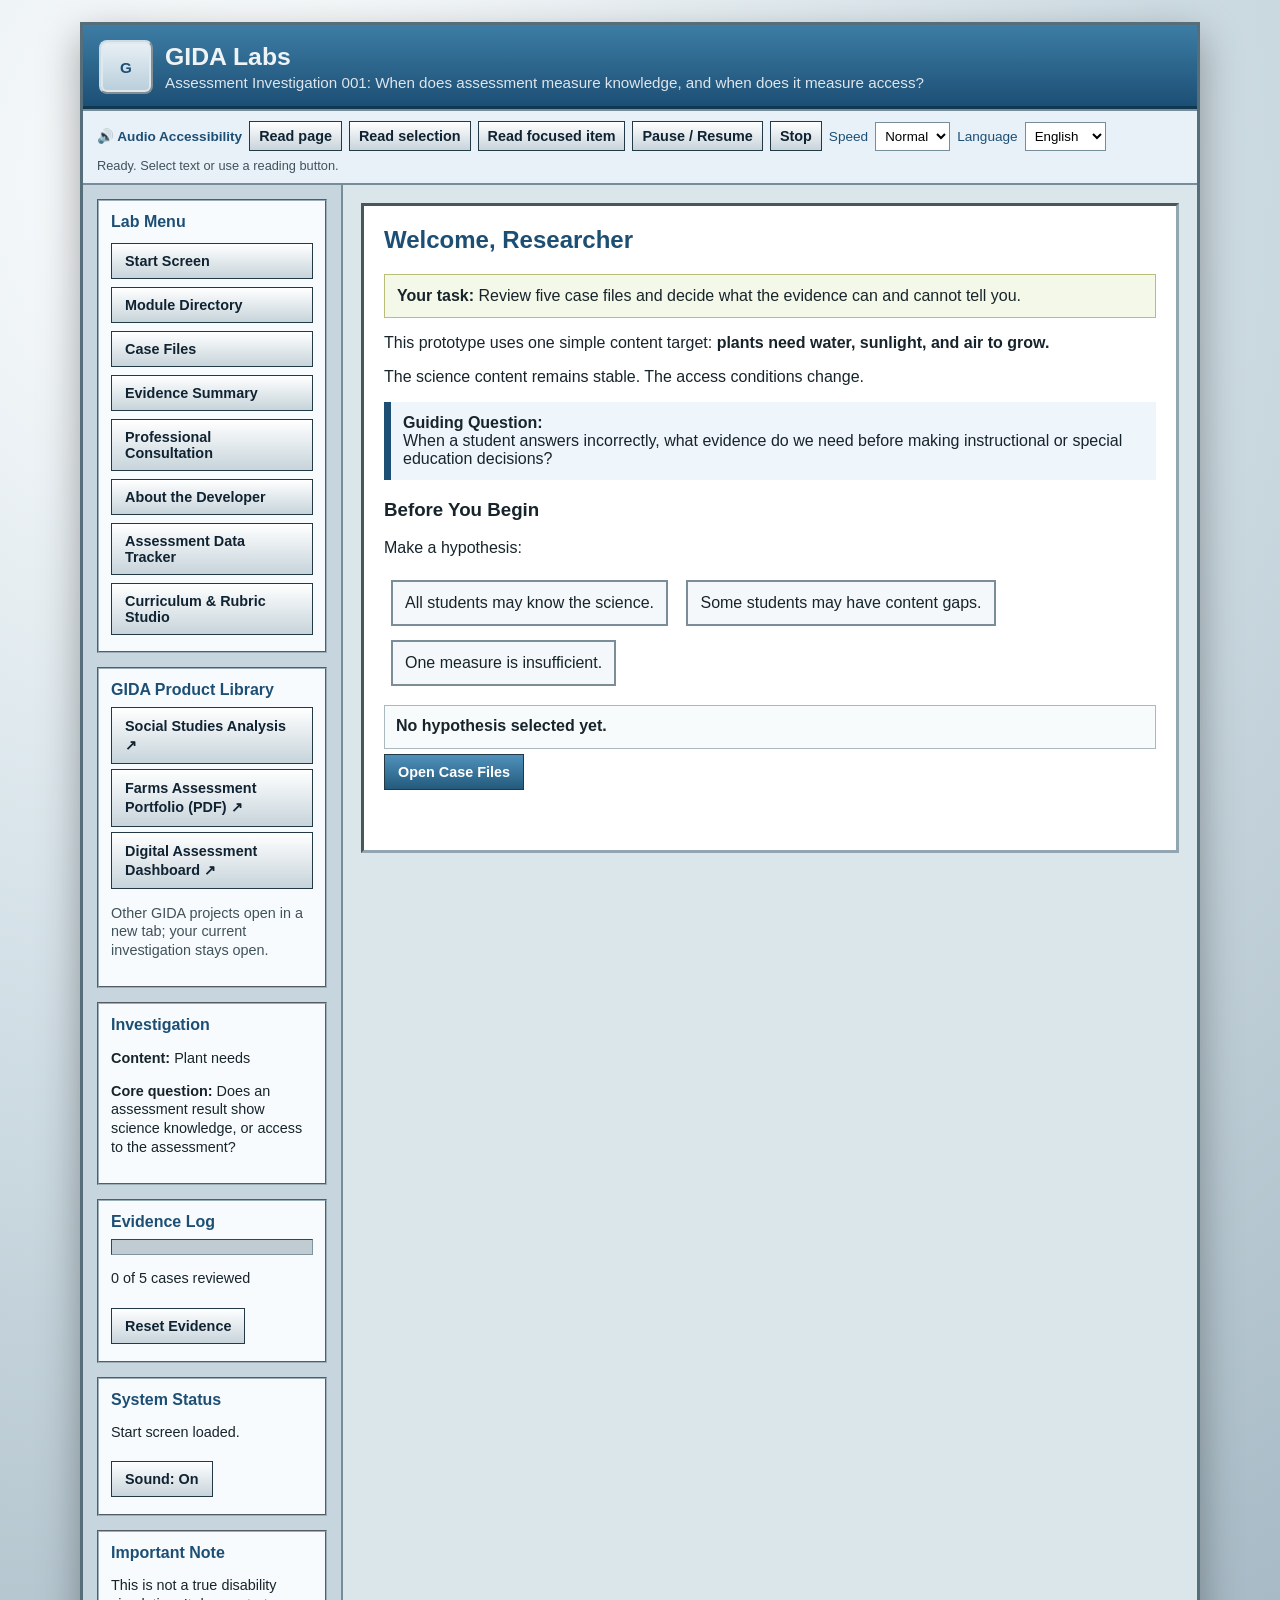
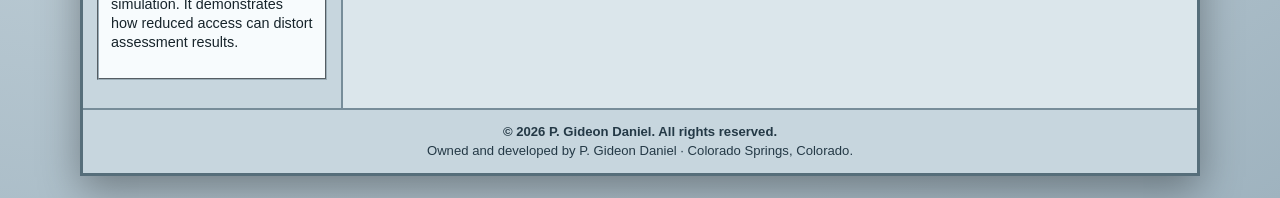
<file: index.html>
<!DOCTYPE html>
<html lang="en">
<head>
  <meta charset="UTF-8" />
  <meta name="viewport" content="width=device-width, initial-scale=1.0" />
  <title>GIDA Labs | Assessment Investigation 001</title>
  <style>
:root{
  --blue:#1d4f75; --blue2:#2f779f; --dark:#1b2b34; --mid:#9fb3bf; --light:#eef4f7;
  --cream:#fff8df; --green:#dff2df; --red:#f5dddd; --folder:#ffe08a;
}
*{box-sizing:border-box}
body{
  margin:0;
  font-family:"Trebuchet MS", Arial, sans-serif;
  color:#17242b;
  background:radial-gradient(circle at 20% 10%, #ffffff 0, #d8e4ea 38%, #9fb3bf 100%);
}
.app{
  width:min(1120px,96vw);
  margin:22px auto;
  border:3px solid #566e7a;
  background:#dbe6eb;
  box-shadow:0 14px 38px rgba(0,0,0,.35);
}
.titlebar{
  background:linear-gradient(#3d7da5,#1d4f75);
  color:#fff;
  padding:12px 16px;
  border-bottom:3px solid #123750;
}
.brand{display:flex;gap:12px;align-items:center;cursor:pointer}
.logo{
  width:54px;height:54px;border-radius:8px;
  background:linear-gradient(#f8fbfd,#c6d9e3);
  border:2px outset #dbe6eb;
  color:#1d4f75;
  display:flex;align-items:center;justify-content:center;
  font-size:2rem;font-weight:bold;
  box-shadow:inset 0 0 0 2px #eef4f7;
}
.titlebar h1{margin:0;font-size:1.55rem}
.titlebar div div{opacity:.92;font-size:.95rem;margin-top:3px}
.window{display:grid;grid-template-columns:260px 1fr;min-height:720px}
.sidebar{background:#c7d6de;border-right:2px solid #778d99;padding:14px}
.panel{
  background:#f7fbfd;
  border:2px groove #9badb7;
  padding:12px;
  margin-bottom:14px;
}
.panel h3{margin:0 0 8px;color:#1d4f75;font-size:1rem}
.panel p,.panel li{font-size:.9rem;line-height:1.3}
.main{padding:18px}
.screen{
  background:white;
  border:3px inset #91a6b0;
  min-height:650px;
  padding:20px;
  position:relative;
  overflow:auto;
}
.screen h2{margin-top:0;color:#1d4f75}
button, .linkbutton{
  border:1px solid #243946;
  background:linear-gradient(#fff,#c7d4db);
  padding:9px 13px;
  margin:5px 5px 5px 0;
  font-weight:bold;
  cursor:pointer;
  color:#102332;
  text-decoration:none;
  display:inline-block;
  font-size:.9rem;
}
button.primary,.linkbutton.primary{background:linear-gradient(#4f91bc,#245a7c);color:white}
button.folder{width:100%;text-align:left;margin:4px 0}
.row{display:flex;gap:14px;flex-wrap:wrap}
.folder-card{
  width:175px;
  border:2px solid #ad8b33;
  background:linear-gradient(#ffe08a 0 18%,#fff2bd 18%);
  padding:36px 12px 12px;
  min-height:145px;
  cursor:pointer;
  box-shadow:3px 4px 0 rgba(0,0,0,.15);
  transition:.18s;
}
.folder-card:hover{transform:translateY(-2px)}
.badge{
  display:inline-block;background:#e8f1f7;border:1px solid #8ca7b7;
  padding:4px 8px;margin:3px 3px 6px 0;font-size:.85rem;
}
.labbox{background:#f4f8e8;border:1px solid #b9bd77;padding:12px;margin:14px 0}
.evidence{background:#eef5fb;border-left:7px solid #1d4f75;padding:12px;margin:12px 0}
.warning{background:#fff2c9;border:1px solid #b89732;padding:11px;margin-top:12px}
.question{font-size:1.5rem;font-weight:bold;margin:16px 0}
.option{display:block;border:1px solid #9caab1;background:#f7f9fa;margin:9px 0;padding:10px;cursor:pointer}
.option:hover{background:#e8f0f4}
.feedback{min-height:44px;margin-top:12px;padding:11px;border:1px solid #aab8c0;background:#f8fbfc;font-weight:bold}
.choice-big{
  display:inline-block;min-width:175px;text-align:center;padding:12px;margin:7px;
  border:2px solid #7b8e98;background:#f4f8fa;cursor:pointer;vertical-align:top;
}
.choice-big:hover{background:#e1edf3}
.correct{background:var(--green)!important}
.incorrect{background:var(--red)!important}
.notebook{font-family:"Courier New", monospace;background:#fffdf2;border:1px solid #b7a96e;padding:12px;line-height:1.35}
.visual-challenge{
  position:relative;display:inline-block;
  animation:drift .42s infinite alternate ease-in-out;
  filter:blur(1.15px);
  letter-spacing:-2px;word-spacing:-5px;
  opacity:.88;
}
.visual-challenge::after{
  content:attr(data-text);position:absolute;left:4px;top:3px;opacity:.45;filter:blur(1.7px);
}
@keyframes drift{
  from{transform:translateX(-9px) translateY(-3px) skewX(-3deg)}
  to{transform:translateX(10px) translateY(3px) skewX(3deg)}
}
.moving{animation:floaty .32s infinite alternate ease-in-out;display:inline-block}
@keyframes floaty{from{transform:translateY(-6px)}to{transform:translateY(6px)}}
.symbol{font-size:2.3rem;margin-right:8px}
.progress{height:16px;background:#c0ccd2;border:1px inset #80939e;margin:8px 0}
.progress div{height:100%;background:#2f779f;width:0%;transition:width .4s}
.archive-grid{display:grid;grid-template-columns:repeat(auto-fit,minmax(215px,1fr));gap:13px}
.archive-card{
  border:2px solid #7f95a0;background:linear-gradient(#fdfefe,#e6eef2);
  padding:12px;min-height:165px;box-shadow:2px 3px 0 rgba(0,0,0,.12);
}
.archive-card h3{margin:0 0 6px;color:#1d4f75}
.archive-card p{font-size:.92rem;line-height:1.3}
.expert-head{display:grid;grid-template-columns:90px 1fr;gap:14px;align-items:center;margin-bottom:12px}
.avatar{
  width:86px;height:86px;border-radius:8px;background:linear-gradient(#edf5fa,#b6c9d4);
  border:2px solid #7f95a0;display:flex;align-items:center;justify-content:center;
  font-size:2rem;font-weight:bold;color:#1d4f75;
}
.clipbox{border:2px inset #8fa3ad;background:#f1f6f9;padding:14px;margin:12px 0}
.clipbox h3{margin-top:0;color:#1d4f75}
.clipline{margin:8px 0;padding-left:12px;border-left:4px solid #8fa3ad}
.smallnote{font-size:.86rem;color:#40525b}
.module-card{opacity:.9}
.locked{filter:grayscale(.4);opacity:.65}
#blackout{
  position:fixed;inset:0;background:#000;color:#dbe6eb;display:none;
  align-items:center;justify-content:center;z-index:9999;font-family:"Courier New", monospace;
  font-size:1.2rem;letter-spacing:1px;
}
.flash-access{
  animation:contrastPulse .65s infinite alternate;
}
@keyframes contrastPulse{
  from{background:#fff;color:#17242b}
  to{background:#777;color:#555}
}
.loading{
  font-family:"Courier New", monospace;
  background:#07151f;color:#b7f5ff;padding:16px;border:2px inset #3a5666;
}
.language-sample{background:#fffdf2;border:2px inset #b7a96e;padding:14px;margin:14px 0;font-family:"Courier New",monospace;line-height:1.5}
.transcript-line{padding:7px 0;border-bottom:1px dotted #cbbf92}
.transcript-line:last-child{border-bottom:none}
.observation-card{border:1px solid #98aab3;background:#f7fbfd;padding:10px;margin:8px 0;cursor:pointer}
.observation-card:hover{background:#e8f0f4}
.observation-card.selected{background:#dff2df;border-color:#7ba77b}
.step-label{display:inline-block;background:#1d4f75;color:#fff;padding:4px 8px;margin-bottom:8px;font-size:.85rem;font-weight:bold}
.code-chip{display:inline-block;background:#fff2c9;border:1px solid #b89732;padding:3px 7px;margin:2px;font-size:.83rem}

  
.portfolio-grid{display:grid;grid-template-columns:repeat(auto-fit,minmax(235px,1fr));gap:14px;margin:16px 0}
.portfolio-card{border:2px solid #8a999f;background:#f8fbfc;padding:12px;cursor:pointer;box-shadow:3px 3px 0 #c9d6dc}
.portfolio-card:hover{transform:translateY(-2px)}
.student-photo{width:112px;height:112px;border-radius:10px;object-fit:cover;object-position:center 22%;border:3px solid #fff;box-shadow:0 0 0 2px #7a8c96;background:#dfe8ec}
.portfolio-head{display:grid;grid-template-columns:118px 1fr;gap:14px;align-items:center;margin:12px 0 16px}
.profile-strip{display:flex;flex-wrap:wrap;gap:6px;margin:6px 0}
.artifact-card{border-left:5px solid #2f779f;background:#f7fbfd;padding:12px;margin:10px 0}
.timeline-item{border-left:3px solid #7a8c96;padding:4px 0 10px 14px;margin-left:7px}
.proficiency-note{font-size:.78rem;color:#425a66;margin-top:8px}


.peer-pair{display:grid;grid-template-columns:1fr auto 1fr;gap:12px;align-items:center;margin:14px 0}
.peer-student{background:#f8fbfc;border:2px solid #93a5ae;padding:12px;min-height:128px}
.peer-arrow{font-size:1.8rem;font-weight:800;color:#516b78}
.feedback-chip{display:inline-block;border:1px solid #7e929d;border-radius:16px;padding:4px 8px;margin:3px;font-size:.78rem;background:#fff}
.peer-comment{border-left:5px solid #5d8295;background:#f5fafc;padding:12px;margin:10px 0}
.peer-comment.good{border-left-color:#4d8360}
.peer-comment.caution{border-left-color:#9d7b3d}
.peer-comment.risk{border-left-color:#9a5353}
.criteria-grid{display:grid;grid-template-columns:repeat(auto-fit,minmax(175px,1fr));gap:9px;margin:12px 0}
.criteria-box{border:1px solid #9bacb4;background:white;padding:10px}
.protocol-step{display:grid;grid-template-columns:36px 1fr;gap:10px;align-items:start;margin:8px 0}
.protocol-num{width:30px;height:30px;border-radius:50%;display:flex;align-items:center;justify-content:center;background:#526f7e;color:white;font-weight:700}


.self-grid{display:grid;grid-template-columns:repeat(auto-fit,minmax(210px,1fr));gap:12px;margin:14px 0}
.self-tool{border:2px solid #8fa1aa;background:#f8fbfc;padding:12px;box-shadow:2px 2px 0 #d0d9de}
.self-scale{display:grid;grid-template-columns:repeat(3,1fr);gap:8px;margin:12px 0}
.self-scale button{min-height:68px}
.student-think{border-left:5px solid #607f91;background:#f5fafc;padding:12px;margin:10px 0}
.reflection-card{border:2px dashed #879aa4;background:#fff;padding:12px;margin:12px 0}
.goal-card{border-left:5px solid #4e7b61;background:#f6fbf7;padding:12px;margin:10px 0}


.gida-copyright{padding:12px 18px;text-align:center;background:#c7d6de;border-top:2px solid #778d99;color:#243946;font-size:.82rem;line-height:1.5}
/* Linked GIDA products: preserve the existing folder-button appearance. */
.gida-products-panel a.folder{display:block;width:100%;text-align:left;line-height:1.3;white-space:normal}
.gida-products-panel a:focus-visible{outline:3px solid #1d4f75;outline-offset:2px}

.developer-profile{display:grid;grid-template-columns:minmax(190px,250px) 1fr;gap:20px;align-items:start;margin:14px 0 18px}
.developer-portrait{display:block;width:100%;height:auto;max-height:420px;object-fit:cover;object-position:center 25%;border:5px solid #f7fbfd;outline:2px solid #7f95a0;box-shadow:4px 5px 0 rgba(0,0,0,.13)}
.developer-profile h3{font-size:1.35rem;color:#1d4f75;margin:10px 0 6px}
.developer-profile p{line-height:1.55}
@media(max-width:720px){.developer-profile{grid-template-columns:1fr}.developer-portrait{max-width:310px}}
</style>
</head>
<body>
<div class="app">
  <div class="titlebar">
    <div class="brand" onclick="showAbout()">
      <div class="logo">G</div>
      <div>
        <h1>GIDA Labs</h1>
        <div>Assessment Investigation 001: When does assessment measure knowledge, and when does it measure access?</div>
      </div>
    </div>
  </div>

  <div class="window">
    <aside class="sidebar">
      <div class="panel">
        <h3>Lab Menu</h3>
        <button class="folder" onclick="showIntro()">Start Screen</button>
        <button class="folder" onclick="showModules()">Module Directory</button>
        <button class="folder" onclick="showFolders()">Case Files</button>
        <button class="folder" onclick="showReveal()">Evidence Summary</button>
        <button class="folder" onclick="showExperts()">Professional Consultation</button>
        <button class="folder" onclick="showDeveloper()">About the Developer</button>
      </div>

      <div class="panel gida-products-panel">
        <h3>GIDA Product Library</h3>
        <a class="folder linkbutton" href="https://parisideon0530-oss.github.io/GIDA-Social-Studies/" target="_blank" rel="noopener noreferrer">Social Studies Analysis ↗</a>
        <a class="folder linkbutton" href="https://parisideon0530-oss.github.io/GIDA-Social-Studies/GIDA%20Social%20Studies.pdf" target="_blank" rel="noopener noreferrer">Farms Assessment Portfolio (PDF) ↗</a>
        <a class="folder linkbutton" href="https://parisideon0530-oss.github.io/GIDA-digital/" target="_blank" rel="noopener noreferrer">Digital Assessment Dashboard ↗</a>
        <p class="smallnote">Other GIDA projects open in a new tab; your current investigation stays open.</p>
      </div>

      <div class="panel">
        <h3>Investigation</h3>
        <p><strong>Content:</strong> Plant needs</p>
        <p><strong>Core question:</strong> Does an assessment result show science knowledge, or access to the assessment?</p>
      </div>

      <div class="panel">
        <h3>Evidence Log</h3>
        <div class="progress"><div id="bar"></div></div>
        <p id="logCount">0 of 5 cases reviewed</p>
        <button onclick="resetLab()">Reset Evidence</button>
      </div>

      <div class="panel status-panel">
        <h3>System Status</h3>
        <p id="status">GIDA Labs ready.</p>
        <button onclick="toggleSound()" id="soundButton">Sound: On</button>
      </div>

      <div class="panel">
        <h3>Important Note</h3>
        <p>This is not a true disability simulation. It demonstrates how reduced access can distort assessment results.</p>
      </div>
    </aside>

    <main class="main">
      <div class="screen" id="screen"></div>
    </main>
  </div>
  <footer class="gida-copyright" role="contentinfo">
    <strong>© 2026 P. Gideon Daniel. All rights reserved.</strong><br>
    Owned and developed by P. Gideon Daniel · Colorado Springs, Colorado.
  </footer>
</div>

<div id="blackout">Visual access interrupted...</div>

<script>
const students = [
  {
    id:"A", caseNo:"001", name:"Miguel", access:"Spanish print access", folder:"Home Language",
    question:"¿Qué necesitan las plantas para crecer?",
    options:["Agua","Luz solar","Rocas","Aire","Dulces"],
    correct:["Agua","Luz solar","Aire"],
    profile:"Miguel understands classroom science better when allowed to use Spanish and emerging English.",
    interpretation:"A Spanish response can still be valid evidence of science understanding.",
    expertKeys:["coelho","garcia"]
  },
  {
    id:"B", caseNo:"002", name:"Ji-hoon", access:"Korean print access", folder:"Language Access",
    question:"식물이 자라려면 무엇이 필요합니까?",
    options:["물","햇빛","바위","공기","사탕"],
    correct:["물","햇빛","공기"],
    profile:"Ji-hoon may understand the science concept but cannot access an English-only written assessment.",
    interpretation:"Difficulty reading the assessment language cannot automatically be interpreted as a content gap.",
    expertKeys:["cummins"]
  },
  {
    id:"C", caseNo:"003", name:"Sophia", access:"Visual access barrier", folder:"Visual Access",
    question:"¿Qué necesitan las plantas para crecer?",
    options:["Agua","Luz solar","Rocas","Aire","Dulces"],
    correct:["Agua","Luz solar","Aire"],
    visual:true,
    profile:"Sophia is multilingual and may also have an unidentified reading or visual-processing need.",
    interpretation:"For multilingual learners, disability-related needs can be missed when every difficulty is attributed only to language acquisition.",
    expertKeys:["gottlieb"]
  },
  {
    id:"D", caseNo:"004", name:"Aiden", access:"AAC / symbol response", folder:"Communication Mode",
    question:"Which symbols show what plants need?",
    options:["💧 Water","☀️ Sunlight","🪨 Rocks","🌬️ Air","🍬 Candy"],
    correct:["💧 Water","☀️ Sunlight","🌬️ Air"],
    symbols:true,
    profile:"Aiden communicates most clearly with symbols, pointing, or AAC.",
    interpretation:"A student can demonstrate content knowledge without using a spoken or written English sentence.",
    expertKeys:["gottlieb","garcia"]
  },
  {
    id:"E", caseNo:"005", name:"Gideon", access:"English print access", folder:"Comparison Case",
    question:"What do plants need to grow?",
    options:["Water","Sunlight","Rocks","Air","Candy"],
    correct:["Water","Sunlight","Air"],
    profile:"This case shows how simple the task feels when language and visual access align with the learner.",
    interpretation:"The science target is stable. The variable across cases is assessment access.",
    expertKeys:["coelho"]
  }
];

const experts = {
  coelho:{
    initials:"EC", name:"Elizabeth Coelho", focus:"Adding English: practical classroom access",
    type:"Text + Resource Archive", bestAfter:"Use after Miguel or before your conclusion.",
    clipTitle:"Two-Minute Presenter Blurb",
    blurb:[
      "Coelho’s practical contribution is the phrase and mindset of adding English. Students are not empty language containers, and they are not abandoning the languages they already have. They are adding English to a linguistic and cultural foundation.",
      "For assessment, this means I should not treat home-language use as avoiding the task. If the content target is science, I can allow drawing, discussion, Spanish labels, bilingual word banks, gestures, or teacher-scribed oral responses while still teaching academic English.",
      "The key classroom move is not lowering expectations. It is separating the content target from unnecessary language barriers so I can see what the student knows and what language support they need next."
    ],
    application:"Give multilingual learners ways to show content knowledge while intentionally adding English vocabulary and structures over time.",
    links:[
      ["Open Adding English resource page","https://books.google.com/books/about/Adding_English.html?id=YeqeAAAAMAAJ"],
      ["Open Coelho interview","https://channelviewpublications.wordpress.com/2012/07/09/an-interview-with-elizabeth-coelho/"]
    ]
  },
  cummins:{
    initials:"JC", name:"Jim Cummins", focus:"Multilingualism, identity, and literacy",
    type:"Video Link + Archive Summary", bestAfter:"Use after Ji-hoon, the Korean access case.",
    clipTitle:"Suggested Video Connection",
    blurb:[
      "Cummins helps explain why a student’s first language is not a problem to overcome. Home-language knowledge can support literacy, identity, and academic development.",
      "In this lab, Ji-hoon may know the science but cannot access the written assessment language. That does not mean the learner lacks cognition or content knowledge.",
      "The assessment implication is that I need additional evidence: oral explanation, drawing, home-language support, family input, observation, and progress over time."
    ],
    application:"Use the student’s strongest language and identity resources as bridges to academic English rather than treating them as interference.",
    links:[
      ["Open Jim Cummins video: Benefits of Multilingual Literacy","https://www.youtube.com/watch?v=kGKdm3ntr7g"],
      ["Open Jim Cummins video: Language and Identity","https://www.youtube.com/watch?v=ebQ2p8072M0"]
    ]
  },
  garcia:{
    initials:"OG", name:"Ofelia García", focus:"Translanguaging",
    type:"Video Link + Archive Summary", bestAfter:"Use after Miguel or the final reveal.",
    clipTitle:"Suggested Video Connection",
    blurb:[
      "García gives us the language of translanguaging: multilingual students use their full linguistic repertoires to make meaning.",
      "In assessment, translanguaging can be evidence. A student who labels agua, points to the sun, explains in Spanish, and repeats key words in English may be showing real science understanding.",
      "The teacher’s job is to design assessment conditions that reveal understanding while still supporting growth toward academic English."
    ],
    application:"Let students use multiple languages strategically, then document what they know and what academic English they are ready to add.",
    links:[
      ["Open Ofelia García interview: Translanguaging","https://www.youtube.com/watch?v=5Ljr4C9velU"],
      ["Open Language on the Move interview page","https://languageonthemove.com/translanguaging-ofelia-garcia-in-interview/"]
    ]
  },
  solanoFloresTrumbull:{
    initials:"ST", name:"Guillermo Solano-Flores & Elise Trumbull", focus:"Language, cultural context, and assessment validity",
    type:"Peer-reviewed research + consultation", bestAfter:"Use after a response changes when a prompt is clarified or the response mode changes.",
    clipTitle:"Research Consultation: Examining Language in Context",
    blurb:[
      "Central argument: A test item can measure interpretation of wording and cultural context alongside the intended academic knowledge. Incorrect answers therefore require closer examination before concluding a learner lacks the content.",
      "Item microanalysis examines the formal wording of an item, how students actually interpret it, and how that interpretation interacts with linguistic and social context. A school-lunch mathematics example involving ‘only $1.00 bills’ produced different intended interpretations across groups (84%, 56%, and 52%). These were sociocultural comparison groups, not a direct English-learner versus non-English-learner comparison.",
      "The authors discuss developing bilingual versions concurrently and revising both through piloting. In an exploratory generalizability-theory analysis, item-by-student-by-language interactions accounted for 42% of score variance among 26 Mandarin speakers and 13% among 18 Spanish speakers.",
      "Interpretation limit: These findings do not establish that every score difference reflects bias or that one accommodation is universally effective. Use multiple observations and compare evidence across conditions."
    ],
    application:"In the Plants, Farms, or Kings and Queens assessments, keep the content target constant while comparing an original prompt with clarified wording, a home-language opportunity, or an alternative response mode. Document the exact change and whether the learner's explanation or selection changed.",
    links:[["Read article (DOI)","https://doi.org/10.3102/0013189X032002003"]],
    citation:"Solano-Flores, G., & Trumbull, E. (2003). Examining language in context: The need for new research and practice paradigms in the testing of English-language learners. Educational Researcher, 32(2), 3–13. https://doi.org/10.3102/0013189X032002003"
  },
  gottlieb:{
    initials:"MG", name:"Margo Gottlieb", focus:"Meaningful multilingual assessment",
    type:"Video/Article Link + Archive Summary", bestAfter:"Use after Sophia, Aiden, or the conclusion.",
    clipTitle:"Suggested Video/Reading Connection",
    blurb:[
      "Gottlieb’s work is the strongest conclusion voice for this lab because she focuses directly on multilingual assessment.",
      "Her lens pushes us to ask what evidence the assessment produces and whether that evidence is culturally and linguistically sustaining.",
      "For multilingual learners, one written English response is rarely enough. Classroom assessment should include multiple opportunities, multiple language domains, student reflection, and evidence of growth."
    ],
    application:"Use assessment as a way to discover what multilingual learners can do, not just as a tool for recording what they cannot yet express in English.",
    links:[
      ["Open Margo Gottlieb video: Meaningful Multilingual Assessment","https://www.youtube.com/watch?v=X2fOjgGsWgo"],
      ["Open CAL article by Margo Gottlieb","https://www.cal.org/publications/how-can-multilingual-learners-and-their-teachers-make-a-difference-in-classroom-assessment/"],
      ["Open Ellevation collaborative assessment session","https://ellevationeducation.com/video/empowering-multilingual-learners-through-collaborative-assessment-dr-margo-gottlieb-and-dr"]
    ]
  }
};

let reviewed = new Set();
let currentStudent = null;
let selected = new Set();
let soundOn = true;

function beep(type="ding"){
  if(!soundOn) return;
  try{
    const ctx = new (window.AudioContext || window.webkitAudioContext)();
    const osc = ctx.createOscillator();
    const gain = ctx.createGain();
    osc.connect(gain); gain.connect(ctx.destination);
    const tones = {
      ding:[880,0.08],
      file:[520,0.045],
      unlock:[660,0.06],
      complete:[784,0.09],
      error:[180,0.08]
    };
    const [freq,dur] = tones[type] || tones.ding;
    osc.frequency.value = freq;
    osc.type = "sine";
    gain.gain.setValueAtTime(0.001, ctx.currentTime);
    gain.gain.exponentialRampToValueAtTime(0.08, ctx.currentTime + 0.01);
    gain.gain.exponentialRampToValueAtTime(0.001, ctx.currentTime + dur);
    osc.start();
    osc.stop(ctx.currentTime + dur + 0.02);
  }catch(e){}
}

function setStatus(text, tone=null){
  document.getElementById("status").textContent = text;
  if(tone) beep(tone);
}

function toggleSound(){
  soundOn = !soundOn;
  document.getElementById("soundButton").textContent = soundOn ? "Sound: On" : "Sound: Off";
  if(soundOn) beep("ding");
}

function updateBar(){
  const pct = (reviewed.size / students.length) * 100;
  document.getElementById("bar").style.width = pct + "%";
  document.getElementById("logCount").textContent = `${reviewed.size} of ${students.length} cases reviewed`;
}

function loadingThen(callback, msg="Loading assessment record..."){
  document.getElementById("screen").innerHTML = `<div class="loading">${msg}<br><br>████████░░<br><br>Accessing GIDA Labs evidence database...</div>`;
  beep("file");
  setTimeout(callback, 450);
}

function showIntro(){
  setStatus("Start screen loaded.", "ding");
  document.getElementById("screen").innerHTML = `
    <h2>Welcome, Researcher</h2>
    <div class="labbox">
      <strong>Your task:</strong> Review five case files and decide what the evidence can and cannot tell you.
    </div>
    <p>This prototype uses one simple content target: <strong>plants need water, sunlight, and air to grow.</strong></p>
    <p>The science content remains stable. The access conditions change.</p>
    <div class="evidence">
      <strong>Guiding Question:</strong><br>
      When a student answers incorrectly, what evidence do we need before making instructional or special education decisions?
    </div>
    <h3>Before You Begin</h3>
    <p>Make a hypothesis:</p>
    <div class="choice-big" onclick="hypothesis('same')">All students may know the science.</div>
    <div class="choice-big" onclick="hypothesis('different')">Some students may have content gaps.</div>
    <div class="choice-big" onclick="hypothesis('unknown')">One measure is insufficient.</div>
    <div id="hypothesisBox" class="feedback">No hypothesis selected yet.</div>
    <button class="primary" onclick="showFolders()">Open Case Files</button>
  `;
}

function hypothesis(type){
  const text = {
    same:"Hypothesis recorded: The students may have similar science understanding, but different access to the assessment.",
    different:"Hypothesis recorded: Some students may have content gaps, but more evidence is needed.",
    unknown:"Hypothesis recorded: One assessment condition is not enough evidence."
  };
  document.getElementById("hypothesisBox").textContent = text[type];
  setStatus("Hypothesis saved.", "file");
}

function showModules(){
  setStatus("Module directory loaded.", "file");
  document.getElementById("screen").innerHTML = `
    <h2>GIDA Labs Module Directory</h2>
    <p>This assignment includes a vertical slice of a larger professional development concept.</p>
    <div class="row">
      <div class="folder-card module-card" onclick="showFolders()"><strong>Module 001</strong><br><span class="badge">Available</span><p>Assessment Access</p></div>
      <div class="folder-card module-card" onclick="showLanguageSamples()"><strong>Module 002</strong><br><span class="badge">Available</span><p>Language Samples</p></div>
      <div class="folder-card module-card" onclick="showPortfolios()"><strong>Module 003</strong><br><span class="badge">Available</span><p>Student Portfolios</p></div>
      <div class="folder-card module-card" onclick="showPeerAssessment()"><strong>Module 004</strong><br><span class="badge">Available</span><p>Peer Assessment</p></div>
      <div class="folder-card module-card" onclick="showSelfAssessment()"><strong>Module 005</strong><br><span class="badge">Available</span><p>Self-Assessment Tools</p></div>
    </div>
    <h3>Connected GIDA Projects</h3>
    <p>Continue your inquiry in the related Social Studies Assessment Series or Digital Assessment Dashboard. These are separate projects and open in new tabs.</p>
    <div class="row">
      <a class="folder-card module-card" style="color:inherit;text-decoration:none" href="https://parisideon0530-oss.github.io/GIDA-Social-Studies/" target="_blank" rel="noopener noreferrer"><strong>GIDA Social Studies</strong><br><span class="badge">External project</span><p>Kindergarten Farms assessment and social studies analysis</p></a>
      <a class="folder-card module-card" style="color:inherit;text-decoration:none" href="https://parisideon0530-oss.github.io/GIDA-digital/" target="_blank" rel="noopener noreferrer"><strong>GIDA Digital</strong><br><span class="badge">External project</span><p>Digital assessment dashboard</p></a>
    </div>
    <div class="warning">All five GIDA Labs assessment modules are active: Assessment Access, Language Samples, Student Portfolios, Peer Assessment, and Self-Assessment Tools.</div>
  `;
}


function showLanguageSamples(){
  document.getElementById("screen").classList.remove("flash-access");
  setStatus("Module 002: Language Samples opened.", "unlock");
  document.getElementById("screen").innerHTML = `
    <h2>Module 002: Language Samples</h2>
    <div class="labbox">
      <strong>Investigation focus:</strong> What can a student language sample tell us about language development, content understanding, and the supports a learner may need next?
    </div>
    <p>This module will use <strong>theoretical student work samples</strong> to practice interpreting evidence without overgeneralizing from a single response.</p>
    <div class="evidence">
      <strong>Guiding Question:</strong><br>
      When we examine a student language sample, what can we reasonably conclude—and what additional evidence would we still need?
    </div>
    <button class="primary" onclick="openLanguageSampleA()">Open Sample 002-A: Oral Language</button>
    <button onclick="openLanguageSampleB()">Open Sample 002-B: Written Language</button>
    <button onclick="openLanguageSampleC()">Open Sample 002-C: Multimodal Language</button>
    <button onclick="openLanguageSampleD()">Open Sample 002-D: Oral Language II</button>
    <button onclick="openLanguageSampleE()">Open Sample 002-E: Written Language II</button>
    <button onclick="openLanguageSampleF()">Open Sample 002-F: Multimodal Language II</button>
    <h3>Language Sample Archive</h3>
    <div class="row">
      <div class="folder-card module-card" onclick="openLanguageSampleA()">
        <strong>Sample 002-A</strong><br>
        <span class="badge">Available</span>
        <p>Oral Language</p>
        <p class="smallnote">Theoretical kindergarten sample</p>
      </div>
      <div class="folder-card module-card" onclick="openLanguageSampleB()">
        <strong>Sample 002-B</strong><br>
        <span class="badge">Available</span>
        <p>Written Language</p>
        <p class="smallnote">Theoretical Grade 1 sample</p>
      </div>
      <div class="folder-card module-card" onclick="openLanguageSampleC()">
        <strong>Sample 002-C</strong><br>
        <span class="badge">Available</span>
        <p>Multimodal Language</p>
        <p class="smallnote">Theoretical kindergarten sample</p>
      </div>
      <div class="folder-card module-card" onclick="openLanguageSampleD()">
        <strong>Sample 002-D</strong><br>
        <span class="badge">Available</span>
        <p>Oral Language II</p>
        <p class="smallnote">Theoretical Grade 2 sample</p>
      </div>
      <div class="folder-card module-card" onclick="openLanguageSampleE()">
        <strong>Sample 002-E</strong><br>
        <span class="badge">Available</span>
        <p>Written Language II</p>
        <p class="smallnote">Theoretical Grade 2 sample</p>
      </div>
      <div class="folder-card module-card" onclick="openLanguageSampleF()">
        <strong>Sample 002-F</strong><br>
        <span class="badge">Available</span>
        <p>Multimodal Language II</p>
        <p class="smallnote">Theoretical Grade 1 sample</p>
      </div>
    </div>
    <div class="warning">
      Samples 002-A through 002-F are active. Module 002 now includes two oral, two written, and two multimodal language investigations.
    </div>
    <button onclick="showModules()">Back to Module Directory</button>
  `;
}

let language002ASelected = new Set();

function openLanguageSampleA(){
  loadingThen(()=>renderLanguageSampleA(), "Opening oral language record...");
}

function renderLanguageSampleA(){
  language002ASelected = new Set();
  setStatus("Sample 002-A opened: Oral Language.", "file");
  document.getElementById("screen").innerHTML = `
    <h2>Sample 002-A: Oral Language</h2>
    <span class="badge">Theoretical Case</span>
    <span class="badge">Kindergarten</span>
    <span class="badge">Spanish + English</span>

    <div class="labbox">
      <strong>Context:</strong> Lucía is a kindergarten multilingual learner. After observing classroom plants for several days, the teacher asks, “Tell me what you noticed about what plants need.”
    </div>

    <div class="step-label">STEP 1 — Examine the sample</div>
    <div class="language-sample">
      <div class="transcript-line"><strong>Teacher:</strong> Tell me what you noticed about what plants need.</div>
      <div class="transcript-line"><strong>Lucía:</strong> The plant need agua and sun.</div>
      <div class="transcript-line"><strong>Teacher:</strong> How do you know?</div>
      <div class="transcript-line"><strong>Lucía:</strong> Because this one no water and it go like... down. Mira. The leaves down.</div>
      <div class="transcript-line"><strong>Teacher:</strong> What happened after you watered it?</div>
      <div class="transcript-line"><strong>Lucía:</strong> I put water, and next day it was up again. So water help it.</div>
    </div>

    <div class="evidence">
      <strong>Investigator rule:</strong> Record what you can actually observe before deciding what it means.
    </div>

    <div class="step-label">STEP 2 — Select observable evidence</div>
    <p>Select every statement that is directly supported by the transcript.</p>
    <div id="languageObs">
      <div class="observation-card" data-key="content" onclick="toggleLanguage002A(this,'content')">Lucía communicates that plants need water and sunlight.</div>
      <div class="observation-card" data-key="cause" onclick="toggleLanguage002A(this,'cause')">Lucía uses <strong>because</strong> to connect an observation with a reason.</div>
      <div class="observation-card" data-key="spanish" onclick="toggleLanguage002A(this,'spanish')">Lucía uses Spanish words within an otherwise English response.</div>
      <div class="observation-card" data-key="grammar" onclick="toggleLanguage002A(this,'grammar')">Lucía’s English includes emerging grammatical forms such as “plant need” and “water help it.”</div>
      <div class="observation-card" data-key="disability" onclick="toggleLanguage002A(this,'disability')">The sample proves Lucía has a language disability.</div>
      <div class="observation-card" data-key="englishonly" onclick="toggleLanguage002A(this,'englishonly')">The sample proves Lucía should answer only in English from now on.</div>
    </div>
    <button class="primary" onclick="analyzeLanguage002A()">Analyze Selected Evidence</button>
    <button onclick="showLanguageSamples()">Back to Language Sample Archive</button>
    <div id="language002AFeedback" class="feedback">No evidence analyzed yet.</div>
  `;
}

function toggleLanguage002A(card,key){
  if(language002ASelected.has(key)){
    language002ASelected.delete(key);
    card.classList.remove("selected");
  }else{
    language002ASelected.add(key);
    card.classList.add("selected");
  }
}

function analyzeLanguage002A(){
  const supported = ["content","cause","spanish","grammar"];
  const unsupported = ["disability","englishonly"];
  const chosen = Array.from(language002ASelected);
  const choseUnsupported = chosen.some(k=>unsupported.includes(k));
  const supportedCount = chosen.filter(k=>supported.includes(k)).length;

  let headline = "Keep examining the evidence.";
  let cls = "warning";
  if(!choseUnsupported && supportedCount===supported.length){
    headline = "Strong evidence reading.";
    cls = "correct";
    beep("complete");
  }else if(choseUnsupported){
    headline = "Observation and interpretation have been mixed together.";
    cls = "incorrect";
    beep("error");
  }else{
    beep("file");
  }

  setStatus("Sample 002-A evidence analyzed.", choseUnsupported ? "error" : "file");
  document.getElementById("language002AFeedback").innerHTML = `
    <div class="${cls}" style="padding:10px;border:1px solid #8a999f;"><strong>${headline}</strong></div>
    <div class="evidence">
      <strong>What this sample supports:</strong><br>
      Lucía communicates relevant science knowledge, uses causal language, draws from Spanish and English, and shows emerging English grammatical development.
    </div>
    <div class="warning">
      <strong>What this sample does not establish:</strong><br>
      It does not diagnose a disability, establish an English proficiency level by itself, or show that Spanish is interfering with learning.
    </div>
    <h3>What should the teacher do next?</h3>
    <div class="choice-big" onclick="language002ANext('correct')">Collect another language sample in a different context.</div>
    <div class="choice-big" onclick="language002ANext('expand')">Model and expand Lucía’s sentence while preserving her meaning.</div>
    <div class="choice-big" onclick="language002ANext('ban')">Require English-only responses to prevent mixing languages.</div>
    <div class="choice-big" onclick="language002ANext('diagnose')">Refer immediately based on the grammar in this sample.</div>
    <div id="language002ANextBox" class="feedback">Choose a next step.</div>
  `;
}

function language002ANext(choice){
  const responses = {
    correct:"Strong next step. A second sample helps determine whether the observed language features are consistent across tasks and settings.",
    expand:"Strong instructional move. A teacher might recast ‘The plant need agua and sun’ as ‘Yes—the plant needs water and sunlight,’ adding English without erasing the student’s meaning.",
    ban:"This would reduce access to Lucía’s full linguistic repertoire and would not make this single sample more diagnostically valid.",
    diagnose:"A single classroom language sample cannot establish disability. Additional evidence across time, contexts, languages, and tasks would be needed."
  };
  const good = choice==="correct" || choice==="expand";
  const box=document.getElementById("language002ANextBox");
  box.className=`feedback ${good ? 'correct' : 'incorrect'}`;
  box.innerHTML=`${responses[choice]}<br><br><button onclick="showLanguage002AInterpretation()">Continue to Interpretation</button>`;
  beep(good ? "complete" : "error");
}

function showLanguage002AInterpretation(){
  setStatus("Sample 002-A interpretation opened.", "unlock");
  document.getElementById("screen").innerHTML = `
    <h2>Sample 002-A: Interpretation Record</h2>
    <div class="notebook">
      <strong>Observable evidence</strong><br><br>
      • Communicates plant needs: water and sunlight.<br>
      • Uses causal language: “because.”<br>
      • Describes change across time: “next day.”<br>
      • Uses Spanish and English strategically within one response.<br>
      • Uses emerging English morphology and syntax while maintaining comprehensible meaning.
    </div>
    <div class="evidence">
      <strong>Reasonable interpretation:</strong><br>
      The sample provides evidence of content understanding and developing oral academic language. The mixed-language response is evidence of meaning-making, not by itself evidence of confusion or impairment.
    </div>
    <div class="warning">
      <strong>Still needed:</strong> Additional samples across settings and language functions; observation of comprehension; opportunities to respond in both languages when possible; and evidence collected over time.
    </div>
    <h3>Evidence Coding</h3>
    <span class="code-chip">Content knowledge</span>
    <span class="code-chip">Cause / reason</span>
    <span class="code-chip">Sequence / time</span>
    <span class="code-chip">Translanguaging</span>
    <span class="code-chip">Emerging English grammar</span>
    <div class="labbox">
      <strong>Module 002 principle:</strong> A language sample becomes more useful when we separate <em>what the student communicated</em>, <em>how the student communicated it</em>, and <em>what additional evidence we still need</em>.
    </div>
    <button class="primary" onclick="renderLanguageSampleA()">Review Sample Again</button>
    <button onclick="showLanguageSamples()">Back to Language Sample Archive</button>
    <button onclick="showModules()">Back to Module Directory</button>
  `;
}


let language002BSelected = new Set();

function openLanguageSampleB(){
  loadingThen(()=>renderLanguageSampleB(), "Opening written language record...");
}

function renderLanguageSampleB(){
  language002BSelected = new Set();
  setStatus("Sample 002-B opened: Written Language.", "file");
  document.getElementById("screen").innerHTML = `
    <h2>Sample 002-B: Written Language</h2>
    <span class="badge">Theoretical Case</span>
    <span class="badge">Grade 1</span>
    <span class="badge">Vietnamese + English</span>

    <div class="labbox">
      <strong>Context:</strong> Minh is a first-grade multilingual learner. After a class investigation with two plants, the teacher gives the prompt: <em>“Explain what a plant needs to grow and how you know.”</em> Students may draw first, but the teacher initially reviews only the written response.
    </div>

    <div class="step-label">STEP 1 — Examine the writing by itself</div>
    <div class="language-sample" style="background:#fffdf4;">
      <div class="smallnote">Student writing reproduced as a theoretical sample:</div>
      <div style="font-family:'Comic Sans MS','Trebuchet MS',sans-serif;font-size:1.45rem;line-height:1.7;padding:14px;border:2px dashed #9b8f72;background:white;margin-top:8px;">
        plant ned wotr. sun.<br>
        it gro.
      </div>
    </div>

    <div class="evidence">
      <strong>Investigator rule:</strong> Treat spelling, conventions, language development, and content knowledge as related—but not interchangeable—sources of evidence.
    </div>

    <div class="step-label">STEP 2 — What does the writing alone support?</div>
    <p>Select every statement that is directly supported by this written sample.</p>
    <div id="languageBObs">
      <div class="observation-card" onclick="toggleLanguage002B(this,'needs')">Minh identifies water and sunlight as plant needs.</div>
      <div class="observation-card" onclick="toggleLanguage002B(this,'phonetic')">Minh uses emerging sound-based English spelling such as “ned,” “wotr,” and “gro.”</div>
      <div class="observation-card" onclick="toggleLanguage002B(this,'brief')">The written response is brief and does not explicitly explain how Minh knows.</div>
      <div class="observation-card" onclick="toggleLanguage002B(this,'weakscience')">The sample proves Minh has weak science understanding.</div>
      <div class="observation-card" onclick="toggleLanguage002B(this,'nocause')">The sample proves Minh cannot explain cause and effect.</div>
    </div>

    <button class="primary" onclick="analyzeLanguage002B()">Analyze the Writing</button>
    <button onclick="showLanguageSamples()">Back to Language Sample Archive</button>
    <div id="language002BFeedback" class="feedback">No evidence analyzed yet.</div>
  `;
}

function toggleLanguage002B(card,key){
  if(language002BSelected.has(key)){
    language002BSelected.delete(key);
    card.classList.remove("selected");
  }else{
    language002BSelected.add(key);
    card.classList.add("selected");
  }
}

function analyzeLanguage002B(){
  const supported = ["needs","phonetic","brief"];
  const unsupported = ["weakscience","nocause"];
  const chosen = Array.from(language002BSelected);
  const choseUnsupported = chosen.some(k=>unsupported.includes(k));
  const supportedCount = chosen.filter(k=>supported.includes(k)).length;

  let headline = "Keep separating evidence from inference.";
  let cls = "warning";
  if(!choseUnsupported && supportedCount===supported.length){
    headline = "Strong reading of the written evidence.";
    cls = "correct";
    beep("complete");
  }else if(choseUnsupported){
    headline = "The writing has been asked to prove more than it can.";
    cls = "incorrect";
    beep("error");
  }else{
    beep("file");
  }

  setStatus("Sample 002-B writing analyzed.", choseUnsupported ? "error" : "file");
  document.getElementById("language002BFeedback").innerHTML = `
    <div class="${cls}" style="padding:10px;border:1px solid #8a999f;"><strong>${headline}</strong></div>
    <div class="evidence">
      <strong>What the writing supports:</strong><br>
      Minh names two relevant plant needs and is using emerging English spelling to represent words independently.
    </div>
    <div class="warning">
      <strong>What remains uncertain:</strong><br>
      The short response does not tell us whether Minh lacks the science explanation, lacks the English needed to express it in writing, is still developing transcription skills, or simply interpreted the prompt narrowly.
    </div>
    <button class="primary" onclick="revealLanguage002BEvidence()">Reveal Additional Evidence</button>
  `;
}

function revealLanguage002BEvidence(){
  setStatus("Additional evidence revealed for Sample 002-B.", "unlock");
  document.getElementById("screen").innerHTML = `
    <h2>Sample 002-B: Additional Evidence</h2>
    <span class="badge">Same Student</span>
    <span class="badge">Same Science Concept</span>

    <div class="step-label">STEP 3 — Add the drawing</div>
    <div class="language-sample" style="background:#fff;">
      <div style="display:grid;grid-template-columns:1fr 1fr;gap:16px;align-items:center;">
        <div style="font-size:4rem;text-align:center;line-height:1.1;">☀️<br>🌱<br>💧</div>
        <div>
          <strong>Teacher notes from Minh's drawing:</strong><br><br>
          • sun drawn above the plant<br>
          • water drops drawn toward the soil<br>
          • roots shown below the soil line<br>
          • arrows connect water → roots → plant
        </div>
      </div>
    </div>

    <div class="step-label">STEP 4 — Add a brief teacher conference</div>
    <div class="language-sample">
      <div class="transcript-line"><strong>Teacher:</strong> Tell me about your drawing.</div>
      <div class="transcript-line"><strong>Minh:</strong> Water go in soil. Roots get the water.</div>
      <div class="transcript-line"><strong>Teacher:</strong> What does the sun do?</div>
      <div class="transcript-line"><strong>Minh:</strong> Sun help it grow. When no water, leaves go down. Then we give water and it come up.</div>
    </div>

    <div class="evidence">
      <strong>Reconsider the original paper:</strong> The written sentence did not change. The evidence base did.
    </div>

    <h3>Which conclusion is best supported now?</h3>
    <div class="choice-big" onclick="language002BReconsider('underestimate')">The writing alone underestimated the amount of science understanding Minh could communicate.</div>
    <div class="choice-big" onclick="language002BReconsider('ignorewriting')">Because the oral explanation is stronger, the teacher should ignore written-language development.</div>
    <div class="choice-big" onclick="language002BReconsider('same')">The original conclusion should remain unchanged because only independent writing counts as evidence.</div>
    <div class="choice-big" onclick="language002BReconsider('lower')">Minh's science score should primarily reflect English spelling accuracy.</div>
    <div id="language002BReconsiderBox" class="feedback">Choose the best-supported conclusion.</div>

    <button onclick="renderLanguageSampleB()">Return to Writing-Only View</button>
  `;
}

function language002BReconsider(choice){
  const responses = {
    underestimate:"Exactly. The drawing and conference reveal relationships that were not visible in the brief written response. The written sample remains useful evidence—but it is not the whole evidence base.",
    ignorewriting:"The oral evidence does not erase the written sample. Minh still needs opportunities to develop English spelling, sentence expansion, and written explanation. Those needs should be taught without being mistaken for weak science knowledge.",
    same:"Independent writing is one important source of evidence, but relying on it alone would miss content knowledge demonstrated through other appropriate modes.",
    lower:"If the learning target is science understanding, spelling accuracy should not become the dominant measure unless spelling is itself part of the target."
  };
  const good = choice==="underestimate";
  const box=document.getElementById("language002BReconsiderBox");
  box.className=`feedback ${good ? 'correct' : 'incorrect'}`;
  box.innerHTML=`${responses[choice]}<br><br><button onclick="showLanguage002BNextStep()">Continue</button>`;
  beep(good ? "complete" : "error");
}

function showLanguage002BNextStep(){
  setStatus("Sample 002-B instructional decision opened.", "file");
  document.getElementById("screen").innerHTML = `
    <h2>Sample 002-B: Instructional Decision</h2>

    <div class="labbox">
      <strong>Assessment question:</strong> How can the teacher respond to the written-language need without lowering the level of science thinking expected from Minh?
    </div>

    <div class="choice-big" onclick="language002BNext('expand')">Invite Minh to orally rehearse a complete explanation, then help him expand the writing with a sentence frame such as “Plants need ___ because ___.”</div>
    <div class="choice-big" onclick="language002BNext('separate')">Record science-content evidence separately from written-language evidence, while providing instruction in both.</div>
    <div class="choice-big" onclick="language002BNext('copy')">Replace the task with copying a teacher-written sentence so the final paper is conventionally correct.</div>
    <div class="choice-big" onclick="language002BNext('simplify')">Give Minh easier science questions until his English spelling catches up.</div>

    <div id="language002BNextBox" class="feedback">Choose an instructional response.</div>
    <button onclick="revealLanguage002BEvidence()">Back to Additional Evidence</button>
  `;
}

function language002BNext(choice){
  const responses = {
    expand:"Strong choice. Oral rehearsal and a sentence frame can bridge from what Minh can already explain toward a more complete written response.",
    separate:"Strong assessment practice. The teacher can document a science strength and a written-language need at the same time rather than collapsing both into one judgment.",
    copy:"Copying may produce a cleaner paper, but it provides little evidence of Minh's independent language development or science reasoning.",
    simplify:"Language development should not automatically reduce the cognitive demand of the content task. Access and scaffolding are preferable to lowering the learning target."
  };
  const good = choice==="expand" || choice==="separate";
  const box=document.getElementById("language002BNextBox");
  box.className=`feedback ${good ? 'correct' : 'incorrect'}`;
  box.innerHTML=`${responses[choice]}<br><br><button onclick="showLanguage002BInterpretation()">Continue to Interpretation Record</button>`;
  beep(good ? "complete" : "error");
}

function showLanguage002BInterpretation(){
  setStatus("Sample 002-B interpretation opened.", "unlock");
  document.getElementById("screen").innerHTML = `
    <h2>Sample 002-B: Interpretation Record</h2>

    <div class="notebook">
      <strong>Written-language evidence</strong><br><br>
      • Names water and sunlight.<br>
      • Uses emerging sound-based English spelling.<br>
      • Produces a brief written response with limited elaboration.<br>
      • Does not independently express the causal explanation in writing yet.
    </div>

    <div class="evidence">
      <strong>Content evidence added through drawing and oral language:</strong><br>
      Minh connects water with roots and soil, identifies sunlight as supporting growth, and describes what happened to an unwatered plant and after watering resumed.
    </div>

    <div class="warning">
      <strong>Still needed:</strong> Additional independent writing across time and purposes; opportunities to rehearse ideas orally before writing; observation of reading and spelling development; and comparison with other language samples before making broader conclusions.
    </div>

    <h3>Evidence Coding</h3>
    <span class="code-chip">Content knowledge</span>
    <span class="code-chip">Written language</span>
    <span class="code-chip">Phonetic spelling</span>
    <span class="code-chip">Oral rehearsal</span>
    <span class="code-chip">Multiple modalities</span>
    <span class="code-chip">Assessment validity</span>

    <div class="labbox">
      <strong>Module 002 principle:</strong> A short written product may accurately show what a student can currently express <em>in writing</em> without accurately representing everything the student understands about the content.
    </div>

    <button class="primary" onclick="renderLanguageSampleB()">Review Sample Again</button>
    <button onclick="showLanguageSamples()">Back to Language Sample Archive</button>
    <button onclick="showModules()">Back to Module Directory</button>
  `;
}


let language002CSelected = new Set();

function openLanguageSampleC(){
  loadingThen(()=>renderLanguageSampleC(), "Opening multimodal language record...");
}

function renderLanguageSampleC(){
  language002CSelected = new Set();
  setStatus("Sample 002-C opened: Multimodal Language.", "file");
  document.getElementById("screen").innerHTML = `
    <h2>Sample 002-C: Multimodal Language</h2>
    <span class="badge">Theoretical Case</span>
    <span class="badge">Kindergarten</span>
    <span class="badge">Arabic + English</span>

    <div class="labbox">
      <strong>Context:</strong> Samira is a kindergarten multilingual learner. After observing a classroom plant over several days, the teacher asks students to show what happens when a plant does not get enough water. Students may use drawing, gesture, labels, home language, and spoken English.
    </div>

    <div class="step-label">STEP 1 — Examine the multimodal response</div>

    <div class="language-sample" style="background:#fff;">
      <div style="display:grid;grid-template-columns:1.05fr .95fr;gap:18px;align-items:center;">
        <div style="border:2px dashed #7a8c96;padding:14px;background:#fffdf7;">
          <div class="smallnote">Theoretical student artifact</div>
          <div style="font-size:1.1rem;line-height:1.55;margin-top:8px;">
            ☀️ &nbsp;&nbsp;&nbsp; 🌱<br><br>
            💧 → <span style="font-size:2.1rem;">🌱</span><br>
            <span style="margin-left:88px;">↓</span><br>
            <span style="margin-left:68px;font-size:2rem;">🥀</span><br><br>
            Label near the water: <strong>ماء</strong> <span class="smallnote">(Arabic: water)</span><br>
            Label near the plant: <strong>water</strong>
          </div>
        </div>
        <div>
          <strong>Teacher observation notes:</strong><br><br>
          • Samira points to the water drop, then the roots.<br>
          • She moves one hand upward while saying, “water... grow.”<br>
          • She points to the wilted plant and says, “no water,” then lets her hand droop downward.<br>
          • When the teacher asks “What happens next?” Samira says, “give water,” and moves her hand upward again.
        </div>
      </div>
    </div>

    <div class="evidence">
      <strong>Investigator rule:</strong> Meaning can be distributed across modes. Do not evaluate the drawing, gesture, home-language label, and English words as though each must independently carry the entire explanation.
    </div>

    <div class="step-label">STEP 2 — What is directly observable?</div>
    <p>Select every statement supported by the combined evidence.</p>

    <div id="languageCObs">
      <div class="observation-card" onclick="toggleLanguage002C(this,'water')">Samira connects water with plant growth.</div>
      <div class="observation-card" onclick="toggleLanguage002C(this,'change')">Samira represents a plant drooping when water is absent and recovering after water is given.</div>
      <div class="observation-card" onclick="toggleLanguage002C(this,'modes')">Samira communicates across drawing, gesture, Arabic labeling, and English words.</div>
      <div class="observation-card" onclick="toggleLanguage002C(this,'completeenglish')">Samira has demonstrated complete grade-level English sentence production.</div>
      <div class="observation-card" onclick="toggleLanguage002C(this,'confusion')">Using Arabic proves Samira is confused about the science concept.</div>
    </div>

    <button class="primary" onclick="analyzeLanguage002C()">Analyze Multimodal Evidence</button>
    <button onclick="showLanguageSamples()">Back to Language Sample Archive</button>

    <div id="language002CFeedback" class="feedback">No evidence analyzed yet.</div>
  `;
}

function toggleLanguage002C(card,key){
  if(language002CSelected.has(key)){
    language002CSelected.delete(key);
    card.classList.remove("selected");
  }else{
    language002CSelected.add(key);
    card.classList.add("selected");
  }
}

function analyzeLanguage002C(){
  const supported = ["water","change","modes"];
  const unsupported = ["completeenglish","confusion"];
  const chosen = Array.from(language002CSelected);
  const choseUnsupported = chosen.some(k=>unsupported.includes(k));
  const supportedCount = chosen.filter(k=>supported.includes(k)).length;

  let headline = "Keep the modes together while interpreting the evidence.";
  let cls = "warning";

  if(!choseUnsupported && supportedCount===supported.length){
    headline = "Strong multimodal evidence reading.";
    cls = "correct";
    beep("complete");
  }else if(choseUnsupported){
    headline = "One mode has been mistaken for the whole learner.";
    cls = "incorrect";
    beep("error");
  }else{
    beep("file");
  }

  setStatus("Sample 002-C evidence analyzed.", choseUnsupported ? "error" : "file");
  document.getElementById("language002CFeedback").innerHTML = `
    <div class="${cls}" style="padding:10px;border:1px solid #8a999f;"><strong>${headline}</strong></div>

    <div class="evidence">
      <strong>What the combined evidence supports:</strong><br>
      Samira communicates a relationship between water and plant condition. Her drawing, gesture, home-language label, and English words work together to carry meaning.
    </div>

    <div class="warning">
      <strong>What the evidence does not establish:</strong><br>
      This response does not demonstrate complete English oral proficiency, and the presence of Arabic does not indicate conceptual confusion. The task provides evidence about content understanding and communication strategy, but broader language conclusions require additional samples.
    </div>

    <button class="primary" onclick="showLanguage002CModeChallenge()">Continue: Remove a Mode</button>
  `;
}

function showLanguage002CModeChallenge(){
  setStatus("Sample 002-C mode challenge opened.", "file");
  document.getElementById("screen").innerHTML = `
    <h2>Sample 002-C: What Happens When a Mode Is Removed?</h2>

    <div class="labbox">
      <strong>Investigation:</strong> Imagine the teacher records only Samira's spoken English and ignores the drawing, gesture, and Arabic label.
    </div>

    <div class="language-sample">
      <div class="transcript-line"><strong>Recorded English only:</strong> “water... grow.”</div>
      <div class="transcript-line"><strong>Recorded English only:</strong> “no water.”</div>
      <div class="transcript-line"><strong>Recorded English only:</strong> “give water.”</div>
    </div>

    <h3>How would this change the evidence?</h3>

    <div class="choice-big" onclick="language002CModeChoice('reduced')">It would reduce the amount of meaning available for interpretation and could make Samira's science understanding appear less developed than the full response suggests.</div>
    <div class="choice-big" onclick="language002CModeChoice('same')">It would make no meaningful difference because spoken English is the only valid evidence of understanding.</div>
    <div class="choice-big" onclick="language002CModeChoice('better')">It would improve validity because home-language labels and gesture should be excluded from academic assessment.</div>
    <div class="choice-big" onclick="language002CModeChoice('proficiency')">It would prove Samira is not ready for grade-level science content.</div>

    <div id="language002CModeBox" class="feedback">Choose the best-supported interpretation.</div>

    <button onclick="renderLanguageSampleC()">Return to Full Multimodal Sample</button>
  `;
}

function language002CModeChoice(choice){
  const responses = {
    reduced:"Exactly. The English-only record preserves some evidence, but it removes information Samira communicated through other modes. If the content target is science understanding, excluding those modes can reduce the validity of the interpretation.",
    same:"Spoken English can be important evidence, but it is not automatically the only valid mode for demonstrating content understanding.",
    better:"Excluding meaning-bearing modes can make an assessment less representative of what a multilingual learner understands, especially when those modes are allowed by the task.",
    proficiency:"A brief English sample cannot establish readiness for grade-level science. Language production and conceptual demand should not be collapsed into one judgment."
  };

  const good = choice==="reduced";
  const box=document.getElementById("language002CModeBox");
  box.className=`feedback ${good ? 'correct' : 'incorrect'}`;
  box.innerHTML=`${responses[choice]}<br><br><button onclick="showLanguage002CTeacherDecision()">Continue</button>`;
  beep(good ? "complete" : "error");
}

function showLanguage002CTeacherDecision(){
  setStatus("Sample 002-C instructional decision opened.", "file");
  document.getElementById("screen").innerHTML = `
    <h2>Sample 002-C: Teacher Decision</h2>

    <div class="labbox">
      <strong>Assessment question:</strong> How can the teacher preserve access while still supporting English language development?
    </div>

    <div class="choice-big" onclick="language002CTeacherChoice('bridge')">Acknowledge the full response, then bridge it into English by recasting and expanding: “Yes. The plant needs water to grow. Without water, the leaves droop.”</div>
    <div class="choice-big" onclick="language002CTeacherChoice('record')">Document the modes Samira used and note which scientific ideas were communicated through each one.</div>
    <div class="choice-big" onclick="language002CTeacherChoice('englishonly')">Repeat the task and require English-only responses so the evidence is easier to score.</div>
    <div class="choice-big" onclick="language002CTeacherChoice('drawingonly')">Stop asking Samira to speak because the drawing already shows enough.</div>

    <div id="language002CTeacherBox" class="feedback">Choose an instructional response.</div>

    <button onclick="showLanguage002CModeChallenge()">Back to Mode Challenge</button>
  `;
}

function language002CTeacherChoice(choice){
  const responses = {
    bridge:"Strong choice. The teacher preserves the meaning Samira communicated while modeling a fuller English form connected to her own idea.",
    record:"Strong assessment practice. Recording where the evidence appears helps the teacher distinguish content knowledge from language form and plan next instruction.",
    englishonly:"An English-only repetition may measure a narrower construct than intended and can discard valid evidence already demonstrated through other modes.",
    drawingonly:"The goal is not to replace one mode with another. Samira benefits from continued opportunities to develop oral English while using multiple modes to communicate complex ideas."
  };

  const good = choice==="bridge" || choice==="record";
  const box=document.getElementById("language002CTeacherBox");
  box.className=`feedback ${good ? 'correct' : 'incorrect'}`;
  box.innerHTML=`${responses[choice]}<br><br><button onclick="showLanguage002CInterpretation()">Continue to Interpretation Record</button>`;
  beep(good ? "complete" : "error");
}

function showLanguage002CInterpretation(){
  setStatus("Sample 002-C interpretation opened.", "unlock");
  document.getElementById("screen").innerHTML = `
    <h2>Sample 002-C: Interpretation Record</h2>

    <div class="notebook">
      <strong>Meaning communicated across modes</strong><br><br>
      • Water is connected to plant growth.<br>
      • Lack of water is associated with drooping.<br>
      • Adding water is associated with recovery.<br>
      • Samira coordinates drawing, gesture, Arabic labeling, and emerging English to communicate the explanation.
    </div>

    <div class="evidence">
      <strong>Reasonable interpretation:</strong><br>
      The multimodal response provides stronger evidence of Samira's science understanding than any one mode does alone. Her English production is still emerging, but the content relationship is visible across the combined evidence.
    </div>

    <div class="warning">
      <strong>Still needed:</strong><br>
      Additional oral and written samples across contexts; opportunities to use English in increasingly extended ways; information about how Samira communicates in other classroom tasks; and repeated evidence before making broader judgments about language development.
    </div>

    <h3>Evidence Coding</h3>
    <span class="code-chip">Content knowledge</span>
    <span class="code-chip">Multimodality</span>
    <span class="code-chip">Gesture</span>
    <span class="code-chip">Home language</span>
    <span class="code-chip">Emerging English</span>
    <span class="code-chip">Assessment validity</span>

    <div class="labbox">
      <strong>Module 002 principle:</strong> Multimodal evidence is not “extra” evidence when meaning is genuinely distributed across modes. It may be the evidence that makes a student's thinking visible.
    </div>

    <button class="primary" onclick="renderLanguageSampleC()">Review Sample Again</button>
    <button onclick="showLanguageSamples()">Back to Language Sample Archive</button>
    <button onclick="showModules()">Back to Module Directory</button>
  `;
}


/* =========================================================
   SAMPLE 002-D — ORAL LANGUAGE II
   ========================================================= */
let language002DSelected = new Set();

function openLanguageSampleD(){
  loadingThen(()=>renderLanguageSampleD(), "Opening second oral language record...");
}

function renderLanguageSampleD(){
  language002DSelected = new Set();
  setStatus("Sample 002-D opened: Oral Language II.", "file");
  document.getElementById("screen").innerHTML = `
    <h2>Sample 002-D: Oral Language II</h2>
    <span class="badge">Theoretical Case</span>
    <span class="badge">Grade 2</span>
    <span class="badge">Somali + English</span>

    <div class="labbox">
      <strong>Context:</strong> Ayaan is a second-grade multilingual learner. During a science discussion about evaporation, the teacher asks, “Why did the puddle get smaller even though nobody wiped it up?”
    </div>

    <div class="step-label">STEP 1 — Listen to the sample</div>
    <div class="language-sample">
      <div class="transcript-line"><strong>Teacher:</strong> Why did the puddle get smaller?</div>
      <div class="transcript-line"><strong>Ayaan:</strong> The sun make it... it go up.</div>
      <div class="transcript-line"><strong>Teacher:</strong> What goes up?</div>
      <div class="transcript-line"><strong>Ayaan:</strong> The water. Not like the whole water. Little, little... you cannot see. It go in air.</div>
      <div class="transcript-line"><strong>Teacher:</strong> What would happen on a colder day?</div>
      <div class="transcript-line"><strong>Ayaan:</strong> Maybe more slow because not too much heat.</div>
    </div>

    <div class="evidence">
      <strong>Investigator rule:</strong> Attend to the scientific relationships the student communicates, not only the grammatical completeness of the sentences.
    </div>

    <div class="step-label">STEP 2 — What is observable?</div>
    <p>Select every claim directly supported by the sample.</p>
    <div id="languageDObs">
      <div class="observation-card" onclick="toggleLanguage002D(this,'cause')">Ayaan links heat from the sun with water leaving the puddle.</div>
      <div class="observation-card" onclick="toggleLanguage002D(this,'invisible')">Ayaan distinguishes visible liquid water from water that is no longer visible.</div>
      <div class="observation-card" onclick="toggleLanguage002D(this,'temperature')">Ayaan predicts slower change with less heat.</div>
      <div class="observation-card" onclick="toggleLanguage002D(this,'mastery')">Ayaan has demonstrated complete mastery of academic English.</div>
      <div class="observation-card" onclick="toggleLanguage002D(this,'confused')">Because Ayaan says “the sun make it,” the science concept is probably confused.</div>
    </div>

    <button class="primary" onclick="analyzeLanguage002D()">Analyze Oral Evidence</button>
    <button onclick="showLanguageSamples()">Back to Language Sample Archive</button>
    <div id="language002DFeedback" class="feedback">No evidence analyzed yet.</div>
  `;
}

function toggleLanguage002D(card,key){
  if(language002DSelected.has(key)){
    language002DSelected.delete(key);
    card.classList.remove("selected");
  }else{
    language002DSelected.add(key);
    card.classList.add("selected");
  }
}

function analyzeLanguage002D(){
  const supported=["cause","invisible","temperature"];
  const unsupported=["mastery","confused"];
  const chosen=Array.from(language002DSelected);
  const bad=chosen.some(k=>unsupported.includes(k));
  const count=chosen.filter(k=>supported.includes(k)).length;

  let headline="Keep separating language form from scientific reasoning.";
  let cls="warning";
  if(!bad && count===supported.length){
    headline="Strong interpretation of the oral evidence.";
    cls="correct";
    beep("complete");
  }else if(bad){
    headline="The language form has been overinterpreted.";
    cls="incorrect";
    beep("error");
  }else{
    beep("file");
  }

  document.getElementById("language002DFeedback").innerHTML=`
    <div class="${cls}" style="padding:10px;border:1px solid #8a999f;"><strong>${headline}</strong></div>
    <div class="evidence">
      <strong>What the sample supports:</strong><br>
      Ayaan communicates causal reasoning about heat, invisible water in the air, and a temperature-based prediction.
    </div>
    <div class="warning">
      <strong>What remains separate:</strong><br>
      His English morphology and syntax are still developing. Those language features are real instructional data, but they do not erase the scientific relationships he communicated.
    </div>
    <button class="primary" onclick="showLanguage002DDecision()">Continue to Teacher Decision</button>
  `;
}

function showLanguage002DDecision(){
  document.getElementById("screen").innerHTML=`
    <h2>Sample 002-D: Teacher Decision</h2>
    <div class="labbox">
      <strong>Question:</strong> Which response best advances both science reasoning and academic English?
    </div>

    <div class="choice-big" onclick="language002DDecision('recast')">Recast Ayaan's idea and invite him to repeat or extend it: “The sun heats the water, and some of the water evaporates into the air. What might happen when there is less heat?”</div>
    <div class="choice-big" onclick="language002DDecision('record')">Record the science reasoning separately from the English language features to guide both content and language instruction.</div>
    <div class="choice-big" onclick="language002DDecision('correct')">Interrupt each grammatical error immediately so the science answer is produced in complete English before continuing.</div>
    <div class="choice-big" onclick="language002DDecision('easier')">Give Ayaan a simpler science question because his English sentences are incomplete.</div>

    <div id="language002DDecisionBox" class="feedback">Choose an instructional response.</div>
    <button onclick="renderLanguageSampleD()">Back to Oral Sample</button>
  `;
}

function language002DDecision(choice){
  const responses={
    recast:"Strong choice. Recasting preserves Ayaan's scientific idea while supplying more precise academic English connected to meaning.",
    record:"Strong assessment practice. One sample can yield both content evidence and language-development evidence without collapsing them into one score.",
    correct:"Frequent interruption can shift the task from scientific reasoning to error correction and may reduce the amount of language the student is willing to produce.",
    easier:"Developing English does not by itself justify reducing the cognitive demand of the science task."
  };
  const good=choice==="recast" || choice==="record";
  const box=document.getElementById("language002DDecisionBox");
  box.className=`feedback ${good ? 'correct' : 'incorrect'}`;
  box.innerHTML=`${responses[choice]}<br><br><button onclick="showLanguage002DInterpretation()">Continue to Interpretation Record</button>`;
  beep(good ? "complete" : "error");
}

function showLanguage002DInterpretation(){
  document.getElementById("screen").innerHTML=`
    <h2>Sample 002-D: Interpretation Record</h2>
    <div class="notebook">
      <strong>Oral-language evidence</strong><br><br>
      • Communicates causal and predictive relationships.<br>
      • Uses precise meaning even when grammar is emerging.<br>
      • Sustains a short content conversation with prompting.<br>
      • Benefits from recasts and opportunities to extend academic language.
    </div>
    <div class="labbox">
      <strong>Module 002 principle:</strong> Grammatical incompleteness and conceptual incompleteness are not the same thing.
    </div>
    <button class="primary" onclick="renderLanguageSampleD()">Review Sample Again</button>
    <button onclick="showLanguageSamples()">Back to Language Sample Archive</button>
  `;
}

/* =========================================================
   SAMPLE 002-E — WRITTEN LANGUAGE II
   ========================================================= */
let language002ESelected = new Set();

function openLanguageSampleE(){
  loadingThen(()=>renderLanguageSampleE(), "Opening second written language record...");
}

function renderLanguageSampleE(){
  language002ESelected = new Set();
  setStatus("Sample 002-E opened: Written Language II.", "file");
  document.getElementById("screen").innerHTML=`
    <h2>Sample 002-E: Written Language II</h2>
    <span class="badge">Theoretical Case</span>
    <span class="badge">Grade 2</span>
    <span class="badge">Spanish + English</span>

    <div class="labbox">
      <strong>Context:</strong> Mateo is a second-grade multilingual learner. After reading a story in which a character loses a library book and later admits what happened, students respond to: <em>“Explain how the character solves the problem and what the character learns.”</em>
    </div>

    <div class="step-label">STEP 1 — Read the student's writing</div>
    <div class="language-sample" style="background:#fffdf4;">
      <div style="font-family:'Comic Sans MS','Trebuchet MS',sans-serif;font-size:1.35rem;line-height:1.65;padding:14px;border:2px dashed #9b8f72;background:white;">
        He hide it because he scared. Then he tell the teacher la verdad.<br>
        The teacher help him look and he say sorry.<br>
        He learn is better tell truth because hiding make more problem.
      </div>
    </div>

    <div class="step-label">STEP 2 — What does the writing show?</div>
    <p>Select every statement supported by the response.</p>
    <div id="languageEObs">
      <div class="observation-card" onclick="toggleLanguage002E(this,'sequence')">Mateo organizes events in a logical sequence.</div>
      <div class="observation-card" onclick="toggleLanguage002E(this,'cause')">Mateo explains a causal relationship between fear, hiding the problem, and later consequences.</div>
      <div class="observation-card" onclick="toggleLanguage002E(this,'theme')">Mateo communicates the lesson that telling the truth is better than hiding a problem.</div>
      <div class="observation-card" onclick="toggleLanguage002E(this,'spanishbad')">Using “la verdad” makes the response invalid as evidence of comprehension.</div>
      <div class="observation-card" onclick="toggleLanguage002E(this,'grammarweak')">Because verb forms are inconsistent, Mateo's comprehension is probably weak.</div>
    </div>

    <button class="primary" onclick="analyzeLanguage002E()">Analyze Written Evidence</button>
    <button onclick="showLanguageSamples()">Back to Language Sample Archive</button>
    <div id="language002EFeedback" class="feedback">No evidence analyzed yet.</div>
  `;
}

function toggleLanguage002E(card,key){
  if(language002ESelected.has(key)){
    language002ESelected.delete(key);
    card.classList.remove("selected");
  }else{
    language002ESelected.add(key);
    card.classList.add("selected");
  }
}

function analyzeLanguage002E(){
  const supported=["sequence","cause","theme"];
  const unsupported=["spanishbad","grammarweak"];
  const chosen=Array.from(language002ESelected);
  const bad=chosen.some(k=>unsupported.includes(k));
  const count=chosen.filter(k=>supported.includes(k)).length;

  let headline="Keep meaning and language form analytically separate.";
  let cls="warning";
  if(!bad && count===supported.length){
    headline="Strong reading of the written evidence.";
    cls="correct";
    beep("complete");
  }else if(bad){
    headline="A language feature has been mistaken for a comprehension judgment.";
    cls="incorrect";
    beep("error");
  }else{
    beep("file");
  }

  document.getElementById("language002EFeedback").innerHTML=`
    <div class="${cls}" style="padding:10px;border:1px solid #8a999f;"><strong>${headline}</strong></div>
    <div class="evidence">
      <strong>Comprehension evidence:</strong><br>
      Mateo sequences the solution, explains motivation and consequence, and states a defensible lesson from the story.
    </div>
    <div class="warning">
      <strong>Written-language evidence:</strong><br>
      English verb morphology and sentence structure are still developing. The Spanish phrase “la verdad” contributes meaning; it does not cancel the evidence already present.
    </div>
    <button class="primary" onclick="showLanguage002ERevision()">Continue: Supported Revision</button>
  `;
}

function showLanguage002ERevision(){
  document.getElementById("screen").innerHTML=`
    <h2>Sample 002-E: Supported Revision</h2>
    <div class="labbox">
      <strong>Teacher move:</strong> Mateo rereads his response with the teacher. The teacher underlines his ideas and asks him to revise one sentence for clearer academic English without changing the meaning.
    </div>

    <div class="language-sample">
      <strong>Original:</strong> He learn is better tell truth because hiding make more problem.<br><br>
      <strong>Teacher prompt:</strong> “Your idea is clear. How could we say that in a complete sentence?”<br><br>
      <strong>Mateo's revision:</strong> He learns that it is better to tell the truth because hiding the problem makes it worse.
    </div>

    <h3>What makes this revision useful?</h3>
    <div class="choice-big" onclick="language002ERevisionChoice('bridge')">It builds academic English from Mateo's original meaning instead of replacing his thinking with the teacher's answer.</div>
    <div class="choice-big" onclick="language002ERevisionChoice('erase')">It proves the original response should not have counted as comprehension evidence.</div>
    <div class="choice-big" onclick="language002ERevisionChoice('copy')">Its main value is that the final sentence now looks like standard English, regardless of whether Mateo understands it.</div>

    <div id="language002ERevisionBox" class="feedback">Choose the best interpretation.</div>
    <button onclick="renderLanguageSampleE()">Back to Original Writing</button>
  `;
}

function language002ERevisionChoice(choice){
  const responses={
    bridge:"Exactly. The revision connects language development to an idea Mateo already expressed, so the teacher can support English form without discarding evidence of comprehension.",
    erase:"The revision adds evidence about Mateo's ability to produce a more conventional form with support; it does not invalidate the comprehension visible in the original response.",
    copy:"A polished sentence is only meaningful evidence if the student understands and can use the language. The goal is development, not cosmetic correction."
  };
  const good=choice==="bridge";
  const box=document.getElementById("language002ERevisionBox");
  box.className=`feedback ${good ? 'correct' : 'incorrect'}`;
  box.innerHTML=`${responses[choice]}<br><br><button onclick="showLanguage002EInterpretation()">Continue to Interpretation Record</button>`;
  beep(good ? "complete" : "error");
}

function showLanguage002EInterpretation(){
  document.getElementById("screen").innerHTML=`
    <h2>Sample 002-E: Interpretation Record</h2>
    <div class="notebook">
      <strong>What the original writing demonstrates</strong><br><br>
      • Logical sequence of events.<br>
      • Motivation and consequence.<br>
      • A defensible theme or lesson.<br>
      • Strategic use of both Spanish and English to sustain meaning.
    </div>
    <div class="evidence">
      <strong>Language-development opportunity:</strong><br>
      Verb tense/agreement, complete clauses, and academic sentence expansion can be taught using Mateo's own ideas as the starting point.
    </div>
    <div class="labbox">
      <strong>Module 002 principle:</strong> Revision is strongest when it develops language around meaning the student already owns.
    </div>
    <button class="primary" onclick="renderLanguageSampleE()">Review Sample Again</button>
    <button onclick="showLanguageSamples()">Back to Language Sample Archive</button>
  `;
}

/* =========================================================
   SAMPLE 002-F — MULTIMODAL LANGUAGE II
   ========================================================= */
let language002FSelected = new Set();

function openLanguageSampleF(){
  loadingThen(()=>renderLanguageSampleF(), "Opening second multimodal language record...");
}

function renderLanguageSampleF(){
  language002FSelected = new Set();
  setStatus("Sample 002-F opened: Multimodal Language II.", "file");
  document.getElementById("screen").innerHTML=`
    <h2>Sample 002-F: Multimodal Language II</h2>
    <span class="badge">Theoretical Case</span>
    <span class="badge">Grade 1</span>
    <span class="badge">Portuguese + English</span>

    <div class="labbox">
      <strong>Context:</strong> Thiago is a first-grade multilingual learner. In math, students solve: <em>“There are 8 birds. 3 fly away. How many are left? Show how you know.”</em> Students may use counters, drawings, numbers, gestures, and speech.
    </div>

    <div class="step-label">STEP 1 — Examine the complete response</div>
    <div class="language-sample" style="background:#fff;">
      <div style="display:grid;grid-template-columns:1fr 1fr;gap:18px;align-items:center;">
        <div style="border:2px dashed #7a8c96;padding:14px;background:#fffdf7;text-align:center;">
          <div class="smallnote">Theoretical student work</div>
          <div style="font-size:2rem;letter-spacing:6px;margin:12px 0;">● ● ● ● ● ● ● ●</div>
          <div style="font-size:1.3rem;margin:8px 0;">crosses out 3 counters</div>
          <div style="font-size:2rem;margin:10px 0;">8 − 3 = 5</div>
          <div style="font-size:1.1rem;">writes: <strong>5 left</strong></div>
        </div>
        <div>
          <strong>Teacher observation:</strong><br><br>
          • Thiago physically moves 3 counters away.<br>
          • He points to the remaining 5 and says, “cinco... five.”<br>
          • He gestures backward with his hand while saying, “three go.”<br>
          • When asked why he used subtraction, he points to the moved counters and says, “because go away.”
        </div>
      </div>
    </div>

    <div class="step-label">STEP 2 — What does the combined response demonstrate?</div>
    <p>Select every statement supported by the evidence.</p>
    <div id="languageFObs">
      <div class="observation-card" onclick="toggleLanguage002F(this,'operation')">Thiago represents the “fly away” action with subtraction.</div>
      <div class="observation-card" onclick="toggleLanguage002F(this,'quantity')">Thiago identifies 5 as the remaining quantity.</div>
      <div class="observation-card" onclick="toggleLanguage002F(this,'justify')">Thiago provides a reason for choosing subtraction through gesture and oral language.</div>
      <div class="observation-card" onclick="toggleLanguage002F(this,'englishmastery')">Thiago has demonstrated complete English mathematical vocabulary.</div>
      <div class="observation-card" onclick="toggleLanguage002F(this,'portugueseinvalid')">Using “cinco” makes the answer less mathematically valid.</div>
    </div>

    <button class="primary" onclick="analyzeLanguage002F()">Analyze Multimodal Math Evidence</button>
    <button onclick="showLanguageSamples()">Back to Language Sample Archive</button>
    <div id="language002FFeedback" class="feedback">No evidence analyzed yet.</div>
  `;
}

function toggleLanguage002F(card,key){
  if(language002FSelected.has(key)){
    language002FSelected.delete(key);
    card.classList.remove("selected");
  }else{
    language002FSelected.add(key);
    card.classList.add("selected");
  }
}

function analyzeLanguage002F(){
  const supported=["operation","quantity","justify"];
  const unsupported=["englishmastery","portugueseinvalid"];
  const chosen=Array.from(language002FSelected);
  const bad=chosen.some(k=>unsupported.includes(k));
  const count=chosen.filter(k=>supported.includes(k)).length;

  let headline="Interpret the mathematical meaning across modes.";
  let cls="warning";
  if(!bad && count===supported.length){
    headline="Strong multimodal interpretation.";
    cls="correct";
    beep("complete");
  }else if(bad){
    headline="Language choice has been mistaken for mathematical validity.";
    cls="incorrect";
    beep("error");
  }else{
    beep("file");
  }

  document.getElementById("language002FFeedback").innerHTML=`
    <div class="${cls}" style="padding:10px;border:1px solid #8a999f;"><strong>${headline}</strong></div>
    <div class="evidence">
      <strong>Mathematical evidence:</strong><br>
      Thiago coordinates manipulatives, a number sentence, gesture, Portuguese, and English to represent subtraction and justify the operation.
    </div>
    <div class="warning">
      <strong>Language evidence:</strong><br>
      His English explanation is concise and emerging. The bilingual number naming does not weaken the mathematical relationship he demonstrates.
    </div>
    <button class="primary" onclick="showLanguage002FConstraint()">Continue: Change the Response Rules</button>
  `;
}

function showLanguage002FConstraint(){
  document.getElementById("screen").innerHTML=`
    <h2>Sample 002-F: Change the Response Rules</h2>
    <div class="labbox">
      <strong>New condition:</strong> Imagine the teacher removes the counters and drawing, then requires Thiago to explain the solution using complete English sentences before writing the equation.
    </div>

    <h3>What is the main assessment risk?</h3>
    <div class="choice-big" onclick="language002FConstraintChoice('construct')">The task may begin measuring English production more heavily than the intended mathematical reasoning.</div>
    <div class="choice-big" onclick="language002FConstraintChoice('better')">The assessment becomes automatically more rigorous because fewer supports are allowed.</div>
    <div class="choice-big" onclick="language002FConstraintChoice('none')">There is no risk because students should always explain mathematics in one language only.</div>
    <div class="choice-big" onclick="language002FConstraintChoice('easiermath')">The best solution is to give Thiago easier subtraction problems.</div>

    <div id="language002FConstraintBox" class="feedback">Choose the best-supported interpretation.</div>
    <button onclick="renderLanguageSampleF()">Back to Full Response</button>
  `;
}

function language002FConstraintChoice(choice){
  const responses={
    construct:"Exactly. If the learning target is mathematical reasoning, a response rule that greatly increases English demands can introduce construct-irrelevant difficulty.",
    better:"Fewer supports do not automatically make an assessment more rigorous. Rigor comes from the cognitive demand of the target, not from unnecessary access barriers.",
    none:"Mathematical reasoning can be communicated through multiple legitimate modes. Language development can be assessed separately when that is the target.",
    easiermath:"Thiago's demonstrated reasoning does not justify reducing the mathematical demand. Better access is preferable to easier content."
  };
  const good=choice==="construct";
  const box=document.getElementById("language002FConstraintBox");
  box.className=`feedback ${good ? 'correct' : 'incorrect'}`;
  box.innerHTML=`${responses[choice]}<br><br><button onclick="showLanguage002FInterpretation()">Continue to Interpretation Record</button>`;
  beep(good ? "complete" : "error");
}

function showLanguage002FInterpretation(){
  document.getElementById("screen").innerHTML=`
    <h2>Sample 002-F: Interpretation Record</h2>
    <div class="notebook">
      <strong>Meaning communicated across modes</strong><br><br>
      • Models a take-away situation.<br>
      • Represents the action symbolically with 8 − 3 = 5.<br>
      • Identifies the remaining quantity.<br>
      • Justifies the operation through gesture and emerging oral language.
    </div>
    <div class="evidence">
      <strong>Assessment implication:</strong><br>
      When mathematical understanding is the target, manipulatives, drawings, symbols, gesture, and bilingual language can all contribute valid evidence of reasoning.
    </div>
    <div class="labbox">
      <strong>Module 002 principle:</strong> A response mode should help reveal the target—not quietly replace it with a different target.
    </div>
    <button class="primary" onclick="renderLanguageSampleF()">Review Sample Again</button>
    <button onclick="showLanguageSamples()">Back to Language Sample Archive</button>
  `;
}




/* =========================================================
   MODULE 005 — SELF-ASSESSMENT TOOLS
   ========================================================= */

const selfCases = [
  {
    id:"lucia-goal",
    code:"005-A",
    title:"What Am I Checking?",
    student:"Lucía",
    focus:"Learning Target Visibility",
    task:"Explain what a plant needs and why.",
    target:"I can tell one thing a plant needs and explain why it helps.",
    evidence:"Lucía says, “The plant need agua and sun because water help it go up.”",
    choices:[
      {label:"A",text:"I used only English.",verdict:"risk"},
      {label:"B",text:"I named what the plant needs and told why water helps.",verdict:"best"},
      {label:"C",text:"My answer was long.",verdict:"partial"}
    ],
    best:"B",
    explanation:"A useful self-check directs the learner back to the learning target. English-only production and response length are not the science target."
  },
  {
    id:"thiago-evidence",
    code:"005-B",
    title:"Can I See My Own Evidence?",
    student:"Thiago",
    focus:"Evidence Recognition",
    task:"Solve and explain 8 − 3.",
    target:"I can show subtraction and explain why my answer makes sense.",
    evidence:"Thiago uses 8 counters, moves 3 away, writes 8 − 3 = 5, and says “three go... five left.”",
    choices:[
      {label:"A",text:"I showed 8, took away 3, and I can see 5 left.",verdict:"best"},
      {label:"B",text:"I need a complete English sentence before I can say I understand.",verdict:"risk"},
      {label:"C",text:"I got the same answer as someone else.",verdict:"partial"}
    ],
    best:"A",
    explanation:"Self-assessment is strongest when the learner can point to evidence of the target in their own work. Thiago's model, equation, and explanation all provide mathematical evidence."
  },
  {
    id:"samira-modes",
    code:"005-C",
    title:"Does My Communication Count?",
    student:"Samira",
    focus:"Multimodal Self-Assessment",
    task:"Show how water helps a plant.",
    target:"I can show what changes when a plant gets water.",
    evidence:"Samira draws roots, adds the Arabic label ماء, gestures upward, and says “water... plant up.”",
    choices:[
      {label:"A",text:"My drawing, label, gesture, and words work together to show the change.",verdict:"best"},
      {label:"B",text:"It does not count until I say everything in English.",verdict:"risk"},
      {label:"C",text:"My picture is pretty.",verdict:"partial"}
    ],
    best:"A",
    explanation:"Self-assessment should help students recognize valid evidence in the modes allowed by the task, not teach them to discount their own meaning-making."
  },
  {
    id:"minh-revision",
    code:"005-D",
    title:"What Should I Revise Next?",
    student:"Minh",
    focus:"Actionable Next Step",
    task:"Write how water helps a plant.",
    target:"I can explain how one plant need helps the plant grow.",
    evidence:"Minh writes: “plant ned wotr. sun. it gro.”",
    choices:[
      {label:"A",text:"Fix every spelling error first.",verdict:"risk"},
      {label:"B",text:"Add one sentence that tells how water helps the plant.",verdict:"best"},
      {label:"C",text:"Start over and make it longer.",verdict:"partial"}
    ],
    best:"B",
    explanation:"A productive self-assessment identifies one manageable next move tied to meaning and the learning target. Conventions can be addressed without replacing the content goal."
  },
  {
    id:"jihoon-confidence",
    code:"005-E",
    title:"Confidence Is Not the Same as Mastery",
    student:"Ji-hoon",
    focus:"Confidence vs. Evidence",
    task:"Identify what plants need.",
    target:"I can identify water, sunlight, and air as plant needs.",
    evidence:"Ji-hoon correctly identifies the three needs when Korean print access and visuals are available, but says he is “not good at science” after an earlier English-only test.",
    choices:[
      {label:"A",text:"I felt unsure, so I must not understand the science.",verdict:"risk"},
      {label:"B",text:"I can point to three correct plant needs, even though the English-only test felt hard.",verdict:"best"},
      {label:"C",text:"I should wait for the teacher to tell me whether I understand.",verdict:"partial"}
    ],
    best:"B",
    explanation:"Self-assessment should teach students to use evidence rather than feelings alone. Confidence matters, but it is not a substitute for evidence of learning."
  },
  {
    id:"sophia-access",
    code:"005-F",
    title:"Is the Problem My Learning—or My Access?",
    student:"Sophia",
    focus:"Self-Advocacy + Access",
    task:"Read and respond to a visually dense science page.",
    target:"I can identify the evidence that shows what a plant needs.",
    evidence:"Sophia knows the answers orally but repeatedly loses her place on crowded print. She performs better with increased spacing and reduced visual clutter.",
    choices:[
      {label:"A",text:"I know the science, but I need the page spaced differently so I can show it.",verdict:"best"},
      {label:"B",text:"If the page is hard to look at, that means I do not understand.",verdict:"risk"},
      {label:"C",text:"I should skip the task.",verdict:"partial"}
    ],
    best:"A",
    explanation:"Self-assessment can include self-advocacy. Students can learn to distinguish between the learning target and an access condition without diagnosing themselves."
  }
];

function showSelfAssessment(){
  document.getElementById("screen").classList.remove("flash-access");
  setStatus("Module 005: Self-Assessment Tools opened.", "unlock");
  document.getElementById("screen").innerHTML=`
    <h2>Module 005: Self-Assessment Tools</h2>

    <div class="labbox">
      <strong>Investigation focus:</strong> How can self-assessment help learners recognize evidence of their own learning without turning reflection into another language, reading, or compliance test?
    </div>

    <p>Self-assessment is not asking students to guess a grade. It teaches learners to compare their work with a visible target, notice evidence, identify what is not yet clear, and choose a realistic next step.</p>

    <div class="evidence">
      <strong>Guiding Question:</strong><br>
      Can the learner use the self-assessment tool to make an accurate, evidence-based decision about their learning?
    </div>

    <h3>The GIDA Self-Check</h3>
    <div class="self-grid">
      <div class="self-tool"><strong>1. Know the Target</strong><br><span class="smallnote">What am I trying to learn or show?</span></div>
      <div class="self-tool"><strong>2. Find the Evidence</strong><br><span class="smallnote">Where can I point, show, say, select, draw, or write evidence?</span></div>
      <div class="self-tool"><strong>3. Judge the Match</strong><br><span class="smallnote">Does my evidence actually match the target?</span></div>
      <div class="self-tool"><strong>4. Choose the Next Step</strong><br><span class="smallnote">What is one thing I can try next?</span></div>
    </div>

    <div class="warning">
      <strong>Design rule:</strong> A self-assessment tool should never demand more language, reading, writing, memory, or motor output than the learning target requires unless that skill is itself being assessed.
    </div>

    <h3>Investigation Files</h3>
    <div class="row">
      ${selfCases.map(c=>`
        <div class="folder-card module-card" onclick="openSelfCase('${c.id}')">
          <strong>${c.code}</strong><br>
          <span class="badge">${c.focus}</span>
          <p>${c.title}</p>
          <p class="smallnote">${c.student}</p>
        </div>
      `).join("")}
    </div>

    <button class="primary" onclick="showSelfToolbox()">Open Student Self-Assessment Toolbox</button>
    <button onclick="showSelfCalibration()">Open Final Self-Assessment Lab</button>
    <button onclick="showModules()">Back to Module Directory</button>
  `;
}

function openSelfCase(id){
  const c=selfCases.find(x=>x.id===id);
  if(!c) return showSelfAssessment();
  loadingThen(()=>renderSelfCase(c), "Opening self-assessment file...");
}

function renderSelfCase(c){
  setStatus(`${c.code}: ${c.title}`, "file");
  document.getElementById("screen").innerHTML=`
    <h2>${c.code}: ${c.title}</h2>
    <div class="profile-strip">
      <span class="badge">${c.student}</span>
      <span class="badge">${c.focus}</span>
    </div>

    <div class="evidence"><strong>Learning target:</strong><br>${c.target}</div>
    <div class="notebook"><strong>Task:</strong><br>${c.task}</div>
    <div class="artifact-card"><strong>Student evidence:</strong><br>${c.evidence}</div>

    <div class="step-label">WHICH SELF-ASSESSMENT STATEMENT IS MOST USEFUL?</div>
    ${c.choices.map(m=>`
      <button onclick="scoreSelfChoice('${c.id}','${m.label}')">
        <strong>${m.label}.</strong> ${m.text}
      </button>
    `).join("")}

    <div id="selfFeedbackBox" class="feedback">
      Choose the statement that most accurately connects the learner's evidence to the learning target.
    </div>

    <button onclick="showSelfAssessment()">Back to Self-Assessment Archive</button>
  `;
}

function scoreSelfChoice(id,label){
  const c=selfCases.find(x=>x.id===id);
  if(!c) return;
  const box=document.getElementById("selfFeedbackBox");
  if(label===c.best){
    box.className="feedback correct";
    box.innerHTML=`<strong>Strong choice.</strong> ${c.explanation}<br><br>
      <button class="primary" onclick="showSelfAssessment()">Return to the investigation files</button>`;
    beep("complete");
  }else{
    const selected=c.choices.find(x=>x.label===label);
    box.className="feedback incorrect";
    box.innerHTML=`<strong>Recheck the self-assessment purpose.</strong> ${selected && selected.verdict==="risk" ? "This statement risks teaching the learner to judge themselves by a barrier or a feature that is not the target." : "This statement may be useful in another context, but it does not yet give the learner a strong evidence-based self-check."}`;
    beep("error");
  }
}

function showSelfToolbox(){
  setStatus("Student self-assessment toolbox opened.", "file");
  document.getElementById("screen").innerHTML=`
    <h2>Student Self-Assessment Toolbox</h2>
    <p>The same four-part self-check can be expressed in different ways depending on learner age, communication mode, and task.</p>

    <div class="reflection-card">
      <strong>Tool 1: Show Me the Evidence</strong><br>
      “Point to the part that shows the learning goal.”<br>
      <span class="smallnote">Students may point to a drawing, equation, AAC selection, word, sentence, model, gesture, or other task-relevant evidence.</span>
    </div>

    <div class="reflection-card">
      <strong>Tool 2: Three-Way Evidence Scale</strong>
      <div class="self-scale">
        <button><strong>I can show it</strong><br><span class="smallnote">I have evidence that matches the goal.</span></button>
        <button><strong>I can show part</strong><br><span class="smallnote">Some evidence matches, but something is missing.</span></button>
        <button><strong>I need another try</strong><br><span class="smallnote">I need support, another example, or a different access condition.</span></button>
      </div>
      <span class="smallnote">This scale is more informative than happy/sad faces because the choices describe evidence rather than emotion.</span>
    </div>

    <div class="reflection-card">
      <strong>Tool 3: One Next Step</strong><br>
      “What is one thing you could add, change, show, or explain next?”<br>
      <span class="smallnote">Keep the next step small enough that the learner can act on it immediately.</span>
    </div>

    <div class="reflection-card">
      <strong>Tool 4: Access Check</strong><br>
      “Do I understand the learning goal? Can I access the task? Can I show what I know in an allowed way?”<br>
      <span class="smallnote">This helps students distinguish a learning need from an access need without asking them to diagnose themselves.</span>
    </div>

    <div class="goal-card">
      <strong>Kindergarten-friendly routine:</strong><br>
      <strong>Goal → Show → Next</strong><br>
      “What are we learning?” → “Show me where you did it.” → “What will you try next?”
    </div>

    <button class="primary" onclick="showSelfCalibration()">Try the Self-Assessment Calibration Lab</button>
    <button onclick="showSelfAssessment()">Back to Module 005</button>
  `;
}

const selfCalibrationItems=[
  {
    prompt:"A student circles a smiley face because the activity was fun.",
    verdict:"partial",
    reason:"Enjoyment is useful affective information, but it does not tell whether the student has evidence of the learning target."
  },
  {
    prompt:"A student points to an equation and says, “This shows I took away 3 and got 5.”",
    verdict:"strong",
    reason:"The learner identifies concrete evidence and explains how it matches the mathematical target."
  },
  {
    prompt:"A multilingual learner marks “not yet” because they used one home-language word in an otherwise accurate science explanation.",
    verdict:"risk",
    reason:"The self-check is teaching the student to treat home-language use as failure even though language purity is not the science target."
  },
  {
    prompt:"A student says, “I can show part. I named water, but I still need to tell why it helps the plant.”",
    verdict:"strong",
    reason:"The learner accurately identifies existing evidence and a specific next step."
  },
  {
    prompt:"A student says, “I am bad at reading, so I probably did the science wrong.”",
    verdict:"risk",
    reason:"The learner is conflating an access or literacy difficulty with science understanding instead of checking evidence against the target."
  }
];
let selfCalibrationIndex=0;
let selfCalibrationScore=0;

function showSelfCalibration(){
  selfCalibrationIndex=0;
  selfCalibrationScore=0;
  renderSelfCalibrationItem();
}

function renderSelfCalibrationItem(){
  if(selfCalibrationIndex>=selfCalibrationItems.length){
    return showSelfCalibrationResult();
  }
  const item=selfCalibrationItems[selfCalibrationIndex];
  setStatus(`Self-assessment calibration ${selfCalibrationIndex+1} of ${selfCalibrationItems.length}`, "file");
  document.getElementById("screen").innerHTML=`
    <h2>Module 005 Final Self-Assessment Lab</h2>
    <div class="step-label">SELF-CHECK ${selfCalibrationIndex+1} OF ${selfCalibrationItems.length}</div>
    <div class="student-think">${item.prompt}</div>
    <p>How would you classify this self-assessment?</p>
    <button class="primary" onclick="answerSelfCalibration('strong')">Strong evidence-based self-assessment</button>
    <button onclick="answerSelfCalibration('partial')">Useful information, but incomplete</button>
    <button onclick="answerSelfCalibration('risk')">Validity or access risk</button>
    <div id="selfCalibrationBox" class="feedback">Use the four-part GIDA Self-Check.</div>
  `;
}

function answerSelfCalibration(choice){
  const item=selfCalibrationItems[selfCalibrationIndex];
  const box=document.getElementById("selfCalibrationBox");
  if(choice===item.verdict){
    selfCalibrationScore++;
    box.className="feedback correct";
    box.innerHTML=`<strong>Yes.</strong> ${item.reason}<br><br><button class="primary" onclick="nextSelfCalibration()">Next self-check</button>`;
    beep("complete");
  }else{
    box.className="feedback incorrect";
    box.innerHTML=`Reconsider whether the student is using visible evidence of the learning target, or judging themselves by confidence, compliance, language form, or an access barrier instead.`;
    beep("error");
  }
}

function nextSelfCalibration(){
  selfCalibrationIndex++;
  renderSelfCalibrationItem();
}

function showSelfCalibrationResult(){
  const pct=Math.round((selfCalibrationScore/selfCalibrationItems.length)*100);
  setStatus("Self-assessment calibration complete.", "complete");
  document.getElementById("screen").innerHTML=`
    <h2>Self-Assessment Calibration Complete</h2>
    <div class="scorecard">
      <strong>${selfCalibrationScore} / ${selfCalibrationItems.length}</strong><br>
      ${pct}% calibrated to the GIDA Self-Check
    </div>

    <div class="evidence">
      <strong>Module principle:</strong><br>
      Self-assessment becomes meaningful when students can identify the learning target, locate evidence in their own work, judge the match, and choose a manageable next step. It should increase learner agency—not teach students to internalize access barriers as personal failure.
    </div>

    <div class="notebook">
      <strong>Transfer question:</strong><br>
      What would a student in your classroom need to understand before “How did I do?” becomes an evidence-based question rather than a guess about grades, behavior, or teacher approval?
    </div>

    <button class="primary" onclick="showSelfAssessment()">Review Module 005</button>
    <button onclick="showModules()">Return to Module Directory</button>
  `;
}

/* =========================================================
   MODULE 004 — PEER ASSESSMENT
   ========================================================= */

const peerCases = [
  {
    id:"content-language",
    code:"004-A",
    title:"Feedback or Language Correction?",
    focus:"Target Alignment",
    students:["Miguel","Gideon"],
    task:"Students explain what plants need and why.",
    target:"Science understanding: identify plant needs and explain a cause/effect relationship.",
    sample:`Miguel: “Plant need agua because roots get it. No water, leaves go down.”`,
    comments:[
      {label:"A",text:"You forgot the -s in needs and you used Spanish. Fix the English.",type:"risk"},
      {label:"B",text:"You explained that roots get water and that leaves droop without it. Can you add what sunlight does?",type:"good"},
      {label:"C",text:"Good job!",type:"caution"}
    ],
    best:"B",
    explanation:"Comment B stays aligned to the science target, names evidence already present, and asks for a useful next step. Comment A quietly changes the target from science reasoning to English accuracy; C is positive but too vague to guide revision."
  },
  {
    id:"visual-access",
    code:"004-B",
    title:"When the Peer Cannot Access the Product",
    focus:"Access Before Judgment",
    students:["Sophia","Lucía"],
    task:"Partners review a plant diagram and explanation.",
    target:"Communicate how water moves through a plant.",
    sample:"Sophia's page contains accurate labels but tightly packed text and small arrows. Lucía says she cannot tell where to start reading.",
    comments:[
      {label:"A",text:"Your work is confusing.",type:"risk"},
      {label:"B",text:"I think the roots take in water, but I cannot follow the arrows yet. Could you make the arrows larger or show me the order?",type:"good"},
      {label:"C",text:"I will just score the parts I can see.",type:"caution"}
    ],
    best:"B",
    explanation:"Peer assessment requires access to the evidence. B separates the science idea from the presentation barrier and requests an access change rather than treating difficulty accessing the page as weak content knowledge."
  },
  {
    id:"multimodal",
    code:"004-C",
    title:"Who Gets to Give Feedback?",
    focus:"Multimodal Participation",
    students:["Aiden","Samira"],
    task:"Partners compare explanations of how plants recover after watering.",
    target:"Explain a change over time using evidence.",
    sample:"Aiden uses AAC symbols and a sequence strip. Samira uses drawing, gesture, Arabic labels, and emerging English.",
    comments:[
      {label:"A",text:"Peer feedback only counts if both students say a complete sentence aloud.",type:"risk"},
      {label:"B",text:"Each student may point, select, draw, sign, use AAC, speak, or combine modes to notice evidence and suggest a next step.",type:"good"},
      {label:"C",text:"The teacher should give all feedback because the students use different communication modes.",type:"caution"}
    ],
    best:"B",
    explanation:"A response mode should not become an unnecessary gate to participation. Peer assessment is valid when students can access the criteria and communicate feedback through meaningful modes."
  },
  {
    id:"specificity",
    code:"004-D",
    title:"Useful Feedback Has a Job",
    focus:"Specificity + Actionability",
    students:["Minh","Mateo"],
    task:"Students review short written explanations.",
    target:"Explain a cause using evidence from the task.",
    sample:`Minh: “plant ned wotr. sun. it gro.” Mateo is asked to give one peer comment.`,
    comments:[
      {label:"A",text:"Nice work.",type:"caution"},
      {label:"B",text:"You named water and sun. Add one sentence that tells how one of them helps the plant grow.",type:"good"},
      {label:"C",text:"There are lots of spelling mistakes.",type:"risk"}
    ],
    best:"B",
    explanation:"B identifies successful evidence and gives a manageable next action tied to the learning target. A cannot guide revision; C foregrounds conventions even though the assessed target is causal explanation."
  },
  {
    id:"math",
    code:"004-E",
    title:"Peer Assessment in Mathematics",
    focus:"Reasoning Over Fluency",
    students:["Thiago","Ayaan"],
    task:"Students compare solutions to a subtraction story problem.",
    target:"Represent subtraction and explain why the answer makes sense.",
    sample:"Thiago uses counters, 8 − 3 = 5, and says “three go... five left.”",
    comments:[
      {label:"A",text:"Your answer is correct because 8 minus 3 equals 5. Show me which three left so I can follow your model.",type:"good"},
      {label:"B",text:"Say the explanation again in a full English sentence before I check your math.",type:"risk"},
      {label:"C",text:"I got 5 too.",type:"caution"}
    ],
    best:"A",
    explanation:"A checks the mathematical representation and invites visible reasoning. B makes English fluency a gate to mathematical evidence. C compares answers but does not actually assess the reasoning."
  },
  {
    id:"quiet-voice",
    code:"004-F",
    title:"Participation Is More Than Speaking First",
    focus:"Equitable Peer Roles",
    students:["Ji-hoon","Gideon"],
    task:"Partners review a science explanation using a picture-supported checklist.",
    target:"Identify evidence that supports a claim.",
    sample:"Ji-hoon understands the diagram but needs extra processing time before responding in English.",
    comments:[
      {label:"A",text:"The faster partner explains first and decides the score.",type:"risk"},
      {label:"B",text:"Both partners get think time, point to evidence first, and then each records one notice or question in an accessible mode.",type:"good"},
      {label:"C",text:"Ji-hoon can listen while Gideon completes the peer assessment.",type:"caution"}
    ],
    best:"B",
    explanation:"Peer assessment should distribute cognitive authority rather than reward speed or English dominance. Structured think time and evidence-first roles make participation more equitable."
  }
];

function showPeerAssessment(){
  document.getElementById("screen").classList.remove("flash-access");
  setStatus("Module 004: Peer Assessment opened.", "unlock");
  document.getElementById("screen").innerHTML=`
    <h2>Module 004: Peer Assessment</h2>

    <div class="labbox">
      <strong>Investigation focus:</strong> When does peer assessment make learning more visible—and when can it reproduce the same access barriers found in teacher-created assessment?
    </div>

    <p>Peer assessment is not simply asking students to “check each other's work.” Students need access to the <strong>learning target</strong>, a usable feedback routine, and a legitimate way to communicate what they notice.</p>

    <div class="evidence">
      <strong>Guiding Question:</strong><br>
      Does the peer feedback help the learner understand what is already working, what evidence matters, and what to try next?
    </div>

    <h3>The GIDA Peer Evidence Check</h3>
    <div class="criteria-grid">
      <div class="criteria-box"><strong>1. Aligned</strong><br><span class="smallnote">Feedback addresses the actual learning target.</span></div>
      <div class="criteria-box"><strong>2. Evidence-Based</strong><br><span class="smallnote">The peer points to something visible, audible, or otherwise observable.</span></div>
      <div class="criteria-box"><strong>3. Actionable</strong><br><span class="smallnote">The learner can tell what to do next.</span></div>
      <div class="criteria-box"><strong>4. Accessible</strong><br><span class="smallnote">Neither giving nor receiving feedback depends on an unnecessary language or response-mode barrier.</span></div>
    </div>

    <div class="warning">
      <strong>Important:</strong> A peer should not be asked to diagnose a classmate, determine English proficiency, or infer ability. The peer's job is to use shared criteria to notice evidence and support revision.
    </div>

    <h3>Investigation Files</h3>
    <div class="row">
      ${peerCases.map(c=>`
        <div class="folder-card module-card" onclick="openPeerCase('${c.id}')">
          <strong>${c.code}</strong><br>
          <span class="badge">${c.focus}</span>
          <p>${c.title}</p>
          <p class="smallnote">${c.students.join(" + ")}</p>
        </div>
      `).join("")}
    </div>

    <button class="primary" onclick="showPeerProtocol()">Open Student-Friendly Feedback Protocol</button>
    <button onclick="showPeerCalibration()">Open Final Calibration Lab</button>
    <button onclick="showModules()">Back to Module Directory</button>
  `;
}

function openPeerCase(id){
  const c=peerCases.find(x=>x.id===id);
  if(!c) return showPeerAssessment();
  loadingThen(()=>renderPeerCase(c), "Loading peer assessment file...");
}

function renderPeerCase(c){
  setStatus(`${c.code}: ${c.title}`, "file");
  document.getElementById("screen").innerHTML=`
    <h2>${c.code}: ${c.title}</h2>
    <div class="peer-pair">
      <div class="peer-student">
        <strong>${c.students[0]}</strong><br>
        <span class="badge">Learner / Peer</span>
      </div>
      <div class="peer-arrow">⇄</div>
      <div class="peer-student">
        <strong>${c.students[1]}</strong><br>
        <span class="badge">Learner / Peer</span>
      </div>
    </div>

    <div class="evidence"><strong>Learning target:</strong><br>${c.target}</div>
    <div class="notebook"><strong>Peer-assessment context:</strong><br>${c.task}</div>
    <div class="artifact-card"><strong>Evidence under review:</strong><br>${c.sample}</div>

    <div class="step-label">WHICH PEER RESPONSE BEST SUPPORTS LEARNING?</div>
    ${c.comments.map(m=>`
      <button onclick="scorePeerComment('${c.id}','${m.label}')">
        <strong>${m.label}.</strong> ${m.text}
      </button>
    `).join("")}

    <div id="peerFeedbackBox" class="feedback">
      Choose the response that is most aligned, evidence-based, actionable, and accessible.
    </div>

    <button onclick="showPeerAssessment()">Back to Peer Assessment Archive</button>
  `;
}

function scorePeerComment(id,label){
  const c=peerCases.find(x=>x.id===id);
  if(!c) return;
  const box=document.getElementById("peerFeedbackBox");
  if(label===c.best){
    box.className="feedback correct";
    box.innerHTML=`<strong>Strong choice.</strong> ${c.explanation}<br><br>
      <button class="primary" onclick="showPeerAssessment()">Return to the investigation files</button>`;
    beep("complete");
  }else{
    const chosen=c.comments.find(x=>x.label===label);
    box.className="feedback incorrect";
    box.innerHTML=`<strong>Recheck the learning target.</strong> This response is ${chosen && chosen.type==="risk" ? "likely to introduce an access or validity problem" : "not harmful, but it does not yet give the learner enough usable evidence"}. Ask: <em>What is the student actually supposed to learn here?</em>`;
    beep("error");
  }
}

function showPeerProtocol(){
  setStatus("Student-friendly peer feedback protocol opened.", "file");
  document.getElementById("screen").innerHTML=`
    <h2>Peer Feedback Protocol: Notice → Ask → Next</h2>
    <p>This routine is intentionally short enough to teach to young learners while still protecting the purpose of peer assessment.</p>

    <div class="protocol-step">
      <div class="protocol-num">1</div>
      <div><strong>NOTICE</strong><br>Point to something that matches the learning goal.<br>
      <span class="smallnote">“I notice you showed…” • “I can see/hear…” • “This part tells me…”</span></div>
    </div>

    <div class="protocol-step">
      <div class="protocol-num">2</div>
      <div><strong>ASK</strong><br>Ask one question that helps you understand the learner's thinking.<br>
      <span class="smallnote">“Can you show me…?” • “Why did you…?” • “What happens next?”</span></div>
    </div>

    <div class="protocol-step">
      <div class="protocol-num">3</div>
      <div><strong>NEXT</strong><br>Offer one manageable next step connected to the target.<br>
      <span class="smallnote">“You could add…” • “Show one more…” • “Tell why…”</span></div>
    </div>

    <div class="evidence">
      <strong>Access rule:</strong> Students may notice, ask, and suggest by speaking, pointing, drawing, selecting symbols, using AAC, signing, writing, or combining modes when those modes allow them to engage with the shared criteria.
    </div>

    <div class="warning">
      <strong>Not the peer's job:</strong> correcting every spelling/grammar error, assigning an English-proficiency label, deciding whether a classmate has a disability, or replacing teacher evaluation.
    </div>

    <button class="primary" onclick="showPeerCalibration()">Try the Calibration Lab</button>
    <button onclick="showPeerAssessment()">Back to Module 004</button>
  `;
}

const calibrationItems=[
  {
    comment:"“You used 8 counters and moved 3 away. I can see 5 are left. Can you circle the 5 that stayed?”",
    verdict:"strong",
    reason:"It names evidence, stays with mathematical reasoning, and offers a visible next action."
  },
  {
    comment:"“This is wrong because your English is hard to understand.”",
    verdict:"risk",
    reason:"It does not identify evidence or the learning target and may confuse English production with the assessed content."
  },
  {
    comment:"“I like your picture.”",
    verdict:"partial",
    reason:"It is friendly, but it does not tell the learner what evidence meets the target or what to do next."
  },
  {
    comment:"“I notice your arrows show water moving to the roots. What happens after the roots get the water?”",
    verdict:"strong",
    reason:"It identifies evidence and asks a question that can extend the explanation."
  }
];
let calibrationIndex=0;
let calibrationScore=0;

function showPeerCalibration(){
  calibrationIndex=0;
  calibrationScore=0;
  renderCalibrationItem();
}

function renderCalibrationItem(){
  if(calibrationIndex>=calibrationItems.length){
    return showCalibrationResult();
  }
  const item=calibrationItems[calibrationIndex];
  setStatus(`Peer calibration ${calibrationIndex+1} of ${calibrationItems.length}`, "file");
  document.getElementById("screen").innerHTML=`
    <h2>Module 004 Final Calibration Lab</h2>
    <div class="step-label">COMMENT ${calibrationIndex+1} OF ${calibrationItems.length}</div>
    <div class="peer-comment">${item.comment}</div>
    <p>How would you classify this peer feedback?</p>
    <button class="primary" onclick="answerCalibration('strong')">Strong evidence-based feedback</button>
    <button onclick="answerCalibration('partial')">Positive / usable, but incomplete</button>
    <button onclick="answerCalibration('risk')">Validity or access risk</button>
    <div id="calibrationBox" class="feedback">Use the four-part Peer Evidence Check.</div>
  `;
}

function answerCalibration(choice){
  const item=calibrationItems[calibrationIndex];
  const box=document.getElementById("calibrationBox");
  if(choice===item.verdict){
    calibrationScore++;
    box.className="feedback correct";
    box.innerHTML=`<strong>Yes.</strong> ${item.reason}<br><br><button class="primary" onclick="nextCalibration()">Next comment</button>`;
    beep("complete");
  }else{
    box.className="feedback incorrect";
    box.innerHTML=`Reconsider whether the comment is aligned, evidence-based, actionable, and accessible.`;
    beep("error");
  }
}

function nextCalibration(){
  calibrationIndex++;
  renderCalibrationItem();
}

function showCalibrationResult(){
  const pct=Math.round((calibrationScore/calibrationItems.length)*100);
  setStatus("Peer assessment calibration complete.", "complete");
  document.getElementById("screen").innerHTML=`
    <h2>Peer Assessment Calibration Complete</h2>
    <div class="scorecard">
      <strong>${calibrationScore} / ${calibrationItems.length}</strong><br>
      ${pct}% calibrated to the GIDA Peer Evidence Check
    </div>
    <div class="evidence">
      <strong>Module principle:</strong><br>
      Peer assessment is strongest when students share cognitive authority without being asked to become miniature teachers or language gatekeepers. The peer's role is to notice evidence, ask for clarification, and support a next step toward the learning target.
    </div>
    <div class="notebook">
      <strong>Transfer question:</strong><br>
      What would you need to teach explicitly before expecting students in your classroom to give useful peer feedback?
    </div>
    <button class="primary" onclick="showPeerAssessment()">Review Module 004</button>
    <button onclick="showModules()">Return to Module Directory</button>
  `;
}

/* =========================================================
   MODULE 003 — STUDENT PORTFOLIOS (DEVELOPMENT BUILD)
   ========================================================= */

const portfolioStudents = [
  {
    id:"miguel", name:"Miguel", grade:"Grade 1", languages:"Spanish + English",
    proficiency:"LEP", access:"Home-language access", source:"Module 001",
    background:"Mexican American", portraitRepresentation:"Latino / Mexican American", photo:"https://images.pexels.com/photos/12333891/pexels-photo-12333891.jpeg?auto=compress&cs=tinysrgb&w=500",
    summary:"Strong science understanding becomes more visible when Spanish and emerging English are both available.",
    artifacts:[
      ["September","English-only science check","Response is incomplete; teacher notes hesitation with print-heavy directions."],
      ["October","Bilingual science response","Correctly identifies water, sunlight, and air using Spanish print access."],
      ["November","Partner explanation","Uses Spanish explanation plus English key words to explain why a plant wilted."],
      ["January","Independent English growth sample","Produces a short English causal sentence with a bilingual word bank available."]
    ]
  },
  {
    id:"jihoon", name:"Ji-hoon", grade:"Grade 1", languages:"Korean + English",
    proficiency:"NEP", access:"Assessment-language access", source:"Module 001",
    background:"Korean American", portraitRepresentation:"Korean / East Asian", photo:"https://images.pexels.com/photos/10638096/pexels-photo-10638096.jpeg?auto=compress&cs=tinysrgb&w=500",
    summary:"Content knowledge is stronger than English-only written assessment performance initially suggests.",
    artifacts:[
      ["September","English-only written assessment","Low score; directions and answer choices require more English reading than the science target."],
      ["October","Korean-access science check","Correctly identifies plant needs when print access is provided in Korean."],
      ["December","Teacher conference","Points, draws, and uses emerging English to explain water and sunlight."],
      ["February","English supported response","Completes the same type of science task with visuals and a small English word bank."]
    ]
  },
  {
    id:"sophia", name:"Sophia", grade:"Grade 1", languages:"Spanish + English",
    proficiency:"LEP", access:"Visual / reading access concern", source:"Module 001",
    background:"Colombian American", portraitRepresentation:"Latina / Colombian American", photo:"https://images.pexels.com/photos/13770244/pexels-photo-13770244.jpeg?auto=compress&cs=tinysrgb&w=500",
    summary:"Repeated access difficulty appears across languages, raising a question that cannot be explained by English development alone.",
    artifacts:[
      ["September","Spanish print science task","Knows the content orally but struggles to track visually dense print."],
      ["October","English visual task","Similar tracking difficulty appears despite simplified language."],
      ["December","Teacher observation","Loses place during near-copying and crowded worksheets; oral responses remain stronger."],
      ["February","Reduced-clutter format","Performance improves when spacing, contrast, and item density are adjusted."]
    ]
  },
  {
    id:"aiden", name:"Aiden", grade:"Grade 1", languages:"English + AAC/symbol system",
    proficiency:"FEP / English-dominant", access:"AAC / symbol response", source:"Module 001",
    background:"Black American", portraitRepresentation:"Black / African American", photo:"https://images.pexels.com/photos/11489055/pexels-photo-11489055.jpeg?auto=compress&cs=tinysrgb&w=500",
    summary:"Content knowledge is consistently demonstrated through AAC, symbols, pointing, drawing, and partner interaction.",
    artifacts:[
      ["September","Symbol-based science check","Selects water, sunlight, and air accurately using symbols."],
      ["October","AAC explanation","Builds a short sequence showing water → plant → grow."],
      ["January","Drawing + AAC response","Adds roots and sunlight to a plant diagram and explains with device-supported language."],
      ["March","Partner investigation","Uses AAC to predict which plant will grow better and later confirms the prediction."]
    ]
  },
  {
    id:"gideon", name:"Gideon", grade:"Grade 1", languages:"English",
    proficiency:"English-dominant", access:"Traditional print access", source:"Module 001 • Comparison Case",
    background:"White American", portraitRepresentation:"White American", photo:"https://images.pexels.com/photos/6951989/pexels-photo-6951989.jpeg?auto=compress&cs=tinysrgb&w=500",
    summary:"Assessment language and response mode generally align with the learner, providing a useful comparison for access demands.",
    artifacts:[
      ["September","Traditional science check","Correctly identifies water, sunlight, and air."],
      ["October","Independent writing","Explains that plants need water and sun in a complete response."],
      ["January","Science notebook","Uses drawing and writing to record plant changes over several days."],
      ["March","Independent explanation","Explains a cause-and-effect relationship without additional access supports."]
    ]
  },
  {
    id:"lucia", name:"Lucía", grade:"Kindergarten", languages:"Spanish + English",
    proficiency:"LEP", access:"Bilingual oral language", source:"Module 002-A",
    background:"Colombian American", portraitRepresentation:"Latina / Colombian American", photo:"https://images.pexels.com/photos/5726831/pexels-photo-5726831.jpeg?auto=compress&cs=tinysrgb&w=500",
    summary:"Bilingual oral explanations show content knowledge, causal language, sequencing, and developing English grammar.",
    artifacts:[
      ["October","Plant observation conference","Uses Spanish and English to explain that water and sunlight help plants."],
      ["November","Picture retell","Sequences a three-part science event with gesture and bilingual language."],
      ["January","Oral cause/effect sample","Uses because independently in an English-dominant explanation."],
      ["March","Recorded partner explanation","Produces a longer English explanation while still strategically using Spanish for precision."]
    ]
  },
  {
    id:"minh", name:"Minh", grade:"Grade 1", languages:"Vietnamese + English",
    proficiency:"LEP", access:"Writing + oral/drawing bridge", source:"Module 002-B",
    background:"Vietnamese American", portraitRepresentation:"Vietnamese / Southeast Asian", photo:"https://images.pexels.com/photos/34390876/pexels-photo-34390876.jpeg?auto=compress&cs=tinysrgb&w=500",
    summary:"Early independent writing understates science reasoning that is visible through drawing and oral explanation.",
    artifacts:[
      ["October","Independent writing","Writes: “plant ned wotr. sun. it gro.”"],
      ["October","Drawing + conference","Shows roots, water, sunlight, and explains the observed plant change orally."],
      ["January","Supported science writing","Uses oral rehearsal and a because frame to expand a written explanation."],
      ["March","Independent science response","Writes a multi-sentence explanation with increasingly conventional spelling."]
    ]
  },
  {
    id:"samira", name:"Samira", grade:"Kindergarten", languages:"Arabic + English",
    proficiency:"NEP", access:"Multimodal communication", source:"Module 002-C",
    background:"Jordanian American", portraitRepresentation:"Arab / Jordanian", photo:"https://images.pexels.com/photos/30146324/pexels-photo-30146324.jpeg?auto=compress&cs=tinysrgb&w=500",
    summary:"Meaning is distributed across drawing, gesture, Arabic labels, and emerging English rather than contained in one mode.",
    artifacts:[
      ["October","Multimodal plant response","Combines drawing, gesture, Arabic labeling, and English words to show plant change."],
      ["December","Picture sequence","Uses gesture and English key words to describe first/next/last."],
      ["February","Bilingual labeled diagram","Adds English labels alongside Arabic labels without abandoning the home language."],
      ["April","Oral + visual explanation","Uses longer English phrases while drawing remains an important planning and meaning-making tool."]
    ]
  },
  {
    id:"ayaan", name:"Ayaan", grade:"Grade 2", languages:"Somali + English",
    proficiency:"LEP", access:"Oral academic language", source:"Module 002-D",
    background:"Somali American", portraitRepresentation:"Somali / East African", photo:"https://images.pexels.com/photos/13889715/pexels-photo-13889715.jpeg?auto=compress&cs=tinysrgb&w=500",
    summary:"Scientific reasoning is sophisticated even while English morphology and syntax remain developing.",
    artifacts:[
      ["September","Evaporation conference","Explains that heat causes water to go into the air and predicts slower change in colder conditions."],
      ["November","Partner science talk","Uses comparative language with teacher recasts."],
      ["January","Recorded explanation","Uses more precise vocabulary: heat, water, air, evaporate."],
      ["March","Independent oral response","Sustains a multi-turn explanation with causal and predictive language."]
    ]
  },
  {
    id:"mateo", name:"Mateo", grade:"Grade 2", languages:"Spanish + English",
    proficiency:"LEP", access:"Bilingual written language", source:"Module 002-E",
    background:"Mexican American", portraitRepresentation:"Latino / Mexican American", photo:"https://images.pexels.com/photos/5768563/pexels-photo-5768563.jpeg?auto=compress&cs=tinysrgb&w=500",
    summary:"Comprehension is visible before English verb forms and sentence conventions are consistently conventional.",
    artifacts:[
      ["September","Reading response","Sequences events, explains motivation, and states a lesson using Spanish and English."],
      ["September","Supported revision","Revises one sentence for clearer English while preserving his original meaning."],
      ["December","Narrative response","Uses transition words and increasingly consistent verb forms."],
      ["March","Independent literary response","Explains character motivation and theme in an extended English paragraph."]
    ]
  },
  {
    id:"thiago", name:"Thiago", grade:"Grade 1", languages:"Portuguese + English",
    proficiency:"LEP", access:"Multimodal mathematical reasoning", source:"Module 002-F",
    background:"Brazilian American", portraitRepresentation:"Brazilian / Latino", photo:"https://images.pexels.com/photos/7192140/pexels-photo-7192140.jpeg?auto=compress&cs=tinysrgb&w=500",
    summary:"Mathematical reasoning is demonstrated through manipulatives, symbols, gesture, Portuguese, and emerging English.",
    artifacts:[
      ["October","Subtraction story problem","Models 8 − 3 = 5 with counters, symbols, gesture, Portuguese, and English."],
      ["December","Math partner talk","Explains a take-away problem using an equation and short English phrases."],
      ["February","Drawing + equation","Represents subtraction with a drawing before explaining the operation orally."],
      ["April","Independent reasoning","Writes an equation and gives a complete English explanation with minimal prompting."]
    ]
  }
];

function showPortfolios(){
  document.getElementById("screen").classList.remove("flash-access");
  setStatus("Module 003: Student Portfolios opened.", "unlock");
  document.getElementById("screen").innerHTML = `
    <h2>Module 003: Student Portfolios</h2>
    <div class="labbox">
      <strong>Investigation focus:</strong> What changes when we stop judging a learner from one performance and examine evidence collected across time, contexts, and response modes?
    </div>
    <p>Module 003 reconnects every learner from Modules 001 and 002. Each portfolio contains a longitudinal evidence trail rather than a single assessment event.</p>
    <div class="evidence">
      <strong>Guiding Question:</strong><br>
      Which conclusions become stronger, weaker, or more complicated when additional evidence is added over time?
    </div>
    <div class="warning">
      <strong>Simulation note:</strong> All students, records, and portfolio artifacts are theoretical. Each student now has an explicit fictional cultural/national background. Portfolio portraits use representational stock/model photographs selected for a front-facing, school-file headshot appearance and consistency with each fictional background.
    </div>
    <div class="warning">
      <strong>Language-status note:</strong> NEP and LEP appear here as simulated school-record descriptors. They are not treated as identities or as complete descriptions of a learner's multilingual development.
    </div>
    <div class="evidence">
      <strong>Portfolio portrait standard:</strong><br>
      Front-facing • head-and-shoulders crop • elementary-aged child • direct camera gaze when available • uncluttered composition • age-appropriate appearance • representation consistent with the fictional background stated in the portfolio. Stock imagery is sourced from Pexels.
    </div>
    <div class="portfolio-grid">
      ${portfolioStudents.map(p=>`
        <div class="portfolio-card" onclick="openPortfolio('${p.id}')">
          <div class="portfolio-head">
            <img class="student-photo" src="${p.photo}" alt="Representational stock portrait for ${p.name}" onerror="this.style.display='none'">
            <div>
              <strong>${p.name}</strong><br>
              <span class="badge">${p.grade}</span>
              <div class="smallnote">${p.languages}</div><div class="smallnote"><strong>Fictional background:</strong> ${p.background}</div>
              <div class="profile-strip">
                <span class="badge">${p.proficiency}</span>
                <span class="badge">${p.source}</span>
              </div>
            </div>
          </div>
          <div class="smallnote">${p.access}</div>
        </div>
      `).join("")}
    </div>
    <button onclick="showModules()">Back to Module Directory</button>
  `;
}

function openPortfolio(id){
  loadingThen(()=>renderPortfolio(id), "Opening cumulative student record...");
}

function renderPortfolio(id){
  const p=portfolioStudents.find(x=>x.id===id);
  if(!p) return showPortfolios();
  setStatus(`${p.name}'s portfolio opened.`, "file");
  document.getElementById("screen").innerHTML=`
    <h2>${p.name}: Cumulative Portfolio</h2>
    <div class="portfolio-head">
      <img class="student-photo" src="${p.photo}" alt="Representational stock portrait for ${p.name}" onerror="this.style.display='none'">
      <div>
        <strong style="font-size:1.35rem">${p.name}</strong>
        <div class="profile-strip">
          <span class="badge">${p.grade}</span>
          <span class="badge">${p.languages}</span>
          <span class="badge">${p.proficiency}</span>
        </div>
        <div class="smallnote"><strong>Fictional background:</strong> ${p.background}</div>
        <div class="smallnote"><strong>Fictional background:</strong> ${p.background}</div>
        <div class="smallnote">${p.access} • ${p.source}</div>
        <div class="proficiency-note"><strong>Portrait:</strong> Representational school-style stock photograph; ${p.portraitRepresentation}.</div>
      </div>
    </div>

    <div class="notebook">
      <strong>Portfolio hypothesis:</strong><br>
      ${p.summary}
    </div>

    <div class="step-label">LONGITUDINAL EVIDENCE TRAIL</div>
    ${p.artifacts.map((a,i)=>`
      <div class="timeline-item">
        <strong>${a[0]} — Artifact ${i+1}</strong><br>
        <span class="badge">${a[1]}</span>
        <p>${a[2]}</p>
      </div>
    `).join("")}

    <div class="evidence">
      <strong>Portfolio investigator prompt:</strong><br>
      Do the artifacts show a stable pattern, growth over time, an access effect, or a question that still needs additional evidence?
    </div>

    <button class="primary" onclick="portfolioJudgment('${p.id}','supported')">Pattern is well supported</button>
    <button onclick="portfolioJudgment('${p.id}','partial')">Partially supported / qualified</button>
    <button onclick="portfolioJudgment('${p.id}','more')">More evidence needed</button>

    <div id="portfolioJudgmentBox" class="feedback">Record an evidence-strength judgment.</div>
    <button onclick="showPortfolios()">Back to Portfolio Archive</button>
  `;
}

function portfolioJudgment(id,choice){
  const p=portfolioStudents.find(x=>x.id===id);
  const messages={
    supported:`A longitudinal pattern is visible for ${p.name}, but a strong portfolio conclusion should still name the conditions under which the evidence was collected.`,
    partial:`Good caution. Portfolios strengthen interpretation by showing patterns, but different artifacts may support different conclusions about content, language, access, and instruction.`,
    more:`“More evidence needed” is always legitimate when the available artifacts do not answer the specific question being asked. Portfolio assessment should reduce overclaiming, not create certainty where none exists.`
  };
  const box=document.getElementById("portfolioJudgmentBox");
  box.className="feedback correct";
  box.innerHTML=messages[choice]+`<br><br><strong>Next development step:</strong> This portfolio will receive an interactive evidence-synthesis task before Module 003 is finalized.`;
  beep("complete");
}

function clearVisualAccess(){
  const screen = document.getElementById("screen");
  if (screen) screen.classList.remove("flash-access");
  const overlay = document.getElementById("blackout");
  if (overlay) overlay.style.display = "none";
  currentStudent = null;
}

// The case-specific visual effect must never leak into unrelated modules.
document.addEventListener("DOMContentLoaded", () => {
  const screen = document.getElementById("screen");
  if (!screen) return;
  const observer = new MutationObserver(() => {
    const isSophiaCase = !!screen.querySelector("h2") &&
      /^Case File 003: Sophia/.test(screen.querySelector("h2").textContent.trim());
    if (!isSophiaCase) {
      screen.classList.remove("flash-access");
      const overlay = document.getElementById("blackout");
      if (overlay) overlay.style.display = "none";
    }
  });
  observer.observe(screen, {childList:true, subtree:false});
});

function showFolders(){
  clearVisualAccess();
  setStatus("Case files available.", "file");
  document.getElementById("screen").innerHTML = `
    <h2>Case Files</h2>
    <p>Select a case file. Complete the assessment task, then decide what the evidence supports.</p>
    <div class="row">
      ${students.map(s => `
        <div class="folder-card" onclick="openStudent('${s.id}')">
          <strong>Case File ${s.caseNo}</strong><br>
          <span class="badge">${s.folder}</span>
          <p>${s.name}</p>
          <p class="smallnote">${s.access}</p>
          ${reviewed.has(s.id) ? '<span class="badge">Reviewed</span>' : ''}
        </div>`).join("")}
    </div>
    <div class="warning">
      Do not jump directly from “incorrect” to “does not understand.” Evaluate the quality of the evidence.
    </div>
    <button onclick="showExperts()">Professional Consultation</button>
  `;
}

function openStudent(id){
  clearVisualAccess();
  loadingThen(()=>renderStudent(id), "Opening case file...");
}

function renderStudent(id){
  currentStudent = students.find(s=>s.id===id);
  selected = new Set();
  const s = currentStudent;
  const q = s.visual ? `<span class="visual-challenge" data-text="${s.question}">${s.question}</span>` : s.question;
  document.getElementById("screen").classList.toggle("flash-access", !!s.visual);
  document.getElementById("screen").innerHTML = `
    <h2>Case File ${s.caseNo}: ${s.name}</h2>
    <div class="badge">${s.access}</div>
    <div class="notebook">Case Profile: ${s.profile}</div>
    <div class="question">${q}</div>
    <div id="options">
      ${s.options.map(opt=>{
        let label = opt;
        if(s.visual) label = `<span class="moving visual-challenge" data-text="${opt}">${opt}</span>`;
        if(s.symbols) label = `<span class="symbol">${opt.split(" ")[0]}</span> ${opt.substring(2)}`;
        return `<label class="option"><input type="checkbox" value="${opt}" onchange="toggleOption(this)"> ${label}</label>`;
      }).join("")}
    </div>
    ${s.visual ? '<button onclick="triggerBlackout()">Trigger Visual Access Interruption</button>' : ''}
    <button class="primary" onclick="analyze()">Analyze Evidence</button>
    <button onclick="document.getElementById('screen').classList.remove('flash-access'); showFolders()">Back to Case Files</button>
    <div id="analysis" class="feedback">Awaiting response.</div>
  `;
  if(s.visual){
    setStatus("Visual access barrier active.", "error");
    setTimeout(triggerBlackout, 700);
  } else {
    setStatus(`Case File ${s.caseNo} opened.`, "file");
  }
}

function triggerBlackout(){
  if (!currentStudent || !currentStudent.visual || !document.querySelector("#screen h2")?.textContent.includes("Sophia")) return;
  const overlay = document.getElementById("blackout");
  overlay.style.display = "flex";
  beep("error");
  setTimeout(()=>{ overlay.style.display = "none"; }, 3000);
}

function toggleOption(box){
  if(box.checked) selected.add(box.value);
  else selected.delete(box.value);
}

function sameSet(a,b){ return a.length===b.length && a.every(x=>b.includes(x)); }

function analyze(){
  document.getElementById("screen").classList.remove("flash-access");
  const s = currentStudent;
  const ans = Array.from(selected);
  const correct = sameSet(ans, s.correct);
  reviewed.add(s.id);
  updateBar();
  setStatus(`Evidence logged for Case File ${s.caseNo}.`, correct ? "complete" : "error");

  const suggestedExpert = s.expertKeys.map(key => `<button onclick="openExpert('${key}')">Consult ${experts[key].name}</button>`).join("");

  document.getElementById("analysis").innerHTML = `
    <div class="${correct ? 'correct' : 'incorrect'}" style="padding:10px;border:1px solid #8a999f;">
      <strong>Assessment Result:</strong> ${correct ? "Correct content response." : "Incomplete or incorrect response."}
    </div>
    <div class="evidence"><strong>Interpretation:</strong> ${s.interpretation}</div>
    <h3>Based on today’s evidence, what is the most appropriate instructional conclusion?</h3>
    <div class="choice-big" onclick="decision('mastery')">The student clearly understands the science concept.</div>
    <div class="choice-big" onclick="decision('support')">The student needs another opportunity with different supports.</div>
    <div class="choice-big" onclick="decision('format')">Offer another response format.</div>
    <div class="choice-big" onclick="decision('evidence')">More evidence is needed before drawing conclusions.</div>
    <div id="decisionBox" class="feedback">Select a conclusion.</div>
    <div style="margin-top:10px;">${suggestedExpert}</div>
  `;
}

function decision(d){
  const response = {
    mastery:"Possible, but be careful: mastery should be supported by accessible evidence aligned to the content target.",
    support:"Strong next step. Changing supports may clarify whether the issue is content knowledge or access.",
    format:"Strong next step. Response format should match the learning target, not create unnecessary barriers.",
    evidence:"Best professional conclusion. A single assessment condition should not carry the full weight of instructional or referral decisions."
  };
  document.getElementById("decisionBox").textContent = response[d];
  setStatus("Instructional conclusion recorded.", "file");
}

function showReveal(){
  document.getElementById("screen").classList.remove("flash-access");
  setStatus("Evidence summary generated.", "complete");
  document.getElementById("screen").innerHTML = `
    <h2>Evidence Summary</h2>
    <div class="evidence"><strong>Finding 1:</strong> The science content did not change. Only the access conditions changed.</div>
    <div class="evidence"><strong>Finding 2:</strong> English-only assessment can measure language proficiency more than content mastery.</div>
    <div class="evidence"><strong>Finding 3:</strong> Multilingual learners may be under-identified or misidentified for special education when teams do not separate language development, content knowledge, and possible disability-related needs.</div>
    <div class="evidence"><strong>Finding 4:</strong> Translanguaging, visuals, oral explanation, drawing, symbols, and AAC can all provide valid evidence when aligned to the learning target.</div>
    <div class="notebook">
      Final Reveal:<br><br>
      Every student in this investigation understood that plants need water, sunlight, and air.<br><br>
      The variable was never the science.<br>
      The variable was the assessment.
    </div>
    <button onclick="showExperts()">Professional Consultation</button>
  `;
}

function showExperts(){
  document.getElementById("screen").classList.remove("flash-access");
  setStatus("Professional consultation archive opened.", "unlock");
  document.getElementById("screen").innerHTML = `
    <h2>Professional Consultation</h2>
    <p>Open a panel to connect the investigation to scholarship and classroom application. External links open in a new tab.</p>
    <div class="archive-grid">
      ${Object.entries(experts).map(([key,e])=>`
        <div class="archive-card">
          <h3>${e.name}</h3>
          <span class="badge">${e.type}</span>
          <p><strong>Focus:</strong> ${e.focus}</p>
          <p class="smallnote">${e.bestAfter}</p>
          <button class="primary" onclick="openExpert('${key}')">Consult</button>
        </div>
      `).join("")}
    </div>
  `;
}

function openExpert(key){
  const e = experts[key];
  setStatus(`Consultation connected: ${e.name}.`, "unlock");
  const linkHtml = e.links.map(([label,url]) => `<a class="linkbutton primary" href="${url}" target="_blank" rel="noopener noreferrer">${label}</a>`).join(" ");
  document.getElementById("screen").innerHTML = `
    <div class="expert-head">
      <div class="avatar">${e.initials}</div>
      <div>
        <h2 style="margin-bottom:4px;">${e.name}</h2>
        <span class="badge">${e.type}</span>
        <div><strong>Research Focus:</strong> ${e.focus}</div>
        <div class="smallnote">${e.bestAfter}</div>
      </div>
    </div>
    <div class="clipbox">
      <h3>${e.clipTitle}</h3>
      ${e.blurb.map(line => `<div class="clipline">${line}</div>`).join("")}
    </div>
    <div class="labbox"><strong>Classroom Application:</strong><br>${e.application}</div>
    ${e.citation ? `<div class="notebook"><strong>APA 7 Reference</strong><br>${e.citation}</div>` : ''}
    <div class="notebook">Discussion Prompt: How does this expert help us interpret student evidence more carefully?</div>
    <div class="warning">External resources are optional. They open in a new tab.</div>
    <div>${linkHtml}</div>
    <button onclick="showExperts()">Back to Professional Consultation</button>
    <button onclick="showFolders()">Back to Case Files</button>
    <button onclick="showReveal()">Back to Evidence Summary</button>
  `;
  updateBar();
}

function showAbout(){
  setStatus("GIDA Labs version information loaded.", "ding");
  document.getElementById("screen").innerHTML = `
    <h2>GIDA Labs</h2>
    <div class="notebook">
      Version 1.0<br>
      Assessment Investigation 001<br><br>
      Owned and developed by P. Gideon Daniel<br>Colorado Springs, Colorado<br>© 2026 P. Gideon Daniel. All rights reserved.<br>
      EDU-3381: Diverse Learners in the Mainstream Classroom<br><br>
      Purpose: Demonstrate how assessment access can shape conclusions about multilingual learners' content knowledge.
    </div>
    <button class="primary" onclick="showDeveloper()">Meet the Developer</button>
    <button onclick="showIntro()">Return to Start</button>
  `;
}

function showDeveloper(){
  document.getElementById("screen").classList.remove("flash-access");
  setStatus("Developer profile opened.", "file");
  document.getElementById("screen").innerHTML = `
    <h2>About the Developer</h2>
    <div class="developer-profile">
      <img class="developer-portrait" src="gideon-library-portrait.jpg" alt="Portrait of P. Gideon Daniel in a library, wearing glasses and a fur-trimmed hat." />
      <div>
        <span class="badge">Educator</span><span class="badge">Assessment Researcher</span><span class="badge">Colorado Springs, Colorado</span>
        <h3>P. Gideon Daniel</h3>
        <p><strong>Creator and developer of GIDA Labs</strong></p>
        <p>P. Gideon Daniel is a Colorado Springs educator whose classroom experience spans pre-kindergarten, Significant Support Needs (SSN) classrooms serving kindergarten through fifth grade, and general education kindergarten.</p>
        <p>His work with children who learn and communicate in different ways has shaped his interest in equitable assessment: determining what a student understands without confusing barriers in language, vision, or response format with gaps in academic knowledge.</p>
        <p>GIDA Labs grew from that commitment to making assessment more accessible, informative, and responsive to individual learners. Its investigations, student profiles, and classroom tools invite educators to examine the evidence behind their instructional decisions.</p>
        <p>He lives in Colorado Springs with his partner, Lauren, and their 12-year-old daughter. Outside the classroom, his interests include history, old books, science fiction, and comics.</p>
      </div>
    </div>
    <div class="evidence"><strong>Developer's guiding question:</strong> When an assessment result appears to show a learning gap, how do we know whether it reflects what a student knows—or whether it reflects access to the assessment?</div>
    <div class="notebook"><strong>Ownership:</strong> © 2026 P. Gideon Daniel. All rights reserved.<br>Owned and developed by P. Gideon Daniel · Colorado Springs, Colorado.</div>
    <button class="primary" onclick="showAbout()">About GIDA Labs</button>
    <button onclick="showIntro()">Return to Start</button>
  `;
}

function resetLab(){
  reviewed = new Set();
  currentStudent = null;
  selected = new Set();
  updateBar();
  document.getElementById("screen").classList.remove("flash-access");
  setStatus("Evidence log reset.", "ding");
  showIntro();
}

showIntro();
updateBar();

</script>
<script src="gida-extension.js"></script>
<script src="gida-curriculum-builder.js"></script>
<script src="gida-audio-accessibility.js"></script>
</body>
</html>
</file>
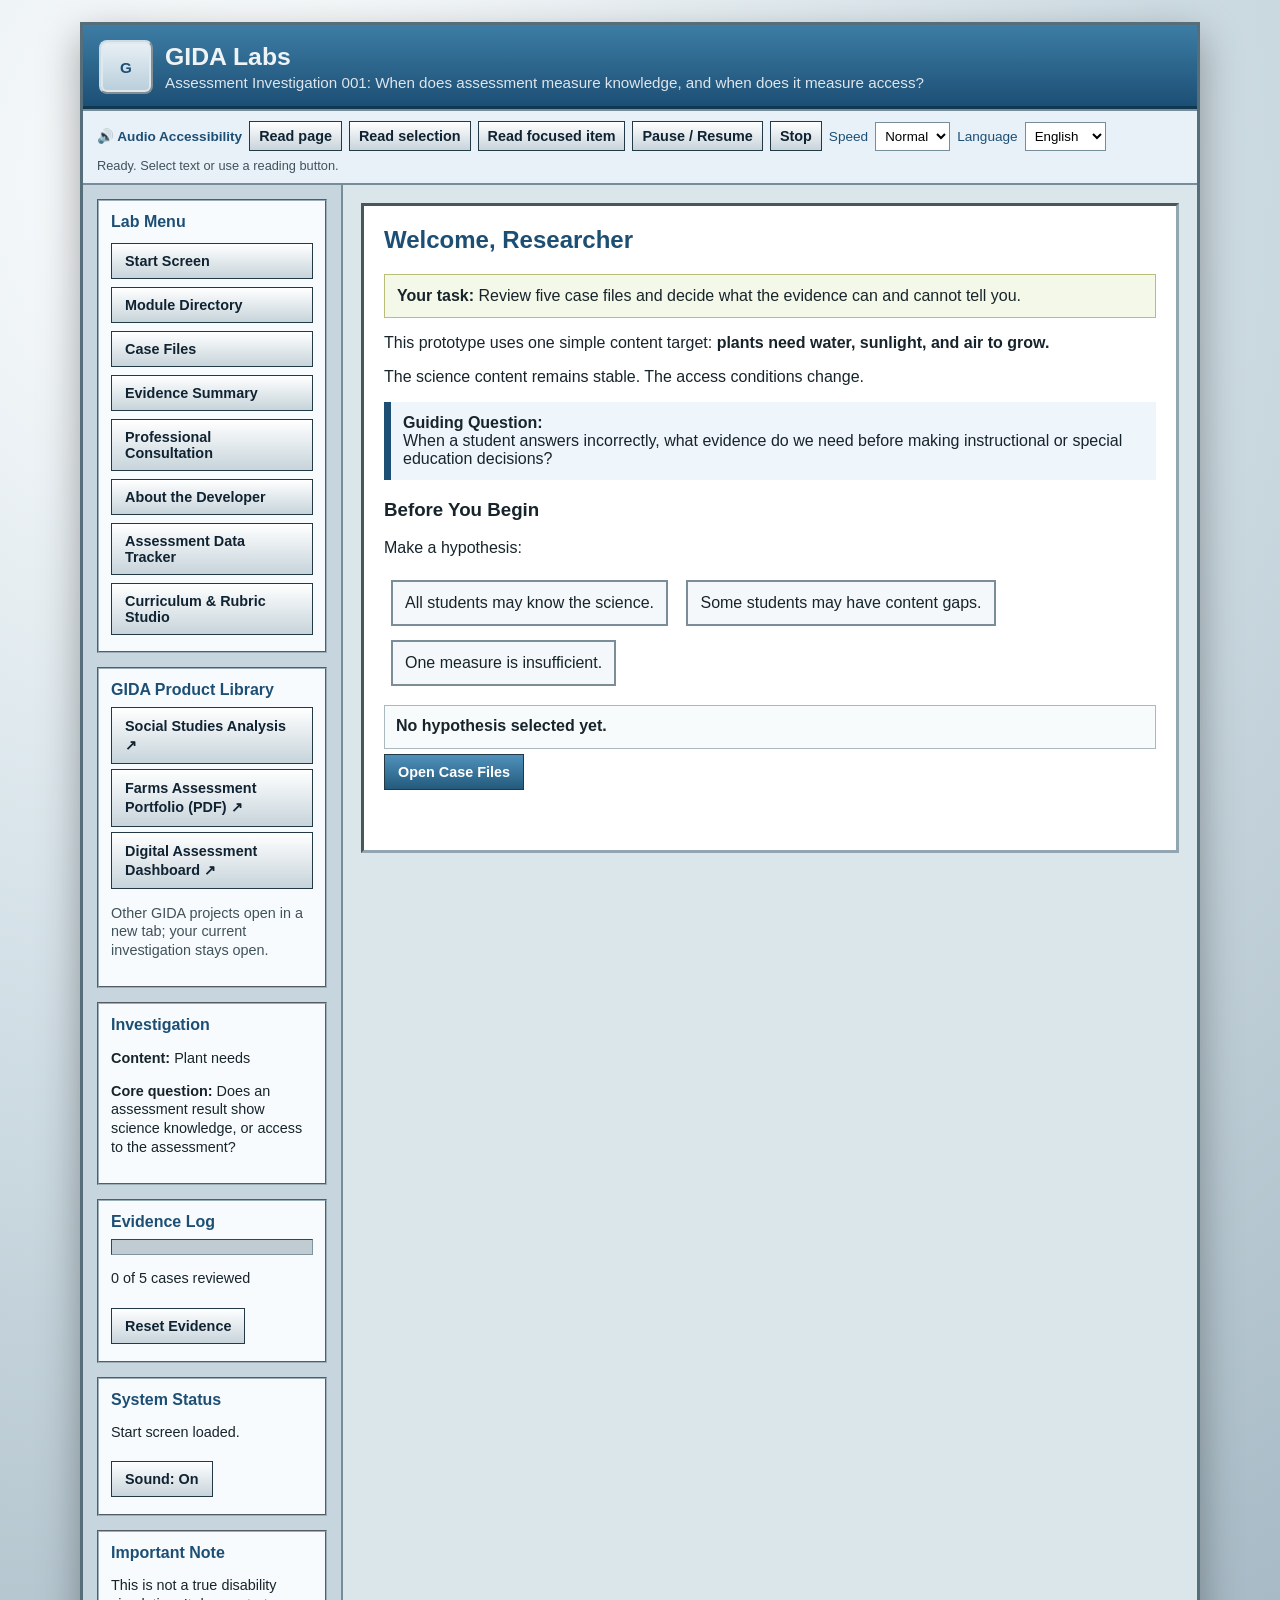
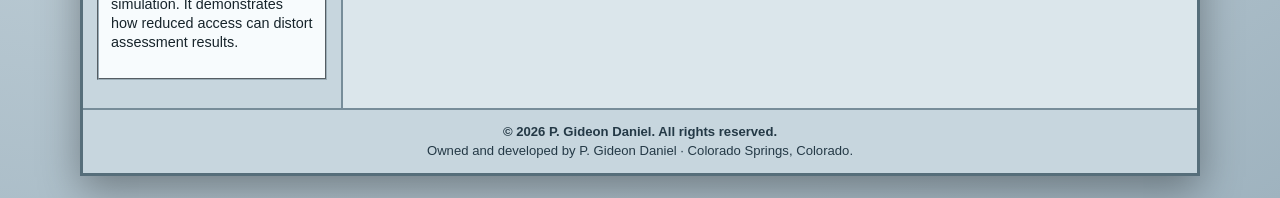
<file: GIDA_Labs_v8_Ready_for_GitHub/index.html>
<!DOCTYPE html>
<html lang="en">
<head>
  <meta charset="UTF-8" />
  <meta name="viewport" content="width=device-width, initial-scale=1.0" />
  <title>GIDA Labs | Assessment Investigation 001</title>
  <style>
:root{
  --blue:#1d4f75; --blue2:#2f779f; --dark:#1b2b34; --mid:#9fb3bf; --light:#eef4f7;
  --cream:#fff8df; --green:#dff2df; --red:#f5dddd; --folder:#ffe08a;
}
*{box-sizing:border-box}
body{
  margin:0;
  font-family:"Trebuchet MS", Arial, sans-serif;
  color:#17242b;
  background:radial-gradient(circle at 20% 10%, #ffffff 0, #d8e4ea 38%, #9fb3bf 100%);
}
.app{
  width:min(1120px,96vw);
  margin:22px auto;
  border:3px solid #566e7a;
  background:#dbe6eb;
  box-shadow:0 14px 38px rgba(0,0,0,.35);
}
.titlebar{
  background:linear-gradient(#3d7da5,#1d4f75);
  color:#fff;
  padding:12px 16px;
  border-bottom:3px solid #123750;
}
.brand{display:flex;gap:12px;align-items:center;cursor:pointer}
.logo{
  width:54px;height:54px;border-radius:8px;
  background:linear-gradient(#f8fbfd,#c6d9e3);
  border:2px outset #dbe6eb;
  color:#1d4f75;
  display:flex;align-items:center;justify-content:center;
  font-size:2rem;font-weight:bold;
  box-shadow:inset 0 0 0 2px #eef4f7;
}
.titlebar h1{margin:0;font-size:1.55rem}
.titlebar div div{opacity:.92;font-size:.95rem;margin-top:3px}
.window{display:grid;grid-template-columns:260px 1fr;min-height:720px}
.sidebar{background:#c7d6de;border-right:2px solid #778d99;padding:14px}
.panel{
  background:#f7fbfd;
  border:2px groove #9badb7;
  padding:12px;
  margin-bottom:14px;
}
.panel h3{margin:0 0 8px;color:#1d4f75;font-size:1rem}
.panel p,.panel li{font-size:.9rem;line-height:1.3}
.main{padding:18px}
.screen{
  background:white;
  border:3px inset #91a6b0;
  min-height:650px;
  padding:20px;
  position:relative;
  overflow:auto;
}
.screen h2{margin-top:0;color:#1d4f75}
button, .linkbutton{
  border:1px solid #243946;
  background:linear-gradient(#fff,#c7d4db);
  padding:9px 13px;
  margin:5px 5px 5px 0;
  font-weight:bold;
  cursor:pointer;
  color:#102332;
  text-decoration:none;
  display:inline-block;
  font-size:.9rem;
}
button.primary,.linkbutton.primary{background:linear-gradient(#4f91bc,#245a7c);color:white}
button.folder{width:100%;text-align:left;margin:4px 0}
.row{display:flex;gap:14px;flex-wrap:wrap}
.folder-card{
  width:175px;
  border:2px solid #ad8b33;
  background:linear-gradient(#ffe08a 0 18%,#fff2bd 18%);
  padding:36px 12px 12px;
  min-height:145px;
  cursor:pointer;
  box-shadow:3px 4px 0 rgba(0,0,0,.15);
  transition:.18s;
}
.folder-card:hover{transform:translateY(-2px)}
.badge{
  display:inline-block;background:#e8f1f7;border:1px solid #8ca7b7;
  padding:4px 8px;margin:3px 3px 6px 0;font-size:.85rem;
}
.labbox{background:#f4f8e8;border:1px solid #b9bd77;padding:12px;margin:14px 0}
.evidence{background:#eef5fb;border-left:7px solid #1d4f75;padding:12px;margin:12px 0}
.warning{background:#fff2c9;border:1px solid #b89732;padding:11px;margin-top:12px}
.question{font-size:1.5rem;font-weight:bold;margin:16px 0}
.option{display:block;border:1px solid #9caab1;background:#f7f9fa;margin:9px 0;padding:10px;cursor:pointer}
.option:hover{background:#e8f0f4}
.feedback{min-height:44px;margin-top:12px;padding:11px;border:1px solid #aab8c0;background:#f8fbfc;font-weight:bold}
.choice-big{
  display:inline-block;min-width:175px;text-align:center;padding:12px;margin:7px;
  border:2px solid #7b8e98;background:#f4f8fa;cursor:pointer;vertical-align:top;
}
.choice-big:hover{background:#e1edf3}
.correct{background:var(--green)!important}
.incorrect{background:var(--red)!important}
.notebook{font-family:"Courier New", monospace;background:#fffdf2;border:1px solid #b7a96e;padding:12px;line-height:1.35}
.visual-challenge{
  position:relative;display:inline-block;
  animation:drift .42s infinite alternate ease-in-out;
  filter:blur(1.15px);
  letter-spacing:-2px;word-spacing:-5px;
  opacity:.88;
}
.visual-challenge::after{
  content:attr(data-text);position:absolute;left:4px;top:3px;opacity:.45;filter:blur(1.7px);
}
@keyframes drift{
  from{transform:translateX(-9px) translateY(-3px) skewX(-3deg)}
  to{transform:translateX(10px) translateY(3px) skewX(3deg)}
}
.moving{animation:floaty .32s infinite alternate ease-in-out;display:inline-block}
@keyframes floaty{from{transform:translateY(-6px)}to{transform:translateY(6px)}}
.symbol{font-size:2.3rem;margin-right:8px}
.progress{height:16px;background:#c0ccd2;border:1px inset #80939e;margin:8px 0}
.progress div{height:100%;background:#2f779f;width:0%;transition:width .4s}
.archive-grid{display:grid;grid-template-columns:repeat(auto-fit,minmax(215px,1fr));gap:13px}
.archive-card{
  border:2px solid #7f95a0;background:linear-gradient(#fdfefe,#e6eef2);
  padding:12px;min-height:165px;box-shadow:2px 3px 0 rgba(0,0,0,.12);
}
.archive-card h3{margin:0 0 6px;color:#1d4f75}
.archive-card p{font-size:.92rem;line-height:1.3}
.expert-head{display:grid;grid-template-columns:90px 1fr;gap:14px;align-items:center;margin-bottom:12px}
.avatar{
  width:86px;height:86px;border-radius:8px;background:linear-gradient(#edf5fa,#b6c9d4);
  border:2px solid #7f95a0;display:flex;align-items:center;justify-content:center;
  font-size:2rem;font-weight:bold;color:#1d4f75;
}
.clipbox{border:2px inset #8fa3ad;background:#f1f6f9;padding:14px;margin:12px 0}
.clipbox h3{margin-top:0;color:#1d4f75}
.clipline{margin:8px 0;padding-left:12px;border-left:4px solid #8fa3ad}
.smallnote{font-size:.86rem;color:#40525b}
.module-card{opacity:.9}
.locked{filter:grayscale(.4);opacity:.65}
#blackout{
  position:fixed;inset:0;background:#000;color:#dbe6eb;display:none;
  align-items:center;justify-content:center;z-index:9999;font-family:"Courier New", monospace;
  font-size:1.2rem;letter-spacing:1px;
}
.flash-access{
  animation:contrastPulse .65s infinite alternate;
}
@keyframes contrastPulse{
  from{background:#fff;color:#17242b}
  to{background:#777;color:#555}
}
.loading{
  font-family:"Courier New", monospace;
  background:#07151f;color:#b7f5ff;padding:16px;border:2px inset #3a5666;
}
.language-sample{background:#fffdf2;border:2px inset #b7a96e;padding:14px;margin:14px 0;font-family:"Courier New",monospace;line-height:1.5}
.transcript-line{padding:7px 0;border-bottom:1px dotted #cbbf92}
.transcript-line:last-child{border-bottom:none}
.observation-card{border:1px solid #98aab3;background:#f7fbfd;padding:10px;margin:8px 0;cursor:pointer}
.observation-card:hover{background:#e8f0f4}
.observation-card.selected{background:#dff2df;border-color:#7ba77b}
.step-label{display:inline-block;background:#1d4f75;color:#fff;padding:4px 8px;margin-bottom:8px;font-size:.85rem;font-weight:bold}
.code-chip{display:inline-block;background:#fff2c9;border:1px solid #b89732;padding:3px 7px;margin:2px;font-size:.83rem}

  
.portfolio-grid{display:grid;grid-template-columns:repeat(auto-fit,minmax(235px,1fr));gap:14px;margin:16px 0}
.portfolio-card{border:2px solid #8a999f;background:#f8fbfc;padding:12px;cursor:pointer;box-shadow:3px 3px 0 #c9d6dc}
.portfolio-card:hover{transform:translateY(-2px)}
.student-photo{width:112px;height:112px;border-radius:10px;object-fit:cover;object-position:center 22%;border:3px solid #fff;box-shadow:0 0 0 2px #7a8c96;background:#dfe8ec}
.portfolio-head{display:grid;grid-template-columns:118px 1fr;gap:14px;align-items:center;margin:12px 0 16px}
.profile-strip{display:flex;flex-wrap:wrap;gap:6px;margin:6px 0}
.artifact-card{border-left:5px solid #2f779f;background:#f7fbfd;padding:12px;margin:10px 0}
.timeline-item{border-left:3px solid #7a8c96;padding:4px 0 10px 14px;margin-left:7px}
.proficiency-note{font-size:.78rem;color:#425a66;margin-top:8px}


.peer-pair{display:grid;grid-template-columns:1fr auto 1fr;gap:12px;align-items:center;margin:14px 0}
.peer-student{background:#f8fbfc;border:2px solid #93a5ae;padding:12px;min-height:128px}
.peer-arrow{font-size:1.8rem;font-weight:800;color:#516b78}
.feedback-chip{display:inline-block;border:1px solid #7e929d;border-radius:16px;padding:4px 8px;margin:3px;font-size:.78rem;background:#fff}
.peer-comment{border-left:5px solid #5d8295;background:#f5fafc;padding:12px;margin:10px 0}
.peer-comment.good{border-left-color:#4d8360}
.peer-comment.caution{border-left-color:#9d7b3d}
.peer-comment.risk{border-left-color:#9a5353}
.criteria-grid{display:grid;grid-template-columns:repeat(auto-fit,minmax(175px,1fr));gap:9px;margin:12px 0}
.criteria-box{border:1px solid #9bacb4;background:white;padding:10px}
.protocol-step{display:grid;grid-template-columns:36px 1fr;gap:10px;align-items:start;margin:8px 0}
.protocol-num{width:30px;height:30px;border-radius:50%;display:flex;align-items:center;justify-content:center;background:#526f7e;color:white;font-weight:700}


.self-grid{display:grid;grid-template-columns:repeat(auto-fit,minmax(210px,1fr));gap:12px;margin:14px 0}
.self-tool{border:2px solid #8fa1aa;background:#f8fbfc;padding:12px;box-shadow:2px 2px 0 #d0d9de}
.self-scale{display:grid;grid-template-columns:repeat(3,1fr);gap:8px;margin:12px 0}
.self-scale button{min-height:68px}
.student-think{border-left:5px solid #607f91;background:#f5fafc;padding:12px;margin:10px 0}
.reflection-card{border:2px dashed #879aa4;background:#fff;padding:12px;margin:12px 0}
.goal-card{border-left:5px solid #4e7b61;background:#f6fbf7;padding:12px;margin:10px 0}


.gida-copyright{padding:12px 18px;text-align:center;background:#c7d6de;border-top:2px solid #778d99;color:#243946;font-size:.82rem;line-height:1.5}
/* Linked GIDA products: preserve the existing folder-button appearance. */
.gida-products-panel a.folder{display:block;width:100%;text-align:left;line-height:1.3;white-space:normal}
.gida-products-panel a:focus-visible{outline:3px solid #1d4f75;outline-offset:2px}

.developer-profile{display:grid;grid-template-columns:minmax(190px,250px) 1fr;gap:20px;align-items:start;margin:14px 0 18px}
.developer-portrait{display:block;width:100%;height:auto;max-height:420px;object-fit:cover;object-position:center 25%;border:5px solid #f7fbfd;outline:2px solid #7f95a0;box-shadow:4px 5px 0 rgba(0,0,0,.13)}
.developer-profile h3{font-size:1.35rem;color:#1d4f75;margin:10px 0 6px}
.developer-profile p{line-height:1.55}
@media(max-width:720px){.developer-profile{grid-template-columns:1fr}.developer-portrait{max-width:310px}}
</style>
</head>
<body>
<div class="app">
  <div class="titlebar">
    <div class="brand" onclick="showAbout()">
      <div class="logo">G</div>
      <div>
        <h1>GIDA Labs</h1>
        <div>Assessment Investigation 001: When does assessment measure knowledge, and when does it measure access?</div>
      </div>
    </div>
  </div>

  <div class="window">
    <aside class="sidebar">
      <div class="panel">
        <h3>Lab Menu</h3>
        <button class="folder" onclick="showIntro()">Start Screen</button>
        <button class="folder" onclick="showModules()">Module Directory</button>
        <button class="folder" onclick="showFolders()">Case Files</button>
        <button class="folder" onclick="showReveal()">Evidence Summary</button>
        <button class="folder" onclick="showExperts()">Professional Consultation</button>
        <button class="folder" onclick="showDeveloper()">About the Developer</button>
      </div>

      <div class="panel gida-products-panel">
        <h3>GIDA Product Library</h3>
        <a class="folder linkbutton" href="https://parisideon0530-oss.github.io/GIDA-Social-Studies/" target="_blank" rel="noopener noreferrer">Social Studies Analysis ↗</a>
        <a class="folder linkbutton" href="https://parisideon0530-oss.github.io/GIDA-Social-Studies/GIDA%20Social%20Studies.pdf" target="_blank" rel="noopener noreferrer">Farms Assessment Portfolio (PDF) ↗</a>
        <a class="folder linkbutton" href="https://parisideon0530-oss.github.io/GIDA-digital/" target="_blank" rel="noopener noreferrer">Digital Assessment Dashboard ↗</a>
        <p class="smallnote">Other GIDA projects open in a new tab; your current investigation stays open.</p>
      </div>

      <div class="panel">
        <h3>Investigation</h3>
        <p><strong>Content:</strong> Plant needs</p>
        <p><strong>Core question:</strong> Does an assessment result show science knowledge, or access to the assessment?</p>
      </div>

      <div class="panel">
        <h3>Evidence Log</h3>
        <div class="progress"><div id="bar"></div></div>
        <p id="logCount">0 of 5 cases reviewed</p>
        <button onclick="resetLab()">Reset Evidence</button>
      </div>

      <div class="panel status-panel">
        <h3>System Status</h3>
        <p id="status">GIDA Labs ready.</p>
        <button onclick="toggleSound()" id="soundButton">Sound: On</button>
      </div>

      <div class="panel">
        <h3>Important Note</h3>
        <p>This is not a true disability simulation. It demonstrates how reduced access can distort assessment results.</p>
      </div>
    </aside>

    <main class="main">
      <div class="screen" id="screen"></div>
    </main>
  </div>
  <footer class="gida-copyright" role="contentinfo">
    <strong>© 2026 P. Gideon Daniel. All rights reserved.</strong><br>
    Owned and developed by P. Gideon Daniel · Colorado Springs, Colorado.
  </footer>
</div>

<div id="blackout">Visual access interrupted...</div>

<script>
const students = [
  {
    id:"A", caseNo:"001", name:"Miguel", access:"Spanish print access", folder:"Home Language",
    question:"¿Qué necesitan las plantas para crecer?",
    options:["Agua","Luz solar","Rocas","Aire","Dulces"],
    correct:["Agua","Luz solar","Aire"],
    profile:"Miguel understands classroom science better when allowed to use Spanish and emerging English.",
    interpretation:"A Spanish response can still be valid evidence of science understanding.",
    expertKeys:["coelho","garcia"]
  },
  {
    id:"B", caseNo:"002", name:"Ji-hoon", access:"Korean print access", folder:"Language Access",
    question:"식물이 자라려면 무엇이 필요합니까?",
    options:["물","햇빛","바위","공기","사탕"],
    correct:["물","햇빛","공기"],
    profile:"Ji-hoon may understand the science concept but cannot access an English-only written assessment.",
    interpretation:"Difficulty reading the assessment language cannot automatically be interpreted as a content gap.",
    expertKeys:["cummins"]
  },
  {
    id:"C", caseNo:"003", name:"Sophia", access:"Visual access barrier", folder:"Visual Access",
    question:"¿Qué necesitan las plantas para crecer?",
    options:["Agua","Luz solar","Rocas","Aire","Dulces"],
    correct:["Agua","Luz solar","Aire"],
    visual:true,
    profile:"Sophia is multilingual and may also have an unidentified reading or visual-processing need.",
    interpretation:"For multilingual learners, disability-related needs can be missed when every difficulty is attributed only to language acquisition.",
    expertKeys:["gottlieb"]
  },
  {
    id:"D", caseNo:"004", name:"Aiden", access:"AAC / symbol response", folder:"Communication Mode",
    question:"Which symbols show what plants need?",
    options:["💧 Water","☀️ Sunlight","🪨 Rocks","🌬️ Air","🍬 Candy"],
    correct:["💧 Water","☀️ Sunlight","🌬️ Air"],
    symbols:true,
    profile:"Aiden communicates most clearly with symbols, pointing, or AAC.",
    interpretation:"A student can demonstrate content knowledge without using a spoken or written English sentence.",
    expertKeys:["gottlieb","garcia"]
  },
  {
    id:"E", caseNo:"005", name:"Gideon", access:"English print access", folder:"Comparison Case",
    question:"What do plants need to grow?",
    options:["Water","Sunlight","Rocks","Air","Candy"],
    correct:["Water","Sunlight","Air"],
    profile:"This case shows how simple the task feels when language and visual access align with the learner.",
    interpretation:"The science target is stable. The variable across cases is assessment access.",
    expertKeys:["coelho"]
  }
];

const experts = {
  coelho:{
    initials:"EC", name:"Elizabeth Coelho", focus:"Adding English: practical classroom access",
    type:"Text + Resource Archive", bestAfter:"Use after Miguel or before your conclusion.",
    clipTitle:"Two-Minute Presenter Blurb",
    blurb:[
      "Coelho’s practical contribution is the phrase and mindset of adding English. Students are not empty language containers, and they are not abandoning the languages they already have. They are adding English to a linguistic and cultural foundation.",
      "For assessment, this means I should not treat home-language use as avoiding the task. If the content target is science, I can allow drawing, discussion, Spanish labels, bilingual word banks, gestures, or teacher-scribed oral responses while still teaching academic English.",
      "The key classroom move is not lowering expectations. It is separating the content target from unnecessary language barriers so I can see what the student knows and what language support they need next."
    ],
    application:"Give multilingual learners ways to show content knowledge while intentionally adding English vocabulary and structures over time.",
    links:[
      ["Open Adding English resource page","https://books.google.com/books/about/Adding_English.html?id=YeqeAAAAMAAJ"],
      ["Open Coelho interview","https://channelviewpublications.wordpress.com/2012/07/09/an-interview-with-elizabeth-coelho/"]
    ]
  },
  cummins:{
    initials:"JC", name:"Jim Cummins", focus:"Multilingualism, identity, and literacy",
    type:"Video Link + Archive Summary", bestAfter:"Use after Ji-hoon, the Korean access case.",
    clipTitle:"Suggested Video Connection",
    blurb:[
      "Cummins helps explain why a student’s first language is not a problem to overcome. Home-language knowledge can support literacy, identity, and academic development.",
      "In this lab, Ji-hoon may know the science but cannot access the written assessment language. That does not mean the learner lacks cognition or content knowledge.",
      "The assessment implication is that I need additional evidence: oral explanation, drawing, home-language support, family input, observation, and progress over time."
    ],
    application:"Use the student’s strongest language and identity resources as bridges to academic English rather than treating them as interference.",
    links:[
      ["Open Jim Cummins video: Benefits of Multilingual Literacy","https://www.youtube.com/watch?v=kGKdm3ntr7g"],
      ["Open Jim Cummins video: Language and Identity","https://www.youtube.com/watch?v=ebQ2p8072M0"]
    ]
  },
  garcia:{
    initials:"OG", name:"Ofelia García", focus:"Translanguaging",
    type:"Video Link + Archive Summary", bestAfter:"Use after Miguel or the final reveal.",
    clipTitle:"Suggested Video Connection",
    blurb:[
      "García gives us the language of translanguaging: multilingual students use their full linguistic repertoires to make meaning.",
      "In assessment, translanguaging can be evidence. A student who labels agua, points to the sun, explains in Spanish, and repeats key words in English may be showing real science understanding.",
      "The teacher’s job is to design assessment conditions that reveal understanding while still supporting growth toward academic English."
    ],
    application:"Let students use multiple languages strategically, then document what they know and what academic English they are ready to add.",
    links:[
      ["Open Ofelia García interview: Translanguaging","https://www.youtube.com/watch?v=5Ljr4C9velU"],
      ["Open Language on the Move interview page","https://languageonthemove.com/translanguaging-ofelia-garcia-in-interview/"]
    ]
  },
  solanoFloresTrumbull:{
    initials:"ST", name:"Guillermo Solano-Flores & Elise Trumbull", focus:"Language, cultural context, and assessment validity",
    type:"Peer-reviewed research + consultation", bestAfter:"Use after a response changes when a prompt is clarified or the response mode changes.",
    clipTitle:"Research Consultation: Examining Language in Context",
    blurb:[
      "Central argument: A test item can measure interpretation of wording and cultural context alongside the intended academic knowledge. Incorrect answers therefore require closer examination before concluding a learner lacks the content.",
      "Item microanalysis examines the formal wording of an item, how students actually interpret it, and how that interpretation interacts with linguistic and social context. A school-lunch mathematics example involving ‘only $1.00 bills’ produced different intended interpretations across groups (84%, 56%, and 52%). These were sociocultural comparison groups, not a direct English-learner versus non-English-learner comparison.",
      "The authors discuss developing bilingual versions concurrently and revising both through piloting. In an exploratory generalizability-theory analysis, item-by-student-by-language interactions accounted for 42% of score variance among 26 Mandarin speakers and 13% among 18 Spanish speakers.",
      "Interpretation limit: These findings do not establish that every score difference reflects bias or that one accommodation is universally effective. Use multiple observations and compare evidence across conditions."
    ],
    application:"In the Plants, Farms, or Kings and Queens assessments, keep the content target constant while comparing an original prompt with clarified wording, a home-language opportunity, or an alternative response mode. Document the exact change and whether the learner's explanation or selection changed.",
    links:[["Read article (DOI)","https://doi.org/10.3102/0013189X032002003"]],
    citation:"Solano-Flores, G., & Trumbull, E. (2003). Examining language in context: The need for new research and practice paradigms in the testing of English-language learners. Educational Researcher, 32(2), 3–13. https://doi.org/10.3102/0013189X032002003"
  },
  gottlieb:{
    initials:"MG", name:"Margo Gottlieb", focus:"Meaningful multilingual assessment",
    type:"Video/Article Link + Archive Summary", bestAfter:"Use after Sophia, Aiden, or the conclusion.",
    clipTitle:"Suggested Video/Reading Connection",
    blurb:[
      "Gottlieb’s work is the strongest conclusion voice for this lab because she focuses directly on multilingual assessment.",
      "Her lens pushes us to ask what evidence the assessment produces and whether that evidence is culturally and linguistically sustaining.",
      "For multilingual learners, one written English response is rarely enough. Classroom assessment should include multiple opportunities, multiple language domains, student reflection, and evidence of growth."
    ],
    application:"Use assessment as a way to discover what multilingual learners can do, not just as a tool for recording what they cannot yet express in English.",
    links:[
      ["Open Margo Gottlieb video: Meaningful Multilingual Assessment","https://www.youtube.com/watch?v=X2fOjgGsWgo"],
      ["Open CAL article by Margo Gottlieb","https://www.cal.org/publications/how-can-multilingual-learners-and-their-teachers-make-a-difference-in-classroom-assessment/"],
      ["Open Ellevation collaborative assessment session","https://ellevationeducation.com/video/empowering-multilingual-learners-through-collaborative-assessment-dr-margo-gottlieb-and-dr"]
    ]
  }
};

let reviewed = new Set();
let currentStudent = null;
let selected = new Set();
let soundOn = true;

function beep(type="ding"){
  if(!soundOn) return;
  try{
    const ctx = new (window.AudioContext || window.webkitAudioContext)();
    const osc = ctx.createOscillator();
    const gain = ctx.createGain();
    osc.connect(gain); gain.connect(ctx.destination);
    const tones = {
      ding:[880,0.08],
      file:[520,0.045],
      unlock:[660,0.06],
      complete:[784,0.09],
      error:[180,0.08]
    };
    const [freq,dur] = tones[type] || tones.ding;
    osc.frequency.value = freq;
    osc.type = "sine";
    gain.gain.setValueAtTime(0.001, ctx.currentTime);
    gain.gain.exponentialRampToValueAtTime(0.08, ctx.currentTime + 0.01);
    gain.gain.exponentialRampToValueAtTime(0.001, ctx.currentTime + dur);
    osc.start();
    osc.stop(ctx.currentTime + dur + 0.02);
  }catch(e){}
}

function setStatus(text, tone=null){
  document.getElementById("status").textContent = text;
  if(tone) beep(tone);
}

function toggleSound(){
  soundOn = !soundOn;
  document.getElementById("soundButton").textContent = soundOn ? "Sound: On" : "Sound: Off";
  if(soundOn) beep("ding");
}

function updateBar(){
  const pct = (reviewed.size / students.length) * 100;
  document.getElementById("bar").style.width = pct + "%";
  document.getElementById("logCount").textContent = `${reviewed.size} of ${students.length} cases reviewed`;
}

function loadingThen(callback, msg="Loading assessment record..."){
  document.getElementById("screen").innerHTML = `<div class="loading">${msg}<br><br>████████░░<br><br>Accessing GIDA Labs evidence database...</div>`;
  beep("file");
  setTimeout(callback, 450);
}

function showIntro(){
  setStatus("Start screen loaded.", "ding");
  document.getElementById("screen").innerHTML = `
    <h2>Welcome, Researcher</h2>
    <div class="labbox">
      <strong>Your task:</strong> Review five case files and decide what the evidence can and cannot tell you.
    </div>
    <p>This prototype uses one simple content target: <strong>plants need water, sunlight, and air to grow.</strong></p>
    <p>The science content remains stable. The access conditions change.</p>
    <div class="evidence">
      <strong>Guiding Question:</strong><br>
      When a student answers incorrectly, what evidence do we need before making instructional or special education decisions?
    </div>
    <h3>Before You Begin</h3>
    <p>Make a hypothesis:</p>
    <div class="choice-big" onclick="hypothesis('same')">All students may know the science.</div>
    <div class="choice-big" onclick="hypothesis('different')">Some students may have content gaps.</div>
    <div class="choice-big" onclick="hypothesis('unknown')">One measure is insufficient.</div>
    <div id="hypothesisBox" class="feedback">No hypothesis selected yet.</div>
    <button class="primary" onclick="showFolders()">Open Case Files</button>
  `;
}

function hypothesis(type){
  const text = {
    same:"Hypothesis recorded: The students may have similar science understanding, but different access to the assessment.",
    different:"Hypothesis recorded: Some students may have content gaps, but more evidence is needed.",
    unknown:"Hypothesis recorded: One assessment condition is not enough evidence."
  };
  document.getElementById("hypothesisBox").textContent = text[type];
  setStatus("Hypothesis saved.", "file");
}

function showModules(){
  setStatus("Module directory loaded.", "file");
  document.getElementById("screen").innerHTML = `
    <h2>GIDA Labs Module Directory</h2>
    <p>This assignment includes a vertical slice of a larger professional development concept.</p>
    <div class="row">
      <div class="folder-card module-card" onclick="showFolders()"><strong>Module 001</strong><br><span class="badge">Available</span><p>Assessment Access</p></div>
      <div class="folder-card module-card" onclick="showLanguageSamples()"><strong>Module 002</strong><br><span class="badge">Available</span><p>Language Samples</p></div>
      <div class="folder-card module-card" onclick="showPortfolios()"><strong>Module 003</strong><br><span class="badge">Available</span><p>Student Portfolios</p></div>
      <div class="folder-card module-card" onclick="showPeerAssessment()"><strong>Module 004</strong><br><span class="badge">Available</span><p>Peer Assessment</p></div>
      <div class="folder-card module-card" onclick="showSelfAssessment()"><strong>Module 005</strong><br><span class="badge">Available</span><p>Self-Assessment Tools</p></div>
    </div>
    <h3>Connected GIDA Projects</h3>
    <p>Continue your inquiry in the related Social Studies Assessment Series or Digital Assessment Dashboard. These are separate projects and open in new tabs.</p>
    <div class="row">
      <a class="folder-card module-card" style="color:inherit;text-decoration:none" href="https://parisideon0530-oss.github.io/GIDA-Social-Studies/" target="_blank" rel="noopener noreferrer"><strong>GIDA Social Studies</strong><br><span class="badge">External project</span><p>Kindergarten Farms assessment and social studies analysis</p></a>
      <a class="folder-card module-card" style="color:inherit;text-decoration:none" href="https://parisideon0530-oss.github.io/GIDA-digital/" target="_blank" rel="noopener noreferrer"><strong>GIDA Digital</strong><br><span class="badge">External project</span><p>Digital assessment dashboard</p></a>
    </div>
    <div class="warning">All five GIDA Labs assessment modules are active: Assessment Access, Language Samples, Student Portfolios, Peer Assessment, and Self-Assessment Tools.</div>
  `;
}


function showLanguageSamples(){
  document.getElementById("screen").classList.remove("flash-access");
  setStatus("Module 002: Language Samples opened.", "unlock");
  document.getElementById("screen").innerHTML = `
    <h2>Module 002: Language Samples</h2>
    <div class="labbox">
      <strong>Investigation focus:</strong> What can a student language sample tell us about language development, content understanding, and the supports a learner may need next?
    </div>
    <p>This module will use <strong>theoretical student work samples</strong> to practice interpreting evidence without overgeneralizing from a single response.</p>
    <div class="evidence">
      <strong>Guiding Question:</strong><br>
      When we examine a student language sample, what can we reasonably conclude—and what additional evidence would we still need?
    </div>
    <button class="primary" onclick="openLanguageSampleA()">Open Sample 002-A: Oral Language</button>
    <button onclick="openLanguageSampleB()">Open Sample 002-B: Written Language</button>
    <button onclick="openLanguageSampleC()">Open Sample 002-C: Multimodal Language</button>
    <button onclick="openLanguageSampleD()">Open Sample 002-D: Oral Language II</button>
    <button onclick="openLanguageSampleE()">Open Sample 002-E: Written Language II</button>
    <button onclick="openLanguageSampleF()">Open Sample 002-F: Multimodal Language II</button>
    <h3>Language Sample Archive</h3>
    <div class="row">
      <div class="folder-card module-card" onclick="openLanguageSampleA()">
        <strong>Sample 002-A</strong><br>
        <span class="badge">Available</span>
        <p>Oral Language</p>
        <p class="smallnote">Theoretical kindergarten sample</p>
      </div>
      <div class="folder-card module-card" onclick="openLanguageSampleB()">
        <strong>Sample 002-B</strong><br>
        <span class="badge">Available</span>
        <p>Written Language</p>
        <p class="smallnote">Theoretical Grade 1 sample</p>
      </div>
      <div class="folder-card module-card" onclick="openLanguageSampleC()">
        <strong>Sample 002-C</strong><br>
        <span class="badge">Available</span>
        <p>Multimodal Language</p>
        <p class="smallnote">Theoretical kindergarten sample</p>
      </div>
      <div class="folder-card module-card" onclick="openLanguageSampleD()">
        <strong>Sample 002-D</strong><br>
        <span class="badge">Available</span>
        <p>Oral Language II</p>
        <p class="smallnote">Theoretical Grade 2 sample</p>
      </div>
      <div class="folder-card module-card" onclick="openLanguageSampleE()">
        <strong>Sample 002-E</strong><br>
        <span class="badge">Available</span>
        <p>Written Language II</p>
        <p class="smallnote">Theoretical Grade 2 sample</p>
      </div>
      <div class="folder-card module-card" onclick="openLanguageSampleF()">
        <strong>Sample 002-F</strong><br>
        <span class="badge">Available</span>
        <p>Multimodal Language II</p>
        <p class="smallnote">Theoretical Grade 1 sample</p>
      </div>
    </div>
    <div class="warning">
      Samples 002-A through 002-F are active. Module 002 now includes two oral, two written, and two multimodal language investigations.
    </div>
    <button onclick="showModules()">Back to Module Directory</button>
  `;
}

let language002ASelected = new Set();

function openLanguageSampleA(){
  loadingThen(()=>renderLanguageSampleA(), "Opening oral language record...");
}

function renderLanguageSampleA(){
  language002ASelected = new Set();
  setStatus("Sample 002-A opened: Oral Language.", "file");
  document.getElementById("screen").innerHTML = `
    <h2>Sample 002-A: Oral Language</h2>
    <span class="badge">Theoretical Case</span>
    <span class="badge">Kindergarten</span>
    <span class="badge">Spanish + English</span>

    <div class="labbox">
      <strong>Context:</strong> Lucía is a kindergarten multilingual learner. After observing classroom plants for several days, the teacher asks, “Tell me what you noticed about what plants need.”
    </div>

    <div class="step-label">STEP 1 — Examine the sample</div>
    <div class="language-sample">
      <div class="transcript-line"><strong>Teacher:</strong> Tell me what you noticed about what plants need.</div>
      <div class="transcript-line"><strong>Lucía:</strong> The plant need agua and sun.</div>
      <div class="transcript-line"><strong>Teacher:</strong> How do you know?</div>
      <div class="transcript-line"><strong>Lucía:</strong> Because this one no water and it go like... down. Mira. The leaves down.</div>
      <div class="transcript-line"><strong>Teacher:</strong> What happened after you watered it?</div>
      <div class="transcript-line"><strong>Lucía:</strong> I put water, and next day it was up again. So water help it.</div>
    </div>

    <div class="evidence">
      <strong>Investigator rule:</strong> Record what you can actually observe before deciding what it means.
    </div>

    <div class="step-label">STEP 2 — Select observable evidence</div>
    <p>Select every statement that is directly supported by the transcript.</p>
    <div id="languageObs">
      <div class="observation-card" data-key="content" onclick="toggleLanguage002A(this,'content')">Lucía communicates that plants need water and sunlight.</div>
      <div class="observation-card" data-key="cause" onclick="toggleLanguage002A(this,'cause')">Lucía uses <strong>because</strong> to connect an observation with a reason.</div>
      <div class="observation-card" data-key="spanish" onclick="toggleLanguage002A(this,'spanish')">Lucía uses Spanish words within an otherwise English response.</div>
      <div class="observation-card" data-key="grammar" onclick="toggleLanguage002A(this,'grammar')">Lucía’s English includes emerging grammatical forms such as “plant need” and “water help it.”</div>
      <div class="observation-card" data-key="disability" onclick="toggleLanguage002A(this,'disability')">The sample proves Lucía has a language disability.</div>
      <div class="observation-card" data-key="englishonly" onclick="toggleLanguage002A(this,'englishonly')">The sample proves Lucía should answer only in English from now on.</div>
    </div>
    <button class="primary" onclick="analyzeLanguage002A()">Analyze Selected Evidence</button>
    <button onclick="showLanguageSamples()">Back to Language Sample Archive</button>
    <div id="language002AFeedback" class="feedback">No evidence analyzed yet.</div>
  `;
}

function toggleLanguage002A(card,key){
  if(language002ASelected.has(key)){
    language002ASelected.delete(key);
    card.classList.remove("selected");
  }else{
    language002ASelected.add(key);
    card.classList.add("selected");
  }
}

function analyzeLanguage002A(){
  const supported = ["content","cause","spanish","grammar"];
  const unsupported = ["disability","englishonly"];
  const chosen = Array.from(language002ASelected);
  const choseUnsupported = chosen.some(k=>unsupported.includes(k));
  const supportedCount = chosen.filter(k=>supported.includes(k)).length;

  let headline = "Keep examining the evidence.";
  let cls = "warning";
  if(!choseUnsupported && supportedCount===supported.length){
    headline = "Strong evidence reading.";
    cls = "correct";
    beep("complete");
  }else if(choseUnsupported){
    headline = "Observation and interpretation have been mixed together.";
    cls = "incorrect";
    beep("error");
  }else{
    beep("file");
  }

  setStatus("Sample 002-A evidence analyzed.", choseUnsupported ? "error" : "file");
  document.getElementById("language002AFeedback").innerHTML = `
    <div class="${cls}" style="padding:10px;border:1px solid #8a999f;"><strong>${headline}</strong></div>
    <div class="evidence">
      <strong>What this sample supports:</strong><br>
      Lucía communicates relevant science knowledge, uses causal language, draws from Spanish and English, and shows emerging English grammatical development.
    </div>
    <div class="warning">
      <strong>What this sample does not establish:</strong><br>
      It does not diagnose a disability, establish an English proficiency level by itself, or show that Spanish is interfering with learning.
    </div>
    <h3>What should the teacher do next?</h3>
    <div class="choice-big" onclick="language002ANext('correct')">Collect another language sample in a different context.</div>
    <div class="choice-big" onclick="language002ANext('expand')">Model and expand Lucía’s sentence while preserving her meaning.</div>
    <div class="choice-big" onclick="language002ANext('ban')">Require English-only responses to prevent mixing languages.</div>
    <div class="choice-big" onclick="language002ANext('diagnose')">Refer immediately based on the grammar in this sample.</div>
    <div id="language002ANextBox" class="feedback">Choose a next step.</div>
  `;
}

function language002ANext(choice){
  const responses = {
    correct:"Strong next step. A second sample helps determine whether the observed language features are consistent across tasks and settings.",
    expand:"Strong instructional move. A teacher might recast ‘The plant need agua and sun’ as ‘Yes—the plant needs water and sunlight,’ adding English without erasing the student’s meaning.",
    ban:"This would reduce access to Lucía’s full linguistic repertoire and would not make this single sample more diagnostically valid.",
    diagnose:"A single classroom language sample cannot establish disability. Additional evidence across time, contexts, languages, and tasks would be needed."
  };
  const good = choice==="correct" || choice==="expand";
  const box=document.getElementById("language002ANextBox");
  box.className=`feedback ${good ? 'correct' : 'incorrect'}`;
  box.innerHTML=`${responses[choice]}<br><br><button onclick="showLanguage002AInterpretation()">Continue to Interpretation</button>`;
  beep(good ? "complete" : "error");
}

function showLanguage002AInterpretation(){
  setStatus("Sample 002-A interpretation opened.", "unlock");
  document.getElementById("screen").innerHTML = `
    <h2>Sample 002-A: Interpretation Record</h2>
    <div class="notebook">
      <strong>Observable evidence</strong><br><br>
      • Communicates plant needs: water and sunlight.<br>
      • Uses causal language: “because.”<br>
      • Describes change across time: “next day.”<br>
      • Uses Spanish and English strategically within one response.<br>
      • Uses emerging English morphology and syntax while maintaining comprehensible meaning.
    </div>
    <div class="evidence">
      <strong>Reasonable interpretation:</strong><br>
      The sample provides evidence of content understanding and developing oral academic language. The mixed-language response is evidence of meaning-making, not by itself evidence of confusion or impairment.
    </div>
    <div class="warning">
      <strong>Still needed:</strong> Additional samples across settings and language functions; observation of comprehension; opportunities to respond in both languages when possible; and evidence collected over time.
    </div>
    <h3>Evidence Coding</h3>
    <span class="code-chip">Content knowledge</span>
    <span class="code-chip">Cause / reason</span>
    <span class="code-chip">Sequence / time</span>
    <span class="code-chip">Translanguaging</span>
    <span class="code-chip">Emerging English grammar</span>
    <div class="labbox">
      <strong>Module 002 principle:</strong> A language sample becomes more useful when we separate <em>what the student communicated</em>, <em>how the student communicated it</em>, and <em>what additional evidence we still need</em>.
    </div>
    <button class="primary" onclick="renderLanguageSampleA()">Review Sample Again</button>
    <button onclick="showLanguageSamples()">Back to Language Sample Archive</button>
    <button onclick="showModules()">Back to Module Directory</button>
  `;
}


let language002BSelected = new Set();

function openLanguageSampleB(){
  loadingThen(()=>renderLanguageSampleB(), "Opening written language record...");
}

function renderLanguageSampleB(){
  language002BSelected = new Set();
  setStatus("Sample 002-B opened: Written Language.", "file");
  document.getElementById("screen").innerHTML = `
    <h2>Sample 002-B: Written Language</h2>
    <span class="badge">Theoretical Case</span>
    <span class="badge">Grade 1</span>
    <span class="badge">Vietnamese + English</span>

    <div class="labbox">
      <strong>Context:</strong> Minh is a first-grade multilingual learner. After a class investigation with two plants, the teacher gives the prompt: <em>“Explain what a plant needs to grow and how you know.”</em> Students may draw first, but the teacher initially reviews only the written response.
    </div>

    <div class="step-label">STEP 1 — Examine the writing by itself</div>
    <div class="language-sample" style="background:#fffdf4;">
      <div class="smallnote">Student writing reproduced as a theoretical sample:</div>
      <div style="font-family:'Comic Sans MS','Trebuchet MS',sans-serif;font-size:1.45rem;line-height:1.7;padding:14px;border:2px dashed #9b8f72;background:white;margin-top:8px;">
        plant ned wotr. sun.<br>
        it gro.
      </div>
    </div>

    <div class="evidence">
      <strong>Investigator rule:</strong> Treat spelling, conventions, language development, and content knowledge as related—but not interchangeable—sources of evidence.
    </div>

    <div class="step-label">STEP 2 — What does the writing alone support?</div>
    <p>Select every statement that is directly supported by this written sample.</p>
    <div id="languageBObs">
      <div class="observation-card" onclick="toggleLanguage002B(this,'needs')">Minh identifies water and sunlight as plant needs.</div>
      <div class="observation-card" onclick="toggleLanguage002B(this,'phonetic')">Minh uses emerging sound-based English spelling such as “ned,” “wotr,” and “gro.”</div>
      <div class="observation-card" onclick="toggleLanguage002B(this,'brief')">The written response is brief and does not explicitly explain how Minh knows.</div>
      <div class="observation-card" onclick="toggleLanguage002B(this,'weakscience')">The sample proves Minh has weak science understanding.</div>
      <div class="observation-card" onclick="toggleLanguage002B(this,'nocause')">The sample proves Minh cannot explain cause and effect.</div>
    </div>

    <button class="primary" onclick="analyzeLanguage002B()">Analyze the Writing</button>
    <button onclick="showLanguageSamples()">Back to Language Sample Archive</button>
    <div id="language002BFeedback" class="feedback">No evidence analyzed yet.</div>
  `;
}

function toggleLanguage002B(card,key){
  if(language002BSelected.has(key)){
    language002BSelected.delete(key);
    card.classList.remove("selected");
  }else{
    language002BSelected.add(key);
    card.classList.add("selected");
  }
}

function analyzeLanguage002B(){
  const supported = ["needs","phonetic","brief"];
  const unsupported = ["weakscience","nocause"];
  const chosen = Array.from(language002BSelected);
  const choseUnsupported = chosen.some(k=>unsupported.includes(k));
  const supportedCount = chosen.filter(k=>supported.includes(k)).length;

  let headline = "Keep separating evidence from inference.";
  let cls = "warning";
  if(!choseUnsupported && supportedCount===supported.length){
    headline = "Strong reading of the written evidence.";
    cls = "correct";
    beep("complete");
  }else if(choseUnsupported){
    headline = "The writing has been asked to prove more than it can.";
    cls = "incorrect";
    beep("error");
  }else{
    beep("file");
  }

  setStatus("Sample 002-B writing analyzed.", choseUnsupported ? "error" : "file");
  document.getElementById("language002BFeedback").innerHTML = `
    <div class="${cls}" style="padding:10px;border:1px solid #8a999f;"><strong>${headline}</strong></div>
    <div class="evidence">
      <strong>What the writing supports:</strong><br>
      Minh names two relevant plant needs and is using emerging English spelling to represent words independently.
    </div>
    <div class="warning">
      <strong>What remains uncertain:</strong><br>
      The short response does not tell us whether Minh lacks the science explanation, lacks the English needed to express it in writing, is still developing transcription skills, or simply interpreted the prompt narrowly.
    </div>
    <button class="primary" onclick="revealLanguage002BEvidence()">Reveal Additional Evidence</button>
  `;
}

function revealLanguage002BEvidence(){
  setStatus("Additional evidence revealed for Sample 002-B.", "unlock");
  document.getElementById("screen").innerHTML = `
    <h2>Sample 002-B: Additional Evidence</h2>
    <span class="badge">Same Student</span>
    <span class="badge">Same Science Concept</span>

    <div class="step-label">STEP 3 — Add the drawing</div>
    <div class="language-sample" style="background:#fff;">
      <div style="display:grid;grid-template-columns:1fr 1fr;gap:16px;align-items:center;">
        <div style="font-size:4rem;text-align:center;line-height:1.1;">☀️<br>🌱<br>💧</div>
        <div>
          <strong>Teacher notes from Minh's drawing:</strong><br><br>
          • sun drawn above the plant<br>
          • water drops drawn toward the soil<br>
          • roots shown below the soil line<br>
          • arrows connect water → roots → plant
        </div>
      </div>
    </div>

    <div class="step-label">STEP 4 — Add a brief teacher conference</div>
    <div class="language-sample">
      <div class="transcript-line"><strong>Teacher:</strong> Tell me about your drawing.</div>
      <div class="transcript-line"><strong>Minh:</strong> Water go in soil. Roots get the water.</div>
      <div class="transcript-line"><strong>Teacher:</strong> What does the sun do?</div>
      <div class="transcript-line"><strong>Minh:</strong> Sun help it grow. When no water, leaves go down. Then we give water and it come up.</div>
    </div>

    <div class="evidence">
      <strong>Reconsider the original paper:</strong> The written sentence did not change. The evidence base did.
    </div>

    <h3>Which conclusion is best supported now?</h3>
    <div class="choice-big" onclick="language002BReconsider('underestimate')">The writing alone underestimated the amount of science understanding Minh could communicate.</div>
    <div class="choice-big" onclick="language002BReconsider('ignorewriting')">Because the oral explanation is stronger, the teacher should ignore written-language development.</div>
    <div class="choice-big" onclick="language002BReconsider('same')">The original conclusion should remain unchanged because only independent writing counts as evidence.</div>
    <div class="choice-big" onclick="language002BReconsider('lower')">Minh's science score should primarily reflect English spelling accuracy.</div>
    <div id="language002BReconsiderBox" class="feedback">Choose the best-supported conclusion.</div>

    <button onclick="renderLanguageSampleB()">Return to Writing-Only View</button>
  `;
}

function language002BReconsider(choice){
  const responses = {
    underestimate:"Exactly. The drawing and conference reveal relationships that were not visible in the brief written response. The written sample remains useful evidence—but it is not the whole evidence base.",
    ignorewriting:"The oral evidence does not erase the written sample. Minh still needs opportunities to develop English spelling, sentence expansion, and written explanation. Those needs should be taught without being mistaken for weak science knowledge.",
    same:"Independent writing is one important source of evidence, but relying on it alone would miss content knowledge demonstrated through other appropriate modes.",
    lower:"If the learning target is science understanding, spelling accuracy should not become the dominant measure unless spelling is itself part of the target."
  };
  const good = choice==="underestimate";
  const box=document.getElementById("language002BReconsiderBox");
  box.className=`feedback ${good ? 'correct' : 'incorrect'}`;
  box.innerHTML=`${responses[choice]}<br><br><button onclick="showLanguage002BNextStep()">Continue</button>`;
  beep(good ? "complete" : "error");
}

function showLanguage002BNextStep(){
  setStatus("Sample 002-B instructional decision opened.", "file");
  document.getElementById("screen").innerHTML = `
    <h2>Sample 002-B: Instructional Decision</h2>

    <div class="labbox">
      <strong>Assessment question:</strong> How can the teacher respond to the written-language need without lowering the level of science thinking expected from Minh?
    </div>

    <div class="choice-big" onclick="language002BNext('expand')">Invite Minh to orally rehearse a complete explanation, then help him expand the writing with a sentence frame such as “Plants need ___ because ___.”</div>
    <div class="choice-big" onclick="language002BNext('separate')">Record science-content evidence separately from written-language evidence, while providing instruction in both.</div>
    <div class="choice-big" onclick="language002BNext('copy')">Replace the task with copying a teacher-written sentence so the final paper is conventionally correct.</div>
    <div class="choice-big" onclick="language002BNext('simplify')">Give Minh easier science questions until his English spelling catches up.</div>

    <div id="language002BNextBox" class="feedback">Choose an instructional response.</div>
    <button onclick="revealLanguage002BEvidence()">Back to Additional Evidence</button>
  `;
}

function language002BNext(choice){
  const responses = {
    expand:"Strong choice. Oral rehearsal and a sentence frame can bridge from what Minh can already explain toward a more complete written response.",
    separate:"Strong assessment practice. The teacher can document a science strength and a written-language need at the same time rather than collapsing both into one judgment.",
    copy:"Copying may produce a cleaner paper, but it provides little evidence of Minh's independent language development or science reasoning.",
    simplify:"Language development should not automatically reduce the cognitive demand of the content task. Access and scaffolding are preferable to lowering the learning target."
  };
  const good = choice==="expand" || choice==="separate";
  const box=document.getElementById("language002BNextBox");
  box.className=`feedback ${good ? 'correct' : 'incorrect'}`;
  box.innerHTML=`${responses[choice]}<br><br><button onclick="showLanguage002BInterpretation()">Continue to Interpretation Record</button>`;
  beep(good ? "complete" : "error");
}

function showLanguage002BInterpretation(){
  setStatus("Sample 002-B interpretation opened.", "unlock");
  document.getElementById("screen").innerHTML = `
    <h2>Sample 002-B: Interpretation Record</h2>

    <div class="notebook">
      <strong>Written-language evidence</strong><br><br>
      • Names water and sunlight.<br>
      • Uses emerging sound-based English spelling.<br>
      • Produces a brief written response with limited elaboration.<br>
      • Does not independently express the causal explanation in writing yet.
    </div>

    <div class="evidence">
      <strong>Content evidence added through drawing and oral language:</strong><br>
      Minh connects water with roots and soil, identifies sunlight as supporting growth, and describes what happened to an unwatered plant and after watering resumed.
    </div>

    <div class="warning">
      <strong>Still needed:</strong> Additional independent writing across time and purposes; opportunities to rehearse ideas orally before writing; observation of reading and spelling development; and comparison with other language samples before making broader conclusions.
    </div>

    <h3>Evidence Coding</h3>
    <span class="code-chip">Content knowledge</span>
    <span class="code-chip">Written language</span>
    <span class="code-chip">Phonetic spelling</span>
    <span class="code-chip">Oral rehearsal</span>
    <span class="code-chip">Multiple modalities</span>
    <span class="code-chip">Assessment validity</span>

    <div class="labbox">
      <strong>Module 002 principle:</strong> A short written product may accurately show what a student can currently express <em>in writing</em> without accurately representing everything the student understands about the content.
    </div>

    <button class="primary" onclick="renderLanguageSampleB()">Review Sample Again</button>
    <button onclick="showLanguageSamples()">Back to Language Sample Archive</button>
    <button onclick="showModules()">Back to Module Directory</button>
  `;
}


let language002CSelected = new Set();

function openLanguageSampleC(){
  loadingThen(()=>renderLanguageSampleC(), "Opening multimodal language record...");
}

function renderLanguageSampleC(){
  language002CSelected = new Set();
  setStatus("Sample 002-C opened: Multimodal Language.", "file");
  document.getElementById("screen").innerHTML = `
    <h2>Sample 002-C: Multimodal Language</h2>
    <span class="badge">Theoretical Case</span>
    <span class="badge">Kindergarten</span>
    <span class="badge">Arabic + English</span>

    <div class="labbox">
      <strong>Context:</strong> Samira is a kindergarten multilingual learner. After observing a classroom plant over several days, the teacher asks students to show what happens when a plant does not get enough water. Students may use drawing, gesture, labels, home language, and spoken English.
    </div>

    <div class="step-label">STEP 1 — Examine the multimodal response</div>

    <div class="language-sample" style="background:#fff;">
      <div style="display:grid;grid-template-columns:1.05fr .95fr;gap:18px;align-items:center;">
        <div style="border:2px dashed #7a8c96;padding:14px;background:#fffdf7;">
          <div class="smallnote">Theoretical student artifact</div>
          <div style="font-size:1.1rem;line-height:1.55;margin-top:8px;">
            ☀️ &nbsp;&nbsp;&nbsp; 🌱<br><br>
            💧 → <span style="font-size:2.1rem;">🌱</span><br>
            <span style="margin-left:88px;">↓</span><br>
            <span style="margin-left:68px;font-size:2rem;">🥀</span><br><br>
            Label near the water: <strong>ماء</strong> <span class="smallnote">(Arabic: water)</span><br>
            Label near the plant: <strong>water</strong>
          </div>
        </div>
        <div>
          <strong>Teacher observation notes:</strong><br><br>
          • Samira points to the water drop, then the roots.<br>
          • She moves one hand upward while saying, “water... grow.”<br>
          • She points to the wilted plant and says, “no water,” then lets her hand droop downward.<br>
          • When the teacher asks “What happens next?” Samira says, “give water,” and moves her hand upward again.
        </div>
      </div>
    </div>

    <div class="evidence">
      <strong>Investigator rule:</strong> Meaning can be distributed across modes. Do not evaluate the drawing, gesture, home-language label, and English words as though each must independently carry the entire explanation.
    </div>

    <div class="step-label">STEP 2 — What is directly observable?</div>
    <p>Select every statement supported by the combined evidence.</p>

    <div id="languageCObs">
      <div class="observation-card" onclick="toggleLanguage002C(this,'water')">Samira connects water with plant growth.</div>
      <div class="observation-card" onclick="toggleLanguage002C(this,'change')">Samira represents a plant drooping when water is absent and recovering after water is given.</div>
      <div class="observation-card" onclick="toggleLanguage002C(this,'modes')">Samira communicates across drawing, gesture, Arabic labeling, and English words.</div>
      <div class="observation-card" onclick="toggleLanguage002C(this,'completeenglish')">Samira has demonstrated complete grade-level English sentence production.</div>
      <div class="observation-card" onclick="toggleLanguage002C(this,'confusion')">Using Arabic proves Samira is confused about the science concept.</div>
    </div>

    <button class="primary" onclick="analyzeLanguage002C()">Analyze Multimodal Evidence</button>
    <button onclick="showLanguageSamples()">Back to Language Sample Archive</button>

    <div id="language002CFeedback" class="feedback">No evidence analyzed yet.</div>
  `;
}

function toggleLanguage002C(card,key){
  if(language002CSelected.has(key)){
    language002CSelected.delete(key);
    card.classList.remove("selected");
  }else{
    language002CSelected.add(key);
    card.classList.add("selected");
  }
}

function analyzeLanguage002C(){
  const supported = ["water","change","modes"];
  const unsupported = ["completeenglish","confusion"];
  const chosen = Array.from(language002CSelected);
  const choseUnsupported = chosen.some(k=>unsupported.includes(k));
  const supportedCount = chosen.filter(k=>supported.includes(k)).length;

  let headline = "Keep the modes together while interpreting the evidence.";
  let cls = "warning";

  if(!choseUnsupported && supportedCount===supported.length){
    headline = "Strong multimodal evidence reading.";
    cls = "correct";
    beep("complete");
  }else if(choseUnsupported){
    headline = "One mode has been mistaken for the whole learner.";
    cls = "incorrect";
    beep("error");
  }else{
    beep("file");
  }

  setStatus("Sample 002-C evidence analyzed.", choseUnsupported ? "error" : "file");
  document.getElementById("language002CFeedback").innerHTML = `
    <div class="${cls}" style="padding:10px;border:1px solid #8a999f;"><strong>${headline}</strong></div>

    <div class="evidence">
      <strong>What the combined evidence supports:</strong><br>
      Samira communicates a relationship between water and plant condition. Her drawing, gesture, home-language label, and English words work together to carry meaning.
    </div>

    <div class="warning">
      <strong>What the evidence does not establish:</strong><br>
      This response does not demonstrate complete English oral proficiency, and the presence of Arabic does not indicate conceptual confusion. The task provides evidence about content understanding and communication strategy, but broader language conclusions require additional samples.
    </div>

    <button class="primary" onclick="showLanguage002CModeChallenge()">Continue: Remove a Mode</button>
  `;
}

function showLanguage002CModeChallenge(){
  setStatus("Sample 002-C mode challenge opened.", "file");
  document.getElementById("screen").innerHTML = `
    <h2>Sample 002-C: What Happens When a Mode Is Removed?</h2>

    <div class="labbox">
      <strong>Investigation:</strong> Imagine the teacher records only Samira's spoken English and ignores the drawing, gesture, and Arabic label.
    </div>

    <div class="language-sample">
      <div class="transcript-line"><strong>Recorded English only:</strong> “water... grow.”</div>
      <div class="transcript-line"><strong>Recorded English only:</strong> “no water.”</div>
      <div class="transcript-line"><strong>Recorded English only:</strong> “give water.”</div>
    </div>

    <h3>How would this change the evidence?</h3>

    <div class="choice-big" onclick="language002CModeChoice('reduced')">It would reduce the amount of meaning available for interpretation and could make Samira's science understanding appear less developed than the full response suggests.</div>
    <div class="choice-big" onclick="language002CModeChoice('same')">It would make no meaningful difference because spoken English is the only valid evidence of understanding.</div>
    <div class="choice-big" onclick="language002CModeChoice('better')">It would improve validity because home-language labels and gesture should be excluded from academic assessment.</div>
    <div class="choice-big" onclick="language002CModeChoice('proficiency')">It would prove Samira is not ready for grade-level science content.</div>

    <div id="language002CModeBox" class="feedback">Choose the best-supported interpretation.</div>

    <button onclick="renderLanguageSampleC()">Return to Full Multimodal Sample</button>
  `;
}

function language002CModeChoice(choice){
  const responses = {
    reduced:"Exactly. The English-only record preserves some evidence, but it removes information Samira communicated through other modes. If the content target is science understanding, excluding those modes can reduce the validity of the interpretation.",
    same:"Spoken English can be important evidence, but it is not automatically the only valid mode for demonstrating content understanding.",
    better:"Excluding meaning-bearing modes can make an assessment less representative of what a multilingual learner understands, especially when those modes are allowed by the task.",
    proficiency:"A brief English sample cannot establish readiness for grade-level science. Language production and conceptual demand should not be collapsed into one judgment."
  };

  const good = choice==="reduced";
  const box=document.getElementById("language002CModeBox");
  box.className=`feedback ${good ? 'correct' : 'incorrect'}`;
  box.innerHTML=`${responses[choice]}<br><br><button onclick="showLanguage002CTeacherDecision()">Continue</button>`;
  beep(good ? "complete" : "error");
}

function showLanguage002CTeacherDecision(){
  setStatus("Sample 002-C instructional decision opened.", "file");
  document.getElementById("screen").innerHTML = `
    <h2>Sample 002-C: Teacher Decision</h2>

    <div class="labbox">
      <strong>Assessment question:</strong> How can the teacher preserve access while still supporting English language development?
    </div>

    <div class="choice-big" onclick="language002CTeacherChoice('bridge')">Acknowledge the full response, then bridge it into English by recasting and expanding: “Yes. The plant needs water to grow. Without water, the leaves droop.”</div>
    <div class="choice-big" onclick="language002CTeacherChoice('record')">Document the modes Samira used and note which scientific ideas were communicated through each one.</div>
    <div class="choice-big" onclick="language002CTeacherChoice('englishonly')">Repeat the task and require English-only responses so the evidence is easier to score.</div>
    <div class="choice-big" onclick="language002CTeacherChoice('drawingonly')">Stop asking Samira to speak because the drawing already shows enough.</div>

    <div id="language002CTeacherBox" class="feedback">Choose an instructional response.</div>

    <button onclick="showLanguage002CModeChallenge()">Back to Mode Challenge</button>
  `;
}

function language002CTeacherChoice(choice){
  const responses = {
    bridge:"Strong choice. The teacher preserves the meaning Samira communicated while modeling a fuller English form connected to her own idea.",
    record:"Strong assessment practice. Recording where the evidence appears helps the teacher distinguish content knowledge from language form and plan next instruction.",
    englishonly:"An English-only repetition may measure a narrower construct than intended and can discard valid evidence already demonstrated through other modes.",
    drawingonly:"The goal is not to replace one mode with another. Samira benefits from continued opportunities to develop oral English while using multiple modes to communicate complex ideas."
  };

  const good = choice==="bridge" || choice==="record";
  const box=document.getElementById("language002CTeacherBox");
  box.className=`feedback ${good ? 'correct' : 'incorrect'}`;
  box.innerHTML=`${responses[choice]}<br><br><button onclick="showLanguage002CInterpretation()">Continue to Interpretation Record</button>`;
  beep(good ? "complete" : "error");
}

function showLanguage002CInterpretation(){
  setStatus("Sample 002-C interpretation opened.", "unlock");
  document.getElementById("screen").innerHTML = `
    <h2>Sample 002-C: Interpretation Record</h2>

    <div class="notebook">
      <strong>Meaning communicated across modes</strong><br><br>
      • Water is connected to plant growth.<br>
      • Lack of water is associated with drooping.<br>
      • Adding water is associated with recovery.<br>
      • Samira coordinates drawing, gesture, Arabic labeling, and emerging English to communicate the explanation.
    </div>

    <div class="evidence">
      <strong>Reasonable interpretation:</strong><br>
      The multimodal response provides stronger evidence of Samira's science understanding than any one mode does alone. Her English production is still emerging, but the content relationship is visible across the combined evidence.
    </div>

    <div class="warning">
      <strong>Still needed:</strong><br>
      Additional oral and written samples across contexts; opportunities to use English in increasingly extended ways; information about how Samira communicates in other classroom tasks; and repeated evidence before making broader judgments about language development.
    </div>

    <h3>Evidence Coding</h3>
    <span class="code-chip">Content knowledge</span>
    <span class="code-chip">Multimodality</span>
    <span class="code-chip">Gesture</span>
    <span class="code-chip">Home language</span>
    <span class="code-chip">Emerging English</span>
    <span class="code-chip">Assessment validity</span>

    <div class="labbox">
      <strong>Module 002 principle:</strong> Multimodal evidence is not “extra” evidence when meaning is genuinely distributed across modes. It may be the evidence that makes a student's thinking visible.
    </div>

    <button class="primary" onclick="renderLanguageSampleC()">Review Sample Again</button>
    <button onclick="showLanguageSamples()">Back to Language Sample Archive</button>
    <button onclick="showModules()">Back to Module Directory</button>
  `;
}


/* =========================================================
   SAMPLE 002-D — ORAL LANGUAGE II
   ========================================================= */
let language002DSelected = new Set();

function openLanguageSampleD(){
  loadingThen(()=>renderLanguageSampleD(), "Opening second oral language record...");
}

function renderLanguageSampleD(){
  language002DSelected = new Set();
  setStatus("Sample 002-D opened: Oral Language II.", "file");
  document.getElementById("screen").innerHTML = `
    <h2>Sample 002-D: Oral Language II</h2>
    <span class="badge">Theoretical Case</span>
    <span class="badge">Grade 2</span>
    <span class="badge">Somali + English</span>

    <div class="labbox">
      <strong>Context:</strong> Ayaan is a second-grade multilingual learner. During a science discussion about evaporation, the teacher asks, “Why did the puddle get smaller even though nobody wiped it up?”
    </div>

    <div class="step-label">STEP 1 — Listen to the sample</div>
    <div class="language-sample">
      <div class="transcript-line"><strong>Teacher:</strong> Why did the puddle get smaller?</div>
      <div class="transcript-line"><strong>Ayaan:</strong> The sun make it... it go up.</div>
      <div class="transcript-line"><strong>Teacher:</strong> What goes up?</div>
      <div class="transcript-line"><strong>Ayaan:</strong> The water. Not like the whole water. Little, little... you cannot see. It go in air.</div>
      <div class="transcript-line"><strong>Teacher:</strong> What would happen on a colder day?</div>
      <div class="transcript-line"><strong>Ayaan:</strong> Maybe more slow because not too much heat.</div>
    </div>

    <div class="evidence">
      <strong>Investigator rule:</strong> Attend to the scientific relationships the student communicates, not only the grammatical completeness of the sentences.
    </div>

    <div class="step-label">STEP 2 — What is observable?</div>
    <p>Select every claim directly supported by the sample.</p>
    <div id="languageDObs">
      <div class="observation-card" onclick="toggleLanguage002D(this,'cause')">Ayaan links heat from the sun with water leaving the puddle.</div>
      <div class="observation-card" onclick="toggleLanguage002D(this,'invisible')">Ayaan distinguishes visible liquid water from water that is no longer visible.</div>
      <div class="observation-card" onclick="toggleLanguage002D(this,'temperature')">Ayaan predicts slower change with less heat.</div>
      <div class="observation-card" onclick="toggleLanguage002D(this,'mastery')">Ayaan has demonstrated complete mastery of academic English.</div>
      <div class="observation-card" onclick="toggleLanguage002D(this,'confused')">Because Ayaan says “the sun make it,” the science concept is probably confused.</div>
    </div>

    <button class="primary" onclick="analyzeLanguage002D()">Analyze Oral Evidence</button>
    <button onclick="showLanguageSamples()">Back to Language Sample Archive</button>
    <div id="language002DFeedback" class="feedback">No evidence analyzed yet.</div>
  `;
}

function toggleLanguage002D(card,key){
  if(language002DSelected.has(key)){
    language002DSelected.delete(key);
    card.classList.remove("selected");
  }else{
    language002DSelected.add(key);
    card.classList.add("selected");
  }
}

function analyzeLanguage002D(){
  const supported=["cause","invisible","temperature"];
  const unsupported=["mastery","confused"];
  const chosen=Array.from(language002DSelected);
  const bad=chosen.some(k=>unsupported.includes(k));
  const count=chosen.filter(k=>supported.includes(k)).length;

  let headline="Keep separating language form from scientific reasoning.";
  let cls="warning";
  if(!bad && count===supported.length){
    headline="Strong interpretation of the oral evidence.";
    cls="correct";
    beep("complete");
  }else if(bad){
    headline="The language form has been overinterpreted.";
    cls="incorrect";
    beep("error");
  }else{
    beep("file");
  }

  document.getElementById("language002DFeedback").innerHTML=`
    <div class="${cls}" style="padding:10px;border:1px solid #8a999f;"><strong>${headline}</strong></div>
    <div class="evidence">
      <strong>What the sample supports:</strong><br>
      Ayaan communicates causal reasoning about heat, invisible water in the air, and a temperature-based prediction.
    </div>
    <div class="warning">
      <strong>What remains separate:</strong><br>
      His English morphology and syntax are still developing. Those language features are real instructional data, but they do not erase the scientific relationships he communicated.
    </div>
    <button class="primary" onclick="showLanguage002DDecision()">Continue to Teacher Decision</button>
  `;
}

function showLanguage002DDecision(){
  document.getElementById("screen").innerHTML=`
    <h2>Sample 002-D: Teacher Decision</h2>
    <div class="labbox">
      <strong>Question:</strong> Which response best advances both science reasoning and academic English?
    </div>

    <div class="choice-big" onclick="language002DDecision('recast')">Recast Ayaan's idea and invite him to repeat or extend it: “The sun heats the water, and some of the water evaporates into the air. What might happen when there is less heat?”</div>
    <div class="choice-big" onclick="language002DDecision('record')">Record the science reasoning separately from the English language features to guide both content and language instruction.</div>
    <div class="choice-big" onclick="language002DDecision('correct')">Interrupt each grammatical error immediately so the science answer is produced in complete English before continuing.</div>
    <div class="choice-big" onclick="language002DDecision('easier')">Give Ayaan a simpler science question because his English sentences are incomplete.</div>

    <div id="language002DDecisionBox" class="feedback">Choose an instructional response.</div>
    <button onclick="renderLanguageSampleD()">Back to Oral Sample</button>
  `;
}

function language002DDecision(choice){
  const responses={
    recast:"Strong choice. Recasting preserves Ayaan's scientific idea while supplying more precise academic English connected to meaning.",
    record:"Strong assessment practice. One sample can yield both content evidence and language-development evidence without collapsing them into one score.",
    correct:"Frequent interruption can shift the task from scientific reasoning to error correction and may reduce the amount of language the student is willing to produce.",
    easier:"Developing English does not by itself justify reducing the cognitive demand of the science task."
  };
  const good=choice==="recast" || choice==="record";
  const box=document.getElementById("language002DDecisionBox");
  box.className=`feedback ${good ? 'correct' : 'incorrect'}`;
  box.innerHTML=`${responses[choice]}<br><br><button onclick="showLanguage002DInterpretation()">Continue to Interpretation Record</button>`;
  beep(good ? "complete" : "error");
}

function showLanguage002DInterpretation(){
  document.getElementById("screen").innerHTML=`
    <h2>Sample 002-D: Interpretation Record</h2>
    <div class="notebook">
      <strong>Oral-language evidence</strong><br><br>
      • Communicates causal and predictive relationships.<br>
      • Uses precise meaning even when grammar is emerging.<br>
      • Sustains a short content conversation with prompting.<br>
      • Benefits from recasts and opportunities to extend academic language.
    </div>
    <div class="labbox">
      <strong>Module 002 principle:</strong> Grammatical incompleteness and conceptual incompleteness are not the same thing.
    </div>
    <button class="primary" onclick="renderLanguageSampleD()">Review Sample Again</button>
    <button onclick="showLanguageSamples()">Back to Language Sample Archive</button>
  `;
}

/* =========================================================
   SAMPLE 002-E — WRITTEN LANGUAGE II
   ========================================================= */
let language002ESelected = new Set();

function openLanguageSampleE(){
  loadingThen(()=>renderLanguageSampleE(), "Opening second written language record...");
}

function renderLanguageSampleE(){
  language002ESelected = new Set();
  setStatus("Sample 002-E opened: Written Language II.", "file");
  document.getElementById("screen").innerHTML=`
    <h2>Sample 002-E: Written Language II</h2>
    <span class="badge">Theoretical Case</span>
    <span class="badge">Grade 2</span>
    <span class="badge">Spanish + English</span>

    <div class="labbox">
      <strong>Context:</strong> Mateo is a second-grade multilingual learner. After reading a story in which a character loses a library book and later admits what happened, students respond to: <em>“Explain how the character solves the problem and what the character learns.”</em>
    </div>

    <div class="step-label">STEP 1 — Read the student's writing</div>
    <div class="language-sample" style="background:#fffdf4;">
      <div style="font-family:'Comic Sans MS','Trebuchet MS',sans-serif;font-size:1.35rem;line-height:1.65;padding:14px;border:2px dashed #9b8f72;background:white;">
        He hide it because he scared. Then he tell the teacher la verdad.<br>
        The teacher help him look and he say sorry.<br>
        He learn is better tell truth because hiding make more problem.
      </div>
    </div>

    <div class="step-label">STEP 2 — What does the writing show?</div>
    <p>Select every statement supported by the response.</p>
    <div id="languageEObs">
      <div class="observation-card" onclick="toggleLanguage002E(this,'sequence')">Mateo organizes events in a logical sequence.</div>
      <div class="observation-card" onclick="toggleLanguage002E(this,'cause')">Mateo explains a causal relationship between fear, hiding the problem, and later consequences.</div>
      <div class="observation-card" onclick="toggleLanguage002E(this,'theme')">Mateo communicates the lesson that telling the truth is better than hiding a problem.</div>
      <div class="observation-card" onclick="toggleLanguage002E(this,'spanishbad')">Using “la verdad” makes the response invalid as evidence of comprehension.</div>
      <div class="observation-card" onclick="toggleLanguage002E(this,'grammarweak')">Because verb forms are inconsistent, Mateo's comprehension is probably weak.</div>
    </div>

    <button class="primary" onclick="analyzeLanguage002E()">Analyze Written Evidence</button>
    <button onclick="showLanguageSamples()">Back to Language Sample Archive</button>
    <div id="language002EFeedback" class="feedback">No evidence analyzed yet.</div>
  `;
}

function toggleLanguage002E(card,key){
  if(language002ESelected.has(key)){
    language002ESelected.delete(key);
    card.classList.remove("selected");
  }else{
    language002ESelected.add(key);
    card.classList.add("selected");
  }
}

function analyzeLanguage002E(){
  const supported=["sequence","cause","theme"];
  const unsupported=["spanishbad","grammarweak"];
  const chosen=Array.from(language002ESelected);
  const bad=chosen.some(k=>unsupported.includes(k));
  const count=chosen.filter(k=>supported.includes(k)).length;

  let headline="Keep meaning and language form analytically separate.";
  let cls="warning";
  if(!bad && count===supported.length){
    headline="Strong reading of the written evidence.";
    cls="correct";
    beep("complete");
  }else if(bad){
    headline="A language feature has been mistaken for a comprehension judgment.";
    cls="incorrect";
    beep("error");
  }else{
    beep("file");
  }

  document.getElementById("language002EFeedback").innerHTML=`
    <div class="${cls}" style="padding:10px;border:1px solid #8a999f;"><strong>${headline}</strong></div>
    <div class="evidence">
      <strong>Comprehension evidence:</strong><br>
      Mateo sequences the solution, explains motivation and consequence, and states a defensible lesson from the story.
    </div>
    <div class="warning">
      <strong>Written-language evidence:</strong><br>
      English verb morphology and sentence structure are still developing. The Spanish phrase “la verdad” contributes meaning; it does not cancel the evidence already present.
    </div>
    <button class="primary" onclick="showLanguage002ERevision()">Continue: Supported Revision</button>
  `;
}

function showLanguage002ERevision(){
  document.getElementById("screen").innerHTML=`
    <h2>Sample 002-E: Supported Revision</h2>
    <div class="labbox">
      <strong>Teacher move:</strong> Mateo rereads his response with the teacher. The teacher underlines his ideas and asks him to revise one sentence for clearer academic English without changing the meaning.
    </div>

    <div class="language-sample">
      <strong>Original:</strong> He learn is better tell truth because hiding make more problem.<br><br>
      <strong>Teacher prompt:</strong> “Your idea is clear. How could we say that in a complete sentence?”<br><br>
      <strong>Mateo's revision:</strong> He learns that it is better to tell the truth because hiding the problem makes it worse.
    </div>

    <h3>What makes this revision useful?</h3>
    <div class="choice-big" onclick="language002ERevisionChoice('bridge')">It builds academic English from Mateo's original meaning instead of replacing his thinking with the teacher's answer.</div>
    <div class="choice-big" onclick="language002ERevisionChoice('erase')">It proves the original response should not have counted as comprehension evidence.</div>
    <div class="choice-big" onclick="language002ERevisionChoice('copy')">Its main value is that the final sentence now looks like standard English, regardless of whether Mateo understands it.</div>

    <div id="language002ERevisionBox" class="feedback">Choose the best interpretation.</div>
    <button onclick="renderLanguageSampleE()">Back to Original Writing</button>
  `;
}

function language002ERevisionChoice(choice){
  const responses={
    bridge:"Exactly. The revision connects language development to an idea Mateo already expressed, so the teacher can support English form without discarding evidence of comprehension.",
    erase:"The revision adds evidence about Mateo's ability to produce a more conventional form with support; it does not invalidate the comprehension visible in the original response.",
    copy:"A polished sentence is only meaningful evidence if the student understands and can use the language. The goal is development, not cosmetic correction."
  };
  const good=choice==="bridge";
  const box=document.getElementById("language002ERevisionBox");
  box.className=`feedback ${good ? 'correct' : 'incorrect'}`;
  box.innerHTML=`${responses[choice]}<br><br><button onclick="showLanguage002EInterpretation()">Continue to Interpretation Record</button>`;
  beep(good ? "complete" : "error");
}

function showLanguage002EInterpretation(){
  document.getElementById("screen").innerHTML=`
    <h2>Sample 002-E: Interpretation Record</h2>
    <div class="notebook">
      <strong>What the original writing demonstrates</strong><br><br>
      • Logical sequence of events.<br>
      • Motivation and consequence.<br>
      • A defensible theme or lesson.<br>
      • Strategic use of both Spanish and English to sustain meaning.
    </div>
    <div class="evidence">
      <strong>Language-development opportunity:</strong><br>
      Verb tense/agreement, complete clauses, and academic sentence expansion can be taught using Mateo's own ideas as the starting point.
    </div>
    <div class="labbox">
      <strong>Module 002 principle:</strong> Revision is strongest when it develops language around meaning the student already owns.
    </div>
    <button class="primary" onclick="renderLanguageSampleE()">Review Sample Again</button>
    <button onclick="showLanguageSamples()">Back to Language Sample Archive</button>
  `;
}

/* =========================================================
   SAMPLE 002-F — MULTIMODAL LANGUAGE II
   ========================================================= */
let language002FSelected = new Set();

function openLanguageSampleF(){
  loadingThen(()=>renderLanguageSampleF(), "Opening second multimodal language record...");
}

function renderLanguageSampleF(){
  language002FSelected = new Set();
  setStatus("Sample 002-F opened: Multimodal Language II.", "file");
  document.getElementById("screen").innerHTML=`
    <h2>Sample 002-F: Multimodal Language II</h2>
    <span class="badge">Theoretical Case</span>
    <span class="badge">Grade 1</span>
    <span class="badge">Portuguese + English</span>

    <div class="labbox">
      <strong>Context:</strong> Thiago is a first-grade multilingual learner. In math, students solve: <em>“There are 8 birds. 3 fly away. How many are left? Show how you know.”</em> Students may use counters, drawings, numbers, gestures, and speech.
    </div>

    <div class="step-label">STEP 1 — Examine the complete response</div>
    <div class="language-sample" style="background:#fff;">
      <div style="display:grid;grid-template-columns:1fr 1fr;gap:18px;align-items:center;">
        <div style="border:2px dashed #7a8c96;padding:14px;background:#fffdf7;text-align:center;">
          <div class="smallnote">Theoretical student work</div>
          <div style="font-size:2rem;letter-spacing:6px;margin:12px 0;">● ● ● ● ● ● ● ●</div>
          <div style="font-size:1.3rem;margin:8px 0;">crosses out 3 counters</div>
          <div style="font-size:2rem;margin:10px 0;">8 − 3 = 5</div>
          <div style="font-size:1.1rem;">writes: <strong>5 left</strong></div>
        </div>
        <div>
          <strong>Teacher observation:</strong><br><br>
          • Thiago physically moves 3 counters away.<br>
          • He points to the remaining 5 and says, “cinco... five.”<br>
          • He gestures backward with his hand while saying, “three go.”<br>
          • When asked why he used subtraction, he points to the moved counters and says, “because go away.”
        </div>
      </div>
    </div>

    <div class="step-label">STEP 2 — What does the combined response demonstrate?</div>
    <p>Select every statement supported by the evidence.</p>
    <div id="languageFObs">
      <div class="observation-card" onclick="toggleLanguage002F(this,'operation')">Thiago represents the “fly away” action with subtraction.</div>
      <div class="observation-card" onclick="toggleLanguage002F(this,'quantity')">Thiago identifies 5 as the remaining quantity.</div>
      <div class="observation-card" onclick="toggleLanguage002F(this,'justify')">Thiago provides a reason for choosing subtraction through gesture and oral language.</div>
      <div class="observation-card" onclick="toggleLanguage002F(this,'englishmastery')">Thiago has demonstrated complete English mathematical vocabulary.</div>
      <div class="observation-card" onclick="toggleLanguage002F(this,'portugueseinvalid')">Using “cinco” makes the answer less mathematically valid.</div>
    </div>

    <button class="primary" onclick="analyzeLanguage002F()">Analyze Multimodal Math Evidence</button>
    <button onclick="showLanguageSamples()">Back to Language Sample Archive</button>
    <div id="language002FFeedback" class="feedback">No evidence analyzed yet.</div>
  `;
}

function toggleLanguage002F(card,key){
  if(language002FSelected.has(key)){
    language002FSelected.delete(key);
    card.classList.remove("selected");
  }else{
    language002FSelected.add(key);
    card.classList.add("selected");
  }
}

function analyzeLanguage002F(){
  const supported=["operation","quantity","justify"];
  const unsupported=["englishmastery","portugueseinvalid"];
  const chosen=Array.from(language002FSelected);
  const bad=chosen.some(k=>unsupported.includes(k));
  const count=chosen.filter(k=>supported.includes(k)).length;

  let headline="Interpret the mathematical meaning across modes.";
  let cls="warning";
  if(!bad && count===supported.length){
    headline="Strong multimodal interpretation.";
    cls="correct";
    beep("complete");
  }else if(bad){
    headline="Language choice has been mistaken for mathematical validity.";
    cls="incorrect";
    beep("error");
  }else{
    beep("file");
  }

  document.getElementById("language002FFeedback").innerHTML=`
    <div class="${cls}" style="padding:10px;border:1px solid #8a999f;"><strong>${headline}</strong></div>
    <div class="evidence">
      <strong>Mathematical evidence:</strong><br>
      Thiago coordinates manipulatives, a number sentence, gesture, Portuguese, and English to represent subtraction and justify the operation.
    </div>
    <div class="warning">
      <strong>Language evidence:</strong><br>
      His English explanation is concise and emerging. The bilingual number naming does not weaken the mathematical relationship he demonstrates.
    </div>
    <button class="primary" onclick="showLanguage002FConstraint()">Continue: Change the Response Rules</button>
  `;
}

function showLanguage002FConstraint(){
  document.getElementById("screen").innerHTML=`
    <h2>Sample 002-F: Change the Response Rules</h2>
    <div class="labbox">
      <strong>New condition:</strong> Imagine the teacher removes the counters and drawing, then requires Thiago to explain the solution using complete English sentences before writing the equation.
    </div>

    <h3>What is the main assessment risk?</h3>
    <div class="choice-big" onclick="language002FConstraintChoice('construct')">The task may begin measuring English production more heavily than the intended mathematical reasoning.</div>
    <div class="choice-big" onclick="language002FConstraintChoice('better')">The assessment becomes automatically more rigorous because fewer supports are allowed.</div>
    <div class="choice-big" onclick="language002FConstraintChoice('none')">There is no risk because students should always explain mathematics in one language only.</div>
    <div class="choice-big" onclick="language002FConstraintChoice('easiermath')">The best solution is to give Thiago easier subtraction problems.</div>

    <div id="language002FConstraintBox" class="feedback">Choose the best-supported interpretation.</div>
    <button onclick="renderLanguageSampleF()">Back to Full Response</button>
  `;
}

function language002FConstraintChoice(choice){
  const responses={
    construct:"Exactly. If the learning target is mathematical reasoning, a response rule that greatly increases English demands can introduce construct-irrelevant difficulty.",
    better:"Fewer supports do not automatically make an assessment more rigorous. Rigor comes from the cognitive demand of the target, not from unnecessary access barriers.",
    none:"Mathematical reasoning can be communicated through multiple legitimate modes. Language development can be assessed separately when that is the target.",
    easiermath:"Thiago's demonstrated reasoning does not justify reducing the mathematical demand. Better access is preferable to easier content."
  };
  const good=choice==="construct";
  const box=document.getElementById("language002FConstraintBox");
  box.className=`feedback ${good ? 'correct' : 'incorrect'}`;
  box.innerHTML=`${responses[choice]}<br><br><button onclick="showLanguage002FInterpretation()">Continue to Interpretation Record</button>`;
  beep(good ? "complete" : "error");
}

function showLanguage002FInterpretation(){
  document.getElementById("screen").innerHTML=`
    <h2>Sample 002-F: Interpretation Record</h2>
    <div class="notebook">
      <strong>Meaning communicated across modes</strong><br><br>
      • Models a take-away situation.<br>
      • Represents the action symbolically with 8 − 3 = 5.<br>
      • Identifies the remaining quantity.<br>
      • Justifies the operation through gesture and emerging oral language.
    </div>
    <div class="evidence">
      <strong>Assessment implication:</strong><br>
      When mathematical understanding is the target, manipulatives, drawings, symbols, gesture, and bilingual language can all contribute valid evidence of reasoning.
    </div>
    <div class="labbox">
      <strong>Module 002 principle:</strong> A response mode should help reveal the target—not quietly replace it with a different target.
    </div>
    <button class="primary" onclick="renderLanguageSampleF()">Review Sample Again</button>
    <button onclick="showLanguageSamples()">Back to Language Sample Archive</button>
  `;
}




/* =========================================================
   MODULE 005 — SELF-ASSESSMENT TOOLS
   ========================================================= */

const selfCases = [
  {
    id:"lucia-goal",
    code:"005-A",
    title:"What Am I Checking?",
    student:"Lucía",
    focus:"Learning Target Visibility",
    task:"Explain what a plant needs and why.",
    target:"I can tell one thing a plant needs and explain why it helps.",
    evidence:"Lucía says, “The plant need agua and sun because water help it go up.”",
    choices:[
      {label:"A",text:"I used only English.",verdict:"risk"},
      {label:"B",text:"I named what the plant needs and told why water helps.",verdict:"best"},
      {label:"C",text:"My answer was long.",verdict:"partial"}
    ],
    best:"B",
    explanation:"A useful self-check directs the learner back to the learning target. English-only production and response length are not the science target."
  },
  {
    id:"thiago-evidence",
    code:"005-B",
    title:"Can I See My Own Evidence?",
    student:"Thiago",
    focus:"Evidence Recognition",
    task:"Solve and explain 8 − 3.",
    target:"I can show subtraction and explain why my answer makes sense.",
    evidence:"Thiago uses 8 counters, moves 3 away, writes 8 − 3 = 5, and says “three go... five left.”",
    choices:[
      {label:"A",text:"I showed 8, took away 3, and I can see 5 left.",verdict:"best"},
      {label:"B",text:"I need a complete English sentence before I can say I understand.",verdict:"risk"},
      {label:"C",text:"I got the same answer as someone else.",verdict:"partial"}
    ],
    best:"A",
    explanation:"Self-assessment is strongest when the learner can point to evidence of the target in their own work. Thiago's model, equation, and explanation all provide mathematical evidence."
  },
  {
    id:"samira-modes",
    code:"005-C",
    title:"Does My Communication Count?",
    student:"Samira",
    focus:"Multimodal Self-Assessment",
    task:"Show how water helps a plant.",
    target:"I can show what changes when a plant gets water.",
    evidence:"Samira draws roots, adds the Arabic label ماء, gestures upward, and says “water... plant up.”",
    choices:[
      {label:"A",text:"My drawing, label, gesture, and words work together to show the change.",verdict:"best"},
      {label:"B",text:"It does not count until I say everything in English.",verdict:"risk"},
      {label:"C",text:"My picture is pretty.",verdict:"partial"}
    ],
    best:"A",
    explanation:"Self-assessment should help students recognize valid evidence in the modes allowed by the task, not teach them to discount their own meaning-making."
  },
  {
    id:"minh-revision",
    code:"005-D",
    title:"What Should I Revise Next?",
    student:"Minh",
    focus:"Actionable Next Step",
    task:"Write how water helps a plant.",
    target:"I can explain how one plant need helps the plant grow.",
    evidence:"Minh writes: “plant ned wotr. sun. it gro.”",
    choices:[
      {label:"A",text:"Fix every spelling error first.",verdict:"risk"},
      {label:"B",text:"Add one sentence that tells how water helps the plant.",verdict:"best"},
      {label:"C",text:"Start over and make it longer.",verdict:"partial"}
    ],
    best:"B",
    explanation:"A productive self-assessment identifies one manageable next move tied to meaning and the learning target. Conventions can be addressed without replacing the content goal."
  },
  {
    id:"jihoon-confidence",
    code:"005-E",
    title:"Confidence Is Not the Same as Mastery",
    student:"Ji-hoon",
    focus:"Confidence vs. Evidence",
    task:"Identify what plants need.",
    target:"I can identify water, sunlight, and air as plant needs.",
    evidence:"Ji-hoon correctly identifies the three needs when Korean print access and visuals are available, but says he is “not good at science” after an earlier English-only test.",
    choices:[
      {label:"A",text:"I felt unsure, so I must not understand the science.",verdict:"risk"},
      {label:"B",text:"I can point to three correct plant needs, even though the English-only test felt hard.",verdict:"best"},
      {label:"C",text:"I should wait for the teacher to tell me whether I understand.",verdict:"partial"}
    ],
    best:"B",
    explanation:"Self-assessment should teach students to use evidence rather than feelings alone. Confidence matters, but it is not a substitute for evidence of learning."
  },
  {
    id:"sophia-access",
    code:"005-F",
    title:"Is the Problem My Learning—or My Access?",
    student:"Sophia",
    focus:"Self-Advocacy + Access",
    task:"Read and respond to a visually dense science page.",
    target:"I can identify the evidence that shows what a plant needs.",
    evidence:"Sophia knows the answers orally but repeatedly loses her place on crowded print. She performs better with increased spacing and reduced visual clutter.",
    choices:[
      {label:"A",text:"I know the science, but I need the page spaced differently so I can show it.",verdict:"best"},
      {label:"B",text:"If the page is hard to look at, that means I do not understand.",verdict:"risk"},
      {label:"C",text:"I should skip the task.",verdict:"partial"}
    ],
    best:"A",
    explanation:"Self-assessment can include self-advocacy. Students can learn to distinguish between the learning target and an access condition without diagnosing themselves."
  }
];

function showSelfAssessment(){
  document.getElementById("screen").classList.remove("flash-access");
  setStatus("Module 005: Self-Assessment Tools opened.", "unlock");
  document.getElementById("screen").innerHTML=`
    <h2>Module 005: Self-Assessment Tools</h2>

    <div class="labbox">
      <strong>Investigation focus:</strong> How can self-assessment help learners recognize evidence of their own learning without turning reflection into another language, reading, or compliance test?
    </div>

    <p>Self-assessment is not asking students to guess a grade. It teaches learners to compare their work with a visible target, notice evidence, identify what is not yet clear, and choose a realistic next step.</p>

    <div class="evidence">
      <strong>Guiding Question:</strong><br>
      Can the learner use the self-assessment tool to make an accurate, evidence-based decision about their learning?
    </div>

    <h3>The GIDA Self-Check</h3>
    <div class="self-grid">
      <div class="self-tool"><strong>1. Know the Target</strong><br><span class="smallnote">What am I trying to learn or show?</span></div>
      <div class="self-tool"><strong>2. Find the Evidence</strong><br><span class="smallnote">Where can I point, show, say, select, draw, or write evidence?</span></div>
      <div class="self-tool"><strong>3. Judge the Match</strong><br><span class="smallnote">Does my evidence actually match the target?</span></div>
      <div class="self-tool"><strong>4. Choose the Next Step</strong><br><span class="smallnote">What is one thing I can try next?</span></div>
    </div>

    <div class="warning">
      <strong>Design rule:</strong> A self-assessment tool should never demand more language, reading, writing, memory, or motor output than the learning target requires unless that skill is itself being assessed.
    </div>

    <h3>Investigation Files</h3>
    <div class="row">
      ${selfCases.map(c=>`
        <div class="folder-card module-card" onclick="openSelfCase('${c.id}')">
          <strong>${c.code}</strong><br>
          <span class="badge">${c.focus}</span>
          <p>${c.title}</p>
          <p class="smallnote">${c.student}</p>
        </div>
      `).join("")}
    </div>

    <button class="primary" onclick="showSelfToolbox()">Open Student Self-Assessment Toolbox</button>
    <button onclick="showSelfCalibration()">Open Final Self-Assessment Lab</button>
    <button onclick="showModules()">Back to Module Directory</button>
  `;
}

function openSelfCase(id){
  const c=selfCases.find(x=>x.id===id);
  if(!c) return showSelfAssessment();
  loadingThen(()=>renderSelfCase(c), "Opening self-assessment file...");
}

function renderSelfCase(c){
  setStatus(`${c.code}: ${c.title}`, "file");
  document.getElementById("screen").innerHTML=`
    <h2>${c.code}: ${c.title}</h2>
    <div class="profile-strip">
      <span class="badge">${c.student}</span>
      <span class="badge">${c.focus}</span>
    </div>

    <div class="evidence"><strong>Learning target:</strong><br>${c.target}</div>
    <div class="notebook"><strong>Task:</strong><br>${c.task}</div>
    <div class="artifact-card"><strong>Student evidence:</strong><br>${c.evidence}</div>

    <div class="step-label">WHICH SELF-ASSESSMENT STATEMENT IS MOST USEFUL?</div>
    ${c.choices.map(m=>`
      <button onclick="scoreSelfChoice('${c.id}','${m.label}')">
        <strong>${m.label}.</strong> ${m.text}
      </button>
    `).join("")}

    <div id="selfFeedbackBox" class="feedback">
      Choose the statement that most accurately connects the learner's evidence to the learning target.
    </div>

    <button onclick="showSelfAssessment()">Back to Self-Assessment Archive</button>
  `;
}

function scoreSelfChoice(id,label){
  const c=selfCases.find(x=>x.id===id);
  if(!c) return;
  const box=document.getElementById("selfFeedbackBox");
  if(label===c.best){
    box.className="feedback correct";
    box.innerHTML=`<strong>Strong choice.</strong> ${c.explanation}<br><br>
      <button class="primary" onclick="showSelfAssessment()">Return to the investigation files</button>`;
    beep("complete");
  }else{
    const selected=c.choices.find(x=>x.label===label);
    box.className="feedback incorrect";
    box.innerHTML=`<strong>Recheck the self-assessment purpose.</strong> ${selected && selected.verdict==="risk" ? "This statement risks teaching the learner to judge themselves by a barrier or a feature that is not the target." : "This statement may be useful in another context, but it does not yet give the learner a strong evidence-based self-check."}`;
    beep("error");
  }
}

function showSelfToolbox(){
  setStatus("Student self-assessment toolbox opened.", "file");
  document.getElementById("screen").innerHTML=`
    <h2>Student Self-Assessment Toolbox</h2>
    <p>The same four-part self-check can be expressed in different ways depending on learner age, communication mode, and task.</p>

    <div class="reflection-card">
      <strong>Tool 1: Show Me the Evidence</strong><br>
      “Point to the part that shows the learning goal.”<br>
      <span class="smallnote">Students may point to a drawing, equation, AAC selection, word, sentence, model, gesture, or other task-relevant evidence.</span>
    </div>

    <div class="reflection-card">
      <strong>Tool 2: Three-Way Evidence Scale</strong>
      <div class="self-scale">
        <button><strong>I can show it</strong><br><span class="smallnote">I have evidence that matches the goal.</span></button>
        <button><strong>I can show part</strong><br><span class="smallnote">Some evidence matches, but something is missing.</span></button>
        <button><strong>I need another try</strong><br><span class="smallnote">I need support, another example, or a different access condition.</span></button>
      </div>
      <span class="smallnote">This scale is more informative than happy/sad faces because the choices describe evidence rather than emotion.</span>
    </div>

    <div class="reflection-card">
      <strong>Tool 3: One Next Step</strong><br>
      “What is one thing you could add, change, show, or explain next?”<br>
      <span class="smallnote">Keep the next step small enough that the learner can act on it immediately.</span>
    </div>

    <div class="reflection-card">
      <strong>Tool 4: Access Check</strong><br>
      “Do I understand the learning goal? Can I access the task? Can I show what I know in an allowed way?”<br>
      <span class="smallnote">This helps students distinguish a learning need from an access need without asking them to diagnose themselves.</span>
    </div>

    <div class="goal-card">
      <strong>Kindergarten-friendly routine:</strong><br>
      <strong>Goal → Show → Next</strong><br>
      “What are we learning?” → “Show me where you did it.” → “What will you try next?”
    </div>

    <button class="primary" onclick="showSelfCalibration()">Try the Self-Assessment Calibration Lab</button>
    <button onclick="showSelfAssessment()">Back to Module 005</button>
  `;
}

const selfCalibrationItems=[
  {
    prompt:"A student circles a smiley face because the activity was fun.",
    verdict:"partial",
    reason:"Enjoyment is useful affective information, but it does not tell whether the student has evidence of the learning target."
  },
  {
    prompt:"A student points to an equation and says, “This shows I took away 3 and got 5.”",
    verdict:"strong",
    reason:"The learner identifies concrete evidence and explains how it matches the mathematical target."
  },
  {
    prompt:"A multilingual learner marks “not yet” because they used one home-language word in an otherwise accurate science explanation.",
    verdict:"risk",
    reason:"The self-check is teaching the student to treat home-language use as failure even though language purity is not the science target."
  },
  {
    prompt:"A student says, “I can show part. I named water, but I still need to tell why it helps the plant.”",
    verdict:"strong",
    reason:"The learner accurately identifies existing evidence and a specific next step."
  },
  {
    prompt:"A student says, “I am bad at reading, so I probably did the science wrong.”",
    verdict:"risk",
    reason:"The learner is conflating an access or literacy difficulty with science understanding instead of checking evidence against the target."
  }
];
let selfCalibrationIndex=0;
let selfCalibrationScore=0;

function showSelfCalibration(){
  selfCalibrationIndex=0;
  selfCalibrationScore=0;
  renderSelfCalibrationItem();
}

function renderSelfCalibrationItem(){
  if(selfCalibrationIndex>=selfCalibrationItems.length){
    return showSelfCalibrationResult();
  }
  const item=selfCalibrationItems[selfCalibrationIndex];
  setStatus(`Self-assessment calibration ${selfCalibrationIndex+1} of ${selfCalibrationItems.length}`, "file");
  document.getElementById("screen").innerHTML=`
    <h2>Module 005 Final Self-Assessment Lab</h2>
    <div class="step-label">SELF-CHECK ${selfCalibrationIndex+1} OF ${selfCalibrationItems.length}</div>
    <div class="student-think">${item.prompt}</div>
    <p>How would you classify this self-assessment?</p>
    <button class="primary" onclick="answerSelfCalibration('strong')">Strong evidence-based self-assessment</button>
    <button onclick="answerSelfCalibration('partial')">Useful information, but incomplete</button>
    <button onclick="answerSelfCalibration('risk')">Validity or access risk</button>
    <div id="selfCalibrationBox" class="feedback">Use the four-part GIDA Self-Check.</div>
  `;
}

function answerSelfCalibration(choice){
  const item=selfCalibrationItems[selfCalibrationIndex];
  const box=document.getElementById("selfCalibrationBox");
  if(choice===item.verdict){
    selfCalibrationScore++;
    box.className="feedback correct";
    box.innerHTML=`<strong>Yes.</strong> ${item.reason}<br><br><button class="primary" onclick="nextSelfCalibration()">Next self-check</button>`;
    beep("complete");
  }else{
    box.className="feedback incorrect";
    box.innerHTML=`Reconsider whether the student is using visible evidence of the learning target, or judging themselves by confidence, compliance, language form, or an access barrier instead.`;
    beep("error");
  }
}

function nextSelfCalibration(){
  selfCalibrationIndex++;
  renderSelfCalibrationItem();
}

function showSelfCalibrationResult(){
  const pct=Math.round((selfCalibrationScore/selfCalibrationItems.length)*100);
  setStatus("Self-assessment calibration complete.", "complete");
  document.getElementById("screen").innerHTML=`
    <h2>Self-Assessment Calibration Complete</h2>
    <div class="scorecard">
      <strong>${selfCalibrationScore} / ${selfCalibrationItems.length}</strong><br>
      ${pct}% calibrated to the GIDA Self-Check
    </div>

    <div class="evidence">
      <strong>Module principle:</strong><br>
      Self-assessment becomes meaningful when students can identify the learning target, locate evidence in their own work, judge the match, and choose a manageable next step. It should increase learner agency—not teach students to internalize access barriers as personal failure.
    </div>

    <div class="notebook">
      <strong>Transfer question:</strong><br>
      What would a student in your classroom need to understand before “How did I do?” becomes an evidence-based question rather than a guess about grades, behavior, or teacher approval?
    </div>

    <button class="primary" onclick="showSelfAssessment()">Review Module 005</button>
    <button onclick="showModules()">Return to Module Directory</button>
  `;
}

/* =========================================================
   MODULE 004 — PEER ASSESSMENT
   ========================================================= */

const peerCases = [
  {
    id:"content-language",
    code:"004-A",
    title:"Feedback or Language Correction?",
    focus:"Target Alignment",
    students:["Miguel","Gideon"],
    task:"Students explain what plants need and why.",
    target:"Science understanding: identify plant needs and explain a cause/effect relationship.",
    sample:`Miguel: “Plant need agua because roots get it. No water, leaves go down.”`,
    comments:[
      {label:"A",text:"You forgot the -s in needs and you used Spanish. Fix the English.",type:"risk"},
      {label:"B",text:"You explained that roots get water and that leaves droop without it. Can you add what sunlight does?",type:"good"},
      {label:"C",text:"Good job!",type:"caution"}
    ],
    best:"B",
    explanation:"Comment B stays aligned to the science target, names evidence already present, and asks for a useful next step. Comment A quietly changes the target from science reasoning to English accuracy; C is positive but too vague to guide revision."
  },
  {
    id:"visual-access",
    code:"004-B",
    title:"When the Peer Cannot Access the Product",
    focus:"Access Before Judgment",
    students:["Sophia","Lucía"],
    task:"Partners review a plant diagram and explanation.",
    target:"Communicate how water moves through a plant.",
    sample:"Sophia's page contains accurate labels but tightly packed text and small arrows. Lucía says she cannot tell where to start reading.",
    comments:[
      {label:"A",text:"Your work is confusing.",type:"risk"},
      {label:"B",text:"I think the roots take in water, but I cannot follow the arrows yet. Could you make the arrows larger or show me the order?",type:"good"},
      {label:"C",text:"I will just score the parts I can see.",type:"caution"}
    ],
    best:"B",
    explanation:"Peer assessment requires access to the evidence. B separates the science idea from the presentation barrier and requests an access change rather than treating difficulty accessing the page as weak content knowledge."
  },
  {
    id:"multimodal",
    code:"004-C",
    title:"Who Gets to Give Feedback?",
    focus:"Multimodal Participation",
    students:["Aiden","Samira"],
    task:"Partners compare explanations of how plants recover after watering.",
    target:"Explain a change over time using evidence.",
    sample:"Aiden uses AAC symbols and a sequence strip. Samira uses drawing, gesture, Arabic labels, and emerging English.",
    comments:[
      {label:"A",text:"Peer feedback only counts if both students say a complete sentence aloud.",type:"risk"},
      {label:"B",text:"Each student may point, select, draw, sign, use AAC, speak, or combine modes to notice evidence and suggest a next step.",type:"good"},
      {label:"C",text:"The teacher should give all feedback because the students use different communication modes.",type:"caution"}
    ],
    best:"B",
    explanation:"A response mode should not become an unnecessary gate to participation. Peer assessment is valid when students can access the criteria and communicate feedback through meaningful modes."
  },
  {
    id:"specificity",
    code:"004-D",
    title:"Useful Feedback Has a Job",
    focus:"Specificity + Actionability",
    students:["Minh","Mateo"],
    task:"Students review short written explanations.",
    target:"Explain a cause using evidence from the task.",
    sample:`Minh: “plant ned wotr. sun. it gro.” Mateo is asked to give one peer comment.`,
    comments:[
      {label:"A",text:"Nice work.",type:"caution"},
      {label:"B",text:"You named water and sun. Add one sentence that tells how one of them helps the plant grow.",type:"good"},
      {label:"C",text:"There are lots of spelling mistakes.",type:"risk"}
    ],
    best:"B",
    explanation:"B identifies successful evidence and gives a manageable next action tied to the learning target. A cannot guide revision; C foregrounds conventions even though the assessed target is causal explanation."
  },
  {
    id:"math",
    code:"004-E",
    title:"Peer Assessment in Mathematics",
    focus:"Reasoning Over Fluency",
    students:["Thiago","Ayaan"],
    task:"Students compare solutions to a subtraction story problem.",
    target:"Represent subtraction and explain why the answer makes sense.",
    sample:"Thiago uses counters, 8 − 3 = 5, and says “three go... five left.”",
    comments:[
      {label:"A",text:"Your answer is correct because 8 minus 3 equals 5. Show me which three left so I can follow your model.",type:"good"},
      {label:"B",text:"Say the explanation again in a full English sentence before I check your math.",type:"risk"},
      {label:"C",text:"I got 5 too.",type:"caution"}
    ],
    best:"A",
    explanation:"A checks the mathematical representation and invites visible reasoning. B makes English fluency a gate to mathematical evidence. C compares answers but does not actually assess the reasoning."
  },
  {
    id:"quiet-voice",
    code:"004-F",
    title:"Participation Is More Than Speaking First",
    focus:"Equitable Peer Roles",
    students:["Ji-hoon","Gideon"],
    task:"Partners review a science explanation using a picture-supported checklist.",
    target:"Identify evidence that supports a claim.",
    sample:"Ji-hoon understands the diagram but needs extra processing time before responding in English.",
    comments:[
      {label:"A",text:"The faster partner explains first and decides the score.",type:"risk"},
      {label:"B",text:"Both partners get think time, point to evidence first, and then each records one notice or question in an accessible mode.",type:"good"},
      {label:"C",text:"Ji-hoon can listen while Gideon completes the peer assessment.",type:"caution"}
    ],
    best:"B",
    explanation:"Peer assessment should distribute cognitive authority rather than reward speed or English dominance. Structured think time and evidence-first roles make participation more equitable."
  }
];

function showPeerAssessment(){
  document.getElementById("screen").classList.remove("flash-access");
  setStatus("Module 004: Peer Assessment opened.", "unlock");
  document.getElementById("screen").innerHTML=`
    <h2>Module 004: Peer Assessment</h2>

    <div class="labbox">
      <strong>Investigation focus:</strong> When does peer assessment make learning more visible—and when can it reproduce the same access barriers found in teacher-created assessment?
    </div>

    <p>Peer assessment is not simply asking students to “check each other's work.” Students need access to the <strong>learning target</strong>, a usable feedback routine, and a legitimate way to communicate what they notice.</p>

    <div class="evidence">
      <strong>Guiding Question:</strong><br>
      Does the peer feedback help the learner understand what is already working, what evidence matters, and what to try next?
    </div>

    <h3>The GIDA Peer Evidence Check</h3>
    <div class="criteria-grid">
      <div class="criteria-box"><strong>1. Aligned</strong><br><span class="smallnote">Feedback addresses the actual learning target.</span></div>
      <div class="criteria-box"><strong>2. Evidence-Based</strong><br><span class="smallnote">The peer points to something visible, audible, or otherwise observable.</span></div>
      <div class="criteria-box"><strong>3. Actionable</strong><br><span class="smallnote">The learner can tell what to do next.</span></div>
      <div class="criteria-box"><strong>4. Accessible</strong><br><span class="smallnote">Neither giving nor receiving feedback depends on an unnecessary language or response-mode barrier.</span></div>
    </div>

    <div class="warning">
      <strong>Important:</strong> A peer should not be asked to diagnose a classmate, determine English proficiency, or infer ability. The peer's job is to use shared criteria to notice evidence and support revision.
    </div>

    <h3>Investigation Files</h3>
    <div class="row">
      ${peerCases.map(c=>`
        <div class="folder-card module-card" onclick="openPeerCase('${c.id}')">
          <strong>${c.code}</strong><br>
          <span class="badge">${c.focus}</span>
          <p>${c.title}</p>
          <p class="smallnote">${c.students.join(" + ")}</p>
        </div>
      `).join("")}
    </div>

    <button class="primary" onclick="showPeerProtocol()">Open Student-Friendly Feedback Protocol</button>
    <button onclick="showPeerCalibration()">Open Final Calibration Lab</button>
    <button onclick="showModules()">Back to Module Directory</button>
  `;
}

function openPeerCase(id){
  const c=peerCases.find(x=>x.id===id);
  if(!c) return showPeerAssessment();
  loadingThen(()=>renderPeerCase(c), "Loading peer assessment file...");
}

function renderPeerCase(c){
  setStatus(`${c.code}: ${c.title}`, "file");
  document.getElementById("screen").innerHTML=`
    <h2>${c.code}: ${c.title}</h2>
    <div class="peer-pair">
      <div class="peer-student">
        <strong>${c.students[0]}</strong><br>
        <span class="badge">Learner / Peer</span>
      </div>
      <div class="peer-arrow">⇄</div>
      <div class="peer-student">
        <strong>${c.students[1]}</strong><br>
        <span class="badge">Learner / Peer</span>
      </div>
    </div>

    <div class="evidence"><strong>Learning target:</strong><br>${c.target}</div>
    <div class="notebook"><strong>Peer-assessment context:</strong><br>${c.task}</div>
    <div class="artifact-card"><strong>Evidence under review:</strong><br>${c.sample}</div>

    <div class="step-label">WHICH PEER RESPONSE BEST SUPPORTS LEARNING?</div>
    ${c.comments.map(m=>`
      <button onclick="scorePeerComment('${c.id}','${m.label}')">
        <strong>${m.label}.</strong> ${m.text}
      </button>
    `).join("")}

    <div id="peerFeedbackBox" class="feedback">
      Choose the response that is most aligned, evidence-based, actionable, and accessible.
    </div>

    <button onclick="showPeerAssessment()">Back to Peer Assessment Archive</button>
  `;
}

function scorePeerComment(id,label){
  const c=peerCases.find(x=>x.id===id);
  if(!c) return;
  const box=document.getElementById("peerFeedbackBox");
  if(label===c.best){
    box.className="feedback correct";
    box.innerHTML=`<strong>Strong choice.</strong> ${c.explanation}<br><br>
      <button class="primary" onclick="showPeerAssessment()">Return to the investigation files</button>`;
    beep("complete");
  }else{
    const chosen=c.comments.find(x=>x.label===label);
    box.className="feedback incorrect";
    box.innerHTML=`<strong>Recheck the learning target.</strong> This response is ${chosen && chosen.type==="risk" ? "likely to introduce an access or validity problem" : "not harmful, but it does not yet give the learner enough usable evidence"}. Ask: <em>What is the student actually supposed to learn here?</em>`;
    beep("error");
  }
}

function showPeerProtocol(){
  setStatus("Student-friendly peer feedback protocol opened.", "file");
  document.getElementById("screen").innerHTML=`
    <h2>Peer Feedback Protocol: Notice → Ask → Next</h2>
    <p>This routine is intentionally short enough to teach to young learners while still protecting the purpose of peer assessment.</p>

    <div class="protocol-step">
      <div class="protocol-num">1</div>
      <div><strong>NOTICE</strong><br>Point to something that matches the learning goal.<br>
      <span class="smallnote">“I notice you showed…” • “I can see/hear…” • “This part tells me…”</span></div>
    </div>

    <div class="protocol-step">
      <div class="protocol-num">2</div>
      <div><strong>ASK</strong><br>Ask one question that helps you understand the learner's thinking.<br>
      <span class="smallnote">“Can you show me…?” • “Why did you…?” • “What happens next?”</span></div>
    </div>

    <div class="protocol-step">
      <div class="protocol-num">3</div>
      <div><strong>NEXT</strong><br>Offer one manageable next step connected to the target.<br>
      <span class="smallnote">“You could add…” • “Show one more…” • “Tell why…”</span></div>
    </div>

    <div class="evidence">
      <strong>Access rule:</strong> Students may notice, ask, and suggest by speaking, pointing, drawing, selecting symbols, using AAC, signing, writing, or combining modes when those modes allow them to engage with the shared criteria.
    </div>

    <div class="warning">
      <strong>Not the peer's job:</strong> correcting every spelling/grammar error, assigning an English-proficiency label, deciding whether a classmate has a disability, or replacing teacher evaluation.
    </div>

    <button class="primary" onclick="showPeerCalibration()">Try the Calibration Lab</button>
    <button onclick="showPeerAssessment()">Back to Module 004</button>
  `;
}

const calibrationItems=[
  {
    comment:"“You used 8 counters and moved 3 away. I can see 5 are left. Can you circle the 5 that stayed?”",
    verdict:"strong",
    reason:"It names evidence, stays with mathematical reasoning, and offers a visible next action."
  },
  {
    comment:"“This is wrong because your English is hard to understand.”",
    verdict:"risk",
    reason:"It does not identify evidence or the learning target and may confuse English production with the assessed content."
  },
  {
    comment:"“I like your picture.”",
    verdict:"partial",
    reason:"It is friendly, but it does not tell the learner what evidence meets the target or what to do next."
  },
  {
    comment:"“I notice your arrows show water moving to the roots. What happens after the roots get the water?”",
    verdict:"strong",
    reason:"It identifies evidence and asks a question that can extend the explanation."
  }
];
let calibrationIndex=0;
let calibrationScore=0;

function showPeerCalibration(){
  calibrationIndex=0;
  calibrationScore=0;
  renderCalibrationItem();
}

function renderCalibrationItem(){
  if(calibrationIndex>=calibrationItems.length){
    return showCalibrationResult();
  }
  const item=calibrationItems[calibrationIndex];
  setStatus(`Peer calibration ${calibrationIndex+1} of ${calibrationItems.length}`, "file");
  document.getElementById("screen").innerHTML=`
    <h2>Module 004 Final Calibration Lab</h2>
    <div class="step-label">COMMENT ${calibrationIndex+1} OF ${calibrationItems.length}</div>
    <div class="peer-comment">${item.comment}</div>
    <p>How would you classify this peer feedback?</p>
    <button class="primary" onclick="answerCalibration('strong')">Strong evidence-based feedback</button>
    <button onclick="answerCalibration('partial')">Positive / usable, but incomplete</button>
    <button onclick="answerCalibration('risk')">Validity or access risk</button>
    <div id="calibrationBox" class="feedback">Use the four-part Peer Evidence Check.</div>
  `;
}

function answerCalibration(choice){
  const item=calibrationItems[calibrationIndex];
  const box=document.getElementById("calibrationBox");
  if(choice===item.verdict){
    calibrationScore++;
    box.className="feedback correct";
    box.innerHTML=`<strong>Yes.</strong> ${item.reason}<br><br><button class="primary" onclick="nextCalibration()">Next comment</button>`;
    beep("complete");
  }else{
    box.className="feedback incorrect";
    box.innerHTML=`Reconsider whether the comment is aligned, evidence-based, actionable, and accessible.`;
    beep("error");
  }
}

function nextCalibration(){
  calibrationIndex++;
  renderCalibrationItem();
}

function showCalibrationResult(){
  const pct=Math.round((calibrationScore/calibrationItems.length)*100);
  setStatus("Peer assessment calibration complete.", "complete");
  document.getElementById("screen").innerHTML=`
    <h2>Peer Assessment Calibration Complete</h2>
    <div class="scorecard">
      <strong>${calibrationScore} / ${calibrationItems.length}</strong><br>
      ${pct}% calibrated to the GIDA Peer Evidence Check
    </div>
    <div class="evidence">
      <strong>Module principle:</strong><br>
      Peer assessment is strongest when students share cognitive authority without being asked to become miniature teachers or language gatekeepers. The peer's role is to notice evidence, ask for clarification, and support a next step toward the learning target.
    </div>
    <div class="notebook">
      <strong>Transfer question:</strong><br>
      What would you need to teach explicitly before expecting students in your classroom to give useful peer feedback?
    </div>
    <button class="primary" onclick="showPeerAssessment()">Review Module 004</button>
    <button onclick="showModules()">Return to Module Directory</button>
  `;
}

/* =========================================================
   MODULE 003 — STUDENT PORTFOLIOS (DEVELOPMENT BUILD)
   ========================================================= */

const portfolioStudents = [
  {
    id:"miguel", name:"Miguel", grade:"Grade 1", languages:"Spanish + English",
    proficiency:"LEP", access:"Home-language access", source:"Module 001",
    background:"Mexican American", portraitRepresentation:"Latino / Mexican American", photo:"https://images.pexels.com/photos/12333891/pexels-photo-12333891.jpeg?auto=compress&cs=tinysrgb&w=500",
    summary:"Strong science understanding becomes more visible when Spanish and emerging English are both available.",
    artifacts:[
      ["September","English-only science check","Response is incomplete; teacher notes hesitation with print-heavy directions."],
      ["October","Bilingual science response","Correctly identifies water, sunlight, and air using Spanish print access."],
      ["November","Partner explanation","Uses Spanish explanation plus English key words to explain why a plant wilted."],
      ["January","Independent English growth sample","Produces a short English causal sentence with a bilingual word bank available."]
    ]
  },
  {
    id:"jihoon", name:"Ji-hoon", grade:"Grade 1", languages:"Korean + English",
    proficiency:"NEP", access:"Assessment-language access", source:"Module 001",
    background:"Korean American", portraitRepresentation:"Korean / East Asian", photo:"https://images.pexels.com/photos/10638096/pexels-photo-10638096.jpeg?auto=compress&cs=tinysrgb&w=500",
    summary:"Content knowledge is stronger than English-only written assessment performance initially suggests.",
    artifacts:[
      ["September","English-only written assessment","Low score; directions and answer choices require more English reading than the science target."],
      ["October","Korean-access science check","Correctly identifies plant needs when print access is provided in Korean."],
      ["December","Teacher conference","Points, draws, and uses emerging English to explain water and sunlight."],
      ["February","English supported response","Completes the same type of science task with visuals and a small English word bank."]
    ]
  },
  {
    id:"sophia", name:"Sophia", grade:"Grade 1", languages:"Spanish + English",
    proficiency:"LEP", access:"Visual / reading access concern", source:"Module 001",
    background:"Colombian American", portraitRepresentation:"Latina / Colombian American", photo:"https://images.pexels.com/photos/13770244/pexels-photo-13770244.jpeg?auto=compress&cs=tinysrgb&w=500",
    summary:"Repeated access difficulty appears across languages, raising a question that cannot be explained by English development alone.",
    artifacts:[
      ["September","Spanish print science task","Knows the content orally but struggles to track visually dense print."],
      ["October","English visual task","Similar tracking difficulty appears despite simplified language."],
      ["December","Teacher observation","Loses place during near-copying and crowded worksheets; oral responses remain stronger."],
      ["February","Reduced-clutter format","Performance improves when spacing, contrast, and item density are adjusted."]
    ]
  },
  {
    id:"aiden", name:"Aiden", grade:"Grade 1", languages:"English + AAC/symbol system",
    proficiency:"FEP / English-dominant", access:"AAC / symbol response", source:"Module 001",
    background:"Black American", portraitRepresentation:"Black / African American", photo:"https://images.pexels.com/photos/11489055/pexels-photo-11489055.jpeg?auto=compress&cs=tinysrgb&w=500",
    summary:"Content knowledge is consistently demonstrated through AAC, symbols, pointing, drawing, and partner interaction.",
    artifacts:[
      ["September","Symbol-based science check","Selects water, sunlight, and air accurately using symbols."],
      ["October","AAC explanation","Builds a short sequence showing water → plant → grow."],
      ["January","Drawing + AAC response","Adds roots and sunlight to a plant diagram and explains with device-supported language."],
      ["March","Partner investigation","Uses AAC to predict which plant will grow better and later confirms the prediction."]
    ]
  },
  {
    id:"gideon", name:"Gideon", grade:"Grade 1", languages:"English",
    proficiency:"English-dominant", access:"Traditional print access", source:"Module 001 • Comparison Case",
    background:"White American", portraitRepresentation:"White American", photo:"https://images.pexels.com/photos/6951989/pexels-photo-6951989.jpeg?auto=compress&cs=tinysrgb&w=500",
    summary:"Assessment language and response mode generally align with the learner, providing a useful comparison for access demands.",
    artifacts:[
      ["September","Traditional science check","Correctly identifies water, sunlight, and air."],
      ["October","Independent writing","Explains that plants need water and sun in a complete response."],
      ["January","Science notebook","Uses drawing and writing to record plant changes over several days."],
      ["March","Independent explanation","Explains a cause-and-effect relationship without additional access supports."]
    ]
  },
  {
    id:"lucia", name:"Lucía", grade:"Kindergarten", languages:"Spanish + English",
    proficiency:"LEP", access:"Bilingual oral language", source:"Module 002-A",
    background:"Colombian American", portraitRepresentation:"Latina / Colombian American", photo:"https://images.pexels.com/photos/5726831/pexels-photo-5726831.jpeg?auto=compress&cs=tinysrgb&w=500",
    summary:"Bilingual oral explanations show content knowledge, causal language, sequencing, and developing English grammar.",
    artifacts:[
      ["October","Plant observation conference","Uses Spanish and English to explain that water and sunlight help plants."],
      ["November","Picture retell","Sequences a three-part science event with gesture and bilingual language."],
      ["January","Oral cause/effect sample","Uses because independently in an English-dominant explanation."],
      ["March","Recorded partner explanation","Produces a longer English explanation while still strategically using Spanish for precision."]
    ]
  },
  {
    id:"minh", name:"Minh", grade:"Grade 1", languages:"Vietnamese + English",
    proficiency:"LEP", access:"Writing + oral/drawing bridge", source:"Module 002-B",
    background:"Vietnamese American", portraitRepresentation:"Vietnamese / Southeast Asian", photo:"https://images.pexels.com/photos/34390876/pexels-photo-34390876.jpeg?auto=compress&cs=tinysrgb&w=500",
    summary:"Early independent writing understates science reasoning that is visible through drawing and oral explanation.",
    artifacts:[
      ["October","Independent writing","Writes: “plant ned wotr. sun. it gro.”"],
      ["October","Drawing + conference","Shows roots, water, sunlight, and explains the observed plant change orally."],
      ["January","Supported science writing","Uses oral rehearsal and a because frame to expand a written explanation."],
      ["March","Independent science response","Writes a multi-sentence explanation with increasingly conventional spelling."]
    ]
  },
  {
    id:"samira", name:"Samira", grade:"Kindergarten", languages:"Arabic + English",
    proficiency:"NEP", access:"Multimodal communication", source:"Module 002-C",
    background:"Jordanian American", portraitRepresentation:"Arab / Jordanian", photo:"https://images.pexels.com/photos/30146324/pexels-photo-30146324.jpeg?auto=compress&cs=tinysrgb&w=500",
    summary:"Meaning is distributed across drawing, gesture, Arabic labels, and emerging English rather than contained in one mode.",
    artifacts:[
      ["October","Multimodal plant response","Combines drawing, gesture, Arabic labeling, and English words to show plant change."],
      ["December","Picture sequence","Uses gesture and English key words to describe first/next/last."],
      ["February","Bilingual labeled diagram","Adds English labels alongside Arabic labels without abandoning the home language."],
      ["April","Oral + visual explanation","Uses longer English phrases while drawing remains an important planning and meaning-making tool."]
    ]
  },
  {
    id:"ayaan", name:"Ayaan", grade:"Grade 2", languages:"Somali + English",
    proficiency:"LEP", access:"Oral academic language", source:"Module 002-D",
    background:"Somali American", portraitRepresentation:"Somali / East African", photo:"https://images.pexels.com/photos/13889715/pexels-photo-13889715.jpeg?auto=compress&cs=tinysrgb&w=500",
    summary:"Scientific reasoning is sophisticated even while English morphology and syntax remain developing.",
    artifacts:[
      ["September","Evaporation conference","Explains that heat causes water to go into the air and predicts slower change in colder conditions."],
      ["November","Partner science talk","Uses comparative language with teacher recasts."],
      ["January","Recorded explanation","Uses more precise vocabulary: heat, water, air, evaporate."],
      ["March","Independent oral response","Sustains a multi-turn explanation with causal and predictive language."]
    ]
  },
  {
    id:"mateo", name:"Mateo", grade:"Grade 2", languages:"Spanish + English",
    proficiency:"LEP", access:"Bilingual written language", source:"Module 002-E",
    background:"Mexican American", portraitRepresentation:"Latino / Mexican American", photo:"https://images.pexels.com/photos/5768563/pexels-photo-5768563.jpeg?auto=compress&cs=tinysrgb&w=500",
    summary:"Comprehension is visible before English verb forms and sentence conventions are consistently conventional.",
    artifacts:[
      ["September","Reading response","Sequences events, explains motivation, and states a lesson using Spanish and English."],
      ["September","Supported revision","Revises one sentence for clearer English while preserving his original meaning."],
      ["December","Narrative response","Uses transition words and increasingly consistent verb forms."],
      ["March","Independent literary response","Explains character motivation and theme in an extended English paragraph."]
    ]
  },
  {
    id:"thiago", name:"Thiago", grade:"Grade 1", languages:"Portuguese + English",
    proficiency:"LEP", access:"Multimodal mathematical reasoning", source:"Module 002-F",
    background:"Brazilian American", portraitRepresentation:"Brazilian / Latino", photo:"https://images.pexels.com/photos/7192140/pexels-photo-7192140.jpeg?auto=compress&cs=tinysrgb&w=500",
    summary:"Mathematical reasoning is demonstrated through manipulatives, symbols, gesture, Portuguese, and emerging English.",
    artifacts:[
      ["October","Subtraction story problem","Models 8 − 3 = 5 with counters, symbols, gesture, Portuguese, and English."],
      ["December","Math partner talk","Explains a take-away problem using an equation and short English phrases."],
      ["February","Drawing + equation","Represents subtraction with a drawing before explaining the operation orally."],
      ["April","Independent reasoning","Writes an equation and gives a complete English explanation with minimal prompting."]
    ]
  }
];

function showPortfolios(){
  document.getElementById("screen").classList.remove("flash-access");
  setStatus("Module 003: Student Portfolios opened.", "unlock");
  document.getElementById("screen").innerHTML = `
    <h2>Module 003: Student Portfolios</h2>
    <div class="labbox">
      <strong>Investigation focus:</strong> What changes when we stop judging a learner from one performance and examine evidence collected across time, contexts, and response modes?
    </div>
    <p>Module 003 reconnects every learner from Modules 001 and 002. Each portfolio contains a longitudinal evidence trail rather than a single assessment event.</p>
    <div class="evidence">
      <strong>Guiding Question:</strong><br>
      Which conclusions become stronger, weaker, or more complicated when additional evidence is added over time?
    </div>
    <div class="warning">
      <strong>Simulation note:</strong> All students, records, and portfolio artifacts are theoretical. Each student now has an explicit fictional cultural/national background. Portfolio portraits use representational stock/model photographs selected for a front-facing, school-file headshot appearance and consistency with each fictional background.
    </div>
    <div class="warning">
      <strong>Language-status note:</strong> NEP and LEP appear here as simulated school-record descriptors. They are not treated as identities or as complete descriptions of a learner's multilingual development.
    </div>
    <div class="evidence">
      <strong>Portfolio portrait standard:</strong><br>
      Front-facing • head-and-shoulders crop • elementary-aged child • direct camera gaze when available • uncluttered composition • age-appropriate appearance • representation consistent with the fictional background stated in the portfolio. Stock imagery is sourced from Pexels.
    </div>
    <div class="portfolio-grid">
      ${portfolioStudents.map(p=>`
        <div class="portfolio-card" onclick="openPortfolio('${p.id}')">
          <div class="portfolio-head">
            <img class="student-photo" src="${p.photo}" alt="Representational stock portrait for ${p.name}" onerror="this.style.display='none'">
            <div>
              <strong>${p.name}</strong><br>
              <span class="badge">${p.grade}</span>
              <div class="smallnote">${p.languages}</div><div class="smallnote"><strong>Fictional background:</strong> ${p.background}</div>
              <div class="profile-strip">
                <span class="badge">${p.proficiency}</span>
                <span class="badge">${p.source}</span>
              </div>
            </div>
          </div>
          <div class="smallnote">${p.access}</div>
        </div>
      `).join("")}
    </div>
    <button onclick="showModules()">Back to Module Directory</button>
  `;
}

function openPortfolio(id){
  loadingThen(()=>renderPortfolio(id), "Opening cumulative student record...");
}

function renderPortfolio(id){
  const p=portfolioStudents.find(x=>x.id===id);
  if(!p) return showPortfolios();
  setStatus(`${p.name}'s portfolio opened.`, "file");
  document.getElementById("screen").innerHTML=`
    <h2>${p.name}: Cumulative Portfolio</h2>
    <div class="portfolio-head">
      <img class="student-photo" src="${p.photo}" alt="Representational stock portrait for ${p.name}" onerror="this.style.display='none'">
      <div>
        <strong style="font-size:1.35rem">${p.name}</strong>
        <div class="profile-strip">
          <span class="badge">${p.grade}</span>
          <span class="badge">${p.languages}</span>
          <span class="badge">${p.proficiency}</span>
        </div>
        <div class="smallnote"><strong>Fictional background:</strong> ${p.background}</div>
        <div class="smallnote"><strong>Fictional background:</strong> ${p.background}</div>
        <div class="smallnote">${p.access} • ${p.source}</div>
        <div class="proficiency-note"><strong>Portrait:</strong> Representational school-style stock photograph; ${p.portraitRepresentation}.</div>
      </div>
    </div>

    <div class="notebook">
      <strong>Portfolio hypothesis:</strong><br>
      ${p.summary}
    </div>

    <div class="step-label">LONGITUDINAL EVIDENCE TRAIL</div>
    ${p.artifacts.map((a,i)=>`
      <div class="timeline-item">
        <strong>${a[0]} — Artifact ${i+1}</strong><br>
        <span class="badge">${a[1]}</span>
        <p>${a[2]}</p>
      </div>
    `).join("")}

    <div class="evidence">
      <strong>Portfolio investigator prompt:</strong><br>
      Do the artifacts show a stable pattern, growth over time, an access effect, or a question that still needs additional evidence?
    </div>

    <button class="primary" onclick="portfolioJudgment('${p.id}','supported')">Pattern is well supported</button>
    <button onclick="portfolioJudgment('${p.id}','partial')">Partially supported / qualified</button>
    <button onclick="portfolioJudgment('${p.id}','more')">More evidence needed</button>

    <div id="portfolioJudgmentBox" class="feedback">Record an evidence-strength judgment.</div>
    <button onclick="showPortfolios()">Back to Portfolio Archive</button>
  `;
}

function portfolioJudgment(id,choice){
  const p=portfolioStudents.find(x=>x.id===id);
  const messages={
    supported:`A longitudinal pattern is visible for ${p.name}, but a strong portfolio conclusion should still name the conditions under which the evidence was collected.`,
    partial:`Good caution. Portfolios strengthen interpretation by showing patterns, but different artifacts may support different conclusions about content, language, access, and instruction.`,
    more:`“More evidence needed” is always legitimate when the available artifacts do not answer the specific question being asked. Portfolio assessment should reduce overclaiming, not create certainty where none exists.`
  };
  const box=document.getElementById("portfolioJudgmentBox");
  box.className="feedback correct";
  box.innerHTML=messages[choice]+`<br><br><strong>Next development step:</strong> This portfolio will receive an interactive evidence-synthesis task before Module 003 is finalized.`;
  beep("complete");
}

function clearVisualAccess(){
  const screen = document.getElementById("screen");
  if (screen) screen.classList.remove("flash-access");
  const overlay = document.getElementById("blackout");
  if (overlay) overlay.style.display = "none";
  currentStudent = null;
}

// The case-specific visual effect must never leak into unrelated modules.
document.addEventListener("DOMContentLoaded", () => {
  const screen = document.getElementById("screen");
  if (!screen) return;
  const observer = new MutationObserver(() => {
    const isSophiaCase = !!screen.querySelector("h2") &&
      /^Case File 003: Sophia/.test(screen.querySelector("h2").textContent.trim());
    if (!isSophiaCase) {
      screen.classList.remove("flash-access");
      const overlay = document.getElementById("blackout");
      if (overlay) overlay.style.display = "none";
    }
  });
  observer.observe(screen, {childList:true, subtree:false});
});

function showFolders(){
  clearVisualAccess();
  setStatus("Case files available.", "file");
  document.getElementById("screen").innerHTML = `
    <h2>Case Files</h2>
    <p>Select a case file. Complete the assessment task, then decide what the evidence supports.</p>
    <div class="row">
      ${students.map(s => `
        <div class="folder-card" onclick="openStudent('${s.id}')">
          <strong>Case File ${s.caseNo}</strong><br>
          <span class="badge">${s.folder}</span>
          <p>${s.name}</p>
          <p class="smallnote">${s.access}</p>
          ${reviewed.has(s.id) ? '<span class="badge">Reviewed</span>' : ''}
        </div>`).join("")}
    </div>
    <div class="warning">
      Do not jump directly from “incorrect” to “does not understand.” Evaluate the quality of the evidence.
    </div>
    <button onclick="showExperts()">Professional Consultation</button>
  `;
}

function openStudent(id){
  clearVisualAccess();
  loadingThen(()=>renderStudent(id), "Opening case file...");
}

function renderStudent(id){
  currentStudent = students.find(s=>s.id===id);
  selected = new Set();
  const s = currentStudent;
  const q = s.visual ? `<span class="visual-challenge" data-text="${s.question}">${s.question}</span>` : s.question;
  document.getElementById("screen").classList.toggle("flash-access", !!s.visual);
  document.getElementById("screen").innerHTML = `
    <h2>Case File ${s.caseNo}: ${s.name}</h2>
    <div class="badge">${s.access}</div>
    <div class="notebook">Case Profile: ${s.profile}</div>
    <div class="question">${q}</div>
    <div id="options">
      ${s.options.map(opt=>{
        let label = opt;
        if(s.visual) label = `<span class="moving visual-challenge" data-text="${opt}">${opt}</span>`;
        if(s.symbols) label = `<span class="symbol">${opt.split(" ")[0]}</span> ${opt.substring(2)}`;
        return `<label class="option"><input type="checkbox" value="${opt}" onchange="toggleOption(this)"> ${label}</label>`;
      }).join("")}
    </div>
    ${s.visual ? '<button onclick="triggerBlackout()">Trigger Visual Access Interruption</button>' : ''}
    <button class="primary" onclick="analyze()">Analyze Evidence</button>
    <button onclick="document.getElementById('screen').classList.remove('flash-access'); showFolders()">Back to Case Files</button>
    <div id="analysis" class="feedback">Awaiting response.</div>
  `;
  if(s.visual){
    setStatus("Visual access barrier active.", "error");
    setTimeout(triggerBlackout, 700);
  } else {
    setStatus(`Case File ${s.caseNo} opened.`, "file");
  }
}

function triggerBlackout(){
  if (!currentStudent || !currentStudent.visual || !document.querySelector("#screen h2")?.textContent.includes("Sophia")) return;
  const overlay = document.getElementById("blackout");
  overlay.style.display = "flex";
  beep("error");
  setTimeout(()=>{ overlay.style.display = "none"; }, 3000);
}

function toggleOption(box){
  if(box.checked) selected.add(box.value);
  else selected.delete(box.value);
}

function sameSet(a,b){ return a.length===b.length && a.every(x=>b.includes(x)); }

function analyze(){
  document.getElementById("screen").classList.remove("flash-access");
  const s = currentStudent;
  const ans = Array.from(selected);
  const correct = sameSet(ans, s.correct);
  reviewed.add(s.id);
  updateBar();
  setStatus(`Evidence logged for Case File ${s.caseNo}.`, correct ? "complete" : "error");

  const suggestedExpert = s.expertKeys.map(key => `<button onclick="openExpert('${key}')">Consult ${experts[key].name}</button>`).join("");

  document.getElementById("analysis").innerHTML = `
    <div class="${correct ? 'correct' : 'incorrect'}" style="padding:10px;border:1px solid #8a999f;">
      <strong>Assessment Result:</strong> ${correct ? "Correct content response." : "Incomplete or incorrect response."}
    </div>
    <div class="evidence"><strong>Interpretation:</strong> ${s.interpretation}</div>
    <h3>Based on today’s evidence, what is the most appropriate instructional conclusion?</h3>
    <div class="choice-big" onclick="decision('mastery')">The student clearly understands the science concept.</div>
    <div class="choice-big" onclick="decision('support')">The student needs another opportunity with different supports.</div>
    <div class="choice-big" onclick="decision('format')">Offer another response format.</div>
    <div class="choice-big" onclick="decision('evidence')">More evidence is needed before drawing conclusions.</div>
    <div id="decisionBox" class="feedback">Select a conclusion.</div>
    <div style="margin-top:10px;">${suggestedExpert}</div>
  `;
}

function decision(d){
  const response = {
    mastery:"Possible, but be careful: mastery should be supported by accessible evidence aligned to the content target.",
    support:"Strong next step. Changing supports may clarify whether the issue is content knowledge or access.",
    format:"Strong next step. Response format should match the learning target, not create unnecessary barriers.",
    evidence:"Best professional conclusion. A single assessment condition should not carry the full weight of instructional or referral decisions."
  };
  document.getElementById("decisionBox").textContent = response[d];
  setStatus("Instructional conclusion recorded.", "file");
}

function showReveal(){
  document.getElementById("screen").classList.remove("flash-access");
  setStatus("Evidence summary generated.", "complete");
  document.getElementById("screen").innerHTML = `
    <h2>Evidence Summary</h2>
    <div class="evidence"><strong>Finding 1:</strong> The science content did not change. Only the access conditions changed.</div>
    <div class="evidence"><strong>Finding 2:</strong> English-only assessment can measure language proficiency more than content mastery.</div>
    <div class="evidence"><strong>Finding 3:</strong> Multilingual learners may be under-identified or misidentified for special education when teams do not separate language development, content knowledge, and possible disability-related needs.</div>
    <div class="evidence"><strong>Finding 4:</strong> Translanguaging, visuals, oral explanation, drawing, symbols, and AAC can all provide valid evidence when aligned to the learning target.</div>
    <div class="notebook">
      Final Reveal:<br><br>
      Every student in this investigation understood that plants need water, sunlight, and air.<br><br>
      The variable was never the science.<br>
      The variable was the assessment.
    </div>
    <button onclick="showExperts()">Professional Consultation</button>
  `;
}

function showExperts(){
  document.getElementById("screen").classList.remove("flash-access");
  setStatus("Professional consultation archive opened.", "unlock");
  document.getElementById("screen").innerHTML = `
    <h2>Professional Consultation</h2>
    <p>Open a panel to connect the investigation to scholarship and classroom application. External links open in a new tab.</p>
    <div class="archive-grid">
      ${Object.entries(experts).map(([key,e])=>`
        <div class="archive-card">
          <h3>${e.name}</h3>
          <span class="badge">${e.type}</span>
          <p><strong>Focus:</strong> ${e.focus}</p>
          <p class="smallnote">${e.bestAfter}</p>
          <button class="primary" onclick="openExpert('${key}')">Consult</button>
        </div>
      `).join("")}
    </div>
  `;
}

function openExpert(key){
  const e = experts[key];
  setStatus(`Consultation connected: ${e.name}.`, "unlock");
  const linkHtml = e.links.map(([label,url]) => `<a class="linkbutton primary" href="${url}" target="_blank" rel="noopener noreferrer">${label}</a>`).join(" ");
  document.getElementById("screen").innerHTML = `
    <div class="expert-head">
      <div class="avatar">${e.initials}</div>
      <div>
        <h2 style="margin-bottom:4px;">${e.name}</h2>
        <span class="badge">${e.type}</span>
        <div><strong>Research Focus:</strong> ${e.focus}</div>
        <div class="smallnote">${e.bestAfter}</div>
      </div>
    </div>
    <div class="clipbox">
      <h3>${e.clipTitle}</h3>
      ${e.blurb.map(line => `<div class="clipline">${line}</div>`).join("")}
    </div>
    <div class="labbox"><strong>Classroom Application:</strong><br>${e.application}</div>
    ${e.citation ? `<div class="notebook"><strong>APA 7 Reference</strong><br>${e.citation}</div>` : ''}
    <div class="notebook">Discussion Prompt: How does this expert help us interpret student evidence more carefully?</div>
    <div class="warning">External resources are optional. They open in a new tab.</div>
    <div>${linkHtml}</div>
    <button onclick="showExperts()">Back to Professional Consultation</button>
    <button onclick="showFolders()">Back to Case Files</button>
    <button onclick="showReveal()">Back to Evidence Summary</button>
  `;
  updateBar();
}

function showAbout(){
  setStatus("GIDA Labs version information loaded.", "ding");
  document.getElementById("screen").innerHTML = `
    <h2>GIDA Labs</h2>
    <div class="notebook">
      Version 1.0<br>
      Assessment Investigation 001<br><br>
      Owned and developed by P. Gideon Daniel<br>Colorado Springs, Colorado<br>© 2026 P. Gideon Daniel. All rights reserved.<br>
      EDU-3381: Diverse Learners in the Mainstream Classroom<br><br>
      Purpose: Demonstrate how assessment access can shape conclusions about multilingual learners' content knowledge.
    </div>
    <button class="primary" onclick="showDeveloper()">Meet the Developer</button>
    <button onclick="showIntro()">Return to Start</button>
  `;
}

function showDeveloper(){
  document.getElementById("screen").classList.remove("flash-access");
  setStatus("Developer profile opened.", "file");
  document.getElementById("screen").innerHTML = `
    <h2>About the Developer</h2>
    <div class="developer-profile">
      <img class="developer-portrait" src="assets/gideon-library-portrait.jpg" alt="Portrait of P. Gideon Daniel in a library, wearing glasses and a fur-trimmed hat." />
      <div>
        <span class="badge">Educator</span><span class="badge">Assessment Researcher</span><span class="badge">Colorado Springs, Colorado</span>
        <h3>P. Gideon Daniel</h3>
        <p><strong>Creator and developer of GIDA Labs</strong></p>
        <p>P. Gideon Daniel is a Colorado Springs educator whose classroom experience spans pre-kindergarten, Significant Support Needs (SSN) classrooms serving kindergarten through fifth grade, and general education kindergarten.</p>
        <p>His work with children who learn and communicate in different ways has shaped his interest in equitable assessment: determining what a student understands without confusing barriers in language, vision, or response format with gaps in academic knowledge.</p>
        <p>GIDA Labs grew from that commitment to making assessment more accessible, informative, and responsive to individual learners. Its investigations, student profiles, and classroom tools invite educators to examine the evidence behind their instructional decisions.</p>
        <p>He lives in Colorado Springs with his partner, Lauren, and their 12-year-old daughter. Outside the classroom, his interests include history, old books, science fiction, and comics.</p>
      </div>
    </div>
    <div class="evidence"><strong>Developer's guiding question:</strong> When an assessment result appears to show a learning gap, how do we know whether it reflects what a student knows—or whether it reflects access to the assessment?</div>
    <div class="notebook"><strong>Ownership:</strong> © 2026 P. Gideon Daniel. All rights reserved.<br>Owned and developed by P. Gideon Daniel · Colorado Springs, Colorado.</div>
    <button class="primary" onclick="showAbout()">About GIDA Labs</button>
    <button onclick="showIntro()">Return to Start</button>
  `;
}

function resetLab(){
  reviewed = new Set();
  currentStudent = null;
  selected = new Set();
  updateBar();
  document.getElementById("screen").classList.remove("flash-access");
  setStatus("Evidence log reset.", "ding");
  showIntro();
}

showIntro();
updateBar();

</script>
<script src="gida-extension.js"></script>
<script src="gida-curriculum-builder.js"></script>
<script src="gida-audio-accessibility.js"></script>
</body>
</html>
</file>
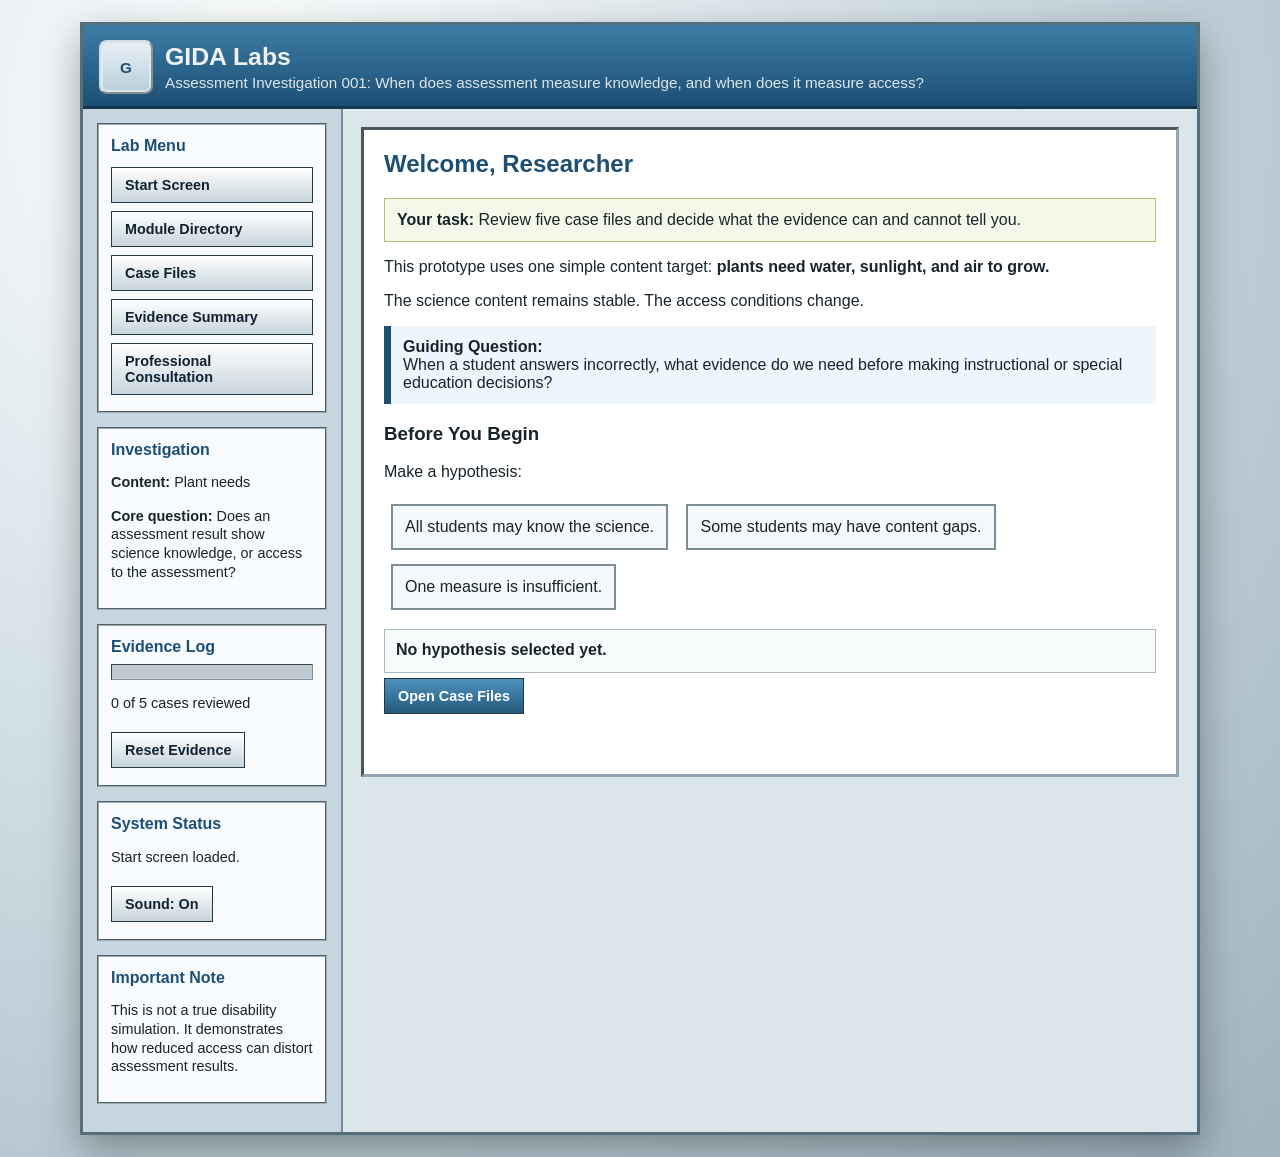
<file: GIDA_Final_index.html>
<!DOCTYPE html>
<html lang="en">
<head>
  <meta charset="UTF-8" />
  <meta name="viewport" content="width=device-width, initial-scale=1.0" />
  <title>GIDA Labs | Assessment Investigation 001</title>
  <style>
:root{
  --blue:#1d4f75; --blue2:#2f779f; --dark:#1b2b34; --mid:#9fb3bf; --light:#eef4f7;
  --cream:#fff8df; --green:#dff2df; --red:#f5dddd; --folder:#ffe08a;
}
*{box-sizing:border-box}
body{
  margin:0;
  font-family:"Trebuchet MS", Arial, sans-serif;
  color:#17242b;
  background:radial-gradient(circle at 20% 10%, #ffffff 0, #d8e4ea 38%, #9fb3bf 100%);
}
.app{
  width:min(1120px,96vw);
  margin:22px auto;
  border:3px solid #566e7a;
  background:#dbe6eb;
  box-shadow:0 14px 38px rgba(0,0,0,.35);
}
.titlebar{
  background:linear-gradient(#3d7da5,#1d4f75);
  color:#fff;
  padding:12px 16px;
  border-bottom:3px solid #123750;
}
.brand{display:flex;gap:12px;align-items:center;cursor:pointer}
.logo{
  width:54px;height:54px;border-radius:8px;
  background:linear-gradient(#f8fbfd,#c6d9e3);
  border:2px outset #dbe6eb;
  color:#1d4f75;
  display:flex;align-items:center;justify-content:center;
  font-size:2rem;font-weight:bold;
  box-shadow:inset 0 0 0 2px #eef4f7;
}
.titlebar h1{margin:0;font-size:1.55rem}
.titlebar div div{opacity:.92;font-size:.95rem;margin-top:3px}
.window{display:grid;grid-template-columns:260px 1fr;min-height:720px}
.sidebar{background:#c7d6de;border-right:2px solid #778d99;padding:14px}
.panel{
  background:#f7fbfd;
  border:2px groove #9badb7;
  padding:12px;
  margin-bottom:14px;
}
.panel h3{margin:0 0 8px;color:#1d4f75;font-size:1rem}
.panel p,.panel li{font-size:.9rem;line-height:1.3}
.main{padding:18px}
.screen{
  background:white;
  border:3px inset #91a6b0;
  min-height:650px;
  padding:20px;
  position:relative;
  overflow:auto;
}
.screen h2{margin-top:0;color:#1d4f75}
button, .linkbutton{
  border:1px solid #243946;
  background:linear-gradient(#fff,#c7d4db);
  padding:9px 13px;
  margin:5px 5px 5px 0;
  font-weight:bold;
  cursor:pointer;
  color:#102332;
  text-decoration:none;
  display:inline-block;
  font-size:.9rem;
}
button.primary,.linkbutton.primary{background:linear-gradient(#4f91bc,#245a7c);color:white}
button.folder{width:100%;text-align:left;margin:4px 0}
.row{display:flex;gap:14px;flex-wrap:wrap}
.folder-card{
  width:175px;
  border:2px solid #ad8b33;
  background:linear-gradient(#ffe08a 0 18%,#fff2bd 18%);
  padding:36px 12px 12px;
  min-height:145px;
  cursor:pointer;
  box-shadow:3px 4px 0 rgba(0,0,0,.15);
  transition:.18s;
}
.folder-card:hover{transform:translateY(-2px)}
.badge{
  display:inline-block;background:#e8f1f7;border:1px solid #8ca7b7;
  padding:4px 8px;margin:3px 3px 6px 0;font-size:.85rem;
}
.labbox{background:#f4f8e8;border:1px solid #b9bd77;padding:12px;margin:14px 0}
.evidence{background:#eef5fb;border-left:7px solid #1d4f75;padding:12px;margin:12px 0}
.warning{background:#fff2c9;border:1px solid #b89732;padding:11px;margin-top:12px}
.question{font-size:1.5rem;font-weight:bold;margin:16px 0}
.option{display:block;border:1px solid #9caab1;background:#f7f9fa;margin:9px 0;padding:10px;cursor:pointer}
.option:hover{background:#e8f0f4}
.feedback{min-height:44px;margin-top:12px;padding:11px;border:1px solid #aab8c0;background:#f8fbfc;font-weight:bold}
.choice-big{
  display:inline-block;min-width:175px;text-align:center;padding:12px;margin:7px;
  border:2px solid #7b8e98;background:#f4f8fa;cursor:pointer;vertical-align:top;
}
.choice-big:hover{background:#e1edf3}
.correct{background:var(--green)!important}
.incorrect{background:var(--red)!important}
.notebook{font-family:"Courier New", monospace;background:#fffdf2;border:1px solid #b7a96e;padding:12px;line-height:1.35}
.visual-challenge{
  position:relative;display:inline-block;
  animation:drift .42s infinite alternate ease-in-out;
  filter:blur(1.15px);
  letter-spacing:-2px;word-spacing:-5px;
  opacity:.88;
}
.visual-challenge::after{
  content:attr(data-text);position:absolute;left:4px;top:3px;opacity:.45;filter:blur(1.7px);
}
@keyframes drift{
  from{transform:translateX(-9px) translateY(-3px) skewX(-3deg)}
  to{transform:translateX(10px) translateY(3px) skewX(3deg)}
}
.moving{animation:floaty .32s infinite alternate ease-in-out;display:inline-block}
@keyframes floaty{from{transform:translateY(-6px)}to{transform:translateY(6px)}}
.symbol{font-size:2.3rem;margin-right:8px}
.progress{height:16px;background:#c0ccd2;border:1px inset #80939e;margin:8px 0}
.progress div{height:100%;background:#2f779f;width:0%;transition:width .4s}
.archive-grid{display:grid;grid-template-columns:repeat(auto-fit,minmax(215px,1fr));gap:13px}
.archive-card{
  border:2px solid #7f95a0;background:linear-gradient(#fdfefe,#e6eef2);
  padding:12px;min-height:165px;box-shadow:2px 3px 0 rgba(0,0,0,.12);
}
.archive-card h3{margin:0 0 6px;color:#1d4f75}
.archive-card p{font-size:.92rem;line-height:1.3}
.expert-head{display:grid;grid-template-columns:90px 1fr;gap:14px;align-items:center;margin-bottom:12px}
.avatar{
  width:86px;height:86px;border-radius:8px;background:linear-gradient(#edf5fa,#b6c9d4);
  border:2px solid #7f95a0;display:flex;align-items:center;justify-content:center;
  font-size:2rem;font-weight:bold;color:#1d4f75;
}
.clipbox{border:2px inset #8fa3ad;background:#f1f6f9;padding:14px;margin:12px 0}
.clipbox h3{margin-top:0;color:#1d4f75}
.clipline{margin:8px 0;padding-left:12px;border-left:4px solid #8fa3ad}
.smallnote{font-size:.86rem;color:#40525b}
.module-card{opacity:.9}
.locked{filter:grayscale(.4);opacity:.65}
#blackout{
  position:fixed;inset:0;background:#000;color:#dbe6eb;display:none;
  align-items:center;justify-content:center;z-index:9999;font-family:"Courier New", monospace;
  font-size:1.2rem;letter-spacing:1px;
}
.flash-access{
  animation:contrastPulse .65s infinite alternate;
}
@keyframes contrastPulse{
  from{background:#fff;color:#17242b}
  to{background:#777;color:#555}
}
.loading{
  font-family:"Courier New", monospace;
  background:#07151f;color:#b7f5ff;padding:16px;border:2px inset #3a5666;
}
.language-sample{background:#fffdf2;border:2px inset #b7a96e;padding:14px;margin:14px 0;font-family:"Courier New",monospace;line-height:1.5}
.transcript-line{padding:7px 0;border-bottom:1px dotted #cbbf92}
.transcript-line:last-child{border-bottom:none}
.observation-card{border:1px solid #98aab3;background:#f7fbfd;padding:10px;margin:8px 0;cursor:pointer}
.observation-card:hover{background:#e8f0f4}
.observation-card.selected{background:#dff2df;border-color:#7ba77b}
.step-label{display:inline-block;background:#1d4f75;color:#fff;padding:4px 8px;margin-bottom:8px;font-size:.85rem;font-weight:bold}
.code-chip{display:inline-block;background:#fff2c9;border:1px solid #b89732;padding:3px 7px;margin:2px;font-size:.83rem}

  
.portfolio-grid{display:grid;grid-template-columns:repeat(auto-fit,minmax(235px,1fr));gap:14px;margin:16px 0}
.portfolio-card{border:2px solid #8a999f;background:#f8fbfc;padding:12px;cursor:pointer;box-shadow:3px 3px 0 #c9d6dc}
.portfolio-card:hover{transform:translateY(-2px)}
.student-photo{width:112px;height:112px;border-radius:10px;object-fit:cover;object-position:center 22%;border:3px solid #fff;box-shadow:0 0 0 2px #7a8c96;background:#dfe8ec}
.portfolio-head{display:grid;grid-template-columns:118px 1fr;gap:14px;align-items:center;margin:12px 0 16px}
.profile-strip{display:flex;flex-wrap:wrap;gap:6px;margin:6px 0}
.artifact-card{border-left:5px solid #2f779f;background:#f7fbfd;padding:12px;margin:10px 0}
.timeline-item{border-left:3px solid #7a8c96;padding:4px 0 10px 14px;margin-left:7px}
.proficiency-note{font-size:.78rem;color:#425a66;margin-top:8px}


.peer-pair{display:grid;grid-template-columns:1fr auto 1fr;gap:12px;align-items:center;margin:14px 0}
.peer-student{background:#f8fbfc;border:2px solid #93a5ae;padding:12px;min-height:128px}
.peer-arrow{font-size:1.8rem;font-weight:800;color:#516b78}
.feedback-chip{display:inline-block;border:1px solid #7e929d;border-radius:16px;padding:4px 8px;margin:3px;font-size:.78rem;background:#fff}
.peer-comment{border-left:5px solid #5d8295;background:#f5fafc;padding:12px;margin:10px 0}
.peer-comment.good{border-left-color:#4d8360}
.peer-comment.caution{border-left-color:#9d7b3d}
.peer-comment.risk{border-left-color:#9a5353}
.criteria-grid{display:grid;grid-template-columns:repeat(auto-fit,minmax(175px,1fr));gap:9px;margin:12px 0}
.criteria-box{border:1px solid #9bacb4;background:white;padding:10px}
.protocol-step{display:grid;grid-template-columns:36px 1fr;gap:10px;align-items:start;margin:8px 0}
.protocol-num{width:30px;height:30px;border-radius:50%;display:flex;align-items:center;justify-content:center;background:#526f7e;color:white;font-weight:700}


.self-grid{display:grid;grid-template-columns:repeat(auto-fit,minmax(210px,1fr));gap:12px;margin:14px 0}
.self-tool{border:2px solid #8fa1aa;background:#f8fbfc;padding:12px;box-shadow:2px 2px 0 #d0d9de}
.self-scale{display:grid;grid-template-columns:repeat(3,1fr);gap:8px;margin:12px 0}
.self-scale button{min-height:68px}
.student-think{border-left:5px solid #607f91;background:#f5fafc;padding:12px;margin:10px 0}
.reflection-card{border:2px dashed #879aa4;background:#fff;padding:12px;margin:12px 0}
.goal-card{border-left:5px solid #4e7b61;background:#f6fbf7;padding:12px;margin:10px 0}

</style>
</head>
<body>
<div class="app">
  <div class="titlebar">
    <div class="brand" onclick="showAbout()">
      <div class="logo">G</div>
      <div>
        <h1>GIDA Labs</h1>
        <div>Assessment Investigation 001: When does assessment measure knowledge, and when does it measure access?</div>
      </div>
    </div>
  </div>

  <div class="window">
    <aside class="sidebar">
      <div class="panel">
        <h3>Lab Menu</h3>
        <button class="folder" onclick="showIntro()">Start Screen</button>
        <button class="folder" onclick="showModules()">Module Directory</button>
        <button class="folder" onclick="showFolders()">Case Files</button>
        <button class="folder" onclick="showReveal()">Evidence Summary</button>
        <button class="folder" onclick="showExperts()">Professional Consultation</button>
      </div>

      <div class="panel">
        <h3>Investigation</h3>
        <p><strong>Content:</strong> Plant needs</p>
        <p><strong>Core question:</strong> Does an assessment result show science knowledge, or access to the assessment?</p>
      </div>

      <div class="panel">
        <h3>Evidence Log</h3>
        <div class="progress"><div id="bar"></div></div>
        <p id="logCount">0 of 5 cases reviewed</p>
        <button onclick="resetLab()">Reset Evidence</button>
      </div>

      <div class="panel status-panel">
        <h3>System Status</h3>
        <p id="status">GIDA Labs ready.</p>
        <button onclick="toggleSound()" id="soundButton">Sound: On</button>
      </div>

      <div class="panel">
        <h3>Important Note</h3>
        <p>This is not a true disability simulation. It demonstrates how reduced access can distort assessment results.</p>
      </div>
    </aside>

    <main class="main">
      <div class="screen" id="screen"></div>
    </main>
  </div>
</div>

<div id="blackout">Visual access interrupted...</div>

<script>
const students = [
  {
    id:"A", caseNo:"001", name:"Miguel", access:"Spanish print access", folder:"Home Language",
    question:"¿Qué necesitan las plantas para crecer?",
    options:["Agua","Luz solar","Rocas","Aire","Dulces"],
    correct:["Agua","Luz solar","Aire"],
    profile:"Miguel understands classroom science better when allowed to use Spanish and emerging English.",
    interpretation:"A Spanish response can still be valid evidence of science understanding.",
    expertKeys:["coelho","garcia"]
  },
  {
    id:"B", caseNo:"002", name:"Ji-hoon", access:"Korean print access", folder:"Language Access",
    question:"식물이 자라려면 무엇이 필요합니까?",
    options:["물","햇빛","바위","공기","사탕"],
    correct:["물","햇빛","공기"],
    profile:"Ji-hoon may understand the science concept but cannot access an English-only written assessment.",
    interpretation:"Difficulty reading the assessment language cannot automatically be interpreted as a content gap.",
    expertKeys:["cummins"]
  },
  {
    id:"C", caseNo:"003", name:"Sophia", access:"Visual access barrier", folder:"Visual Access",
    question:"¿Qué necesitan las plantas para crecer?",
    options:["Agua","Luz solar","Rocas","Aire","Dulces"],
    correct:["Agua","Luz solar","Aire"],
    visual:true,
    profile:"Sophia is multilingual and may also have an unidentified reading or visual-processing need.",
    interpretation:"For multilingual learners, disability-related needs can be missed when every difficulty is attributed only to language acquisition.",
    expertKeys:["gottlieb"]
  },
  {
    id:"D", caseNo:"004", name:"Aiden", access:"AAC / symbol response", folder:"Communication Mode",
    question:"Which symbols show what plants need?",
    options:["💧 Water","☀️ Sunlight","🪨 Rocks","🌬️ Air","🍬 Candy"],
    correct:["💧 Water","☀️ Sunlight","🌬️ Air"],
    symbols:true,
    profile:"Aiden communicates most clearly with symbols, pointing, or AAC.",
    interpretation:"A student can demonstrate content knowledge without using a spoken or written English sentence.",
    expertKeys:["gottlieb","garcia"]
  },
  {
    id:"E", caseNo:"005", name:"Gideon", access:"English print access", folder:"Comparison Case",
    question:"What do plants need to grow?",
    options:["Water","Sunlight","Rocks","Air","Candy"],
    correct:["Water","Sunlight","Air"],
    profile:"This case shows how simple the task feels when language and visual access align with the learner.",
    interpretation:"The science target is stable. The variable across cases is assessment access.",
    expertKeys:["coelho"]
  }
];

const experts = {
  coelho:{
    initials:"EC", name:"Elizabeth Coelho", focus:"Adding English: practical classroom access",
    type:"Text + Resource Archive", bestAfter:"Use after Miguel or before your conclusion.",
    clipTitle:"Two-Minute Presenter Blurb",
    blurb:[
      "Coelho’s practical contribution is the phrase and mindset of adding English. Students are not empty language containers, and they are not abandoning the languages they already have. They are adding English to a linguistic and cultural foundation.",
      "For assessment, this means I should not treat home-language use as avoiding the task. If the content target is science, I can allow drawing, discussion, Spanish labels, bilingual word banks, gestures, or teacher-scribed oral responses while still teaching academic English.",
      "The key classroom move is not lowering expectations. It is separating the content target from unnecessary language barriers so I can see what the student knows and what language support they need next."
    ],
    application:"Give multilingual learners ways to show content knowledge while intentionally adding English vocabulary and structures over time.",
    links:[
      ["Open Adding English resource page","https://books.google.com/books/about/Adding_English.html?id=YeqeAAAAMAAJ"],
      ["Open Coelho interview","https://channelviewpublications.wordpress.com/2012/07/09/an-interview-with-elizabeth-coelho/"]
    ]
  },
  cummins:{
    initials:"JC", name:"Jim Cummins", focus:"Multilingualism, identity, and literacy",
    type:"Video Link + Archive Summary", bestAfter:"Use after Ji-hoon, the Korean access case.",
    clipTitle:"Suggested Video Connection",
    blurb:[
      "Cummins helps explain why a student’s first language is not a problem to overcome. Home-language knowledge can support literacy, identity, and academic development.",
      "In this lab, Ji-hoon may know the science but cannot access the written assessment language. That does not mean the learner lacks cognition or content knowledge.",
      "The assessment implication is that I need additional evidence: oral explanation, drawing, home-language support, family input, observation, and progress over time."
    ],
    application:"Use the student’s strongest language and identity resources as bridges to academic English rather than treating them as interference.",
    links:[
      ["Open Jim Cummins video: Benefits of Multilingual Literacy","https://www.youtube.com/watch?v=kGKdm3ntr7g"],
      ["Open Jim Cummins video: Language and Identity","https://www.youtube.com/watch?v=ebQ2p8072M0"]
    ]
  },
  garcia:{
    initials:"OG", name:"Ofelia García", focus:"Translanguaging",
    type:"Video Link + Archive Summary", bestAfter:"Use after Miguel or the final reveal.",
    clipTitle:"Suggested Video Connection",
    blurb:[
      "García gives us the language of translanguaging: multilingual students use their full linguistic repertoires to make meaning.",
      "In assessment, translanguaging can be evidence. A student who labels agua, points to the sun, explains in Spanish, and repeats key words in English may be showing real science understanding.",
      "The teacher’s job is to design assessment conditions that reveal understanding while still supporting growth toward academic English."
    ],
    application:"Let students use multiple languages strategically, then document what they know and what academic English they are ready to add.",
    links:[
      ["Open Ofelia García interview: Translanguaging","https://www.youtube.com/watch?v=5Ljr4C9velU"],
      ["Open Language on the Move interview page","https://languageonthemove.com/translanguaging-ofelia-garcia-in-interview/"]
    ]
  },
  gottlieb:{
    initials:"MG", name:"Margo Gottlieb", focus:"Meaningful multilingual assessment",
    type:"Video/Article Link + Archive Summary", bestAfter:"Use after Sophia, Aiden, or the conclusion.",
    clipTitle:"Suggested Video/Reading Connection",
    blurb:[
      "Gottlieb’s work is the strongest conclusion voice for this lab because she focuses directly on multilingual assessment.",
      "Her lens pushes us to ask what evidence the assessment produces and whether that evidence is culturally and linguistically sustaining.",
      "For multilingual learners, one written English response is rarely enough. Classroom assessment should include multiple opportunities, multiple language domains, student reflection, and evidence of growth."
    ],
    application:"Use assessment as a way to discover what multilingual learners can do, not just as a tool for recording what they cannot yet express in English.",
    links:[
      ["Open Margo Gottlieb video: Meaningful Multilingual Assessment","https://www.youtube.com/watch?v=X2fOjgGsWgo"],
      ["Open CAL article by Margo Gottlieb","https://www.cal.org/publications/how-can-multilingual-learners-and-their-teachers-make-a-difference-in-classroom-assessment/"],
      ["Open Ellevation collaborative assessment session","https://ellevationeducation.com/video/empowering-multilingual-learners-through-collaborative-assessment-dr-margo-gottlieb-and-dr"]
    ]
  }
};

let reviewed = new Set();
let currentStudent = null;
let selected = new Set();
let soundOn = true;

function beep(type="ding"){
  if(!soundOn) return;
  try{
    const ctx = new (window.AudioContext || window.webkitAudioContext)();
    const osc = ctx.createOscillator();
    const gain = ctx.createGain();
    osc.connect(gain); gain.connect(ctx.destination);
    const tones = {
      ding:[880,0.08],
      file:[520,0.045],
      unlock:[660,0.06],
      complete:[784,0.09],
      error:[180,0.08]
    };
    const [freq,dur] = tones[type] || tones.ding;
    osc.frequency.value = freq;
    osc.type = "sine";
    gain.gain.setValueAtTime(0.001, ctx.currentTime);
    gain.gain.exponentialRampToValueAtTime(0.08, ctx.currentTime + 0.01);
    gain.gain.exponentialRampToValueAtTime(0.001, ctx.currentTime + dur);
    osc.start();
    osc.stop(ctx.currentTime + dur + 0.02);
  }catch(e){}
}

function setStatus(text, tone=null){
  document.getElementById("status").textContent = text;
  if(tone) beep(tone);
}

function toggleSound(){
  soundOn = !soundOn;
  document.getElementById("soundButton").textContent = soundOn ? "Sound: On" : "Sound: Off";
  if(soundOn) beep("ding");
}

function updateBar(){
  const pct = (reviewed.size / students.length) * 100;
  document.getElementById("bar").style.width = pct + "%";
  document.getElementById("logCount").textContent = `${reviewed.size} of ${students.length} cases reviewed`;
}

function loadingThen(callback, msg="Loading assessment record..."){
  document.getElementById("screen").innerHTML = `<div class="loading">${msg}<br><br>████████░░<br><br>Accessing GIDA Labs evidence database...</div>`;
  beep("file");
  setTimeout(callback, 450);
}

function showIntro(){
  setStatus("Start screen loaded.", "ding");
  document.getElementById("screen").innerHTML = `
    <h2>Welcome, Researcher</h2>
    <div class="labbox">
      <strong>Your task:</strong> Review five case files and decide what the evidence can and cannot tell you.
    </div>
    <p>This prototype uses one simple content target: <strong>plants need water, sunlight, and air to grow.</strong></p>
    <p>The science content remains stable. The access conditions change.</p>
    <div class="evidence">
      <strong>Guiding Question:</strong><br>
      When a student answers incorrectly, what evidence do we need before making instructional or special education decisions?
    </div>
    <h3>Before You Begin</h3>
    <p>Make a hypothesis:</p>
    <div class="choice-big" onclick="hypothesis('same')">All students may know the science.</div>
    <div class="choice-big" onclick="hypothesis('different')">Some students may have content gaps.</div>
    <div class="choice-big" onclick="hypothesis('unknown')">One measure is insufficient.</div>
    <div id="hypothesisBox" class="feedback">No hypothesis selected yet.</div>
    <button class="primary" onclick="showFolders()">Open Case Files</button>
  `;
}

function hypothesis(type){
  const text = {
    same:"Hypothesis recorded: The students may have similar science understanding, but different access to the assessment.",
    different:"Hypothesis recorded: Some students may have content gaps, but more evidence is needed.",
    unknown:"Hypothesis recorded: One assessment condition is not enough evidence."
  };
  document.getElementById("hypothesisBox").textContent = text[type];
  setStatus("Hypothesis saved.", "file");
}

function showModules(){
  setStatus("Module directory loaded.", "file");
  document.getElementById("screen").innerHTML = `
    <h2>GIDA Labs Module Directory</h2>
    <p>This assignment includes a vertical slice of a larger professional development concept.</p>
    <div class="row">
      <div class="folder-card module-card" onclick="showFolders()"><strong>Module 001</strong><br><span class="badge">Available</span><p>Assessment Access</p></div>
      <div class="folder-card module-card" onclick="showLanguageSamples()"><strong>Module 002</strong><br><span class="badge">Available</span><p>Language Samples</p></div>
      <div class="folder-card module-card" onclick="showPortfolios()"><strong>Module 003</strong><br><span class="badge">Available</span><p>Student Portfolios</p></div>
      <div class="folder-card module-card" onclick="showPeerAssessment()"><strong>Module 004</strong><br><span class="badge">Available</span><p>Peer Assessment</p></div>
      <div class="folder-card module-card" onclick="showSelfAssessment()"><strong>Module 005</strong><br><span class="badge">Available</span><p>Self-Assessment Tools</p></div>
    </div>
    <div class="warning">All five GIDA Labs assessment modules are active: Assessment Access, Language Samples, Student Portfolios, Peer Assessment, and Self-Assessment Tools.</div>
  `;
}


function showLanguageSamples(){
  document.getElementById("screen").classList.remove("flash-access");
  setStatus("Module 002: Language Samples opened.", "unlock");
  document.getElementById("screen").innerHTML = `
    <h2>Module 002: Language Samples</h2>
    <div class="labbox">
      <strong>Investigation focus:</strong> What can a student language sample tell us about language development, content understanding, and the supports a learner may need next?
    </div>
    <p>This module will use <strong>theoretical student work samples</strong> to practice interpreting evidence without overgeneralizing from a single response.</p>
    <div class="evidence">
      <strong>Guiding Question:</strong><br>
      When we examine a student language sample, what can we reasonably conclude—and what additional evidence would we still need?
    </div>
    <button class="primary" onclick="openLanguageSampleA()">Open Sample 002-A: Oral Language</button>
    <button onclick="openLanguageSampleB()">Open Sample 002-B: Written Language</button>
    <button onclick="openLanguageSampleC()">Open Sample 002-C: Multimodal Language</button>
    <button onclick="openLanguageSampleD()">Open Sample 002-D: Oral Language II</button>
    <button onclick="openLanguageSampleE()">Open Sample 002-E: Written Language II</button>
    <button onclick="openLanguageSampleF()">Open Sample 002-F: Multimodal Language II</button>
    <h3>Language Sample Archive</h3>
    <div class="row">
      <div class="folder-card module-card" onclick="openLanguageSampleA()">
        <strong>Sample 002-A</strong><br>
        <span class="badge">Available</span>
        <p>Oral Language</p>
        <p class="smallnote">Theoretical kindergarten sample</p>
      </div>
      <div class="folder-card module-card" onclick="openLanguageSampleB()">
        <strong>Sample 002-B</strong><br>
        <span class="badge">Available</span>
        <p>Written Language</p>
        <p class="smallnote">Theoretical Grade 1 sample</p>
      </div>
      <div class="folder-card module-card" onclick="openLanguageSampleC()">
        <strong>Sample 002-C</strong><br>
        <span class="badge">Available</span>
        <p>Multimodal Language</p>
        <p class="smallnote">Theoretical kindergarten sample</p>
      </div>
      <div class="folder-card module-card" onclick="openLanguageSampleD()">
        <strong>Sample 002-D</strong><br>
        <span class="badge">Available</span>
        <p>Oral Language II</p>
        <p class="smallnote">Theoretical Grade 2 sample</p>
      </div>
      <div class="folder-card module-card" onclick="openLanguageSampleE()">
        <strong>Sample 002-E</strong><br>
        <span class="badge">Available</span>
        <p>Written Language II</p>
        <p class="smallnote">Theoretical Grade 2 sample</p>
      </div>
      <div class="folder-card module-card" onclick="openLanguageSampleF()">
        <strong>Sample 002-F</strong><br>
        <span class="badge">Available</span>
        <p>Multimodal Language II</p>
        <p class="smallnote">Theoretical Grade 1 sample</p>
      </div>
    </div>
    <div class="warning">
      Samples 002-A through 002-F are active. Module 002 now includes two oral, two written, and two multimodal language investigations.
    </div>
    <button onclick="showModules()">Back to Module Directory</button>
  `;
}

let language002ASelected = new Set();

function openLanguageSampleA(){
  loadingThen(()=>renderLanguageSampleA(), "Opening oral language record...");
}

function renderLanguageSampleA(){
  language002ASelected = new Set();
  setStatus("Sample 002-A opened: Oral Language.", "file");
  document.getElementById("screen").innerHTML = `
    <h2>Sample 002-A: Oral Language</h2>
    <span class="badge">Theoretical Case</span>
    <span class="badge">Kindergarten</span>
    <span class="badge">Spanish + English</span>

    <div class="labbox">
      <strong>Context:</strong> Lucía is a kindergarten multilingual learner. After observing classroom plants for several days, the teacher asks, “Tell me what you noticed about what plants need.”
    </div>

    <div class="step-label">STEP 1 — Examine the sample</div>
    <div class="language-sample">
      <div class="transcript-line"><strong>Teacher:</strong> Tell me what you noticed about what plants need.</div>
      <div class="transcript-line"><strong>Lucía:</strong> The plant need agua and sun.</div>
      <div class="transcript-line"><strong>Teacher:</strong> How do you know?</div>
      <div class="transcript-line"><strong>Lucía:</strong> Because this one no water and it go like... down. Mira. The leaves down.</div>
      <div class="transcript-line"><strong>Teacher:</strong> What happened after you watered it?</div>
      <div class="transcript-line"><strong>Lucía:</strong> I put water, and next day it was up again. So water help it.</div>
    </div>

    <div class="evidence">
      <strong>Investigator rule:</strong> Record what you can actually observe before deciding what it means.
    </div>

    <div class="step-label">STEP 2 — Select observable evidence</div>
    <p>Select every statement that is directly supported by the transcript.</p>
    <div id="languageObs">
      <div class="observation-card" data-key="content" onclick="toggleLanguage002A(this,'content')">Lucía communicates that plants need water and sunlight.</div>
      <div class="observation-card" data-key="cause" onclick="toggleLanguage002A(this,'cause')">Lucía uses <strong>because</strong> to connect an observation with a reason.</div>
      <div class="observation-card" data-key="spanish" onclick="toggleLanguage002A(this,'spanish')">Lucía uses Spanish words within an otherwise English response.</div>
      <div class="observation-card" data-key="grammar" onclick="toggleLanguage002A(this,'grammar')">Lucía’s English includes emerging grammatical forms such as “plant need” and “water help it.”</div>
      <div class="observation-card" data-key="disability" onclick="toggleLanguage002A(this,'disability')">The sample proves Lucía has a language disability.</div>
      <div class="observation-card" data-key="englishonly" onclick="toggleLanguage002A(this,'englishonly')">The sample proves Lucía should answer only in English from now on.</div>
    </div>
    <button class="primary" onclick="analyzeLanguage002A()">Analyze Selected Evidence</button>
    <button onclick="showLanguageSamples()">Back to Language Sample Archive</button>
    <div id="language002AFeedback" class="feedback">No evidence analyzed yet.</div>
  `;
}

function toggleLanguage002A(card,key){
  if(language002ASelected.has(key)){
    language002ASelected.delete(key);
    card.classList.remove("selected");
  }else{
    language002ASelected.add(key);
    card.classList.add("selected");
  }
}

function analyzeLanguage002A(){
  const supported = ["content","cause","spanish","grammar"];
  const unsupported = ["disability","englishonly"];
  const chosen = Array.from(language002ASelected);
  const choseUnsupported = chosen.some(k=>unsupported.includes(k));
  const supportedCount = chosen.filter(k=>supported.includes(k)).length;

  let headline = "Keep examining the evidence.";
  let cls = "warning";
  if(!choseUnsupported && supportedCount===supported.length){
    headline = "Strong evidence reading.";
    cls = "correct";
    beep("complete");
  }else if(choseUnsupported){
    headline = "Observation and interpretation have been mixed together.";
    cls = "incorrect";
    beep("error");
  }else{
    beep("file");
  }

  setStatus("Sample 002-A evidence analyzed.", choseUnsupported ? "error" : "file");
  document.getElementById("language002AFeedback").innerHTML = `
    <div class="${cls}" style="padding:10px;border:1px solid #8a999f;"><strong>${headline}</strong></div>
    <div class="evidence">
      <strong>What this sample supports:</strong><br>
      Lucía communicates relevant science knowledge, uses causal language, draws from Spanish and English, and shows emerging English grammatical development.
    </div>
    <div class="warning">
      <strong>What this sample does not establish:</strong><br>
      It does not diagnose a disability, establish an English proficiency level by itself, or show that Spanish is interfering with learning.
    </div>
    <h3>What should the teacher do next?</h3>
    <div class="choice-big" onclick="language002ANext('correct')">Collect another language sample in a different context.</div>
    <div class="choice-big" onclick="language002ANext('expand')">Model and expand Lucía’s sentence while preserving her meaning.</div>
    <div class="choice-big" onclick="language002ANext('ban')">Require English-only responses to prevent mixing languages.</div>
    <div class="choice-big" onclick="language002ANext('diagnose')">Refer immediately based on the grammar in this sample.</div>
    <div id="language002ANextBox" class="feedback">Choose a next step.</div>
  `;
}

function language002ANext(choice){
  const responses = {
    correct:"Strong next step. A second sample helps determine whether the observed language features are consistent across tasks and settings.",
    expand:"Strong instructional move. A teacher might recast ‘The plant need agua and sun’ as ‘Yes—the plant needs water and sunlight,’ adding English without erasing the student’s meaning.",
    ban:"This would reduce access to Lucía’s full linguistic repertoire and would not make this single sample more diagnostically valid.",
    diagnose:"A single classroom language sample cannot establish disability. Additional evidence across time, contexts, languages, and tasks would be needed."
  };
  const good = choice==="correct" || choice==="expand";
  const box=document.getElementById("language002ANextBox");
  box.className=`feedback ${good ? 'correct' : 'incorrect'}`;
  box.innerHTML=`${responses[choice]}<br><br><button onclick="showLanguage002AInterpretation()">Continue to Interpretation</button>`;
  beep(good ? "complete" : "error");
}

function showLanguage002AInterpretation(){
  setStatus("Sample 002-A interpretation opened.", "unlock");
  document.getElementById("screen").innerHTML = `
    <h2>Sample 002-A: Interpretation Record</h2>
    <div class="notebook">
      <strong>Observable evidence</strong><br><br>
      • Communicates plant needs: water and sunlight.<br>
      • Uses causal language: “because.”<br>
      • Describes change across time: “next day.”<br>
      • Uses Spanish and English strategically within one response.<br>
      • Uses emerging English morphology and syntax while maintaining comprehensible meaning.
    </div>
    <div class="evidence">
      <strong>Reasonable interpretation:</strong><br>
      The sample provides evidence of content understanding and developing oral academic language. The mixed-language response is evidence of meaning-making, not by itself evidence of confusion or impairment.
    </div>
    <div class="warning">
      <strong>Still needed:</strong> Additional samples across settings and language functions; observation of comprehension; opportunities to respond in both languages when possible; and evidence collected over time.
    </div>
    <h3>Evidence Coding</h3>
    <span class="code-chip">Content knowledge</span>
    <span class="code-chip">Cause / reason</span>
    <span class="code-chip">Sequence / time</span>
    <span class="code-chip">Translanguaging</span>
    <span class="code-chip">Emerging English grammar</span>
    <div class="labbox">
      <strong>Module 002 principle:</strong> A language sample becomes more useful when we separate <em>what the student communicated</em>, <em>how the student communicated it</em>, and <em>what additional evidence we still need</em>.
    </div>
    <button class="primary" onclick="renderLanguageSampleA()">Review Sample Again</button>
    <button onclick="showLanguageSamples()">Back to Language Sample Archive</button>
    <button onclick="showModules()">Back to Module Directory</button>
  `;
}


let language002BSelected = new Set();

function openLanguageSampleB(){
  loadingThen(()=>renderLanguageSampleB(), "Opening written language record...");
}

function renderLanguageSampleB(){
  language002BSelected = new Set();
  setStatus("Sample 002-B opened: Written Language.", "file");
  document.getElementById("screen").innerHTML = `
    <h2>Sample 002-B: Written Language</h2>
    <span class="badge">Theoretical Case</span>
    <span class="badge">Grade 1</span>
    <span class="badge">Vietnamese + English</span>

    <div class="labbox">
      <strong>Context:</strong> Minh is a first-grade multilingual learner. After a class investigation with two plants, the teacher gives the prompt: <em>“Explain what a plant needs to grow and how you know.”</em> Students may draw first, but the teacher initially reviews only the written response.
    </div>

    <div class="step-label">STEP 1 — Examine the writing by itself</div>
    <div class="language-sample" style="background:#fffdf4;">
      <div class="smallnote">Student writing reproduced as a theoretical sample:</div>
      <div style="font-family:'Comic Sans MS','Trebuchet MS',sans-serif;font-size:1.45rem;line-height:1.7;padding:14px;border:2px dashed #9b8f72;background:white;margin-top:8px;">
        plant ned wotr. sun.<br>
        it gro.
      </div>
    </div>

    <div class="evidence">
      <strong>Investigator rule:</strong> Treat spelling, conventions, language development, and content knowledge as related—but not interchangeable—sources of evidence.
    </div>

    <div class="step-label">STEP 2 — What does the writing alone support?</div>
    <p>Select every statement that is directly supported by this written sample.</p>
    <div id="languageBObs">
      <div class="observation-card" onclick="toggleLanguage002B(this,'needs')">Minh identifies water and sunlight as plant needs.</div>
      <div class="observation-card" onclick="toggleLanguage002B(this,'phonetic')">Minh uses emerging sound-based English spelling such as “ned,” “wotr,” and “gro.”</div>
      <div class="observation-card" onclick="toggleLanguage002B(this,'brief')">The written response is brief and does not explicitly explain how Minh knows.</div>
      <div class="observation-card" onclick="toggleLanguage002B(this,'weakscience')">The sample proves Minh has weak science understanding.</div>
      <div class="observation-card" onclick="toggleLanguage002B(this,'nocause')">The sample proves Minh cannot explain cause and effect.</div>
    </div>

    <button class="primary" onclick="analyzeLanguage002B()">Analyze the Writing</button>
    <button onclick="showLanguageSamples()">Back to Language Sample Archive</button>
    <div id="language002BFeedback" class="feedback">No evidence analyzed yet.</div>
  `;
}

function toggleLanguage002B(card,key){
  if(language002BSelected.has(key)){
    language002BSelected.delete(key);
    card.classList.remove("selected");
  }else{
    language002BSelected.add(key);
    card.classList.add("selected");
  }
}

function analyzeLanguage002B(){
  const supported = ["needs","phonetic","brief"];
  const unsupported = ["weakscience","nocause"];
  const chosen = Array.from(language002BSelected);
  const choseUnsupported = chosen.some(k=>unsupported.includes(k));
  const supportedCount = chosen.filter(k=>supported.includes(k)).length;

  let headline = "Keep separating evidence from inference.";
  let cls = "warning";
  if(!choseUnsupported && supportedCount===supported.length){
    headline = "Strong reading of the written evidence.";
    cls = "correct";
    beep("complete");
  }else if(choseUnsupported){
    headline = "The writing has been asked to prove more than it can.";
    cls = "incorrect";
    beep("error");
  }else{
    beep("file");
  }

  setStatus("Sample 002-B writing analyzed.", choseUnsupported ? "error" : "file");
  document.getElementById("language002BFeedback").innerHTML = `
    <div class="${cls}" style="padding:10px;border:1px solid #8a999f;"><strong>${headline}</strong></div>
    <div class="evidence">
      <strong>What the writing supports:</strong><br>
      Minh names two relevant plant needs and is using emerging English spelling to represent words independently.
    </div>
    <div class="warning">
      <strong>What remains uncertain:</strong><br>
      The short response does not tell us whether Minh lacks the science explanation, lacks the English needed to express it in writing, is still developing transcription skills, or simply interpreted the prompt narrowly.
    </div>
    <button class="primary" onclick="revealLanguage002BEvidence()">Reveal Additional Evidence</button>
  `;
}

function revealLanguage002BEvidence(){
  setStatus("Additional evidence revealed for Sample 002-B.", "unlock");
  document.getElementById("screen").innerHTML = `
    <h2>Sample 002-B: Additional Evidence</h2>
    <span class="badge">Same Student</span>
    <span class="badge">Same Science Concept</span>

    <div class="step-label">STEP 3 — Add the drawing</div>
    <div class="language-sample" style="background:#fff;">
      <div style="display:grid;grid-template-columns:1fr 1fr;gap:16px;align-items:center;">
        <div style="font-size:4rem;text-align:center;line-height:1.1;">☀️<br>🌱<br>💧</div>
        <div>
          <strong>Teacher notes from Minh's drawing:</strong><br><br>
          • sun drawn above the plant<br>
          • water drops drawn toward the soil<br>
          • roots shown below the soil line<br>
          • arrows connect water → roots → plant
        </div>
      </div>
    </div>

    <div class="step-label">STEP 4 — Add a brief teacher conference</div>
    <div class="language-sample">
      <div class="transcript-line"><strong>Teacher:</strong> Tell me about your drawing.</div>
      <div class="transcript-line"><strong>Minh:</strong> Water go in soil. Roots get the water.</div>
      <div class="transcript-line"><strong>Teacher:</strong> What does the sun do?</div>
      <div class="transcript-line"><strong>Minh:</strong> Sun help it grow. When no water, leaves go down. Then we give water and it come up.</div>
    </div>

    <div class="evidence">
      <strong>Reconsider the original paper:</strong> The written sentence did not change. The evidence base did.
    </div>

    <h3>Which conclusion is best supported now?</h3>
    <div class="choice-big" onclick="language002BReconsider('underestimate')">The writing alone underestimated the amount of science understanding Minh could communicate.</div>
    <div class="choice-big" onclick="language002BReconsider('ignorewriting')">Because the oral explanation is stronger, the teacher should ignore written-language development.</div>
    <div class="choice-big" onclick="language002BReconsider('same')">The original conclusion should remain unchanged because only independent writing counts as evidence.</div>
    <div class="choice-big" onclick="language002BReconsider('lower')">Minh's science score should primarily reflect English spelling accuracy.</div>
    <div id="language002BReconsiderBox" class="feedback">Choose the best-supported conclusion.</div>

    <button onclick="renderLanguageSampleB()">Return to Writing-Only View</button>
  `;
}

function language002BReconsider(choice){
  const responses = {
    underestimate:"Exactly. The drawing and conference reveal relationships that were not visible in the brief written response. The written sample remains useful evidence—but it is not the whole evidence base.",
    ignorewriting:"The oral evidence does not erase the written sample. Minh still needs opportunities to develop English spelling, sentence expansion, and written explanation. Those needs should be taught without being mistaken for weak science knowledge.",
    same:"Independent writing is one important source of evidence, but relying on it alone would miss content knowledge demonstrated through other appropriate modes.",
    lower:"If the learning target is science understanding, spelling accuracy should not become the dominant measure unless spelling is itself part of the target."
  };
  const good = choice==="underestimate";
  const box=document.getElementById("language002BReconsiderBox");
  box.className=`feedback ${good ? 'correct' : 'incorrect'}`;
  box.innerHTML=`${responses[choice]}<br><br><button onclick="showLanguage002BNextStep()">Continue</button>`;
  beep(good ? "complete" : "error");
}

function showLanguage002BNextStep(){
  setStatus("Sample 002-B instructional decision opened.", "file");
  document.getElementById("screen").innerHTML = `
    <h2>Sample 002-B: Instructional Decision</h2>

    <div class="labbox">
      <strong>Assessment question:</strong> How can the teacher respond to the written-language need without lowering the level of science thinking expected from Minh?
    </div>

    <div class="choice-big" onclick="language002BNext('expand')">Invite Minh to orally rehearse a complete explanation, then help him expand the writing with a sentence frame such as “Plants need ___ because ___.”</div>
    <div class="choice-big" onclick="language002BNext('separate')">Record science-content evidence separately from written-language evidence, while providing instruction in both.</div>
    <div class="choice-big" onclick="language002BNext('copy')">Replace the task with copying a teacher-written sentence so the final paper is conventionally correct.</div>
    <div class="choice-big" onclick="language002BNext('simplify')">Give Minh easier science questions until his English spelling catches up.</div>

    <div id="language002BNextBox" class="feedback">Choose an instructional response.</div>
    <button onclick="revealLanguage002BEvidence()">Back to Additional Evidence</button>
  `;
}

function language002BNext(choice){
  const responses = {
    expand:"Strong choice. Oral rehearsal and a sentence frame can bridge from what Minh can already explain toward a more complete written response.",
    separate:"Strong assessment practice. The teacher can document a science strength and a written-language need at the same time rather than collapsing both into one judgment.",
    copy:"Copying may produce a cleaner paper, but it provides little evidence of Minh's independent language development or science reasoning.",
    simplify:"Language development should not automatically reduce the cognitive demand of the content task. Access and scaffolding are preferable to lowering the learning target."
  };
  const good = choice==="expand" || choice==="separate";
  const box=document.getElementById("language002BNextBox");
  box.className=`feedback ${good ? 'correct' : 'incorrect'}`;
  box.innerHTML=`${responses[choice]}<br><br><button onclick="showLanguage002BInterpretation()">Continue to Interpretation Record</button>`;
  beep(good ? "complete" : "error");
}

function showLanguage002BInterpretation(){
  setStatus("Sample 002-B interpretation opened.", "unlock");
  document.getElementById("screen").innerHTML = `
    <h2>Sample 002-B: Interpretation Record</h2>

    <div class="notebook">
      <strong>Written-language evidence</strong><br><br>
      • Names water and sunlight.<br>
      • Uses emerging sound-based English spelling.<br>
      • Produces a brief written response with limited elaboration.<br>
      • Does not independently express the causal explanation in writing yet.
    </div>

    <div class="evidence">
      <strong>Content evidence added through drawing and oral language:</strong><br>
      Minh connects water with roots and soil, identifies sunlight as supporting growth, and describes what happened to an unwatered plant and after watering resumed.
    </div>

    <div class="warning">
      <strong>Still needed:</strong> Additional independent writing across time and purposes; opportunities to rehearse ideas orally before writing; observation of reading and spelling development; and comparison with other language samples before making broader conclusions.
    </div>

    <h3>Evidence Coding</h3>
    <span class="code-chip">Content knowledge</span>
    <span class="code-chip">Written language</span>
    <span class="code-chip">Phonetic spelling</span>
    <span class="code-chip">Oral rehearsal</span>
    <span class="code-chip">Multiple modalities</span>
    <span class="code-chip">Assessment validity</span>

    <div class="labbox">
      <strong>Module 002 principle:</strong> A short written product may accurately show what a student can currently express <em>in writing</em> without accurately representing everything the student understands about the content.
    </div>

    <button class="primary" onclick="renderLanguageSampleB()">Review Sample Again</button>
    <button onclick="showLanguageSamples()">Back to Language Sample Archive</button>
    <button onclick="showModules()">Back to Module Directory</button>
  `;
}


let language002CSelected = new Set();

function openLanguageSampleC(){
  loadingThen(()=>renderLanguageSampleC(), "Opening multimodal language record...");
}

function renderLanguageSampleC(){
  language002CSelected = new Set();
  setStatus("Sample 002-C opened: Multimodal Language.", "file");
  document.getElementById("screen").innerHTML = `
    <h2>Sample 002-C: Multimodal Language</h2>
    <span class="badge">Theoretical Case</span>
    <span class="badge">Kindergarten</span>
    <span class="badge">Arabic + English</span>

    <div class="labbox">
      <strong>Context:</strong> Samira is a kindergarten multilingual learner. After observing a classroom plant over several days, the teacher asks students to show what happens when a plant does not get enough water. Students may use drawing, gesture, labels, home language, and spoken English.
    </div>

    <div class="step-label">STEP 1 — Examine the multimodal response</div>

    <div class="language-sample" style="background:#fff;">
      <div style="display:grid;grid-template-columns:1.05fr .95fr;gap:18px;align-items:center;">
        <div style="border:2px dashed #7a8c96;padding:14px;background:#fffdf7;">
          <div class="smallnote">Theoretical student artifact</div>
          <div style="font-size:1.1rem;line-height:1.55;margin-top:8px;">
            ☀️ &nbsp;&nbsp;&nbsp; 🌱<br><br>
            💧 → <span style="font-size:2.1rem;">🌱</span><br>
            <span style="margin-left:88px;">↓</span><br>
            <span style="margin-left:68px;font-size:2rem;">🥀</span><br><br>
            Label near the water: <strong>ماء</strong> <span class="smallnote">(Arabic: water)</span><br>
            Label near the plant: <strong>water</strong>
          </div>
        </div>
        <div>
          <strong>Teacher observation notes:</strong><br><br>
          • Samira points to the water drop, then the roots.<br>
          • She moves one hand upward while saying, “water... grow.”<br>
          • She points to the wilted plant and says, “no water,” then lets her hand droop downward.<br>
          • When the teacher asks “What happens next?” Samira says, “give water,” and moves her hand upward again.
        </div>
      </div>
    </div>

    <div class="evidence">
      <strong>Investigator rule:</strong> Meaning can be distributed across modes. Do not evaluate the drawing, gesture, home-language label, and English words as though each must independently carry the entire explanation.
    </div>

    <div class="step-label">STEP 2 — What is directly observable?</div>
    <p>Select every statement supported by the combined evidence.</p>

    <div id="languageCObs">
      <div class="observation-card" onclick="toggleLanguage002C(this,'water')">Samira connects water with plant growth.</div>
      <div class="observation-card" onclick="toggleLanguage002C(this,'change')">Samira represents a plant drooping when water is absent and recovering after water is given.</div>
      <div class="observation-card" onclick="toggleLanguage002C(this,'modes')">Samira communicates across drawing, gesture, Arabic labeling, and English words.</div>
      <div class="observation-card" onclick="toggleLanguage002C(this,'completeenglish')">Samira has demonstrated complete grade-level English sentence production.</div>
      <div class="observation-card" onclick="toggleLanguage002C(this,'confusion')">Using Arabic proves Samira is confused about the science concept.</div>
    </div>

    <button class="primary" onclick="analyzeLanguage002C()">Analyze Multimodal Evidence</button>
    <button onclick="showLanguageSamples()">Back to Language Sample Archive</button>

    <div id="language002CFeedback" class="feedback">No evidence analyzed yet.</div>
  `;
}

function toggleLanguage002C(card,key){
  if(language002CSelected.has(key)){
    language002CSelected.delete(key);
    card.classList.remove("selected");
  }else{
    language002CSelected.add(key);
    card.classList.add("selected");
  }
}

function analyzeLanguage002C(){
  const supported = ["water","change","modes"];
  const unsupported = ["completeenglish","confusion"];
  const chosen = Array.from(language002CSelected);
  const choseUnsupported = chosen.some(k=>unsupported.includes(k));
  const supportedCount = chosen.filter(k=>supported.includes(k)).length;

  let headline = "Keep the modes together while interpreting the evidence.";
  let cls = "warning";

  if(!choseUnsupported && supportedCount===supported.length){
    headline = "Strong multimodal evidence reading.";
    cls = "correct";
    beep("complete");
  }else if(choseUnsupported){
    headline = "One mode has been mistaken for the whole learner.";
    cls = "incorrect";
    beep("error");
  }else{
    beep("file");
  }

  setStatus("Sample 002-C evidence analyzed.", choseUnsupported ? "error" : "file");
  document.getElementById("language002CFeedback").innerHTML = `
    <div class="${cls}" style="padding:10px;border:1px solid #8a999f;"><strong>${headline}</strong></div>

    <div class="evidence">
      <strong>What the combined evidence supports:</strong><br>
      Samira communicates a relationship between water and plant condition. Her drawing, gesture, home-language label, and English words work together to carry meaning.
    </div>

    <div class="warning">
      <strong>What the evidence does not establish:</strong><br>
      This response does not demonstrate complete English oral proficiency, and the presence of Arabic does not indicate conceptual confusion. The task provides evidence about content understanding and communication strategy, but broader language conclusions require additional samples.
    </div>

    <button class="primary" onclick="showLanguage002CModeChallenge()">Continue: Remove a Mode</button>
  `;
}

function showLanguage002CModeChallenge(){
  setStatus("Sample 002-C mode challenge opened.", "file");
  document.getElementById("screen").innerHTML = `
    <h2>Sample 002-C: What Happens When a Mode Is Removed?</h2>

    <div class="labbox">
      <strong>Investigation:</strong> Imagine the teacher records only Samira's spoken English and ignores the drawing, gesture, and Arabic label.
    </div>

    <div class="language-sample">
      <div class="transcript-line"><strong>Recorded English only:</strong> “water... grow.”</div>
      <div class="transcript-line"><strong>Recorded English only:</strong> “no water.”</div>
      <div class="transcript-line"><strong>Recorded English only:</strong> “give water.”</div>
    </div>

    <h3>How would this change the evidence?</h3>

    <div class="choice-big" onclick="language002CModeChoice('reduced')">It would reduce the amount of meaning available for interpretation and could make Samira's science understanding appear less developed than the full response suggests.</div>
    <div class="choice-big" onclick="language002CModeChoice('same')">It would make no meaningful difference because spoken English is the only valid evidence of understanding.</div>
    <div class="choice-big" onclick="language002CModeChoice('better')">It would improve validity because home-language labels and gesture should be excluded from academic assessment.</div>
    <div class="choice-big" onclick="language002CModeChoice('proficiency')">It would prove Samira is not ready for grade-level science content.</div>

    <div id="language002CModeBox" class="feedback">Choose the best-supported interpretation.</div>

    <button onclick="renderLanguageSampleC()">Return to Full Multimodal Sample</button>
  `;
}

function language002CModeChoice(choice){
  const responses = {
    reduced:"Exactly. The English-only record preserves some evidence, but it removes information Samira communicated through other modes. If the content target is science understanding, excluding those modes can reduce the validity of the interpretation.",
    same:"Spoken English can be important evidence, but it is not automatically the only valid mode for demonstrating content understanding.",
    better:"Excluding meaning-bearing modes can make an assessment less representative of what a multilingual learner understands, especially when those modes are allowed by the task.",
    proficiency:"A brief English sample cannot establish readiness for grade-level science. Language production and conceptual demand should not be collapsed into one judgment."
  };

  const good = choice==="reduced";
  const box=document.getElementById("language002CModeBox");
  box.className=`feedback ${good ? 'correct' : 'incorrect'}`;
  box.innerHTML=`${responses[choice]}<br><br><button onclick="showLanguage002CTeacherDecision()">Continue</button>`;
  beep(good ? "complete" : "error");
}

function showLanguage002CTeacherDecision(){
  setStatus("Sample 002-C instructional decision opened.", "file");
  document.getElementById("screen").innerHTML = `
    <h2>Sample 002-C: Teacher Decision</h2>

    <div class="labbox">
      <strong>Assessment question:</strong> How can the teacher preserve access while still supporting English language development?
    </div>

    <div class="choice-big" onclick="language002CTeacherChoice('bridge')">Acknowledge the full response, then bridge it into English by recasting and expanding: “Yes. The plant needs water to grow. Without water, the leaves droop.”</div>
    <div class="choice-big" onclick="language002CTeacherChoice('record')">Document the modes Samira used and note which scientific ideas were communicated through each one.</div>
    <div class="choice-big" onclick="language002CTeacherChoice('englishonly')">Repeat the task and require English-only responses so the evidence is easier to score.</div>
    <div class="choice-big" onclick="language002CTeacherChoice('drawingonly')">Stop asking Samira to speak because the drawing already shows enough.</div>

    <div id="language002CTeacherBox" class="feedback">Choose an instructional response.</div>

    <button onclick="showLanguage002CModeChallenge()">Back to Mode Challenge</button>
  `;
}

function language002CTeacherChoice(choice){
  const responses = {
    bridge:"Strong choice. The teacher preserves the meaning Samira communicated while modeling a fuller English form connected to her own idea.",
    record:"Strong assessment practice. Recording where the evidence appears helps the teacher distinguish content knowledge from language form and plan next instruction.",
    englishonly:"An English-only repetition may measure a narrower construct than intended and can discard valid evidence already demonstrated through other modes.",
    drawingonly:"The goal is not to replace one mode with another. Samira benefits from continued opportunities to develop oral English while using multiple modes to communicate complex ideas."
  };

  const good = choice==="bridge" || choice==="record";
  const box=document.getElementById("language002CTeacherBox");
  box.className=`feedback ${good ? 'correct' : 'incorrect'}`;
  box.innerHTML=`${responses[choice]}<br><br><button onclick="showLanguage002CInterpretation()">Continue to Interpretation Record</button>`;
  beep(good ? "complete" : "error");
}

function showLanguage002CInterpretation(){
  setStatus("Sample 002-C interpretation opened.", "unlock");
  document.getElementById("screen").innerHTML = `
    <h2>Sample 002-C: Interpretation Record</h2>

    <div class="notebook">
      <strong>Meaning communicated across modes</strong><br><br>
      • Water is connected to plant growth.<br>
      • Lack of water is associated with drooping.<br>
      • Adding water is associated with recovery.<br>
      • Samira coordinates drawing, gesture, Arabic labeling, and emerging English to communicate the explanation.
    </div>

    <div class="evidence">
      <strong>Reasonable interpretation:</strong><br>
      The multimodal response provides stronger evidence of Samira's science understanding than any one mode does alone. Her English production is still emerging, but the content relationship is visible across the combined evidence.
    </div>

    <div class="warning">
      <strong>Still needed:</strong><br>
      Additional oral and written samples across contexts; opportunities to use English in increasingly extended ways; information about how Samira communicates in other classroom tasks; and repeated evidence before making broader judgments about language development.
    </div>

    <h3>Evidence Coding</h3>
    <span class="code-chip">Content knowledge</span>
    <span class="code-chip">Multimodality</span>
    <span class="code-chip">Gesture</span>
    <span class="code-chip">Home language</span>
    <span class="code-chip">Emerging English</span>
    <span class="code-chip">Assessment validity</span>

    <div class="labbox">
      <strong>Module 002 principle:</strong> Multimodal evidence is not “extra” evidence when meaning is genuinely distributed across modes. It may be the evidence that makes a student's thinking visible.
    </div>

    <button class="primary" onclick="renderLanguageSampleC()">Review Sample Again</button>
    <button onclick="showLanguageSamples()">Back to Language Sample Archive</button>
    <button onclick="showModules()">Back to Module Directory</button>
  `;
}


/* =========================================================
   SAMPLE 002-D — ORAL LANGUAGE II
   ========================================================= */
let language002DSelected = new Set();

function openLanguageSampleD(){
  loadingThen(()=>renderLanguageSampleD(), "Opening second oral language record...");
}

function renderLanguageSampleD(){
  language002DSelected = new Set();
  setStatus("Sample 002-D opened: Oral Language II.", "file");
  document.getElementById("screen").innerHTML = `
    <h2>Sample 002-D: Oral Language II</h2>
    <span class="badge">Theoretical Case</span>
    <span class="badge">Grade 2</span>
    <span class="badge">Somali + English</span>

    <div class="labbox">
      <strong>Context:</strong> Ayaan is a second-grade multilingual learner. During a science discussion about evaporation, the teacher asks, “Why did the puddle get smaller even though nobody wiped it up?”
    </div>

    <div class="step-label">STEP 1 — Listen to the sample</div>
    <div class="language-sample">
      <div class="transcript-line"><strong>Teacher:</strong> Why did the puddle get smaller?</div>
      <div class="transcript-line"><strong>Ayaan:</strong> The sun make it... it go up.</div>
      <div class="transcript-line"><strong>Teacher:</strong> What goes up?</div>
      <div class="transcript-line"><strong>Ayaan:</strong> The water. Not like the whole water. Little, little... you cannot see. It go in air.</div>
      <div class="transcript-line"><strong>Teacher:</strong> What would happen on a colder day?</div>
      <div class="transcript-line"><strong>Ayaan:</strong> Maybe more slow because not too much heat.</div>
    </div>

    <div class="evidence">
      <strong>Investigator rule:</strong> Attend to the scientific relationships the student communicates, not only the grammatical completeness of the sentences.
    </div>

    <div class="step-label">STEP 2 — What is observable?</div>
    <p>Select every claim directly supported by the sample.</p>
    <div id="languageDObs">
      <div class="observation-card" onclick="toggleLanguage002D(this,'cause')">Ayaan links heat from the sun with water leaving the puddle.</div>
      <div class="observation-card" onclick="toggleLanguage002D(this,'invisible')">Ayaan distinguishes visible liquid water from water that is no longer visible.</div>
      <div class="observation-card" onclick="toggleLanguage002D(this,'temperature')">Ayaan predicts slower change with less heat.</div>
      <div class="observation-card" onclick="toggleLanguage002D(this,'mastery')">Ayaan has demonstrated complete mastery of academic English.</div>
      <div class="observation-card" onclick="toggleLanguage002D(this,'confused')">Because Ayaan says “the sun make it,” the science concept is probably confused.</div>
    </div>

    <button class="primary" onclick="analyzeLanguage002D()">Analyze Oral Evidence</button>
    <button onclick="showLanguageSamples()">Back to Language Sample Archive</button>
    <div id="language002DFeedback" class="feedback">No evidence analyzed yet.</div>
  `;
}

function toggleLanguage002D(card,key){
  if(language002DSelected.has(key)){
    language002DSelected.delete(key);
    card.classList.remove("selected");
  }else{
    language002DSelected.add(key);
    card.classList.add("selected");
  }
}

function analyzeLanguage002D(){
  const supported=["cause","invisible","temperature"];
  const unsupported=["mastery","confused"];
  const chosen=Array.from(language002DSelected);
  const bad=chosen.some(k=>unsupported.includes(k));
  const count=chosen.filter(k=>supported.includes(k)).length;

  let headline="Keep separating language form from scientific reasoning.";
  let cls="warning";
  if(!bad && count===supported.length){
    headline="Strong interpretation of the oral evidence.";
    cls="correct";
    beep("complete");
  }else if(bad){
    headline="The language form has been overinterpreted.";
    cls="incorrect";
    beep("error");
  }else{
    beep("file");
  }

  document.getElementById("language002DFeedback").innerHTML=`
    <div class="${cls}" style="padding:10px;border:1px solid #8a999f;"><strong>${headline}</strong></div>
    <div class="evidence">
      <strong>What the sample supports:</strong><br>
      Ayaan communicates causal reasoning about heat, invisible water in the air, and a temperature-based prediction.
    </div>
    <div class="warning">
      <strong>What remains separate:</strong><br>
      His English morphology and syntax are still developing. Those language features are real instructional data, but they do not erase the scientific relationships he communicated.
    </div>
    <button class="primary" onclick="showLanguage002DDecision()">Continue to Teacher Decision</button>
  `;
}

function showLanguage002DDecision(){
  document.getElementById("screen").innerHTML=`
    <h2>Sample 002-D: Teacher Decision</h2>
    <div class="labbox">
      <strong>Question:</strong> Which response best advances both science reasoning and academic English?
    </div>

    <div class="choice-big" onclick="language002DDecision('recast')">Recast Ayaan's idea and invite him to repeat or extend it: “The sun heats the water, and some of the water evaporates into the air. What might happen when there is less heat?”</div>
    <div class="choice-big" onclick="language002DDecision('record')">Record the science reasoning separately from the English language features to guide both content and language instruction.</div>
    <div class="choice-big" onclick="language002DDecision('correct')">Interrupt each grammatical error immediately so the science answer is produced in complete English before continuing.</div>
    <div class="choice-big" onclick="language002DDecision('easier')">Give Ayaan a simpler science question because his English sentences are incomplete.</div>

    <div id="language002DDecisionBox" class="feedback">Choose an instructional response.</div>
    <button onclick="renderLanguageSampleD()">Back to Oral Sample</button>
  `;
}

function language002DDecision(choice){
  const responses={
    recast:"Strong choice. Recasting preserves Ayaan's scientific idea while supplying more precise academic English connected to meaning.",
    record:"Strong assessment practice. One sample can yield both content evidence and language-development evidence without collapsing them into one score.",
    correct:"Frequent interruption can shift the task from scientific reasoning to error correction and may reduce the amount of language the student is willing to produce.",
    easier:"Developing English does not by itself justify reducing the cognitive demand of the science task."
  };
  const good=choice==="recast" || choice==="record";
  const box=document.getElementById("language002DDecisionBox");
  box.className=`feedback ${good ? 'correct' : 'incorrect'}`;
  box.innerHTML=`${responses[choice]}<br><br><button onclick="showLanguage002DInterpretation()">Continue to Interpretation Record</button>`;
  beep(good ? "complete" : "error");
}

function showLanguage002DInterpretation(){
  document.getElementById("screen").innerHTML=`
    <h2>Sample 002-D: Interpretation Record</h2>
    <div class="notebook">
      <strong>Oral-language evidence</strong><br><br>
      • Communicates causal and predictive relationships.<br>
      • Uses precise meaning even when grammar is emerging.<br>
      • Sustains a short content conversation with prompting.<br>
      • Benefits from recasts and opportunities to extend academic language.
    </div>
    <div class="labbox">
      <strong>Module 002 principle:</strong> Grammatical incompleteness and conceptual incompleteness are not the same thing.
    </div>
    <button class="primary" onclick="renderLanguageSampleD()">Review Sample Again</button>
    <button onclick="showLanguageSamples()">Back to Language Sample Archive</button>
  `;
}

/* =========================================================
   SAMPLE 002-E — WRITTEN LANGUAGE II
   ========================================================= */
let language002ESelected = new Set();

function openLanguageSampleE(){
  loadingThen(()=>renderLanguageSampleE(), "Opening second written language record...");
}

function renderLanguageSampleE(){
  language002ESelected = new Set();
  setStatus("Sample 002-E opened: Written Language II.", "file");
  document.getElementById("screen").innerHTML=`
    <h2>Sample 002-E: Written Language II</h2>
    <span class="badge">Theoretical Case</span>
    <span class="badge">Grade 2</span>
    <span class="badge">Spanish + English</span>

    <div class="labbox">
      <strong>Context:</strong> Mateo is a second-grade multilingual learner. After reading a story in which a character loses a library book and later admits what happened, students respond to: <em>“Explain how the character solves the problem and what the character learns.”</em>
    </div>

    <div class="step-label">STEP 1 — Read the student's writing</div>
    <div class="language-sample" style="background:#fffdf4;">
      <div style="font-family:'Comic Sans MS','Trebuchet MS',sans-serif;font-size:1.35rem;line-height:1.65;padding:14px;border:2px dashed #9b8f72;background:white;">
        He hide it because he scared. Then he tell the teacher la verdad.<br>
        The teacher help him look and he say sorry.<br>
        He learn is better tell truth because hiding make more problem.
      </div>
    </div>

    <div class="step-label">STEP 2 — What does the writing show?</div>
    <p>Select every statement supported by the response.</p>
    <div id="languageEObs">
      <div class="observation-card" onclick="toggleLanguage002E(this,'sequence')">Mateo organizes events in a logical sequence.</div>
      <div class="observation-card" onclick="toggleLanguage002E(this,'cause')">Mateo explains a causal relationship between fear, hiding the problem, and later consequences.</div>
      <div class="observation-card" onclick="toggleLanguage002E(this,'theme')">Mateo communicates the lesson that telling the truth is better than hiding a problem.</div>
      <div class="observation-card" onclick="toggleLanguage002E(this,'spanishbad')">Using “la verdad” makes the response invalid as evidence of comprehension.</div>
      <div class="observation-card" onclick="toggleLanguage002E(this,'grammarweak')">Because verb forms are inconsistent, Mateo's comprehension is probably weak.</div>
    </div>

    <button class="primary" onclick="analyzeLanguage002E()">Analyze Written Evidence</button>
    <button onclick="showLanguageSamples()">Back to Language Sample Archive</button>
    <div id="language002EFeedback" class="feedback">No evidence analyzed yet.</div>
  `;
}

function toggleLanguage002E(card,key){
  if(language002ESelected.has(key)){
    language002ESelected.delete(key);
    card.classList.remove("selected");
  }else{
    language002ESelected.add(key);
    card.classList.add("selected");
  }
}

function analyzeLanguage002E(){
  const supported=["sequence","cause","theme"];
  const unsupported=["spanishbad","grammarweak"];
  const chosen=Array.from(language002ESelected);
  const bad=chosen.some(k=>unsupported.includes(k));
  const count=chosen.filter(k=>supported.includes(k)).length;

  let headline="Keep meaning and language form analytically separate.";
  let cls="warning";
  if(!bad && count===supported.length){
    headline="Strong reading of the written evidence.";
    cls="correct";
    beep("complete");
  }else if(bad){
    headline="A language feature has been mistaken for a comprehension judgment.";
    cls="incorrect";
    beep("error");
  }else{
    beep("file");
  }

  document.getElementById("language002EFeedback").innerHTML=`
    <div class="${cls}" style="padding:10px;border:1px solid #8a999f;"><strong>${headline}</strong></div>
    <div class="evidence">
      <strong>Comprehension evidence:</strong><br>
      Mateo sequences the solution, explains motivation and consequence, and states a defensible lesson from the story.
    </div>
    <div class="warning">
      <strong>Written-language evidence:</strong><br>
      English verb morphology and sentence structure are still developing. The Spanish phrase “la verdad” contributes meaning; it does not cancel the evidence already present.
    </div>
    <button class="primary" onclick="showLanguage002ERevision()">Continue: Supported Revision</button>
  `;
}

function showLanguage002ERevision(){
  document.getElementById("screen").innerHTML=`
    <h2>Sample 002-E: Supported Revision</h2>
    <div class="labbox">
      <strong>Teacher move:</strong> Mateo rereads his response with the teacher. The teacher underlines his ideas and asks him to revise one sentence for clearer academic English without changing the meaning.
    </div>

    <div class="language-sample">
      <strong>Original:</strong> He learn is better tell truth because hiding make more problem.<br><br>
      <strong>Teacher prompt:</strong> “Your idea is clear. How could we say that in a complete sentence?”<br><br>
      <strong>Mateo's revision:</strong> He learns that it is better to tell the truth because hiding the problem makes it worse.
    </div>

    <h3>What makes this revision useful?</h3>
    <div class="choice-big" onclick="language002ERevisionChoice('bridge')">It builds academic English from Mateo's original meaning instead of replacing his thinking with the teacher's answer.</div>
    <div class="choice-big" onclick="language002ERevisionChoice('erase')">It proves the original response should not have counted as comprehension evidence.</div>
    <div class="choice-big" onclick="language002ERevisionChoice('copy')">Its main value is that the final sentence now looks like standard English, regardless of whether Mateo understands it.</div>

    <div id="language002ERevisionBox" class="feedback">Choose the best interpretation.</div>
    <button onclick="renderLanguageSampleE()">Back to Original Writing</button>
  `;
}

function language002ERevisionChoice(choice){
  const responses={
    bridge:"Exactly. The revision connects language development to an idea Mateo already expressed, so the teacher can support English form without discarding evidence of comprehension.",
    erase:"The revision adds evidence about Mateo's ability to produce a more conventional form with support; it does not invalidate the comprehension visible in the original response.",
    copy:"A polished sentence is only meaningful evidence if the student understands and can use the language. The goal is development, not cosmetic correction."
  };
  const good=choice==="bridge";
  const box=document.getElementById("language002ERevisionBox");
  box.className=`feedback ${good ? 'correct' : 'incorrect'}`;
  box.innerHTML=`${responses[choice]}<br><br><button onclick="showLanguage002EInterpretation()">Continue to Interpretation Record</button>`;
  beep(good ? "complete" : "error");
}

function showLanguage002EInterpretation(){
  document.getElementById("screen").innerHTML=`
    <h2>Sample 002-E: Interpretation Record</h2>
    <div class="notebook">
      <strong>What the original writing demonstrates</strong><br><br>
      • Logical sequence of events.<br>
      • Motivation and consequence.<br>
      • A defensible theme or lesson.<br>
      • Strategic use of both Spanish and English to sustain meaning.
    </div>
    <div class="evidence">
      <strong>Language-development opportunity:</strong><br>
      Verb tense/agreement, complete clauses, and academic sentence expansion can be taught using Mateo's own ideas as the starting point.
    </div>
    <div class="labbox">
      <strong>Module 002 principle:</strong> Revision is strongest when it develops language around meaning the student already owns.
    </div>
    <button class="primary" onclick="renderLanguageSampleE()">Review Sample Again</button>
    <button onclick="showLanguageSamples()">Back to Language Sample Archive</button>
  `;
}

/* =========================================================
   SAMPLE 002-F — MULTIMODAL LANGUAGE II
   ========================================================= */
let language002FSelected = new Set();

function openLanguageSampleF(){
  loadingThen(()=>renderLanguageSampleF(), "Opening second multimodal language record...");
}

function renderLanguageSampleF(){
  language002FSelected = new Set();
  setStatus("Sample 002-F opened: Multimodal Language II.", "file");
  document.getElementById("screen").innerHTML=`
    <h2>Sample 002-F: Multimodal Language II</h2>
    <span class="badge">Theoretical Case</span>
    <span class="badge">Grade 1</span>
    <span class="badge">Portuguese + English</span>

    <div class="labbox">
      <strong>Context:</strong> Thiago is a first-grade multilingual learner. In math, students solve: <em>“There are 8 birds. 3 fly away. How many are left? Show how you know.”</em> Students may use counters, drawings, numbers, gestures, and speech.
    </div>

    <div class="step-label">STEP 1 — Examine the complete response</div>
    <div class="language-sample" style="background:#fff;">
      <div style="display:grid;grid-template-columns:1fr 1fr;gap:18px;align-items:center;">
        <div style="border:2px dashed #7a8c96;padding:14px;background:#fffdf7;text-align:center;">
          <div class="smallnote">Theoretical student work</div>
          <div style="font-size:2rem;letter-spacing:6px;margin:12px 0;">● ● ● ● ● ● ● ●</div>
          <div style="font-size:1.3rem;margin:8px 0;">crosses out 3 counters</div>
          <div style="font-size:2rem;margin:10px 0;">8 − 3 = 5</div>
          <div style="font-size:1.1rem;">writes: <strong>5 left</strong></div>
        </div>
        <div>
          <strong>Teacher observation:</strong><br><br>
          • Thiago physically moves 3 counters away.<br>
          • He points to the remaining 5 and says, “cinco... five.”<br>
          • He gestures backward with his hand while saying, “three go.”<br>
          • When asked why he used subtraction, he points to the moved counters and says, “because go away.”
        </div>
      </div>
    </div>

    <div class="step-label">STEP 2 — What does the combined response demonstrate?</div>
    <p>Select every statement supported by the evidence.</p>
    <div id="languageFObs">
      <div class="observation-card" onclick="toggleLanguage002F(this,'operation')">Thiago represents the “fly away” action with subtraction.</div>
      <div class="observation-card" onclick="toggleLanguage002F(this,'quantity')">Thiago identifies 5 as the remaining quantity.</div>
      <div class="observation-card" onclick="toggleLanguage002F(this,'justify')">Thiago provides a reason for choosing subtraction through gesture and oral language.</div>
      <div class="observation-card" onclick="toggleLanguage002F(this,'englishmastery')">Thiago has demonstrated complete English mathematical vocabulary.</div>
      <div class="observation-card" onclick="toggleLanguage002F(this,'portugueseinvalid')">Using “cinco” makes the answer less mathematically valid.</div>
    </div>

    <button class="primary" onclick="analyzeLanguage002F()">Analyze Multimodal Math Evidence</button>
    <button onclick="showLanguageSamples()">Back to Language Sample Archive</button>
    <div id="language002FFeedback" class="feedback">No evidence analyzed yet.</div>
  `;
}

function toggleLanguage002F(card,key){
  if(language002FSelected.has(key)){
    language002FSelected.delete(key);
    card.classList.remove("selected");
  }else{
    language002FSelected.add(key);
    card.classList.add("selected");
  }
}

function analyzeLanguage002F(){
  const supported=["operation","quantity","justify"];
  const unsupported=["englishmastery","portugueseinvalid"];
  const chosen=Array.from(language002FSelected);
  const bad=chosen.some(k=>unsupported.includes(k));
  const count=chosen.filter(k=>supported.includes(k)).length;

  let headline="Interpret the mathematical meaning across modes.";
  let cls="warning";
  if(!bad && count===supported.length){
    headline="Strong multimodal interpretation.";
    cls="correct";
    beep("complete");
  }else if(bad){
    headline="Language choice has been mistaken for mathematical validity.";
    cls="incorrect";
    beep("error");
  }else{
    beep("file");
  }

  document.getElementById("language002FFeedback").innerHTML=`
    <div class="${cls}" style="padding:10px;border:1px solid #8a999f;"><strong>${headline}</strong></div>
    <div class="evidence">
      <strong>Mathematical evidence:</strong><br>
      Thiago coordinates manipulatives, a number sentence, gesture, Portuguese, and English to represent subtraction and justify the operation.
    </div>
    <div class="warning">
      <strong>Language evidence:</strong><br>
      His English explanation is concise and emerging. The bilingual number naming does not weaken the mathematical relationship he demonstrates.
    </div>
    <button class="primary" onclick="showLanguage002FConstraint()">Continue: Change the Response Rules</button>
  `;
}

function showLanguage002FConstraint(){
  document.getElementById("screen").innerHTML=`
    <h2>Sample 002-F: Change the Response Rules</h2>
    <div class="labbox">
      <strong>New condition:</strong> Imagine the teacher removes the counters and drawing, then requires Thiago to explain the solution using complete English sentences before writing the equation.
    </div>

    <h3>What is the main assessment risk?</h3>
    <div class="choice-big" onclick="language002FConstraintChoice('construct')">The task may begin measuring English production more heavily than the intended mathematical reasoning.</div>
    <div class="choice-big" onclick="language002FConstraintChoice('better')">The assessment becomes automatically more rigorous because fewer supports are allowed.</div>
    <div class="choice-big" onclick="language002FConstraintChoice('none')">There is no risk because students should always explain mathematics in one language only.</div>
    <div class="choice-big" onclick="language002FConstraintChoice('easiermath')">The best solution is to give Thiago easier subtraction problems.</div>

    <div id="language002FConstraintBox" class="feedback">Choose the best-supported interpretation.</div>
    <button onclick="renderLanguageSampleF()">Back to Full Response</button>
  `;
}

function language002FConstraintChoice(choice){
  const responses={
    construct:"Exactly. If the learning target is mathematical reasoning, a response rule that greatly increases English demands can introduce construct-irrelevant difficulty.",
    better:"Fewer supports do not automatically make an assessment more rigorous. Rigor comes from the cognitive demand of the target, not from unnecessary access barriers.",
    none:"Mathematical reasoning can be communicated through multiple legitimate modes. Language development can be assessed separately when that is the target.",
    easiermath:"Thiago's demonstrated reasoning does not justify reducing the mathematical demand. Better access is preferable to easier content."
  };
  const good=choice==="construct";
  const box=document.getElementById("language002FConstraintBox");
  box.className=`feedback ${good ? 'correct' : 'incorrect'}`;
  box.innerHTML=`${responses[choice]}<br><br><button onclick="showLanguage002FInterpretation()">Continue to Interpretation Record</button>`;
  beep(good ? "complete" : "error");
}

function showLanguage002FInterpretation(){
  document.getElementById("screen").innerHTML=`
    <h2>Sample 002-F: Interpretation Record</h2>
    <div class="notebook">
      <strong>Meaning communicated across modes</strong><br><br>
      • Models a take-away situation.<br>
      • Represents the action symbolically with 8 − 3 = 5.<br>
      • Identifies the remaining quantity.<br>
      • Justifies the operation through gesture and emerging oral language.
    </div>
    <div class="evidence">
      <strong>Assessment implication:</strong><br>
      When mathematical understanding is the target, manipulatives, drawings, symbols, gesture, and bilingual language can all contribute valid evidence of reasoning.
    </div>
    <div class="labbox">
      <strong>Module 002 principle:</strong> A response mode should help reveal the target—not quietly replace it with a different target.
    </div>
    <button class="primary" onclick="renderLanguageSampleF()">Review Sample Again</button>
    <button onclick="showLanguageSamples()">Back to Language Sample Archive</button>
  `;
}




/* =========================================================
   MODULE 005 — SELF-ASSESSMENT TOOLS
   ========================================================= */

const selfCases = [
  {
    id:"lucia-goal",
    code:"005-A",
    title:"What Am I Checking?",
    student:"Lucía",
    focus:"Learning Target Visibility",
    task:"Explain what a plant needs and why.",
    target:"I can tell one thing a plant needs and explain why it helps.",
    evidence:"Lucía says, “The plant need agua and sun because water help it go up.”",
    choices:[
      {label:"A",text:"I used only English.",verdict:"risk"},
      {label:"B",text:"I named what the plant needs and told why water helps.",verdict:"best"},
      {label:"C",text:"My answer was long.",verdict:"partial"}
    ],
    best:"B",
    explanation:"A useful self-check directs the learner back to the learning target. English-only production and response length are not the science target."
  },
  {
    id:"thiago-evidence",
    code:"005-B",
    title:"Can I See My Own Evidence?",
    student:"Thiago",
    focus:"Evidence Recognition",
    task:"Solve and explain 8 − 3.",
    target:"I can show subtraction and explain why my answer makes sense.",
    evidence:"Thiago uses 8 counters, moves 3 away, writes 8 − 3 = 5, and says “three go... five left.”",
    choices:[
      {label:"A",text:"I showed 8, took away 3, and I can see 5 left.",verdict:"best"},
      {label:"B",text:"I need a complete English sentence before I can say I understand.",verdict:"risk"},
      {label:"C",text:"I got the same answer as someone else.",verdict:"partial"}
    ],
    best:"A",
    explanation:"Self-assessment is strongest when the learner can point to evidence of the target in their own work. Thiago's model, equation, and explanation all provide mathematical evidence."
  },
  {
    id:"samira-modes",
    code:"005-C",
    title:"Does My Communication Count?",
    student:"Samira",
    focus:"Multimodal Self-Assessment",
    task:"Show how water helps a plant.",
    target:"I can show what changes when a plant gets water.",
    evidence:"Samira draws roots, adds the Arabic label ماء, gestures upward, and says “water... plant up.”",
    choices:[
      {label:"A",text:"My drawing, label, gesture, and words work together to show the change.",verdict:"best"},
      {label:"B",text:"It does not count until I say everything in English.",verdict:"risk"},
      {label:"C",text:"My picture is pretty.",verdict:"partial"}
    ],
    best:"A",
    explanation:"Self-assessment should help students recognize valid evidence in the modes allowed by the task, not teach them to discount their own meaning-making."
  },
  {
    id:"minh-revision",
    code:"005-D",
    title:"What Should I Revise Next?",
    student:"Minh",
    focus:"Actionable Next Step",
    task:"Write how water helps a plant.",
    target:"I can explain how one plant need helps the plant grow.",
    evidence:"Minh writes: “plant ned wotr. sun. it gro.”",
    choices:[
      {label:"A",text:"Fix every spelling error first.",verdict:"risk"},
      {label:"B",text:"Add one sentence that tells how water helps the plant.",verdict:"best"},
      {label:"C",text:"Start over and make it longer.",verdict:"partial"}
    ],
    best:"B",
    explanation:"A productive self-assessment identifies one manageable next move tied to meaning and the learning target. Conventions can be addressed without replacing the content goal."
  },
  {
    id:"jihoon-confidence",
    code:"005-E",
    title:"Confidence Is Not the Same as Mastery",
    student:"Ji-hoon",
    focus:"Confidence vs. Evidence",
    task:"Identify what plants need.",
    target:"I can identify water, sunlight, and air as plant needs.",
    evidence:"Ji-hoon correctly identifies the three needs when Korean print access and visuals are available, but says he is “not good at science” after an earlier English-only test.",
    choices:[
      {label:"A",text:"I felt unsure, so I must not understand the science.",verdict:"risk"},
      {label:"B",text:"I can point to three correct plant needs, even though the English-only test felt hard.",verdict:"best"},
      {label:"C",text:"I should wait for the teacher to tell me whether I understand.",verdict:"partial"}
    ],
    best:"B",
    explanation:"Self-assessment should teach students to use evidence rather than feelings alone. Confidence matters, but it is not a substitute for evidence of learning."
  },
  {
    id:"sophia-access",
    code:"005-F",
    title:"Is the Problem My Learning—or My Access?",
    student:"Sophia",
    focus:"Self-Advocacy + Access",
    task:"Read and respond to a visually dense science page.",
    target:"I can identify the evidence that shows what a plant needs.",
    evidence:"Sophia knows the answers orally but repeatedly loses her place on crowded print. She performs better with increased spacing and reduced visual clutter.",
    choices:[
      {label:"A",text:"I know the science, but I need the page spaced differently so I can show it.",verdict:"best"},
      {label:"B",text:"If the page is hard to look at, that means I do not understand.",verdict:"risk"},
      {label:"C",text:"I should skip the task.",verdict:"partial"}
    ],
    best:"A",
    explanation:"Self-assessment can include self-advocacy. Students can learn to distinguish between the learning target and an access condition without diagnosing themselves."
  }
];

function showSelfAssessment(){
  document.getElementById("screen").classList.remove("flash-access");
  setStatus("Module 005: Self-Assessment Tools opened.", "unlock");
  document.getElementById("screen").innerHTML=`
    <h2>Module 005: Self-Assessment Tools</h2>

    <div class="labbox">
      <strong>Investigation focus:</strong> How can self-assessment help learners recognize evidence of their own learning without turning reflection into another language, reading, or compliance test?
    </div>

    <p>Self-assessment is not asking students to guess a grade. It teaches learners to compare their work with a visible target, notice evidence, identify what is not yet clear, and choose a realistic next step.</p>

    <div class="evidence">
      <strong>Guiding Question:</strong><br>
      Can the learner use the self-assessment tool to make an accurate, evidence-based decision about their learning?
    </div>

    <h3>The GIDA Self-Check</h3>
    <div class="self-grid">
      <div class="self-tool"><strong>1. Know the Target</strong><br><span class="smallnote">What am I trying to learn or show?</span></div>
      <div class="self-tool"><strong>2. Find the Evidence</strong><br><span class="smallnote">Where can I point, show, say, select, draw, or write evidence?</span></div>
      <div class="self-tool"><strong>3. Judge the Match</strong><br><span class="smallnote">Does my evidence actually match the target?</span></div>
      <div class="self-tool"><strong>4. Choose the Next Step</strong><br><span class="smallnote">What is one thing I can try next?</span></div>
    </div>

    <div class="warning">
      <strong>Design rule:</strong> A self-assessment tool should never demand more language, reading, writing, memory, or motor output than the learning target requires unless that skill is itself being assessed.
    </div>

    <h3>Investigation Files</h3>
    <div class="row">
      ${selfCases.map(c=>`
        <div class="folder-card module-card" onclick="openSelfCase('${c.id}')">
          <strong>${c.code}</strong><br>
          <span class="badge">${c.focus}</span>
          <p>${c.title}</p>
          <p class="smallnote">${c.student}</p>
        </div>
      `).join("")}
    </div>

    <button class="primary" onclick="showSelfToolbox()">Open Student Self-Assessment Toolbox</button>
    <button onclick="showSelfCalibration()">Open Final Self-Assessment Lab</button>
    <button onclick="showModules()">Back to Module Directory</button>
  `;
}

function openSelfCase(id){
  const c=selfCases.find(x=>x.id===id);
  if(!c) return showSelfAssessment();
  loadingThen(()=>renderSelfCase(c), "Opening self-assessment file...");
}

function renderSelfCase(c){
  setStatus(`${c.code}: ${c.title}`, "file");
  document.getElementById("screen").innerHTML=`
    <h2>${c.code}: ${c.title}</h2>
    <div class="profile-strip">
      <span class="badge">${c.student}</span>
      <span class="badge">${c.focus}</span>
    </div>

    <div class="evidence"><strong>Learning target:</strong><br>${c.target}</div>
    <div class="notebook"><strong>Task:</strong><br>${c.task}</div>
    <div class="artifact-card"><strong>Student evidence:</strong><br>${c.evidence}</div>

    <div class="step-label">WHICH SELF-ASSESSMENT STATEMENT IS MOST USEFUL?</div>
    ${c.choices.map(m=>`
      <button onclick="scoreSelfChoice('${c.id}','${m.label}')">
        <strong>${m.label}.</strong> ${m.text}
      </button>
    `).join("")}

    <div id="selfFeedbackBox" class="feedback">
      Choose the statement that most accurately connects the learner's evidence to the learning target.
    </div>

    <button onclick="showSelfAssessment()">Back to Self-Assessment Archive</button>
  `;
}

function scoreSelfChoice(id,label){
  const c=selfCases.find(x=>x.id===id);
  if(!c) return;
  const box=document.getElementById("selfFeedbackBox");
  if(label===c.best){
    box.className="feedback correct";
    box.innerHTML=`<strong>Strong choice.</strong> ${c.explanation}<br><br>
      <button class="primary" onclick="showSelfAssessment()">Return to the investigation files</button>`;
    beep("complete");
  }else{
    const selected=c.choices.find(x=>x.label===label);
    box.className="feedback incorrect";
    box.innerHTML=`<strong>Recheck the self-assessment purpose.</strong> ${selected && selected.verdict==="risk" ? "This statement risks teaching the learner to judge themselves by a barrier or a feature that is not the target." : "This statement may be useful in another context, but it does not yet give the learner a strong evidence-based self-check."}`;
    beep("error");
  }
}

function showSelfToolbox(){
  setStatus("Student self-assessment toolbox opened.", "file");
  document.getElementById("screen").innerHTML=`
    <h2>Student Self-Assessment Toolbox</h2>
    <p>The same four-part self-check can be expressed in different ways depending on learner age, communication mode, and task.</p>

    <div class="reflection-card">
      <strong>Tool 1: Show Me the Evidence</strong><br>
      “Point to the part that shows the learning goal.”<br>
      <span class="smallnote">Students may point to a drawing, equation, AAC selection, word, sentence, model, gesture, or other task-relevant evidence.</span>
    </div>

    <div class="reflection-card">
      <strong>Tool 2: Three-Way Evidence Scale</strong>
      <div class="self-scale">
        <button><strong>I can show it</strong><br><span class="smallnote">I have evidence that matches the goal.</span></button>
        <button><strong>I can show part</strong><br><span class="smallnote">Some evidence matches, but something is missing.</span></button>
        <button><strong>I need another try</strong><br><span class="smallnote">I need support, another example, or a different access condition.</span></button>
      </div>
      <span class="smallnote">This scale is more informative than happy/sad faces because the choices describe evidence rather than emotion.</span>
    </div>

    <div class="reflection-card">
      <strong>Tool 3: One Next Step</strong><br>
      “What is one thing you could add, change, show, or explain next?”<br>
      <span class="smallnote">Keep the next step small enough that the learner can act on it immediately.</span>
    </div>

    <div class="reflection-card">
      <strong>Tool 4: Access Check</strong><br>
      “Do I understand the learning goal? Can I access the task? Can I show what I know in an allowed way?”<br>
      <span class="smallnote">This helps students distinguish a learning need from an access need without asking them to diagnose themselves.</span>
    </div>

    <div class="goal-card">
      <strong>Kindergarten-friendly routine:</strong><br>
      <strong>Goal → Show → Next</strong><br>
      “What are we learning?” → “Show me where you did it.” → “What will you try next?”
    </div>

    <button class="primary" onclick="showSelfCalibration()">Try the Self-Assessment Calibration Lab</button>
    <button onclick="showSelfAssessment()">Back to Module 005</button>
  `;
}

const selfCalibrationItems=[
  {
    prompt:"A student circles a smiley face because the activity was fun.",
    verdict:"partial",
    reason:"Enjoyment is useful affective information, but it does not tell whether the student has evidence of the learning target."
  },
  {
    prompt:"A student points to an equation and says, “This shows I took away 3 and got 5.”",
    verdict:"strong",
    reason:"The learner identifies concrete evidence and explains how it matches the mathematical target."
  },
  {
    prompt:"A multilingual learner marks “not yet” because they used one home-language word in an otherwise accurate science explanation.",
    verdict:"risk",
    reason:"The self-check is teaching the student to treat home-language use as failure even though language purity is not the science target."
  },
  {
    prompt:"A student says, “I can show part. I named water, but I still need to tell why it helps the plant.”",
    verdict:"strong",
    reason:"The learner accurately identifies existing evidence and a specific next step."
  },
  {
    prompt:"A student says, “I am bad at reading, so I probably did the science wrong.”",
    verdict:"risk",
    reason:"The learner is conflating an access or literacy difficulty with science understanding instead of checking evidence against the target."
  }
];
let selfCalibrationIndex=0;
let selfCalibrationScore=0;

function showSelfCalibration(){
  selfCalibrationIndex=0;
  selfCalibrationScore=0;
  renderSelfCalibrationItem();
}

function renderSelfCalibrationItem(){
  if(selfCalibrationIndex>=selfCalibrationItems.length){
    return showSelfCalibrationResult();
  }
  const item=selfCalibrationItems[selfCalibrationIndex];
  setStatus(`Self-assessment calibration ${selfCalibrationIndex+1} of ${selfCalibrationItems.length}`, "file");
  document.getElementById("screen").innerHTML=`
    <h2>Module 005 Final Self-Assessment Lab</h2>
    <div class="step-label">SELF-CHECK ${selfCalibrationIndex+1} OF ${selfCalibrationItems.length}</div>
    <div class="student-think">${item.prompt}</div>
    <p>How would you classify this self-assessment?</p>
    <button class="primary" onclick="answerSelfCalibration('strong')">Strong evidence-based self-assessment</button>
    <button onclick="answerSelfCalibration('partial')">Useful information, but incomplete</button>
    <button onclick="answerSelfCalibration('risk')">Validity or access risk</button>
    <div id="selfCalibrationBox" class="feedback">Use the four-part GIDA Self-Check.</div>
  `;
}

function answerSelfCalibration(choice){
  const item=selfCalibrationItems[selfCalibrationIndex];
  const box=document.getElementById("selfCalibrationBox");
  if(choice===item.verdict){
    selfCalibrationScore++;
    box.className="feedback correct";
    box.innerHTML=`<strong>Yes.</strong> ${item.reason}<br><br><button class="primary" onclick="nextSelfCalibration()">Next self-check</button>`;
    beep("complete");
  }else{
    box.className="feedback incorrect";
    box.innerHTML=`Reconsider whether the student is using visible evidence of the learning target, or judging themselves by confidence, compliance, language form, or an access barrier instead.`;
    beep("error");
  }
}

function nextSelfCalibration(){
  selfCalibrationIndex++;
  renderSelfCalibrationItem();
}

function showSelfCalibrationResult(){
  const pct=Math.round((selfCalibrationScore/selfCalibrationItems.length)*100);
  setStatus("Self-assessment calibration complete.", "complete");
  document.getElementById("screen").innerHTML=`
    <h2>Self-Assessment Calibration Complete</h2>
    <div class="scorecard">
      <strong>${selfCalibrationScore} / ${selfCalibrationItems.length}</strong><br>
      ${pct}% calibrated to the GIDA Self-Check
    </div>

    <div class="evidence">
      <strong>Module principle:</strong><br>
      Self-assessment becomes meaningful when students can identify the learning target, locate evidence in their own work, judge the match, and choose a manageable next step. It should increase learner agency—not teach students to internalize access barriers as personal failure.
    </div>

    <div class="notebook">
      <strong>Transfer question:</strong><br>
      What would a student in your classroom need to understand before “How did I do?” becomes an evidence-based question rather than a guess about grades, behavior, or teacher approval?
    </div>

    <button class="primary" onclick="showSelfAssessment()">Review Module 005</button>
    <button onclick="showModules()">Return to Module Directory</button>
  `;
}

/* =========================================================
   MODULE 004 — PEER ASSESSMENT
   ========================================================= */

const peerCases = [
  {
    id:"content-language",
    code:"004-A",
    title:"Feedback or Language Correction?",
    focus:"Target Alignment",
    students:["Miguel","Gideon"],
    task:"Students explain what plants need and why.",
    target:"Science understanding: identify plant needs and explain a cause/effect relationship.",
    sample:`Miguel: “Plant need agua because roots get it. No water, leaves go down.”`,
    comments:[
      {label:"A",text:"You forgot the -s in needs and you used Spanish. Fix the English.",type:"risk"},
      {label:"B",text:"You explained that roots get water and that leaves droop without it. Can you add what sunlight does?",type:"good"},
      {label:"C",text:"Good job!",type:"caution"}
    ],
    best:"B",
    explanation:"Comment B stays aligned to the science target, names evidence already present, and asks for a useful next step. Comment A quietly changes the target from science reasoning to English accuracy; C is positive but too vague to guide revision."
  },
  {
    id:"visual-access",
    code:"004-B",
    title:"When the Peer Cannot Access the Product",
    focus:"Access Before Judgment",
    students:["Sophia","Lucía"],
    task:"Partners review a plant diagram and explanation.",
    target:"Communicate how water moves through a plant.",
    sample:"Sophia's page contains accurate labels but tightly packed text and small arrows. Lucía says she cannot tell where to start reading.",
    comments:[
      {label:"A",text:"Your work is confusing.",type:"risk"},
      {label:"B",text:"I think the roots take in water, but I cannot follow the arrows yet. Could you make the arrows larger or show me the order?",type:"good"},
      {label:"C",text:"I will just score the parts I can see.",type:"caution"}
    ],
    best:"B",
    explanation:"Peer assessment requires access to the evidence. B separates the science idea from the presentation barrier and requests an access change rather than treating difficulty accessing the page as weak content knowledge."
  },
  {
    id:"multimodal",
    code:"004-C",
    title:"Who Gets to Give Feedback?",
    focus:"Multimodal Participation",
    students:["Aiden","Samira"],
    task:"Partners compare explanations of how plants recover after watering.",
    target:"Explain a change over time using evidence.",
    sample:"Aiden uses AAC symbols and a sequence strip. Samira uses drawing, gesture, Arabic labels, and emerging English.",
    comments:[
      {label:"A",text:"Peer feedback only counts if both students say a complete sentence aloud.",type:"risk"},
      {label:"B",text:"Each student may point, select, draw, sign, use AAC, speak, or combine modes to notice evidence and suggest a next step.",type:"good"},
      {label:"C",text:"The teacher should give all feedback because the students use different communication modes.",type:"caution"}
    ],
    best:"B",
    explanation:"A response mode should not become an unnecessary gate to participation. Peer assessment is valid when students can access the criteria and communicate feedback through meaningful modes."
  },
  {
    id:"specificity",
    code:"004-D",
    title:"Useful Feedback Has a Job",
    focus:"Specificity + Actionability",
    students:["Minh","Mateo"],
    task:"Students review short written explanations.",
    target:"Explain a cause using evidence from the task.",
    sample:`Minh: “plant ned wotr. sun. it gro.” Mateo is asked to give one peer comment.`,
    comments:[
      {label:"A",text:"Nice work.",type:"caution"},
      {label:"B",text:"You named water and sun. Add one sentence that tells how one of them helps the plant grow.",type:"good"},
      {label:"C",text:"There are lots of spelling mistakes.",type:"risk"}
    ],
    best:"B",
    explanation:"B identifies successful evidence and gives a manageable next action tied to the learning target. A cannot guide revision; C foregrounds conventions even though the assessed target is causal explanation."
  },
  {
    id:"math",
    code:"004-E",
    title:"Peer Assessment in Mathematics",
    focus:"Reasoning Over Fluency",
    students:["Thiago","Ayaan"],
    task:"Students compare solutions to a subtraction story problem.",
    target:"Represent subtraction and explain why the answer makes sense.",
    sample:"Thiago uses counters, 8 − 3 = 5, and says “three go... five left.”",
    comments:[
      {label:"A",text:"Your answer is correct because 8 minus 3 equals 5. Show me which three left so I can follow your model.",type:"good"},
      {label:"B",text:"Say the explanation again in a full English sentence before I check your math.",type:"risk"},
      {label:"C",text:"I got 5 too.",type:"caution"}
    ],
    best:"A",
    explanation:"A checks the mathematical representation and invites visible reasoning. B makes English fluency a gate to mathematical evidence. C compares answers but does not actually assess the reasoning."
  },
  {
    id:"quiet-voice",
    code:"004-F",
    title:"Participation Is More Than Speaking First",
    focus:"Equitable Peer Roles",
    students:["Ji-hoon","Gideon"],
    task:"Partners review a science explanation using a picture-supported checklist.",
    target:"Identify evidence that supports a claim.",
    sample:"Ji-hoon understands the diagram but needs extra processing time before responding in English.",
    comments:[
      {label:"A",text:"The faster partner explains first and decides the score.",type:"risk"},
      {label:"B",text:"Both partners get think time, point to evidence first, and then each records one notice or question in an accessible mode.",type:"good"},
      {label:"C",text:"Ji-hoon can listen while Gideon completes the peer assessment.",type:"caution"}
    ],
    best:"B",
    explanation:"Peer assessment should distribute cognitive authority rather than reward speed or English dominance. Structured think time and evidence-first roles make participation more equitable."
  }
];

function showPeerAssessment(){
  document.getElementById("screen").classList.remove("flash-access");
  setStatus("Module 004: Peer Assessment opened.", "unlock");
  document.getElementById("screen").innerHTML=`
    <h2>Module 004: Peer Assessment</h2>

    <div class="labbox">
      <strong>Investigation focus:</strong> When does peer assessment make learning more visible—and when can it reproduce the same access barriers found in teacher-created assessment?
    </div>

    <p>Peer assessment is not simply asking students to “check each other's work.” Students need access to the <strong>learning target</strong>, a usable feedback routine, and a legitimate way to communicate what they notice.</p>

    <div class="evidence">
      <strong>Guiding Question:</strong><br>
      Does the peer feedback help the learner understand what is already working, what evidence matters, and what to try next?
    </div>

    <h3>The GIDA Peer Evidence Check</h3>
    <div class="criteria-grid">
      <div class="criteria-box"><strong>1. Aligned</strong><br><span class="smallnote">Feedback addresses the actual learning target.</span></div>
      <div class="criteria-box"><strong>2. Evidence-Based</strong><br><span class="smallnote">The peer points to something visible, audible, or otherwise observable.</span></div>
      <div class="criteria-box"><strong>3. Actionable</strong><br><span class="smallnote">The learner can tell what to do next.</span></div>
      <div class="criteria-box"><strong>4. Accessible</strong><br><span class="smallnote">Neither giving nor receiving feedback depends on an unnecessary language or response-mode barrier.</span></div>
    </div>

    <div class="warning">
      <strong>Important:</strong> A peer should not be asked to diagnose a classmate, determine English proficiency, or infer ability. The peer's job is to use shared criteria to notice evidence and support revision.
    </div>

    <h3>Investigation Files</h3>
    <div class="row">
      ${peerCases.map(c=>`
        <div class="folder-card module-card" onclick="openPeerCase('${c.id}')">
          <strong>${c.code}</strong><br>
          <span class="badge">${c.focus}</span>
          <p>${c.title}</p>
          <p class="smallnote">${c.students.join(" + ")}</p>
        </div>
      `).join("")}
    </div>

    <button class="primary" onclick="showPeerProtocol()">Open Student-Friendly Feedback Protocol</button>
    <button onclick="showPeerCalibration()">Open Final Calibration Lab</button>
    <button onclick="showModules()">Back to Module Directory</button>
  `;
}

function openPeerCase(id){
  const c=peerCases.find(x=>x.id===id);
  if(!c) return showPeerAssessment();
  loadingThen(()=>renderPeerCase(c), "Loading peer assessment file...");
}

function renderPeerCase(c){
  setStatus(`${c.code}: ${c.title}`, "file");
  document.getElementById("screen").innerHTML=`
    <h2>${c.code}: ${c.title}</h2>
    <div class="peer-pair">
      <div class="peer-student">
        <strong>${c.students[0]}</strong><br>
        <span class="badge">Learner / Peer</span>
      </div>
      <div class="peer-arrow">⇄</div>
      <div class="peer-student">
        <strong>${c.students[1]}</strong><br>
        <span class="badge">Learner / Peer</span>
      </div>
    </div>

    <div class="evidence"><strong>Learning target:</strong><br>${c.target}</div>
    <div class="notebook"><strong>Peer-assessment context:</strong><br>${c.task}</div>
    <div class="artifact-card"><strong>Evidence under review:</strong><br>${c.sample}</div>

    <div class="step-label">WHICH PEER RESPONSE BEST SUPPORTS LEARNING?</div>
    ${c.comments.map(m=>`
      <button onclick="scorePeerComment('${c.id}','${m.label}')">
        <strong>${m.label}.</strong> ${m.text}
      </button>
    `).join("")}

    <div id="peerFeedbackBox" class="feedback">
      Choose the response that is most aligned, evidence-based, actionable, and accessible.
    </div>

    <button onclick="showPeerAssessment()">Back to Peer Assessment Archive</button>
  `;
}

function scorePeerComment(id,label){
  const c=peerCases.find(x=>x.id===id);
  if(!c) return;
  const box=document.getElementById("peerFeedbackBox");
  if(label===c.best){
    box.className="feedback correct";
    box.innerHTML=`<strong>Strong choice.</strong> ${c.explanation}<br><br>
      <button class="primary" onclick="showPeerAssessment()">Return to the investigation files</button>`;
    beep("complete");
  }else{
    const chosen=c.comments.find(x=>x.label===label);
    box.className="feedback incorrect";
    box.innerHTML=`<strong>Recheck the learning target.</strong> This response is ${chosen && chosen.type==="risk" ? "likely to introduce an access or validity problem" : "not harmful, but it does not yet give the learner enough usable evidence"}. Ask: <em>What is the student actually supposed to learn here?</em>`;
    beep("error");
  }
}

function showPeerProtocol(){
  setStatus("Student-friendly peer feedback protocol opened.", "file");
  document.getElementById("screen").innerHTML=`
    <h2>Peer Feedback Protocol: Notice → Ask → Next</h2>
    <p>This routine is intentionally short enough to teach to young learners while still protecting the purpose of peer assessment.</p>

    <div class="protocol-step">
      <div class="protocol-num">1</div>
      <div><strong>NOTICE</strong><br>Point to something that matches the learning goal.<br>
      <span class="smallnote">“I notice you showed…” • “I can see/hear…” • “This part tells me…”</span></div>
    </div>

    <div class="protocol-step">
      <div class="protocol-num">2</div>
      <div><strong>ASK</strong><br>Ask one question that helps you understand the learner's thinking.<br>
      <span class="smallnote">“Can you show me…?” • “Why did you…?” • “What happens next?”</span></div>
    </div>

    <div class="protocol-step">
      <div class="protocol-num">3</div>
      <div><strong>NEXT</strong><br>Offer one manageable next step connected to the target.<br>
      <span class="smallnote">“You could add…” • “Show one more…” • “Tell why…”</span></div>
    </div>

    <div class="evidence">
      <strong>Access rule:</strong> Students may notice, ask, and suggest by speaking, pointing, drawing, selecting symbols, using AAC, signing, writing, or combining modes when those modes allow them to engage with the shared criteria.
    </div>

    <div class="warning">
      <strong>Not the peer's job:</strong> correcting every spelling/grammar error, assigning an English-proficiency label, deciding whether a classmate has a disability, or replacing teacher evaluation.
    </div>

    <button class="primary" onclick="showPeerCalibration()">Try the Calibration Lab</button>
    <button onclick="showPeerAssessment()">Back to Module 004</button>
  `;
}

const calibrationItems=[
  {
    comment:"“You used 8 counters and moved 3 away. I can see 5 are left. Can you circle the 5 that stayed?”",
    verdict:"strong",
    reason:"It names evidence, stays with mathematical reasoning, and offers a visible next action."
  },
  {
    comment:"“This is wrong because your English is hard to understand.”",
    verdict:"risk",
    reason:"It does not identify evidence or the learning target and may confuse English production with the assessed content."
  },
  {
    comment:"“I like your picture.”",
    verdict:"partial",
    reason:"It is friendly, but it does not tell the learner what evidence meets the target or what to do next."
  },
  {
    comment:"“I notice your arrows show water moving to the roots. What happens after the roots get the water?”",
    verdict:"strong",
    reason:"It identifies evidence and asks a question that can extend the explanation."
  }
];
let calibrationIndex=0;
let calibrationScore=0;

function showPeerCalibration(){
  calibrationIndex=0;
  calibrationScore=0;
  renderCalibrationItem();
}

function renderCalibrationItem(){
  if(calibrationIndex>=calibrationItems.length){
    return showCalibrationResult();
  }
  const item=calibrationItems[calibrationIndex];
  setStatus(`Peer calibration ${calibrationIndex+1} of ${calibrationItems.length}`, "file");
  document.getElementById("screen").innerHTML=`
    <h2>Module 004 Final Calibration Lab</h2>
    <div class="step-label">COMMENT ${calibrationIndex+1} OF ${calibrationItems.length}</div>
    <div class="peer-comment">${item.comment}</div>
    <p>How would you classify this peer feedback?</p>
    <button class="primary" onclick="answerCalibration('strong')">Strong evidence-based feedback</button>
    <button onclick="answerCalibration('partial')">Positive / usable, but incomplete</button>
    <button onclick="answerCalibration('risk')">Validity or access risk</button>
    <div id="calibrationBox" class="feedback">Use the four-part Peer Evidence Check.</div>
  `;
}

function answerCalibration(choice){
  const item=calibrationItems[calibrationIndex];
  const box=document.getElementById("calibrationBox");
  if(choice===item.verdict){
    calibrationScore++;
    box.className="feedback correct";
    box.innerHTML=`<strong>Yes.</strong> ${item.reason}<br><br><button class="primary" onclick="nextCalibration()">Next comment</button>`;
    beep("complete");
  }else{
    box.className="feedback incorrect";
    box.innerHTML=`Reconsider whether the comment is aligned, evidence-based, actionable, and accessible.`;
    beep("error");
  }
}

function nextCalibration(){
  calibrationIndex++;
  renderCalibrationItem();
}

function showCalibrationResult(){
  const pct=Math.round((calibrationScore/calibrationItems.length)*100);
  setStatus("Peer assessment calibration complete.", "complete");
  document.getElementById("screen").innerHTML=`
    <h2>Peer Assessment Calibration Complete</h2>
    <div class="scorecard">
      <strong>${calibrationScore} / ${calibrationItems.length}</strong><br>
      ${pct}% calibrated to the GIDA Peer Evidence Check
    </div>
    <div class="evidence">
      <strong>Module principle:</strong><br>
      Peer assessment is strongest when students share cognitive authority without being asked to become miniature teachers or language gatekeepers. The peer's role is to notice evidence, ask for clarification, and support a next step toward the learning target.
    </div>
    <div class="notebook">
      <strong>Transfer question:</strong><br>
      What would you need to teach explicitly before expecting students in your classroom to give useful peer feedback?
    </div>
    <button class="primary" onclick="showPeerAssessment()">Review Module 004</button>
    <button onclick="showModules()">Return to Module Directory</button>
  `;
}

/* =========================================================
   MODULE 003 — STUDENT PORTFOLIOS (DEVELOPMENT BUILD)
   ========================================================= */

const portfolioStudents = [
  {
    id:"miguel", name:"Miguel", grade:"Grade 1", languages:"Spanish + English",
    proficiency:"LEP", access:"Home-language access", source:"Module 001",
    background:"Mexican American", portraitRepresentation:"Latino / Mexican American", photo:"https://images.pexels.com/photos/12333891/pexels-photo-12333891.jpeg?auto=compress&cs=tinysrgb&w=500",
    summary:"Strong science understanding becomes more visible when Spanish and emerging English are both available.",
    artifacts:[
      ["September","English-only science check","Response is incomplete; teacher notes hesitation with print-heavy directions."],
      ["October","Bilingual science response","Correctly identifies water, sunlight, and air using Spanish print access."],
      ["November","Partner explanation","Uses Spanish explanation plus English key words to explain why a plant wilted."],
      ["January","Independent English growth sample","Produces a short English causal sentence with a bilingual word bank available."]
    ]
  },
  {
    id:"jihoon", name:"Ji-hoon", grade:"Grade 1", languages:"Korean + English",
    proficiency:"NEP", access:"Assessment-language access", source:"Module 001",
    background:"Korean American", portraitRepresentation:"Korean / East Asian", photo:"https://images.pexels.com/photos/10638096/pexels-photo-10638096.jpeg?auto=compress&cs=tinysrgb&w=500",
    summary:"Content knowledge is stronger than English-only written assessment performance initially suggests.",
    artifacts:[
      ["September","English-only written assessment","Low score; directions and answer choices require more English reading than the science target."],
      ["October","Korean-access science check","Correctly identifies plant needs when print access is provided in Korean."],
      ["December","Teacher conference","Points, draws, and uses emerging English to explain water and sunlight."],
      ["February","English supported response","Completes the same type of science task with visuals and a small English word bank."]
    ]
  },
  {
    id:"sophia", name:"Sophia", grade:"Grade 1", languages:"Spanish + English",
    proficiency:"LEP", access:"Visual / reading access concern", source:"Module 001",
    background:"Colombian American", portraitRepresentation:"Latina / Colombian American", photo:"https://images.pexels.com/photos/13770244/pexels-photo-13770244.jpeg?auto=compress&cs=tinysrgb&w=500",
    summary:"Repeated access difficulty appears across languages, raising a question that cannot be explained by English development alone.",
    artifacts:[
      ["September","Spanish print science task","Knows the content orally but struggles to track visually dense print."],
      ["October","English visual task","Similar tracking difficulty appears despite simplified language."],
      ["December","Teacher observation","Loses place during near-copying and crowded worksheets; oral responses remain stronger."],
      ["February","Reduced-clutter format","Performance improves when spacing, contrast, and item density are adjusted."]
    ]
  },
  {
    id:"aiden", name:"Aiden", grade:"Grade 1", languages:"English + AAC/symbol system",
    proficiency:"FEP / English-dominant", access:"AAC / symbol response", source:"Module 001",
    background:"Black American", portraitRepresentation:"Black / African American", photo:"https://images.pexels.com/photos/11489055/pexels-photo-11489055.jpeg?auto=compress&cs=tinysrgb&w=500",
    summary:"Content knowledge is consistently demonstrated through AAC, symbols, pointing, drawing, and partner interaction.",
    artifacts:[
      ["September","Symbol-based science check","Selects water, sunlight, and air accurately using symbols."],
      ["October","AAC explanation","Builds a short sequence showing water → plant → grow."],
      ["January","Drawing + AAC response","Adds roots and sunlight to a plant diagram and explains with device-supported language."],
      ["March","Partner investigation","Uses AAC to predict which plant will grow better and later confirms the prediction."]
    ]
  },
  {
    id:"gideon", name:"Gideon", grade:"Grade 1", languages:"English",
    proficiency:"English-dominant", access:"Traditional print access", source:"Module 001 • Comparison Case",
    background:"White American", portraitRepresentation:"White American", photo:"https://images.pexels.com/photos/6951989/pexels-photo-6951989.jpeg?auto=compress&cs=tinysrgb&w=500",
    summary:"Assessment language and response mode generally align with the learner, providing a useful comparison for access demands.",
    artifacts:[
      ["September","Traditional science check","Correctly identifies water, sunlight, and air."],
      ["October","Independent writing","Explains that plants need water and sun in a complete response."],
      ["January","Science notebook","Uses drawing and writing to record plant changes over several days."],
      ["March","Independent explanation","Explains a cause-and-effect relationship without additional access supports."]
    ]
  },
  {
    id:"lucia", name:"Lucía", grade:"Kindergarten", languages:"Spanish + English",
    proficiency:"LEP", access:"Bilingual oral language", source:"Module 002-A",
    background:"Colombian American", portraitRepresentation:"Latina / Colombian American", photo:"https://images.pexels.com/photos/5726831/pexels-photo-5726831.jpeg?auto=compress&cs=tinysrgb&w=500",
    summary:"Bilingual oral explanations show content knowledge, causal language, sequencing, and developing English grammar.",
    artifacts:[
      ["October","Plant observation conference","Uses Spanish and English to explain that water and sunlight help plants."],
      ["November","Picture retell","Sequences a three-part science event with gesture and bilingual language."],
      ["January","Oral cause/effect sample","Uses because independently in an English-dominant explanation."],
      ["March","Recorded partner explanation","Produces a longer English explanation while still strategically using Spanish for precision."]
    ]
  },
  {
    id:"minh", name:"Minh", grade:"Grade 1", languages:"Vietnamese + English",
    proficiency:"LEP", access:"Writing + oral/drawing bridge", source:"Module 002-B",
    background:"Vietnamese American", portraitRepresentation:"Vietnamese / Southeast Asian", photo:"https://images.pexels.com/photos/34390876/pexels-photo-34390876.jpeg?auto=compress&cs=tinysrgb&w=500",
    summary:"Early independent writing understates science reasoning that is visible through drawing and oral explanation.",
    artifacts:[
      ["October","Independent writing","Writes: “plant ned wotr. sun. it gro.”"],
      ["October","Drawing + conference","Shows roots, water, sunlight, and explains the observed plant change orally."],
      ["January","Supported science writing","Uses oral rehearsal and a because frame to expand a written explanation."],
      ["March","Independent science response","Writes a multi-sentence explanation with increasingly conventional spelling."]
    ]
  },
  {
    id:"samira", name:"Samira", grade:"Kindergarten", languages:"Arabic + English",
    proficiency:"NEP", access:"Multimodal communication", source:"Module 002-C",
    background:"Jordanian American", portraitRepresentation:"Arab / Jordanian", photo:"https://images.pexels.com/photos/30146324/pexels-photo-30146324.jpeg?auto=compress&cs=tinysrgb&w=500",
    summary:"Meaning is distributed across drawing, gesture, Arabic labels, and emerging English rather than contained in one mode.",
    artifacts:[
      ["October","Multimodal plant response","Combines drawing, gesture, Arabic labeling, and English words to show plant change."],
      ["December","Picture sequence","Uses gesture and English key words to describe first/next/last."],
      ["February","Bilingual labeled diagram","Adds English labels alongside Arabic labels without abandoning the home language."],
      ["April","Oral + visual explanation","Uses longer English phrases while drawing remains an important planning and meaning-making tool."]
    ]
  },
  {
    id:"ayaan", name:"Ayaan", grade:"Grade 2", languages:"Somali + English",
    proficiency:"LEP", access:"Oral academic language", source:"Module 002-D",
    background:"Somali American", portraitRepresentation:"Somali / East African", photo:"https://images.pexels.com/photos/13889715/pexels-photo-13889715.jpeg?auto=compress&cs=tinysrgb&w=500",
    summary:"Scientific reasoning is sophisticated even while English morphology and syntax remain developing.",
    artifacts:[
      ["September","Evaporation conference","Explains that heat causes water to go into the air and predicts slower change in colder conditions."],
      ["November","Partner science talk","Uses comparative language with teacher recasts."],
      ["January","Recorded explanation","Uses more precise vocabulary: heat, water, air, evaporate."],
      ["March","Independent oral response","Sustains a multi-turn explanation with causal and predictive language."]
    ]
  },
  {
    id:"mateo", name:"Mateo", grade:"Grade 2", languages:"Spanish + English",
    proficiency:"LEP", access:"Bilingual written language", source:"Module 002-E",
    background:"Mexican American", portraitRepresentation:"Latino / Mexican American", photo:"https://images.pexels.com/photos/5768563/pexels-photo-5768563.jpeg?auto=compress&cs=tinysrgb&w=500",
    summary:"Comprehension is visible before English verb forms and sentence conventions are consistently conventional.",
    artifacts:[
      ["September","Reading response","Sequences events, explains motivation, and states a lesson using Spanish and English."],
      ["September","Supported revision","Revises one sentence for clearer English while preserving his original meaning."],
      ["December","Narrative response","Uses transition words and increasingly consistent verb forms."],
      ["March","Independent literary response","Explains character motivation and theme in an extended English paragraph."]
    ]
  },
  {
    id:"thiago", name:"Thiago", grade:"Grade 1", languages:"Portuguese + English",
    proficiency:"LEP", access:"Multimodal mathematical reasoning", source:"Module 002-F",
    background:"Brazilian American", portraitRepresentation:"Brazilian / Latino", photo:"https://images.pexels.com/photos/7192140/pexels-photo-7192140.jpeg?auto=compress&cs=tinysrgb&w=500",
    summary:"Mathematical reasoning is demonstrated through manipulatives, symbols, gesture, Portuguese, and emerging English.",
    artifacts:[
      ["October","Subtraction story problem","Models 8 − 3 = 5 with counters, symbols, gesture, Portuguese, and English."],
      ["December","Math partner talk","Explains a take-away problem using an equation and short English phrases."],
      ["February","Drawing + equation","Represents subtraction with a drawing before explaining the operation orally."],
      ["April","Independent reasoning","Writes an equation and gives a complete English explanation with minimal prompting."]
    ]
  }
];

function showPortfolios(){
  document.getElementById("screen").classList.remove("flash-access");
  setStatus("Module 003: Student Portfolios opened.", "unlock");
  document.getElementById("screen").innerHTML = `
    <h2>Module 003: Student Portfolios</h2>
    <div class="labbox">
      <strong>Investigation focus:</strong> What changes when we stop judging a learner from one performance and examine evidence collected across time, contexts, and response modes?
    </div>
    <p>Module 003 reconnects every learner from Modules 001 and 002. Each portfolio contains a longitudinal evidence trail rather than a single assessment event.</p>
    <div class="evidence">
      <strong>Guiding Question:</strong><br>
      Which conclusions become stronger, weaker, or more complicated when additional evidence is added over time?
    </div>
    <div class="warning">
      <strong>Simulation note:</strong> All students, records, and portfolio artifacts are theoretical. Each student now has an explicit fictional cultural/national background. Portfolio portraits use representational stock/model photographs selected for a front-facing, school-file headshot appearance and consistency with each fictional background.
    </div>
    <div class="warning">
      <strong>Language-status note:</strong> NEP and LEP appear here as simulated school-record descriptors. They are not treated as identities or as complete descriptions of a learner's multilingual development.
    </div>
    <div class="evidence">
      <strong>Portfolio portrait standard:</strong><br>
      Front-facing • head-and-shoulders crop • elementary-aged child • direct camera gaze when available • uncluttered composition • age-appropriate appearance • representation consistent with the fictional background stated in the portfolio. Stock imagery is sourced from Pexels.
    </div>
    <div class="portfolio-grid">
      ${portfolioStudents.map(p=>`
        <div class="portfolio-card" onclick="openPortfolio('${p.id}')">
          <div class="portfolio-head">
            <img class="student-photo" src="${p.photo}" alt="Representational stock portrait for ${p.name}" onerror="this.style.display='none'">
            <div>
              <strong>${p.name}</strong><br>
              <span class="badge">${p.grade}</span>
              <div class="smallnote">${p.languages}</div><div class="smallnote"><strong>Fictional background:</strong> ${p.background}</div>
              <div class="profile-strip">
                <span class="badge">${p.proficiency}</span>
                <span class="badge">${p.source}</span>
              </div>
            </div>
          </div>
          <div class="smallnote">${p.access}</div>
        </div>
      `).join("")}
    </div>
    <button onclick="showModules()">Back to Module Directory</button>
  `;
}

function openPortfolio(id){
  loadingThen(()=>renderPortfolio(id), "Opening cumulative student record...");
}

function renderPortfolio(id){
  const p=portfolioStudents.find(x=>x.id===id);
  if(!p) return showPortfolios();
  setStatus(`${p.name}'s portfolio opened.`, "file");
  document.getElementById("screen").innerHTML=`
    <h2>${p.name}: Cumulative Portfolio</h2>
    <div class="portfolio-head">
      <img class="student-photo" src="${p.photo}" alt="Representational stock portrait for ${p.name}" onerror="this.style.display='none'">
      <div>
        <strong style="font-size:1.35rem">${p.name}</strong>
        <div class="profile-strip">
          <span class="badge">${p.grade}</span>
          <span class="badge">${p.languages}</span>
          <span class="badge">${p.proficiency}</span>
        </div>
        <div class="smallnote"><strong>Fictional background:</strong> ${p.background}</div>
        <div class="smallnote"><strong>Fictional background:</strong> ${p.background}</div>
        <div class="smallnote">${p.access} • ${p.source}</div>
        <div class="proficiency-note"><strong>Portrait:</strong> Representational school-style stock photograph; ${p.portraitRepresentation}.</div>
      </div>
    </div>

    <div class="notebook">
      <strong>Portfolio hypothesis:</strong><br>
      ${p.summary}
    </div>

    <div class="step-label">LONGITUDINAL EVIDENCE TRAIL</div>
    ${p.artifacts.map((a,i)=>`
      <div class="timeline-item">
        <strong>${a[0]} — Artifact ${i+1}</strong><br>
        <span class="badge">${a[1]}</span>
        <p>${a[2]}</p>
      </div>
    `).join("")}

    <div class="evidence">
      <strong>Portfolio investigator prompt:</strong><br>
      Do the artifacts show a stable pattern, growth over time, an access effect, or a question that still needs additional evidence?
    </div>

    <button class="primary" onclick="portfolioJudgment('${p.id}','supported')">Pattern is well supported</button>
    <button onclick="portfolioJudgment('${p.id}','partial')">Partially supported / qualified</button>
    <button onclick="portfolioJudgment('${p.id}','more')">More evidence needed</button>

    <div id="portfolioJudgmentBox" class="feedback">Record an evidence-strength judgment.</div>
    <button onclick="showPortfolios()">Back to Portfolio Archive</button>
  `;
}

function portfolioJudgment(id,choice){
  const p=portfolioStudents.find(x=>x.id===id);
  const messages={
    supported:`A longitudinal pattern is visible for ${p.name}, but a strong portfolio conclusion should still name the conditions under which the evidence was collected.`,
    partial:`Good caution. Portfolios strengthen interpretation by showing patterns, but different artifacts may support different conclusions about content, language, access, and instruction.`,
    more:`“More evidence needed” is always legitimate when the available artifacts do not answer the specific question being asked. Portfolio assessment should reduce overclaiming, not create certainty where none exists.`
  };
  const box=document.getElementById("portfolioJudgmentBox");
  box.className="feedback correct";
  box.innerHTML=messages[choice]+`<br><br><strong>Next development step:</strong> This portfolio will receive an interactive evidence-synthesis task before Module 003 is finalized.`;
  beep("complete");
}

function showFolders(){
  setStatus("Case files available.", "file");
  document.getElementById("screen").innerHTML = `
    <h2>Case Files</h2>
    <p>Select a case file. Complete the assessment task, then decide what the evidence supports.</p>
    <div class="row">
      ${students.map(s => `
        <div class="folder-card" onclick="openStudent('${s.id}')">
          <strong>Case File ${s.caseNo}</strong><br>
          <span class="badge">${s.folder}</span>
          <p>${s.name}</p>
          <p class="smallnote">${s.access}</p>
          ${reviewed.has(s.id) ? '<span class="badge">Reviewed</span>' : ''}
        </div>`).join("")}
    </div>
    <div class="warning">
      Do not jump directly from “incorrect” to “does not understand.” Evaluate the quality of the evidence.
    </div>
    <button onclick="showExperts()">Professional Consultation</button>
  `;
}

function openStudent(id){
  loadingThen(()=>renderStudent(id), "Opening case file...");
}

function renderStudent(id){
  currentStudent = students.find(s=>s.id===id);
  selected = new Set();
  const s = currentStudent;
  const q = s.visual ? `<span class="visual-challenge" data-text="${s.question}">${s.question}</span>` : s.question;
  document.getElementById("screen").classList.toggle("flash-access", !!s.visual);
  document.getElementById("screen").innerHTML = `
    <h2>Case File ${s.caseNo}: ${s.name}</h2>
    <div class="badge">${s.access}</div>
    <div class="notebook">Case Profile: ${s.profile}</div>
    <div class="question">${q}</div>
    <div id="options">
      ${s.options.map(opt=>{
        let label = opt;
        if(s.visual) label = `<span class="moving visual-challenge" data-text="${opt}">${opt}</span>`;
        if(s.symbols) label = `<span class="symbol">${opt.split(" ")[0]}</span> ${opt.substring(2)}`;
        return `<label class="option"><input type="checkbox" value="${opt}" onchange="toggleOption(this)"> ${label}</label>`;
      }).join("")}
    </div>
    ${s.visual ? '<button onclick="triggerBlackout()">Trigger Visual Access Interruption</button>' : ''}
    <button class="primary" onclick="analyze()">Analyze Evidence</button>
    <button onclick="document.getElementById('screen').classList.remove('flash-access'); showFolders()">Back to Case Files</button>
    <div id="analysis" class="feedback">Awaiting response.</div>
  `;
  if(s.visual){
    setStatus("Visual access barrier active.", "error");
    setTimeout(triggerBlackout, 700);
  } else {
    setStatus(`Case File ${s.caseNo} opened.`, "file");
  }
}

function triggerBlackout(){
  const overlay = document.getElementById("blackout");
  overlay.style.display = "flex";
  beep("error");
  setTimeout(()=>{ overlay.style.display = "none"; }, 3000);
}

function toggleOption(box){
  if(box.checked) selected.add(box.value);
  else selected.delete(box.value);
}

function sameSet(a,b){ return a.length===b.length && a.every(x=>b.includes(x)); }

function analyze(){
  document.getElementById("screen").classList.remove("flash-access");
  const s = currentStudent;
  const ans = Array.from(selected);
  const correct = sameSet(ans, s.correct);
  reviewed.add(s.id);
  updateBar();
  setStatus(`Evidence logged for Case File ${s.caseNo}.`, correct ? "complete" : "error");

  const suggestedExpert = s.expertKeys.map(key => `<button onclick="openExpert('${key}')">Consult ${experts[key].name}</button>`).join("");

  document.getElementById("analysis").innerHTML = `
    <div class="${correct ? 'correct' : 'incorrect'}" style="padding:10px;border:1px solid #8a999f;">
      <strong>Assessment Result:</strong> ${correct ? "Correct content response." : "Incomplete or incorrect response."}
    </div>
    <div class="evidence"><strong>Interpretation:</strong> ${s.interpretation}</div>
    <h3>Based on today’s evidence, what is the most appropriate instructional conclusion?</h3>
    <div class="choice-big" onclick="decision('mastery')">The student clearly understands the science concept.</div>
    <div class="choice-big" onclick="decision('support')">The student needs another opportunity with different supports.</div>
    <div class="choice-big" onclick="decision('format')">Offer another response format.</div>
    <div class="choice-big" onclick="decision('evidence')">More evidence is needed before drawing conclusions.</div>
    <div id="decisionBox" class="feedback">Select a conclusion.</div>
    <div style="margin-top:10px;">${suggestedExpert}</div>
  `;
}

function decision(d){
  const response = {
    mastery:"Possible, but be careful: mastery should be supported by accessible evidence aligned to the content target.",
    support:"Strong next step. Changing supports may clarify whether the issue is content knowledge or access.",
    format:"Strong next step. Response format should match the learning target, not create unnecessary barriers.",
    evidence:"Best professional conclusion. A single assessment condition should not carry the full weight of instructional or referral decisions."
  };
  document.getElementById("decisionBox").textContent = response[d];
  setStatus("Instructional conclusion recorded.", "file");
}

function showReveal(){
  document.getElementById("screen").classList.remove("flash-access");
  setStatus("Evidence summary generated.", "complete");
  document.getElementById("screen").innerHTML = `
    <h2>Evidence Summary</h2>
    <div class="evidence"><strong>Finding 1:</strong> The science content did not change. Only the access conditions changed.</div>
    <div class="evidence"><strong>Finding 2:</strong> English-only assessment can measure language proficiency more than content mastery.</div>
    <div class="evidence"><strong>Finding 3:</strong> Multilingual learners may be under-identified or misidentified for special education when teams do not separate language development, content knowledge, and possible disability-related needs.</div>
    <div class="evidence"><strong>Finding 4:</strong> Translanguaging, visuals, oral explanation, drawing, symbols, and AAC can all provide valid evidence when aligned to the learning target.</div>
    <div class="notebook">
      Final Reveal:<br><br>
      Every student in this investigation understood that plants need water, sunlight, and air.<br><br>
      The variable was never the science.<br>
      The variable was the assessment.
    </div>
    <button onclick="showExperts()">Professional Consultation</button>
  `;
}

function showExperts(){
  document.getElementById("screen").classList.remove("flash-access");
  setStatus("Professional consultation archive opened.", "unlock");
  document.getElementById("screen").innerHTML = `
    <h2>Professional Consultation</h2>
    <p>Open a panel to connect the investigation to scholarship and classroom application. External links open in a new tab.</p>
    <div class="archive-grid">
      ${Object.entries(experts).map(([key,e])=>`
        <div class="archive-card">
          <h3>${e.name}</h3>
          <span class="badge">${e.type}</span>
          <p><strong>Focus:</strong> ${e.focus}</p>
          <p class="smallnote">${e.bestAfter}</p>
          <button class="primary" onclick="openExpert('${key}')">Consult</button>
        </div>
      `).join("")}
    </div>
  `;
}

function openExpert(key){
  const e = experts[key];
  setStatus(`Consultation connected: ${e.name}.`, "unlock");
  const linkHtml = e.links.map(([label,url]) => `<a class="linkbutton primary" href="${url}" target="_blank" rel="noopener noreferrer">${label}</a>`).join(" ");
  document.getElementById("screen").innerHTML = `
    <div class="expert-head">
      <div class="avatar">${e.initials}</div>
      <div>
        <h2 style="margin-bottom:4px;">${e.name}</h2>
        <span class="badge">${e.type}</span>
        <div><strong>Research Focus:</strong> ${e.focus}</div>
        <div class="smallnote">${e.bestAfter}</div>
      </div>
    </div>
    <div class="clipbox">
      <h3>${e.clipTitle}</h3>
      ${e.blurb.map(line => `<div class="clipline">${line}</div>`).join("")}
    </div>
    <div class="labbox"><strong>Classroom Application:</strong><br>${e.application}</div>
    <div class="notebook">Discussion Prompt: How does this expert help us interpret student evidence more carefully?</div>
    <div class="warning">External resources are optional. They open in a new tab.</div>
    <div>${linkHtml}</div>
    <button onclick="showExperts()">Back to Professional Consultation</button>
    <button onclick="showFolders()">Back to Case Files</button>
    <button onclick="showReveal()">Back to Evidence Summary</button>
  `;
  updateBar();
}

function showAbout(){
  setStatus("GIDA Labs version information loaded.", "ding");
  document.getElementById("screen").innerHTML = `
    <h2>GIDA Labs</h2>
    <div class="notebook">
      Version 1.0<br>
      Assessment Investigation 001<br><br>
      Designed by Paris Gideon Daniel<br>
      EDU-3381: Diverse Learners in the Mainstream Classroom<br><br>
      Purpose: Demonstrate how assessment access can shape conclusions about multilingual learners' content knowledge.
    </div>
    <button onclick="showIntro()">Return to Start</button>
  `;
}

function resetLab(){
  reviewed = new Set();
  currentStudent = null;
  selected = new Set();
  updateBar();
  document.getElementById("screen").classList.remove("flash-access");
  setStatus("Evidence log reset.", "ding");
  showIntro();
}

showIntro();
updateBar();

</script>
</body>
</html>
</file>
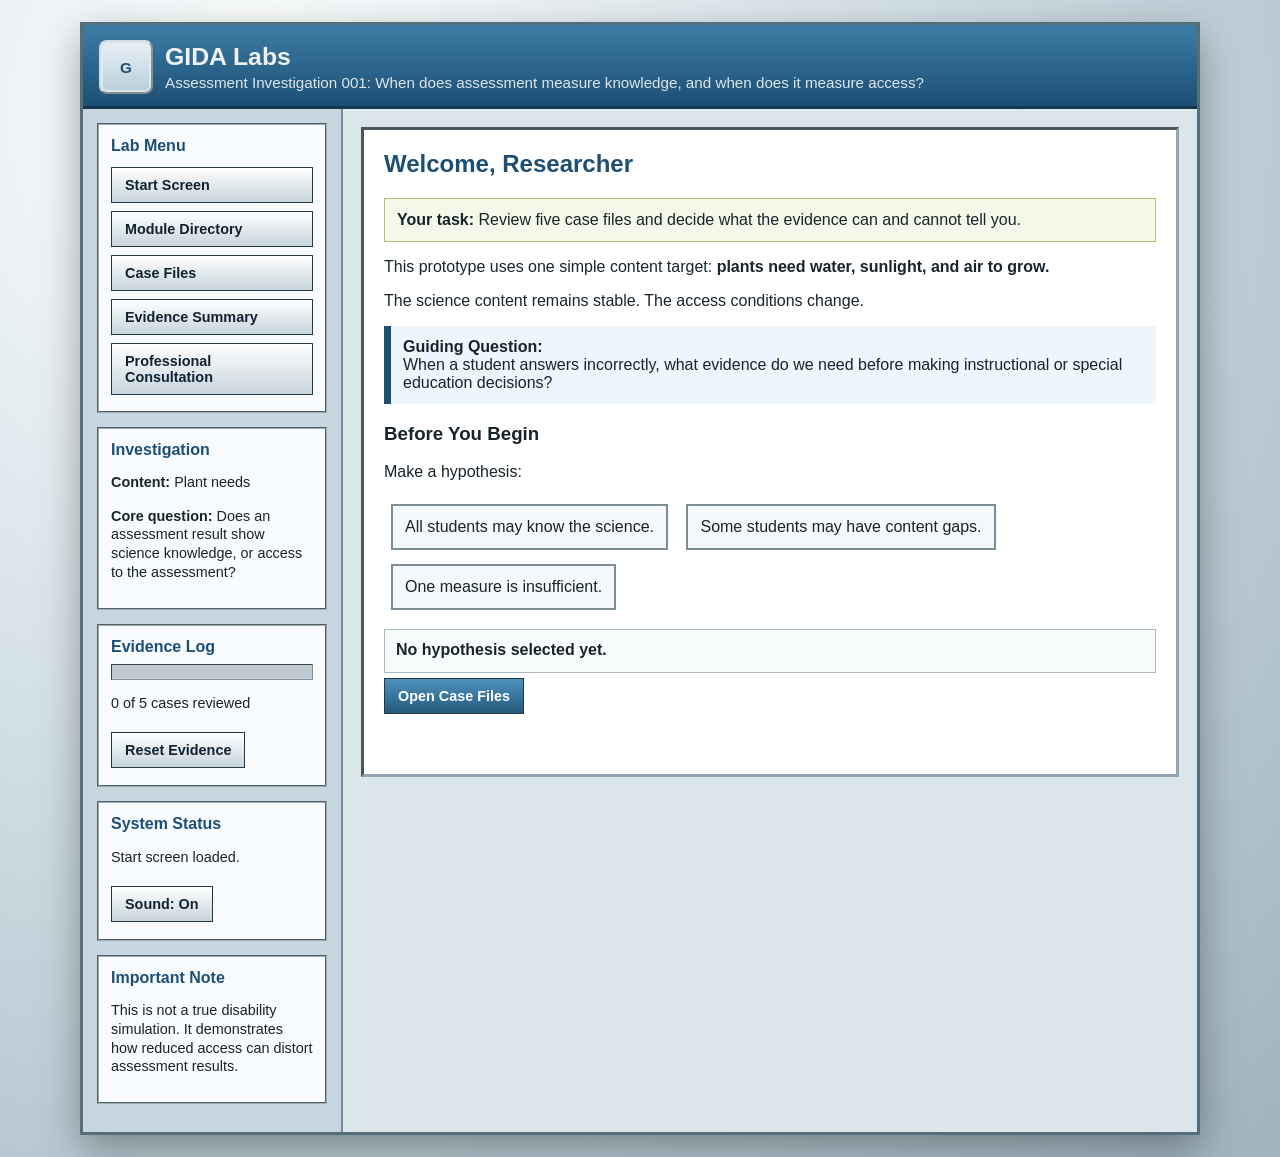
<file: index(3).html>
<!DOCTYPE html>
<html lang="en">
<head>
  <meta charset="UTF-8" />
  <meta name="viewport" content="width=device-width, initial-scale=1.0" />
  <title>GIDA Labs | Assessment Investigation 001</title>
  <style>
:root{
  --blue:#1d4f75; --blue2:#2f779f; --dark:#1b2b34; --mid:#9fb3bf; --light:#eef4f7;
  --cream:#fff8df; --green:#dff2df; --red:#f5dddd; --folder:#ffe08a;
}
*{box-sizing:border-box}
body{
  margin:0;
  font-family:"Trebuchet MS", Arial, sans-serif;
  color:#17242b;
  background:radial-gradient(circle at 20% 10%, #ffffff 0, #d8e4ea 38%, #9fb3bf 100%);
}
.app{
  width:min(1120px,96vw);
  margin:22px auto;
  border:3px solid #566e7a;
  background:#dbe6eb;
  box-shadow:0 14px 38px rgba(0,0,0,.35);
}
.titlebar{
  background:linear-gradient(#3d7da5,#1d4f75);
  color:#fff;
  padding:12px 16px;
  border-bottom:3px solid #123750;
}
.brand{display:flex;gap:12px;align-items:center;cursor:pointer}
.logo{
  width:54px;height:54px;border-radius:8px;
  background:linear-gradient(#f8fbfd,#c6d9e3);
  border:2px outset #dbe6eb;
  color:#1d4f75;
  display:flex;align-items:center;justify-content:center;
  font-size:2rem;font-weight:bold;
  box-shadow:inset 0 0 0 2px #eef4f7;
}
.titlebar h1{margin:0;font-size:1.55rem}
.titlebar div div{opacity:.92;font-size:.95rem;margin-top:3px}
.window{display:grid;grid-template-columns:260px 1fr;min-height:720px}
.sidebar{background:#c7d6de;border-right:2px solid #778d99;padding:14px}
.panel{
  background:#f7fbfd;
  border:2px groove #9badb7;
  padding:12px;
  margin-bottom:14px;
}
.panel h3{margin:0 0 8px;color:#1d4f75;font-size:1rem}
.panel p,.panel li{font-size:.9rem;line-height:1.3}
.main{padding:18px}
.screen{
  background:white;
  border:3px inset #91a6b0;
  min-height:650px;
  padding:20px;
  position:relative;
  overflow:auto;
}
.screen h2{margin-top:0;color:#1d4f75}
button, .linkbutton{
  border:1px solid #243946;
  background:linear-gradient(#fff,#c7d4db);
  padding:9px 13px;
  margin:5px 5px 5px 0;
  font-weight:bold;
  cursor:pointer;
  color:#102332;
  text-decoration:none;
  display:inline-block;
  font-size:.9rem;
}
button.primary,.linkbutton.primary{background:linear-gradient(#4f91bc,#245a7c);color:white}
button.folder{width:100%;text-align:left;margin:4px 0}
.row{display:flex;gap:14px;flex-wrap:wrap}
.folder-card{
  width:175px;
  border:2px solid #ad8b33;
  background:linear-gradient(#ffe08a 0 18%,#fff2bd 18%);
  padding:36px 12px 12px;
  min-height:145px;
  cursor:pointer;
  box-shadow:3px 4px 0 rgba(0,0,0,.15);
  transition:.18s;
}
.folder-card:hover{transform:translateY(-2px)}
.badge{
  display:inline-block;background:#e8f1f7;border:1px solid #8ca7b7;
  padding:4px 8px;margin:3px 3px 6px 0;font-size:.85rem;
}
.labbox{background:#f4f8e8;border:1px solid #b9bd77;padding:12px;margin:14px 0}
.evidence{background:#eef5fb;border-left:7px solid #1d4f75;padding:12px;margin:12px 0}
.warning{background:#fff2c9;border:1px solid #b89732;padding:11px;margin-top:12px}
.question{font-size:1.5rem;font-weight:bold;margin:16px 0}
.option{display:block;border:1px solid #9caab1;background:#f7f9fa;margin:9px 0;padding:10px;cursor:pointer}
.option:hover{background:#e8f0f4}
.feedback{min-height:44px;margin-top:12px;padding:11px;border:1px solid #aab8c0;background:#f8fbfc;font-weight:bold}
.choice-big{
  display:inline-block;min-width:175px;text-align:center;padding:12px;margin:7px;
  border:2px solid #7b8e98;background:#f4f8fa;cursor:pointer;vertical-align:top;
}
.choice-big:hover{background:#e1edf3}
.correct{background:var(--green)!important}
.incorrect{background:var(--red)!important}
.notebook{font-family:"Courier New", monospace;background:#fffdf2;border:1px solid #b7a96e;padding:12px;line-height:1.35}
.visual-challenge{
  position:relative;display:inline-block;
  animation:drift .42s infinite alternate ease-in-out;
  filter:blur(1.15px);
  letter-spacing:-2px;word-spacing:-5px;
  opacity:.88;
}
.visual-challenge::after{
  content:attr(data-text);position:absolute;left:4px;top:3px;opacity:.45;filter:blur(1.7px);
}
@keyframes drift{
  from{transform:translateX(-9px) translateY(-3px) skewX(-3deg)}
  to{transform:translateX(10px) translateY(3px) skewX(3deg)}
}
.moving{animation:floaty .32s infinite alternate ease-in-out;display:inline-block}
@keyframes floaty{from{transform:translateY(-6px)}to{transform:translateY(6px)}}
.symbol{font-size:2.3rem;margin-right:8px}
.progress{height:16px;background:#c0ccd2;border:1px inset #80939e;margin:8px 0}
.progress div{height:100%;background:#2f779f;width:0%;transition:width .4s}
.archive-grid{display:grid;grid-template-columns:repeat(auto-fit,minmax(215px,1fr));gap:13px}
.archive-card{
  border:2px solid #7f95a0;background:linear-gradient(#fdfefe,#e6eef2);
  padding:12px;min-height:165px;box-shadow:2px 3px 0 rgba(0,0,0,.12);
}
.archive-card h3{margin:0 0 6px;color:#1d4f75}
.archive-card p{font-size:.92rem;line-height:1.3}
.expert-head{display:grid;grid-template-columns:90px 1fr;gap:14px;align-items:center;margin-bottom:12px}
.avatar{
  width:86px;height:86px;border-radius:8px;background:linear-gradient(#edf5fa,#b6c9d4);
  border:2px solid #7f95a0;display:flex;align-items:center;justify-content:center;
  font-size:2rem;font-weight:bold;color:#1d4f75;
}
.clipbox{border:2px inset #8fa3ad;background:#f1f6f9;padding:14px;margin:12px 0}
.clipbox h3{margin-top:0;color:#1d4f75}
.clipline{margin:8px 0;padding-left:12px;border-left:4px solid #8fa3ad}
.smallnote{font-size:.86rem;color:#40525b}
.module-card{opacity:.9}
.locked{filter:grayscale(.4);opacity:.65}
#blackout{
  position:fixed;inset:0;background:#000;color:#dbe6eb;display:none;
  align-items:center;justify-content:center;z-index:9999;font-family:"Courier New", monospace;
  font-size:1.2rem;letter-spacing:1px;
}
.flash-access{
  animation:contrastPulse .65s infinite alternate;
}
@keyframes contrastPulse{
  from{background:#fff;color:#17242b}
  to{background:#777;color:#555}
}
.loading{
  font-family:"Courier New", monospace;
  background:#07151f;color:#b7f5ff;padding:16px;border:2px inset #3a5666;
}
.language-sample{background:#fffdf2;border:2px inset #b7a96e;padding:14px;margin:14px 0;font-family:"Courier New",monospace;line-height:1.5}
.transcript-line{padding:7px 0;border-bottom:1px dotted #cbbf92}
.transcript-line:last-child{border-bottom:none}
.observation-card{border:1px solid #98aab3;background:#f7fbfd;padding:10px;margin:8px 0;cursor:pointer}
.observation-card:hover{background:#e8f0f4}
.observation-card.selected{background:#dff2df;border-color:#7ba77b}
.step-label{display:inline-block;background:#1d4f75;color:#fff;padding:4px 8px;margin-bottom:8px;font-size:.85rem;font-weight:bold}
.code-chip{display:inline-block;background:#fff2c9;border:1px solid #b89732;padding:3px 7px;margin:2px;font-size:.83rem}

  </style>
</head>
<body>
<div class="app">
  <div class="titlebar">
    <div class="brand" onclick="showAbout()">
      <div class="logo">G</div>
      <div>
        <h1>GIDA Labs</h1>
        <div>Assessment Investigation 001: When does assessment measure knowledge, and when does it measure access?</div>
      </div>
    </div>
  </div>

  <div class="window">
    <aside class="sidebar">
      <div class="panel">
        <h3>Lab Menu</h3>
        <button class="folder" onclick="showIntro()">Start Screen</button>
        <button class="folder" onclick="showModules()">Module Directory</button>
        <button class="folder" onclick="showFolders()">Case Files</button>
        <button class="folder" onclick="showReveal()">Evidence Summary</button>
        <button class="folder" onclick="showExperts()">Professional Consultation</button>
      </div>

      <div class="panel">
        <h3>Investigation</h3>
        <p><strong>Content:</strong> Plant needs</p>
        <p><strong>Core question:</strong> Does an assessment result show science knowledge, or access to the assessment?</p>
      </div>

      <div class="panel">
        <h3>Evidence Log</h3>
        <div class="progress"><div id="bar"></div></div>
        <p id="logCount">0 of 5 cases reviewed</p>
        <button onclick="resetLab()">Reset Evidence</button>
      </div>

      <div class="panel status-panel">
        <h3>System Status</h3>
        <p id="status">GIDA Labs ready.</p>
        <button onclick="toggleSound()" id="soundButton">Sound: On</button>
      </div>

      <div class="panel">
        <h3>Important Note</h3>
        <p>This is not a true disability simulation. It demonstrates how reduced access can distort assessment results.</p>
      </div>
    </aside>

    <main class="main">
      <div class="screen" id="screen"></div>
    </main>
  </div>
</div>

<div id="blackout">Visual access interrupted...</div>

<script>
const students = [
  {
    id:"A", caseNo:"001", name:"Miguel", access:"Spanish print access", folder:"Home Language",
    question:"¿Qué necesitan las plantas para crecer?",
    options:["Agua","Luz solar","Rocas","Aire","Dulces"],
    correct:["Agua","Luz solar","Aire"],
    profile:"Miguel understands classroom science better when allowed to use Spanish and emerging English.",
    interpretation:"A Spanish response can still be valid evidence of science understanding.",
    expertKeys:["coelho","garcia"]
  },
  {
    id:"B", caseNo:"002", name:"Ji-hoon", access:"Korean print access", folder:"Language Access",
    question:"식물이 자라려면 무엇이 필요합니까?",
    options:["물","햇빛","바위","공기","사탕"],
    correct:["물","햇빛","공기"],
    profile:"Ji-hoon may understand the science concept but cannot access an English-only written assessment.",
    interpretation:"Difficulty reading the assessment language cannot automatically be interpreted as a content gap.",
    expertKeys:["cummins"]
  },
  {
    id:"C", caseNo:"003", name:"Sophia", access:"Visual access barrier", folder:"Visual Access",
    question:"¿Qué necesitan las plantas para crecer?",
    options:["Agua","Luz solar","Rocas","Aire","Dulces"],
    correct:["Agua","Luz solar","Aire"],
    visual:true,
    profile:"Sophia is multilingual and may also have an unidentified reading or visual-processing need.",
    interpretation:"For multilingual learners, disability-related needs can be missed when every difficulty is attributed only to language acquisition.",
    expertKeys:["gottlieb"]
  },
  {
    id:"D", caseNo:"004", name:"Aiden", access:"AAC / symbol response", folder:"Communication Mode",
    question:"Which symbols show what plants need?",
    options:["💧 Water","☀️ Sunlight","🪨 Rocks","🌬️ Air","🍬 Candy"],
    correct:["💧 Water","☀️ Sunlight","🌬️ Air"],
    symbols:true,
    profile:"Aiden communicates most clearly with symbols, pointing, or AAC.",
    interpretation:"A student can demonstrate content knowledge without using a spoken or written English sentence.",
    expertKeys:["gottlieb","garcia"]
  },
  {
    id:"E", caseNo:"005", name:"Control Case", access:"English print access", folder:"Traditional Assessment",
    question:"What do plants need to grow?",
    options:["Water","Sunlight","Rocks","Air","Candy"],
    correct:["Water","Sunlight","Air"],
    profile:"This case shows how simple the task feels when language and visual access align with the learner.",
    interpretation:"The science target is stable. The variable across cases is assessment access.",
    expertKeys:["coelho"]
  }
];

const experts = {
  coelho:{
    initials:"EC", name:"Elizabeth Coelho", focus:"Adding English: practical classroom access",
    type:"Text + Resource Archive", bestAfter:"Use after Miguel or before your conclusion.",
    clipTitle:"Two-Minute Presenter Blurb",
    blurb:[
      "Coelho’s practical contribution is the phrase and mindset of adding English. Students are not empty language containers, and they are not abandoning the languages they already have. They are adding English to a linguistic and cultural foundation.",
      "For assessment, this means I should not treat home-language use as avoiding the task. If the content target is science, I can allow drawing, discussion, Spanish labels, bilingual word banks, gestures, or teacher-scribed oral responses while still teaching academic English.",
      "The key classroom move is not lowering expectations. It is separating the content target from unnecessary language barriers so I can see what the student knows and what language support they need next."
    ],
    application:"Give multilingual learners ways to show content knowledge while intentionally adding English vocabulary and structures over time.",
    links:[
      ["Open Adding English resource page","https://books.google.com/books/about/Adding_English.html?id=YeqeAAAAMAAJ"],
      ["Open Coelho interview","https://channelviewpublications.wordpress.com/2012/07/09/an-interview-with-elizabeth-coelho/"]
    ]
  },
  cummins:{
    initials:"JC", name:"Jim Cummins", focus:"Multilingualism, identity, and literacy",
    type:"Video Link + Archive Summary", bestAfter:"Use after Ji-hoon, the Korean access case.",
    clipTitle:"Suggested Video Connection",
    blurb:[
      "Cummins helps explain why a student’s first language is not a problem to overcome. Home-language knowledge can support literacy, identity, and academic development.",
      "In this lab, Ji-hoon may know the science but cannot access the written assessment language. That does not mean the learner lacks cognition or content knowledge.",
      "The assessment implication is that I need additional evidence: oral explanation, drawing, home-language support, family input, observation, and progress over time."
    ],
    application:"Use the student’s strongest language and identity resources as bridges to academic English rather than treating them as interference.",
    links:[
      ["Open Jim Cummins video: Benefits of Multilingual Literacy","https://www.youtube.com/watch?v=kGKdm3ntr7g"],
      ["Open Jim Cummins video: Language and Identity","https://www.youtube.com/watch?v=ebQ2p8072M0"]
    ]
  },
  garcia:{
    initials:"OG", name:"Ofelia García", focus:"Translanguaging",
    type:"Video Link + Archive Summary", bestAfter:"Use after Miguel or the final reveal.",
    clipTitle:"Suggested Video Connection",
    blurb:[
      "García gives us the language of translanguaging: multilingual students use their full linguistic repertoires to make meaning.",
      "In assessment, translanguaging can be evidence. A student who labels agua, points to the sun, explains in Spanish, and repeats key words in English may be showing real science understanding.",
      "The teacher’s job is to design assessment conditions that reveal understanding while still supporting growth toward academic English."
    ],
    application:"Let students use multiple languages strategically, then document what they know and what academic English they are ready to add.",
    links:[
      ["Open Ofelia García interview: Translanguaging","https://www.youtube.com/watch?v=5Ljr4C9velU"],
      ["Open Language on the Move interview page","https://languageonthemove.com/translanguaging-ofelia-garcia-in-interview/"]
    ]
  },
  gottlieb:{
    initials:"MG", name:"Margo Gottlieb", focus:"Meaningful multilingual assessment",
    type:"Video/Article Link + Archive Summary", bestAfter:"Use after Sophia, Aiden, or the conclusion.",
    clipTitle:"Suggested Video/Reading Connection",
    blurb:[
      "Gottlieb’s work is the strongest conclusion voice for this lab because she focuses directly on multilingual assessment.",
      "Her lens pushes us to ask what evidence the assessment produces and whether that evidence is culturally and linguistically sustaining.",
      "For multilingual learners, one written English response is rarely enough. Classroom assessment should include multiple opportunities, multiple language domains, student reflection, and evidence of growth."
    ],
    application:"Use assessment as a way to discover what multilingual learners can do, not just as a tool for recording what they cannot yet express in English.",
    links:[
      ["Open Margo Gottlieb video: Meaningful Multilingual Assessment","https://www.youtube.com/watch?v=X2fOjgGsWgo"],
      ["Open CAL article by Margo Gottlieb","https://www.cal.org/publications/how-can-multilingual-learners-and-their-teachers-make-a-difference-in-classroom-assessment/"],
      ["Open Ellevation collaborative assessment session","https://ellevationeducation.com/video/empowering-multilingual-learners-through-collaborative-assessment-dr-margo-gottlieb-and-dr"]
    ]
  }
};

let reviewed = new Set();
let currentStudent = null;
let selected = new Set();
let soundOn = true;

function beep(type="ding"){
  if(!soundOn) return;
  try{
    const ctx = new (window.AudioContext || window.webkitAudioContext)();
    const osc = ctx.createOscillator();
    const gain = ctx.createGain();
    osc.connect(gain); gain.connect(ctx.destination);
    const tones = {
      ding:[880,0.08],
      file:[520,0.045],
      unlock:[660,0.06],
      complete:[784,0.09],
      error:[180,0.08]
    };
    const [freq,dur] = tones[type] || tones.ding;
    osc.frequency.value = freq;
    osc.type = "sine";
    gain.gain.setValueAtTime(0.001, ctx.currentTime);
    gain.gain.exponentialRampToValueAtTime(0.08, ctx.currentTime + 0.01);
    gain.gain.exponentialRampToValueAtTime(0.001, ctx.currentTime + dur);
    osc.start();
    osc.stop(ctx.currentTime + dur + 0.02);
  }catch(e){}
}

function setStatus(text, tone=null){
  document.getElementById("status").textContent = text;
  if(tone) beep(tone);
}

function toggleSound(){
  soundOn = !soundOn;
  document.getElementById("soundButton").textContent = soundOn ? "Sound: On" : "Sound: Off";
  if(soundOn) beep("ding");
}

function updateBar(){
  const pct = (reviewed.size / students.length) * 100;
  document.getElementById("bar").style.width = pct + "%";
  document.getElementById("logCount").textContent = `${reviewed.size} of ${students.length} cases reviewed`;
}

function loadingThen(callback, msg="Loading assessment record..."){
  document.getElementById("screen").innerHTML = `<div class="loading">${msg}<br><br>████████░░<br><br>Accessing GIDA Labs evidence database...</div>`;
  beep("file");
  setTimeout(callback, 450);
}

function showIntro(){
  setStatus("Start screen loaded.", "ding");
  document.getElementById("screen").innerHTML = `
    <h2>Welcome, Researcher</h2>
    <div class="labbox">
      <strong>Your task:</strong> Review five case files and decide what the evidence can and cannot tell you.
    </div>
    <p>This prototype uses one simple content target: <strong>plants need water, sunlight, and air to grow.</strong></p>
    <p>The science content remains stable. The access conditions change.</p>
    <div class="evidence">
      <strong>Guiding Question:</strong><br>
      When a student answers incorrectly, what evidence do we need before making instructional or special education decisions?
    </div>
    <h3>Before You Begin</h3>
    <p>Make a hypothesis:</p>
    <div class="choice-big" onclick="hypothesis('same')">All students may know the science.</div>
    <div class="choice-big" onclick="hypothesis('different')">Some students may have content gaps.</div>
    <div class="choice-big" onclick="hypothesis('unknown')">One measure is insufficient.</div>
    <div id="hypothesisBox" class="feedback">No hypothesis selected yet.</div>
    <button class="primary" onclick="showFolders()">Open Case Files</button>
  `;
}

function hypothesis(type){
  const text = {
    same:"Hypothesis recorded: The students may have similar science understanding, but different access to the assessment.",
    different:"Hypothesis recorded: Some students may have content gaps, but more evidence is needed.",
    unknown:"Hypothesis recorded: One assessment condition is not enough evidence."
  };
  document.getElementById("hypothesisBox").textContent = text[type];
  setStatus("Hypothesis saved.", "file");
}

function showModules(){
  setStatus("Module directory loaded.", "file");
  document.getElementById("screen").innerHTML = `
    <h2>GIDA Labs Module Directory</h2>
    <p>This assignment includes a vertical slice of a larger professional development concept.</p>
    <div class="row">
      <div class="folder-card module-card" onclick="showFolders()"><strong>Module 001</strong><br><span class="badge">Available</span><p>Assessment Access</p></div>
      <div class="folder-card module-card" onclick="showLanguageSamples()"><strong>Module 002</strong><br><span class="badge">Available</span><p>Language Samples</p></div>
      <div class="folder-card module-card locked"><strong>Module 003</strong><br><span class="badge">Locked</span><p>Student Portfolios</p></div>
      <div class="folder-card module-card locked"><strong>Module 004</strong><br><span class="badge">Locked</span><p>Peer Assessment</p></div>
      <div class="folder-card module-card locked"><strong>Module 005</strong><br><span class="badge">Locked</span><p>Self-Assessment Tools</p></div>
    </div>
    <div class="warning">Development note: Modules 001 and 002 are active. Module 002 is ready for language-sample case development.</div>
  `;
}


function showLanguageSamples(){
  document.getElementById("screen").classList.remove("flash-access");
  setStatus("Module 002: Language Samples opened.", "unlock");
  document.getElementById("screen").innerHTML = `
    <h2>Module 002: Language Samples</h2>
    <div class="labbox">
      <strong>Investigation focus:</strong> What can a student language sample tell us about language development, content understanding, and the supports a learner may need next?
    </div>
    <p>This module will use <strong>theoretical student work samples</strong> to practice interpreting evidence without overgeneralizing from a single response.</p>
    <div class="evidence">
      <strong>Guiding Question:</strong><br>
      When we examine a student language sample, what can we reasonably conclude—and what additional evidence would we still need?
    </div>
    <button class="primary" onclick="openLanguageSampleA()">Open Sample 002-A: Oral Language</button>
    <h3>Language Sample Archive</h3>
    <div class="row">
      <div class="folder-card module-card" onclick="openLanguageSampleA()">
        <strong>Sample 002-A</strong><br>
        <span class="badge">Available</span>
        <p>Oral Language</p>
        <p class="smallnote">Theoretical kindergarten sample</p>
      </div>
      <div class="folder-card module-card locked">
        <strong>Sample 002-B</strong><br>
        <span class="badge">In Development</span>
        <p>Written Language</p>
        <p class="smallnote">Theoretical sample placeholder</p>
      </div>
      <div class="folder-card module-card locked">
        <strong>Sample 002-C</strong><br>
        <span class="badge">In Development</span>
        <p>Multimodal Language</p>
        <p class="smallnote">Theoretical sample placeholder</p>
      </div>
    </div>
    <div class="warning">
      Sample 002-A is active. Written and multimodal samples remain in development so each evidence type can be designed and tested separately.
    </div>
    <button onclick="showModules()">Back to Module Directory</button>
  `;
}

let language002ASelected = new Set();

function openLanguageSampleA(){
  loadingThen(()=>renderLanguageSampleA(), "Opening oral language record...");
}

function renderLanguageSampleA(){
  language002ASelected = new Set();
  setStatus("Sample 002-A opened: Oral Language.", "file");
  document.getElementById("screen").innerHTML = `
    <h2>Sample 002-A: Oral Language</h2>
    <span class="badge">Theoretical Case</span>
    <span class="badge">Kindergarten</span>
    <span class="badge">Spanish + English</span>

    <div class="labbox">
      <strong>Context:</strong> Lucía is a kindergarten multilingual learner. After observing classroom plants for several days, the teacher asks, “Tell me what you noticed about what plants need.”
    </div>

    <div class="step-label">STEP 1 — Examine the sample</div>
    <div class="language-sample">
      <div class="transcript-line"><strong>Teacher:</strong> Tell me what you noticed about what plants need.</div>
      <div class="transcript-line"><strong>Lucía:</strong> The plant need agua and sun.</div>
      <div class="transcript-line"><strong>Teacher:</strong> How do you know?</div>
      <div class="transcript-line"><strong>Lucía:</strong> Because this one no water and it go like... down. Mira. The leaves down.</div>
      <div class="transcript-line"><strong>Teacher:</strong> What happened after you watered it?</div>
      <div class="transcript-line"><strong>Lucía:</strong> I put water, and next day it was up again. So water help it.</div>
    </div>

    <div class="evidence">
      <strong>Investigator rule:</strong> Record what you can actually observe before deciding what it means.
    </div>

    <div class="step-label">STEP 2 — Select observable evidence</div>
    <p>Select every statement that is directly supported by the transcript.</p>
    <div id="languageObs">
      <div class="observation-card" data-key="content" onclick="toggleLanguage002A(this,'content')">Lucía communicates that plants need water and sunlight.</div>
      <div class="observation-card" data-key="cause" onclick="toggleLanguage002A(this,'cause')">Lucía uses <strong>because</strong> to connect an observation with a reason.</div>
      <div class="observation-card" data-key="spanish" onclick="toggleLanguage002A(this,'spanish')">Lucía uses Spanish words within an otherwise English response.</div>
      <div class="observation-card" data-key="grammar" onclick="toggleLanguage002A(this,'grammar')">Lucía’s English includes emerging grammatical forms such as “plant need” and “water help it.”</div>
      <div class="observation-card" data-key="disability" onclick="toggleLanguage002A(this,'disability')">The sample proves Lucía has a language disability.</div>
      <div class="observation-card" data-key="englishonly" onclick="toggleLanguage002A(this,'englishonly')">The sample proves Lucía should answer only in English from now on.</div>
    </div>
    <button class="primary" onclick="analyzeLanguage002A()">Analyze Selected Evidence</button>
    <button onclick="showLanguageSamples()">Back to Language Sample Archive</button>
    <div id="language002AFeedback" class="feedback">No evidence analyzed yet.</div>
  `;
}

function toggleLanguage002A(card,key){
  if(language002ASelected.has(key)){
    language002ASelected.delete(key);
    card.classList.remove("selected");
  }else{
    language002ASelected.add(key);
    card.classList.add("selected");
  }
}

function analyzeLanguage002A(){
  const supported = ["content","cause","spanish","grammar"];
  const unsupported = ["disability","englishonly"];
  const chosen = Array.from(language002ASelected);
  const choseUnsupported = chosen.some(k=>unsupported.includes(k));
  const supportedCount = chosen.filter(k=>supported.includes(k)).length;

  let headline = "Keep examining the evidence.";
  let cls = "warning";
  if(!choseUnsupported && supportedCount===supported.length){
    headline = "Strong evidence reading.";
    cls = "correct";
    beep("complete");
  }else if(choseUnsupported){
    headline = "Observation and interpretation have been mixed together.";
    cls = "incorrect";
    beep("error");
  }else{
    beep("file");
  }

  setStatus("Sample 002-A evidence analyzed.", choseUnsupported ? "error" : "file");
  document.getElementById("language002AFeedback").innerHTML = `
    <div class="${cls}" style="padding:10px;border:1px solid #8a999f;"><strong>${headline}</strong></div>
    <div class="evidence">
      <strong>What this sample supports:</strong><br>
      Lucía communicates relevant science knowledge, uses causal language, draws from Spanish and English, and shows emerging English grammatical development.
    </div>
    <div class="warning">
      <strong>What this sample does not establish:</strong><br>
      It does not diagnose a disability, establish an English proficiency level by itself, or show that Spanish is interfering with learning.
    </div>
    <h3>What should the teacher do next?</h3>
    <div class="choice-big" onclick="language002ANext('correct')">Collect another language sample in a different context.</div>
    <div class="choice-big" onclick="language002ANext('expand')">Model and expand Lucía’s sentence while preserving her meaning.</div>
    <div class="choice-big" onclick="language002ANext('ban')">Require English-only responses to prevent mixing languages.</div>
    <div class="choice-big" onclick="language002ANext('diagnose')">Refer immediately based on the grammar in this sample.</div>
    <div id="language002ANextBox" class="feedback">Choose a next step.</div>
  `;
}

function language002ANext(choice){
  const responses = {
    correct:"Strong next step. A second sample helps determine whether the observed language features are consistent across tasks and settings.",
    expand:"Strong instructional move. A teacher might recast ‘The plant need agua and sun’ as ‘Yes—the plant needs water and sunlight,’ adding English without erasing the student’s meaning.",
    ban:"This would reduce access to Lucía’s full linguistic repertoire and would not make this single sample more diagnostically valid.",
    diagnose:"A single classroom language sample cannot establish disability. Additional evidence across time, contexts, languages, and tasks would be needed."
  };
  const good = choice==="correct" || choice==="expand";
  const box=document.getElementById("language002ANextBox");
  box.className=`feedback ${good ? 'correct' : 'incorrect'}`;
  box.innerHTML=`${responses[choice]}<br><br><button onclick="showLanguage002AInterpretation()">Continue to Interpretation</button>`;
  beep(good ? "complete" : "error");
}

function showLanguage002AInterpretation(){
  setStatus("Sample 002-A interpretation opened.", "unlock");
  document.getElementById("screen").innerHTML = `
    <h2>Sample 002-A: Interpretation Record</h2>
    <div class="notebook">
      <strong>Observable evidence</strong><br><br>
      • Communicates plant needs: water and sunlight.<br>
      • Uses causal language: “because.”<br>
      • Describes change across time: “next day.”<br>
      • Uses Spanish and English strategically within one response.<br>
      • Uses emerging English morphology and syntax while maintaining comprehensible meaning.
    </div>
    <div class="evidence">
      <strong>Reasonable interpretation:</strong><br>
      The sample provides evidence of content understanding and developing oral academic language. The mixed-language response is evidence of meaning-making, not by itself evidence of confusion or impairment.
    </div>
    <div class="warning">
      <strong>Still needed:</strong> Additional samples across settings and language functions; observation of comprehension; opportunities to respond in both languages when possible; and evidence collected over time.
    </div>
    <h3>Evidence Coding</h3>
    <span class="code-chip">Content knowledge</span>
    <span class="code-chip">Cause / reason</span>
    <span class="code-chip">Sequence / time</span>
    <span class="code-chip">Translanguaging</span>
    <span class="code-chip">Emerging English grammar</span>
    <div class="labbox">
      <strong>Module 002 principle:</strong> A language sample becomes more useful when we separate <em>what the student communicated</em>, <em>how the student communicated it</em>, and <em>what additional evidence we still need</em>.
    </div>
    <button class="primary" onclick="renderLanguageSampleA()">Review Sample Again</button>
    <button onclick="showLanguageSamples()">Back to Language Sample Archive</button>
    <button onclick="showModules()">Back to Module Directory</button>
  `;
}

function showFolders(){
  setStatus("Case files available.", "file");
  document.getElementById("screen").innerHTML = `
    <h2>Case Files</h2>
    <p>Select a case file. Complete the assessment task, then decide what the evidence supports.</p>
    <div class="row">
      ${students.map(s => `
        <div class="folder-card" onclick="openStudent('${s.id}')">
          <strong>Case File ${s.caseNo}</strong><br>
          <span class="badge">${s.folder}</span>
          <p>${s.name}</p>
          <p class="smallnote">${s.access}</p>
          ${reviewed.has(s.id) ? '<span class="badge">Reviewed</span>' : ''}
        </div>`).join("")}
    </div>
    <div class="warning">
      Do not jump directly from “incorrect” to “does not understand.” Evaluate the quality of the evidence.
    </div>
    <button onclick="showExperts()">Professional Consultation</button>
  `;
}

function openStudent(id){
  loadingThen(()=>renderStudent(id), "Opening case file...");
}

function renderStudent(id){
  currentStudent = students.find(s=>s.id===id);
  selected = new Set();
  const s = currentStudent;
  const q = s.visual ? `<span class="visual-challenge" data-text="${s.question}">${s.question}</span>` : s.question;
  document.getElementById("screen").classList.toggle("flash-access", !!s.visual);
  document.getElementById("screen").innerHTML = `
    <h2>Case File ${s.caseNo}: ${s.name}</h2>
    <div class="badge">${s.access}</div>
    <div class="notebook">Case Profile: ${s.profile}</div>
    <div class="question">${q}</div>
    <div id="options">
      ${s.options.map(opt=>{
        let label = opt;
        if(s.visual) label = `<span class="moving visual-challenge" data-text="${opt}">${opt}</span>`;
        if(s.symbols) label = `<span class="symbol">${opt.split(" ")[0]}</span> ${opt.substring(2)}`;
        return `<label class="option"><input type="checkbox" value="${opt}" onchange="toggleOption(this)"> ${label}</label>`;
      }).join("")}
    </div>
    ${s.visual ? '<button onclick="triggerBlackout()">Trigger Visual Access Interruption</button>' : ''}
    <button class="primary" onclick="analyze()">Analyze Evidence</button>
    <button onclick="document.getElementById('screen').classList.remove('flash-access'); showFolders()">Back to Case Files</button>
    <div id="analysis" class="feedback">Awaiting response.</div>
  `;
  if(s.visual){
    setStatus("Visual access barrier active.", "error");
    setTimeout(triggerBlackout, 700);
  } else {
    setStatus(`Case File ${s.caseNo} opened.`, "file");
  }
}

function triggerBlackout(){
  const overlay = document.getElementById("blackout");
  overlay.style.display = "flex";
  beep("error");
  setTimeout(()=>{ overlay.style.display = "none"; }, 3000);
}

function toggleOption(box){
  if(box.checked) selected.add(box.value);
  else selected.delete(box.value);
}

function sameSet(a,b){ return a.length===b.length && a.every(x=>b.includes(x)); }

function analyze(){
  document.getElementById("screen").classList.remove("flash-access");
  const s = currentStudent;
  const ans = Array.from(selected);
  const correct = sameSet(ans, s.correct);
  reviewed.add(s.id);
  updateBar();
  setStatus(`Evidence logged for Case File ${s.caseNo}.`, correct ? "complete" : "error");

  const suggestedExpert = s.expertKeys.map(key => `<button onclick="openExpert('${key}')">Consult ${experts[key].name}</button>`).join("");

  document.getElementById("analysis").innerHTML = `
    <div class="${correct ? 'correct' : 'incorrect'}" style="padding:10px;border:1px solid #8a999f;">
      <strong>Assessment Result:</strong> ${correct ? "Correct content response." : "Incomplete or incorrect response."}
    </div>
    <div class="evidence"><strong>Interpretation:</strong> ${s.interpretation}</div>
    <h3>Based on today’s evidence, what is the most appropriate instructional conclusion?</h3>
    <div class="choice-big" onclick="decision('mastery')">The student clearly understands the science concept.</div>
    <div class="choice-big" onclick="decision('support')">The student needs another opportunity with different supports.</div>
    <div class="choice-big" onclick="decision('format')">Offer another response format.</div>
    <div class="choice-big" onclick="decision('evidence')">More evidence is needed before drawing conclusions.</div>
    <div id="decisionBox" class="feedback">Select a conclusion.</div>
    <div style="margin-top:10px;">${suggestedExpert}</div>
  `;
}

function decision(d){
  const response = {
    mastery:"Possible, but be careful: mastery should be supported by accessible evidence aligned to the content target.",
    support:"Strong next step. Changing supports may clarify whether the issue is content knowledge or access.",
    format:"Strong next step. Response format should match the learning target, not create unnecessary barriers.",
    evidence:"Best professional conclusion. A single assessment condition should not carry the full weight of instructional or referral decisions."
  };
  document.getElementById("decisionBox").textContent = response[d];
  setStatus("Instructional conclusion recorded.", "file");
}

function showReveal(){
  document.getElementById("screen").classList.remove("flash-access");
  setStatus("Evidence summary generated.", "complete");
  document.getElementById("screen").innerHTML = `
    <h2>Evidence Summary</h2>
    <div class="evidence"><strong>Finding 1:</strong> The science content did not change. Only the access conditions changed.</div>
    <div class="evidence"><strong>Finding 2:</strong> English-only assessment can measure language proficiency more than content mastery.</div>
    <div class="evidence"><strong>Finding 3:</strong> Multilingual learners may be under-identified or misidentified for special education when teams do not separate language development, content knowledge, and possible disability-related needs.</div>
    <div class="evidence"><strong>Finding 4:</strong> Translanguaging, visuals, oral explanation, drawing, symbols, and AAC can all provide valid evidence when aligned to the learning target.</div>
    <div class="notebook">
      Final Reveal:<br><br>
      Every student in this investigation understood that plants need water, sunlight, and air.<br><br>
      The variable was never the science.<br>
      The variable was the assessment.
    </div>
    <button onclick="showExperts()">Professional Consultation</button>
  `;
}

function showExperts(){
  document.getElementById("screen").classList.remove("flash-access");
  setStatus("Professional consultation archive opened.", "unlock");
  document.getElementById("screen").innerHTML = `
    <h2>Professional Consultation</h2>
    <p>Open a panel to connect the investigation to scholarship and classroom application. External links open in a new tab.</p>
    <div class="archive-grid">
      ${Object.entries(experts).map(([key,e])=>`
        <div class="archive-card">
          <h3>${e.name}</h3>
          <span class="badge">${e.type}</span>
          <p><strong>Focus:</strong> ${e.focus}</p>
          <p class="smallnote">${e.bestAfter}</p>
          <button class="primary" onclick="openExpert('${key}')">Consult</button>
        </div>
      `).join("")}
    </div>
  `;
}

function openExpert(key){
  const e = experts[key];
  setStatus(`Consultation connected: ${e.name}.`, "unlock");
  const linkHtml = e.links.map(([label,url]) => `<a class="linkbutton primary" href="${url}" target="_blank" rel="noopener noreferrer">${label}</a>`).join(" ");
  document.getElementById("screen").innerHTML = `
    <div class="expert-head">
      <div class="avatar">${e.initials}</div>
      <div>
        <h2 style="margin-bottom:4px;">${e.name}</h2>
        <span class="badge">${e.type}</span>
        <div><strong>Research Focus:</strong> ${e.focus}</div>
        <div class="smallnote">${e.bestAfter}</div>
      </div>
    </div>
    <div class="clipbox">
      <h3>${e.clipTitle}</h3>
      ${e.blurb.map(line => `<div class="clipline">${line}</div>`).join("")}
    </div>
    <div class="labbox"><strong>Classroom Application:</strong><br>${e.application}</div>
    <div class="notebook">Discussion Prompt: How does this expert help us interpret student evidence more carefully?</div>
    <div class="warning">External resources are optional. They open in a new tab.</div>
    <div>${linkHtml}</div>
    <button onclick="showExperts()">Back to Professional Consultation</button>
    <button onclick="showFolders()">Back to Case Files</button>
    <button onclick="showReveal()">Back to Evidence Summary</button>
  `;
  updateBar();
}

function showAbout(){
  setStatus("GIDA Labs version information loaded.", "ding");
  document.getElementById("screen").innerHTML = `
    <h2>GIDA Labs</h2>
    <div class="notebook">
      Version 1.0<br>
      Assessment Investigation 001<br><br>
      Designed by Paris Gideon Daniel<br>
      EDU-3381: Diverse Learners in the Mainstream Classroom<br><br>
      Purpose: Demonstrate how assessment access can shape conclusions about multilingual learners' content knowledge.
    </div>
    <button onclick="showIntro()">Return to Start</button>
  `;
}

function resetLab(){
  reviewed = new Set();
  currentStudent = null;
  selected = new Set();
  updateBar();
  document.getElementById("screen").classList.remove("flash-access");
  setStatus("Evidence log reset.", "ding");
  showIntro();
}

showIntro();
updateBar();

</script>
</body>
</html>
</file>
